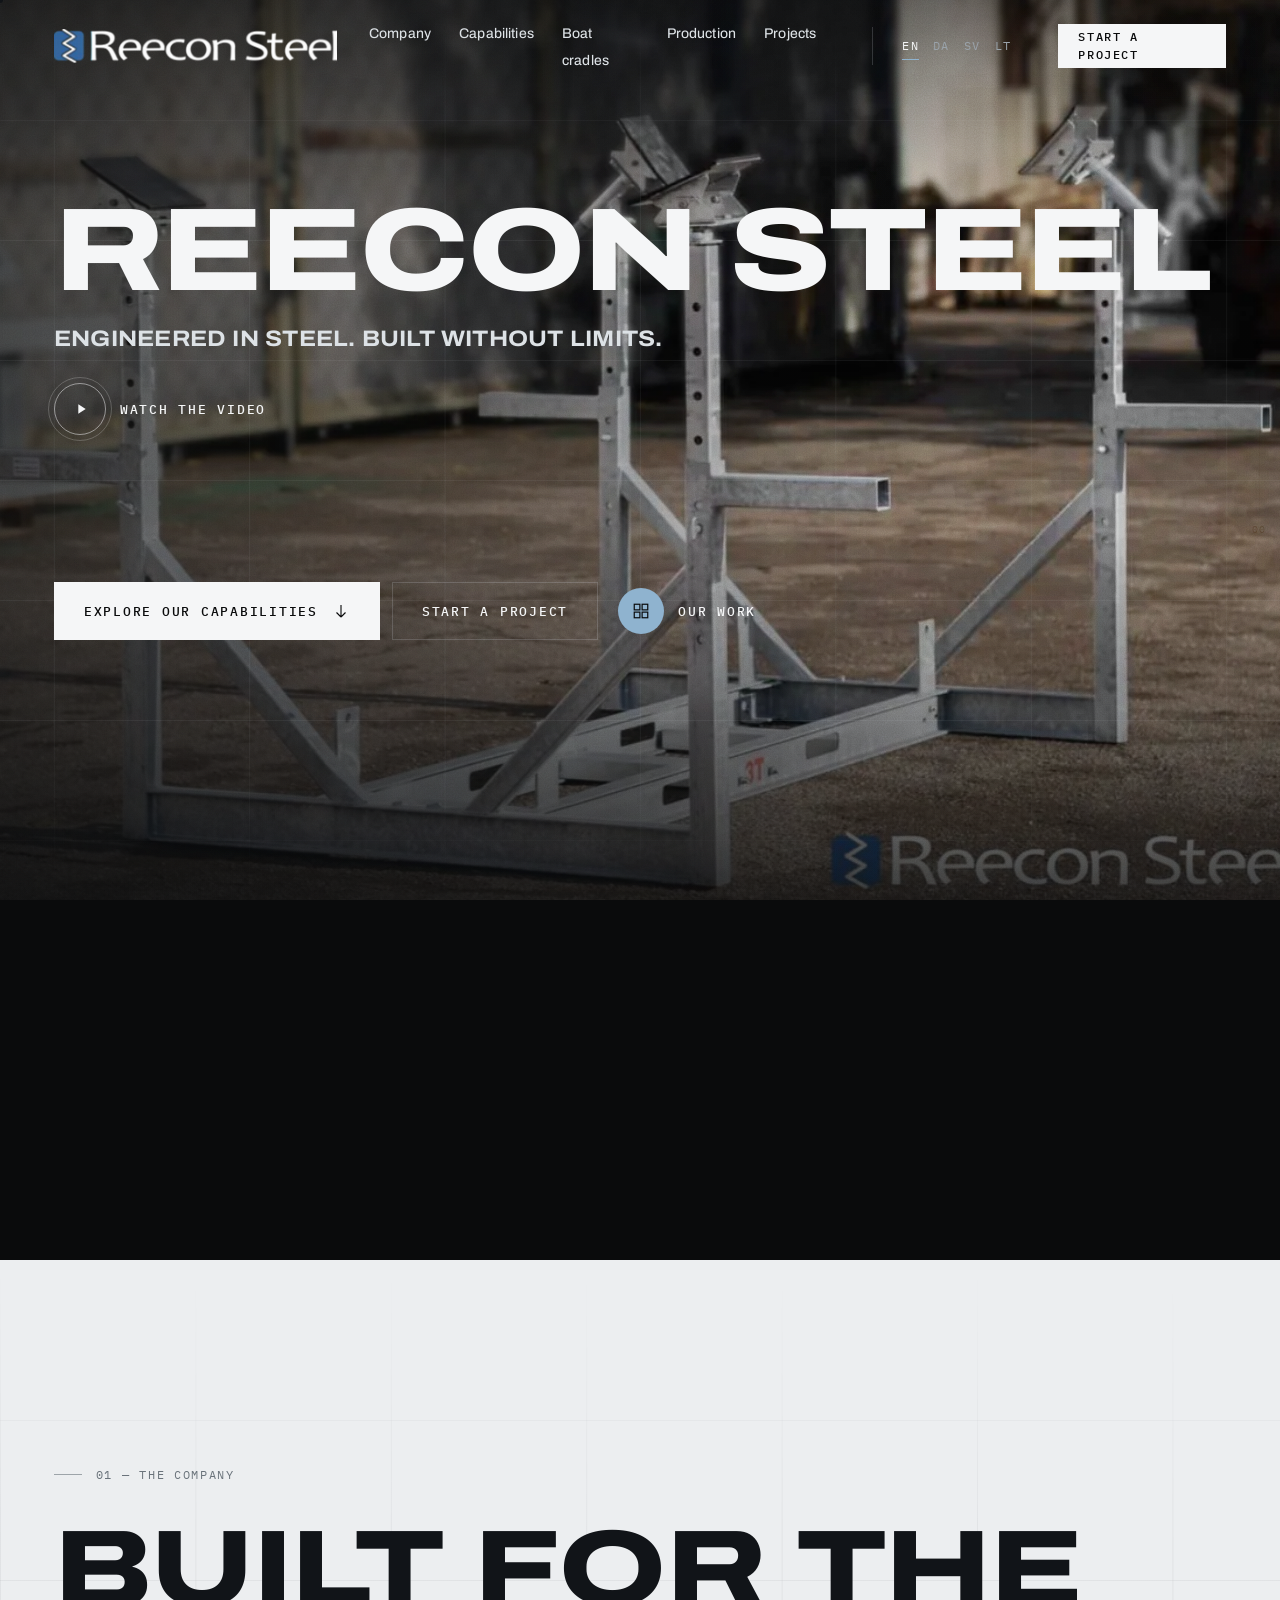
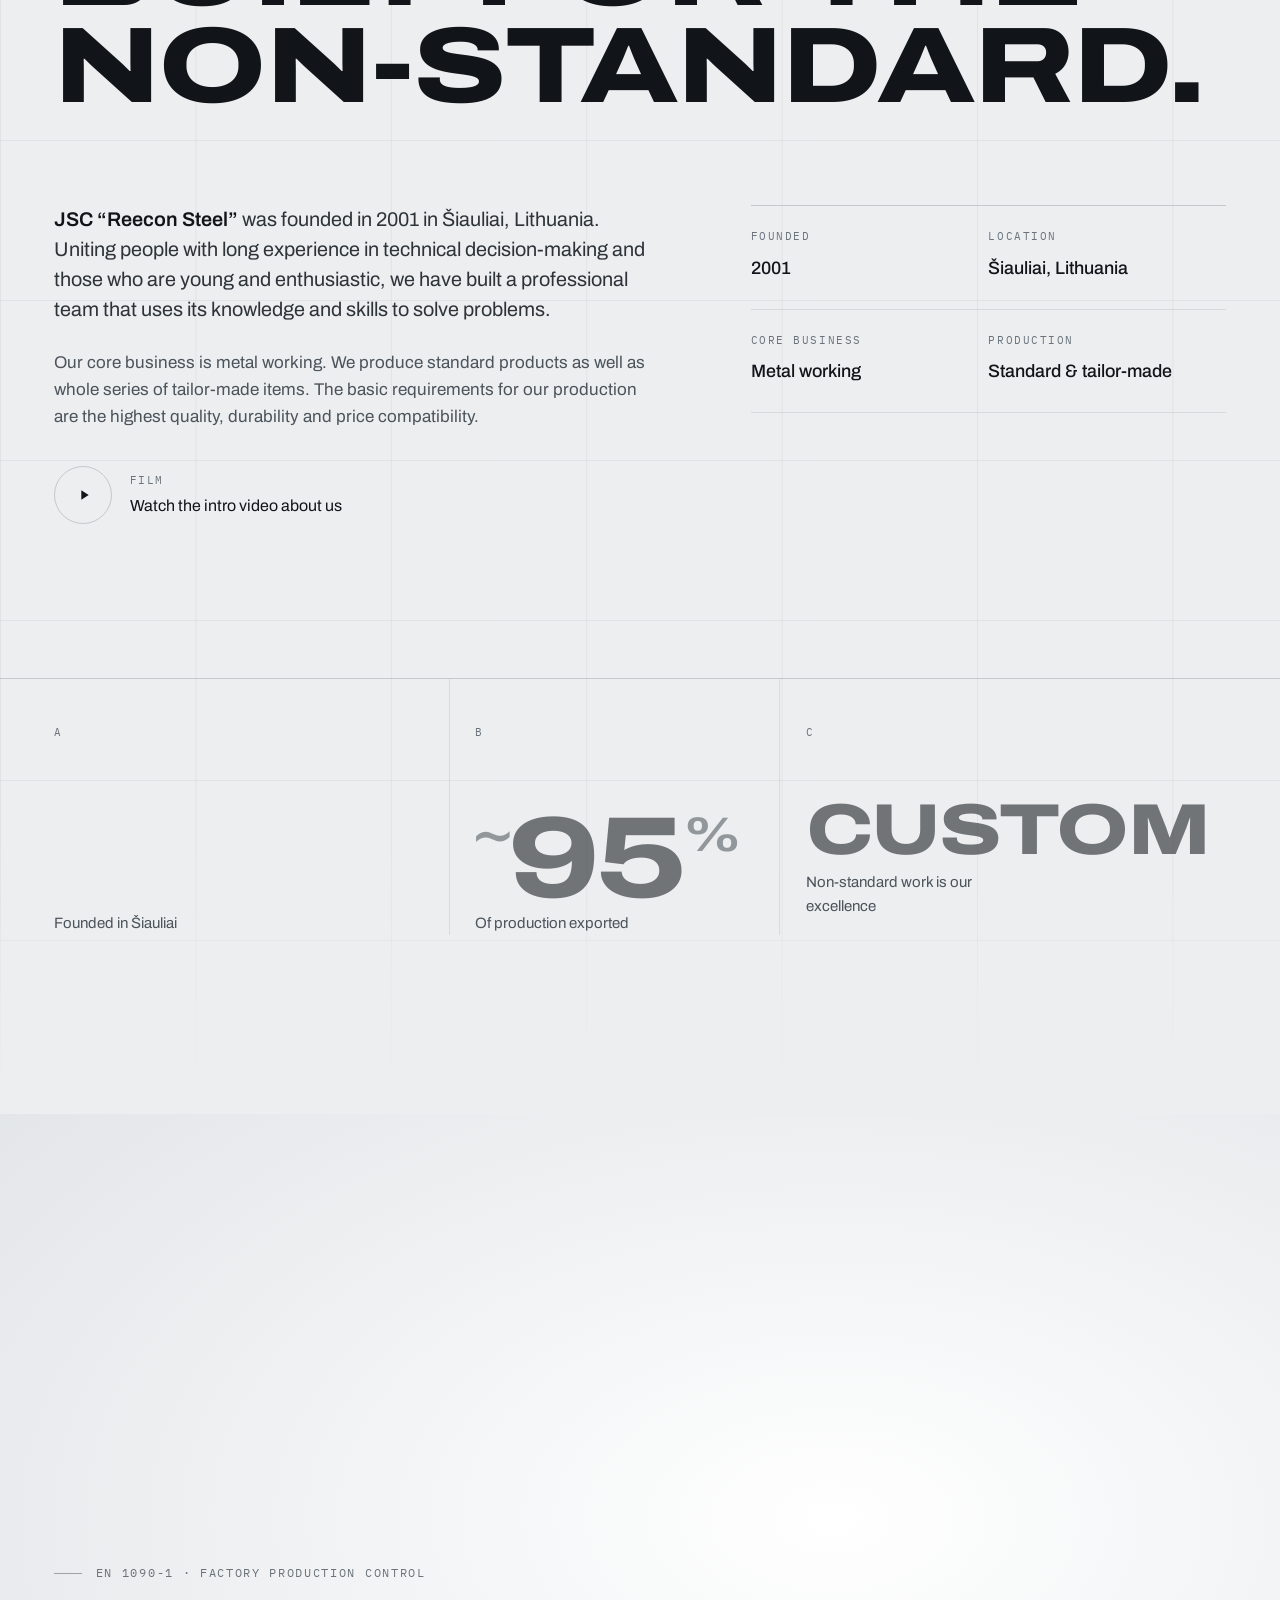
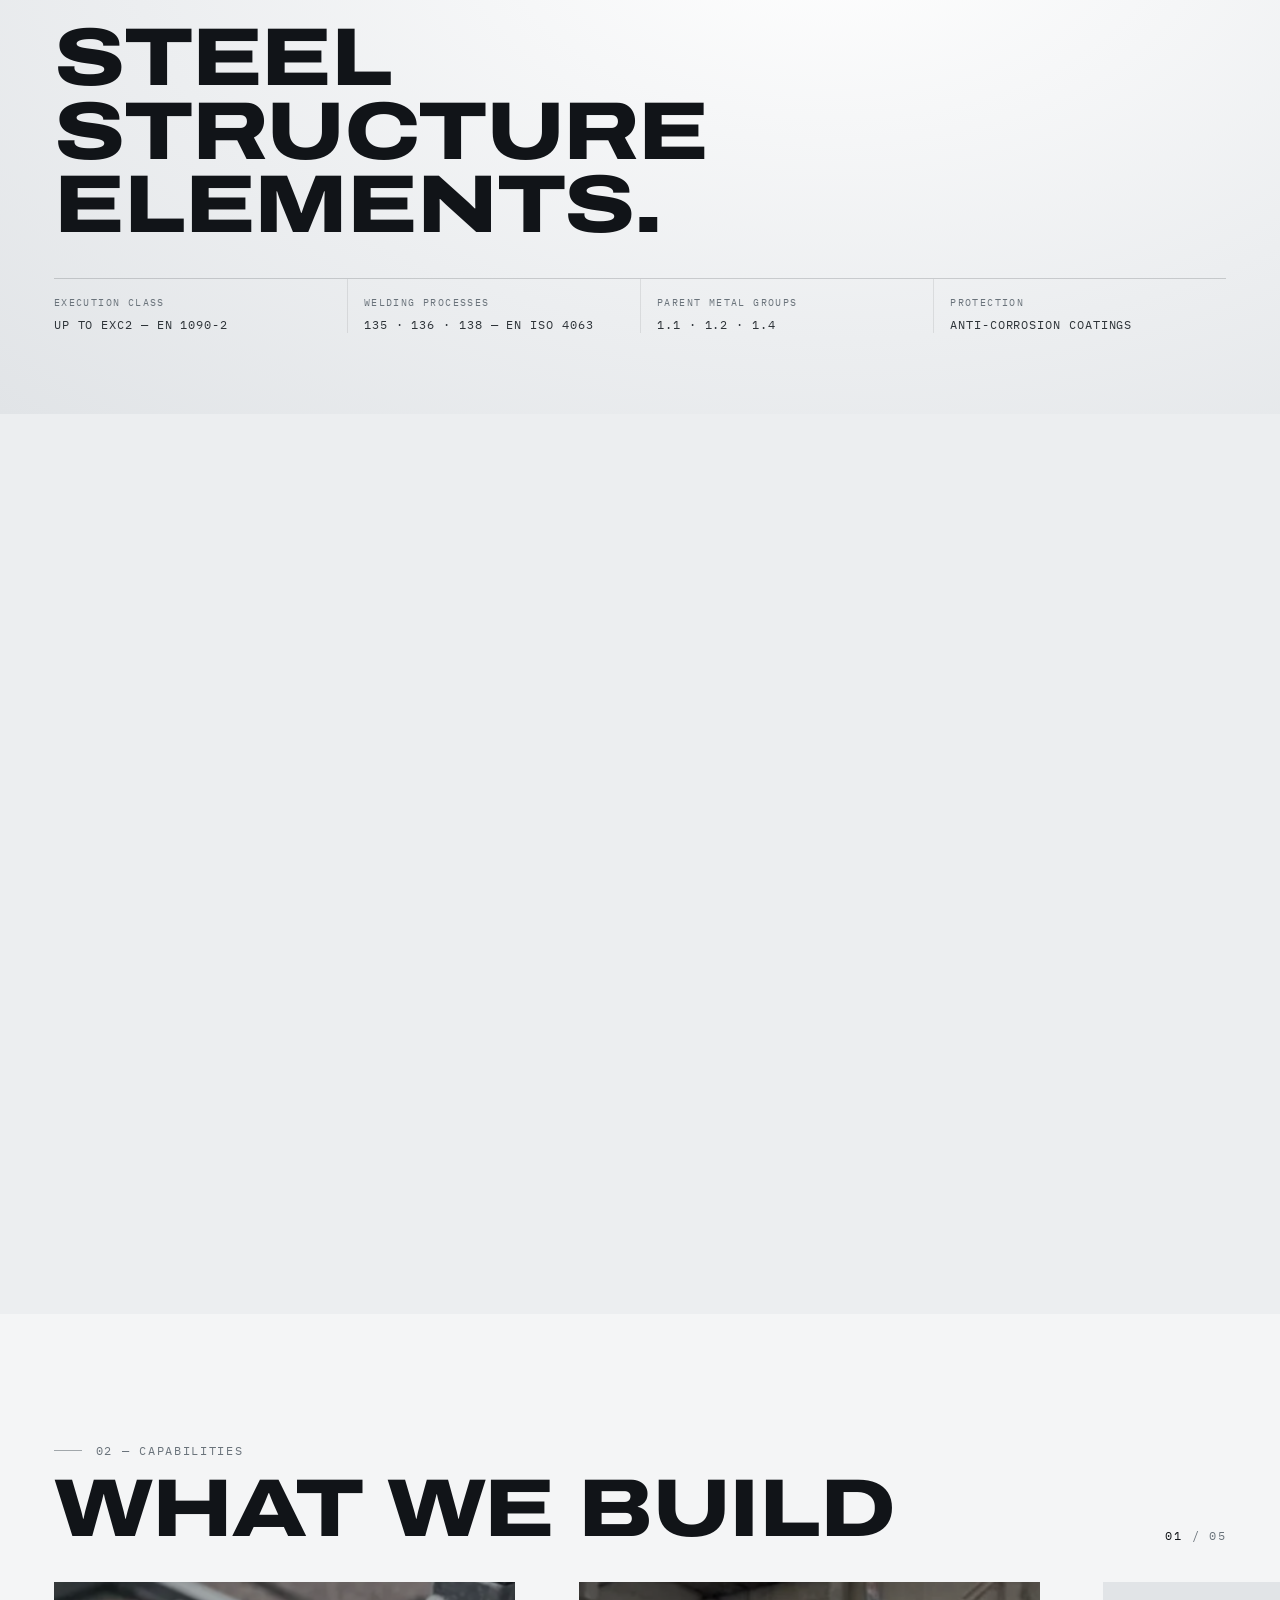
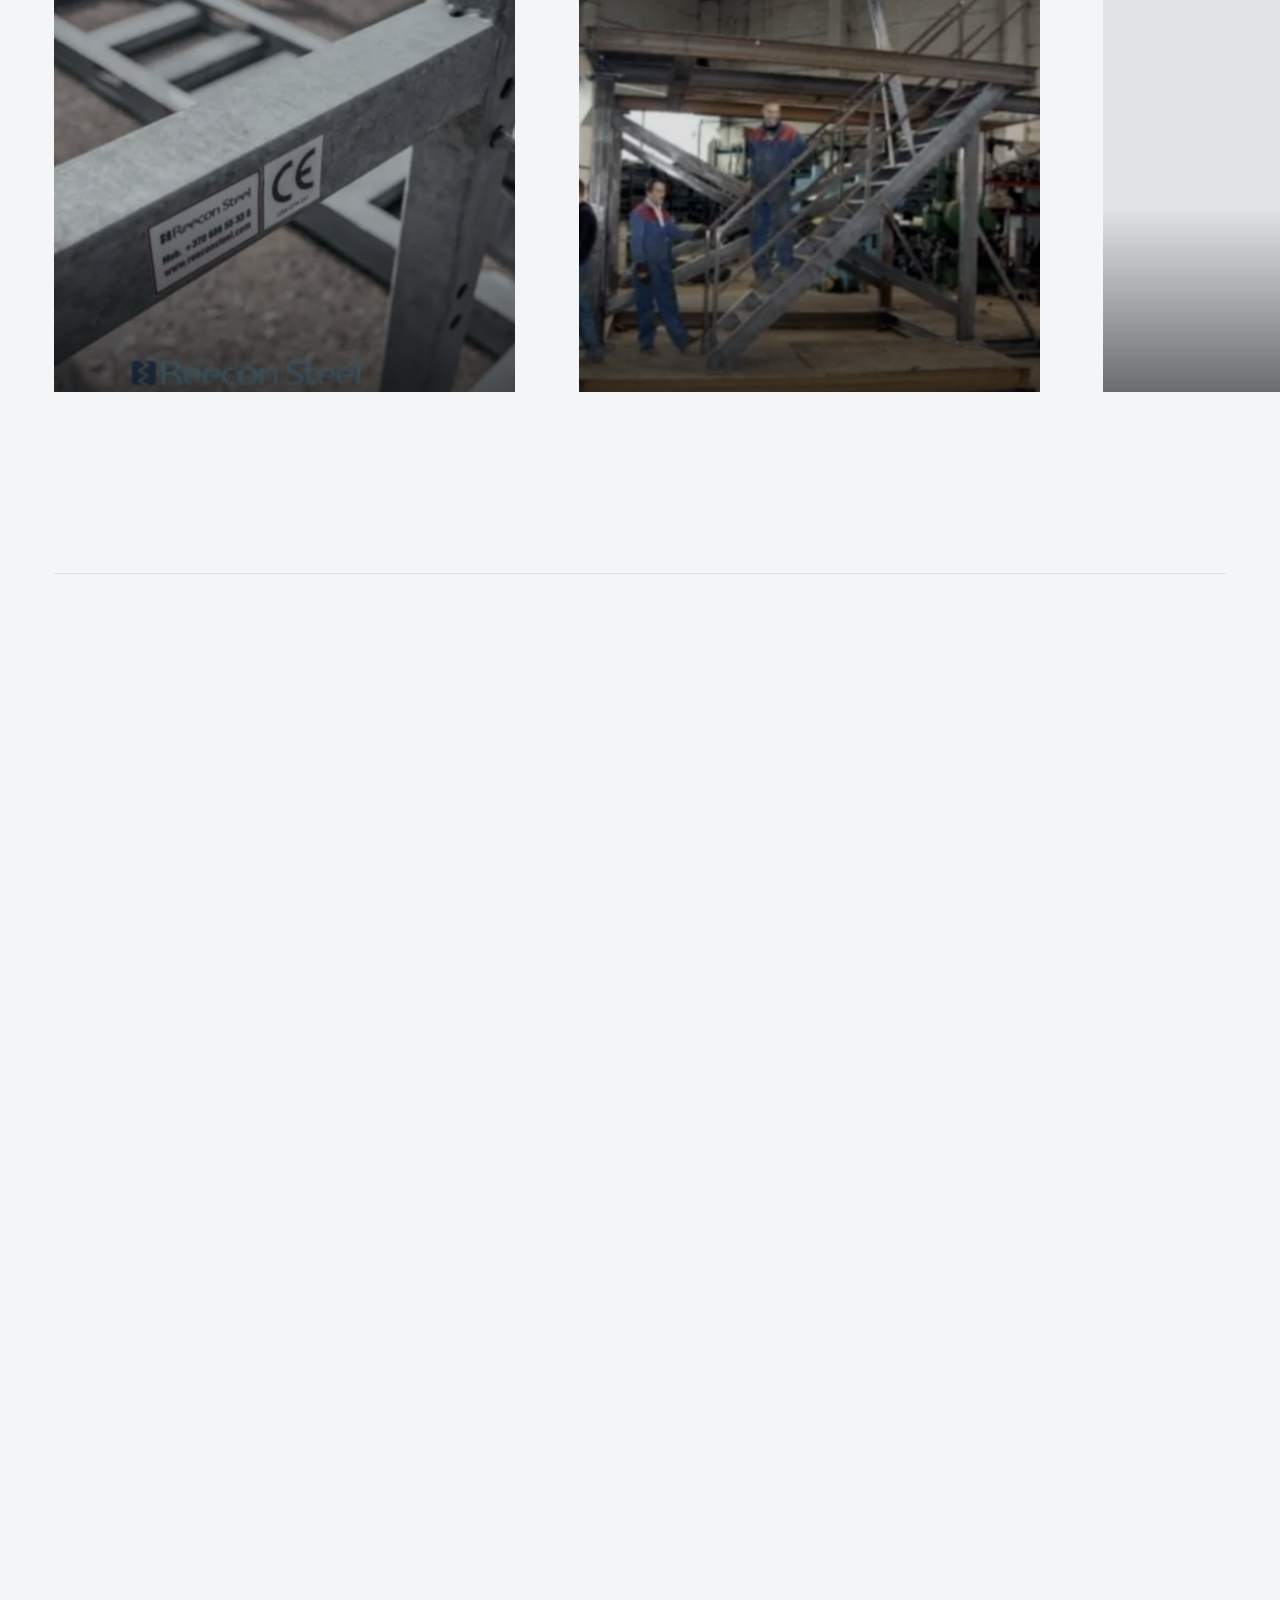
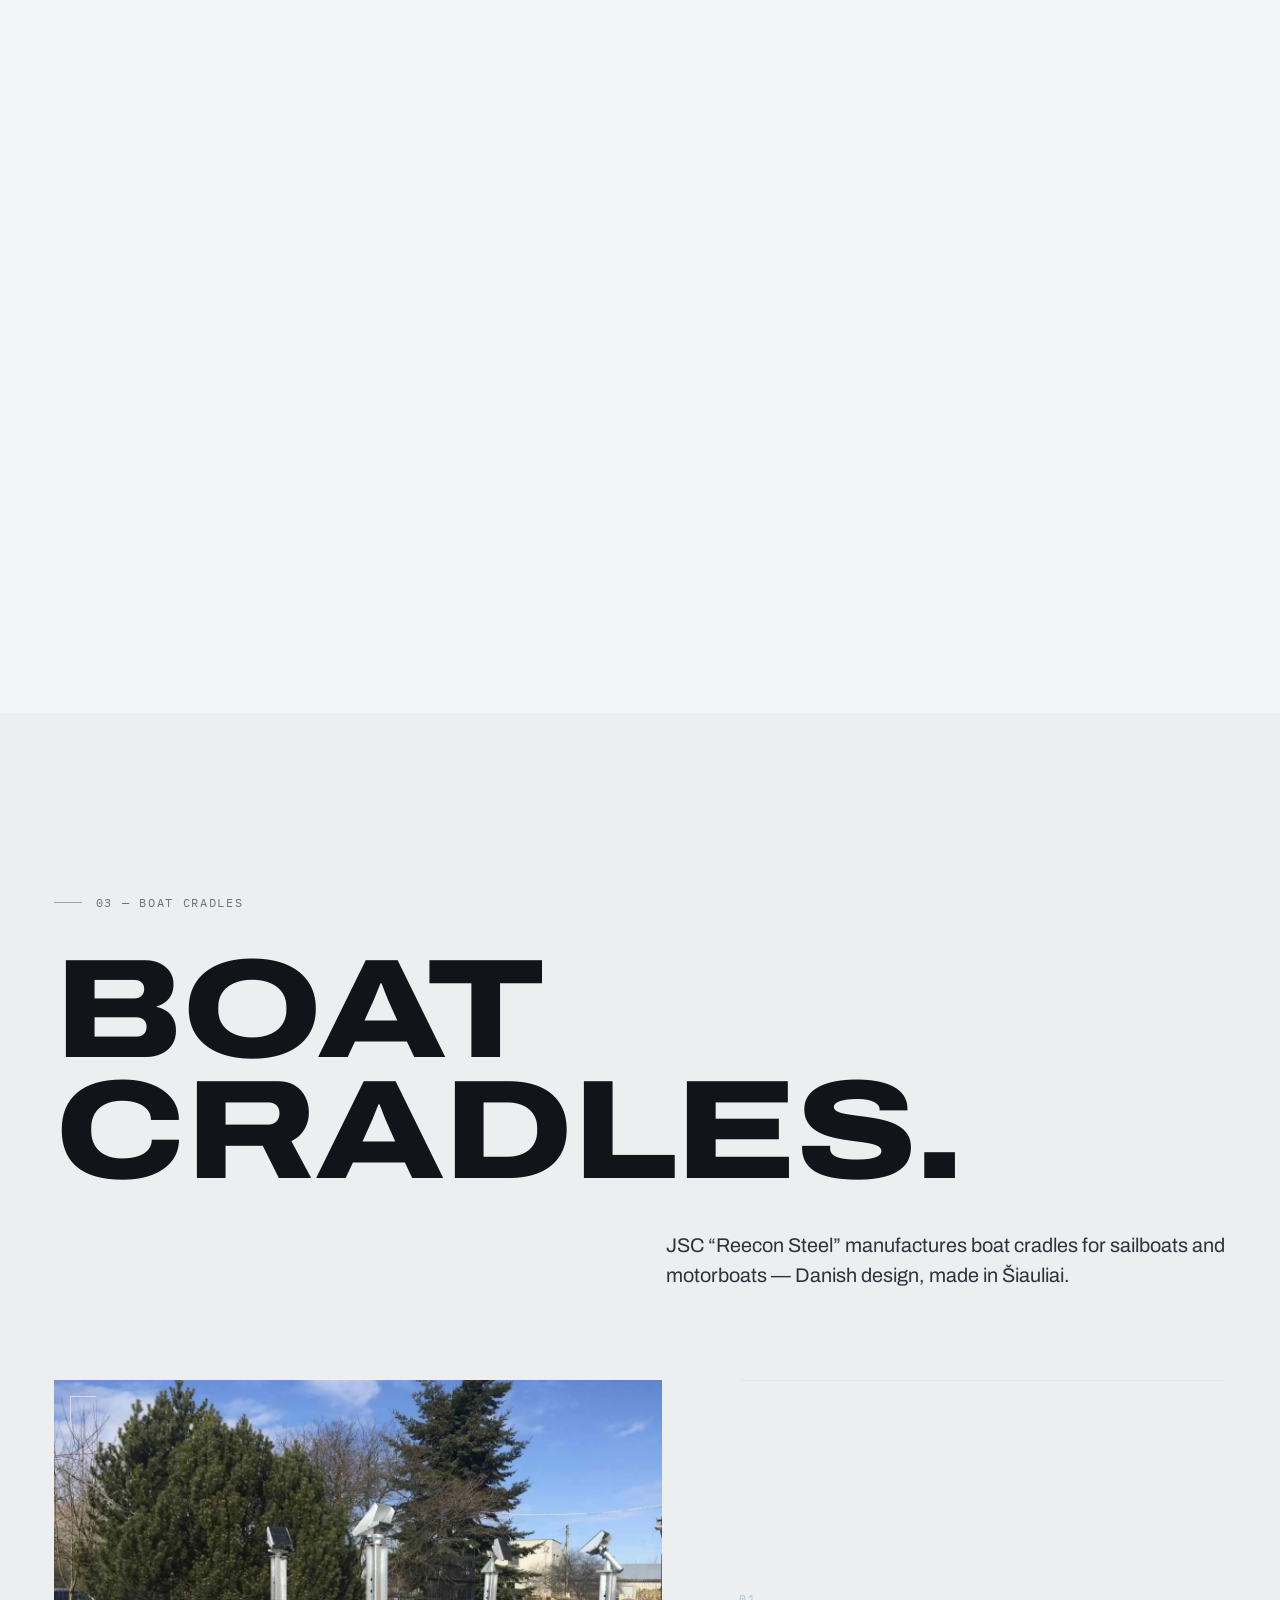
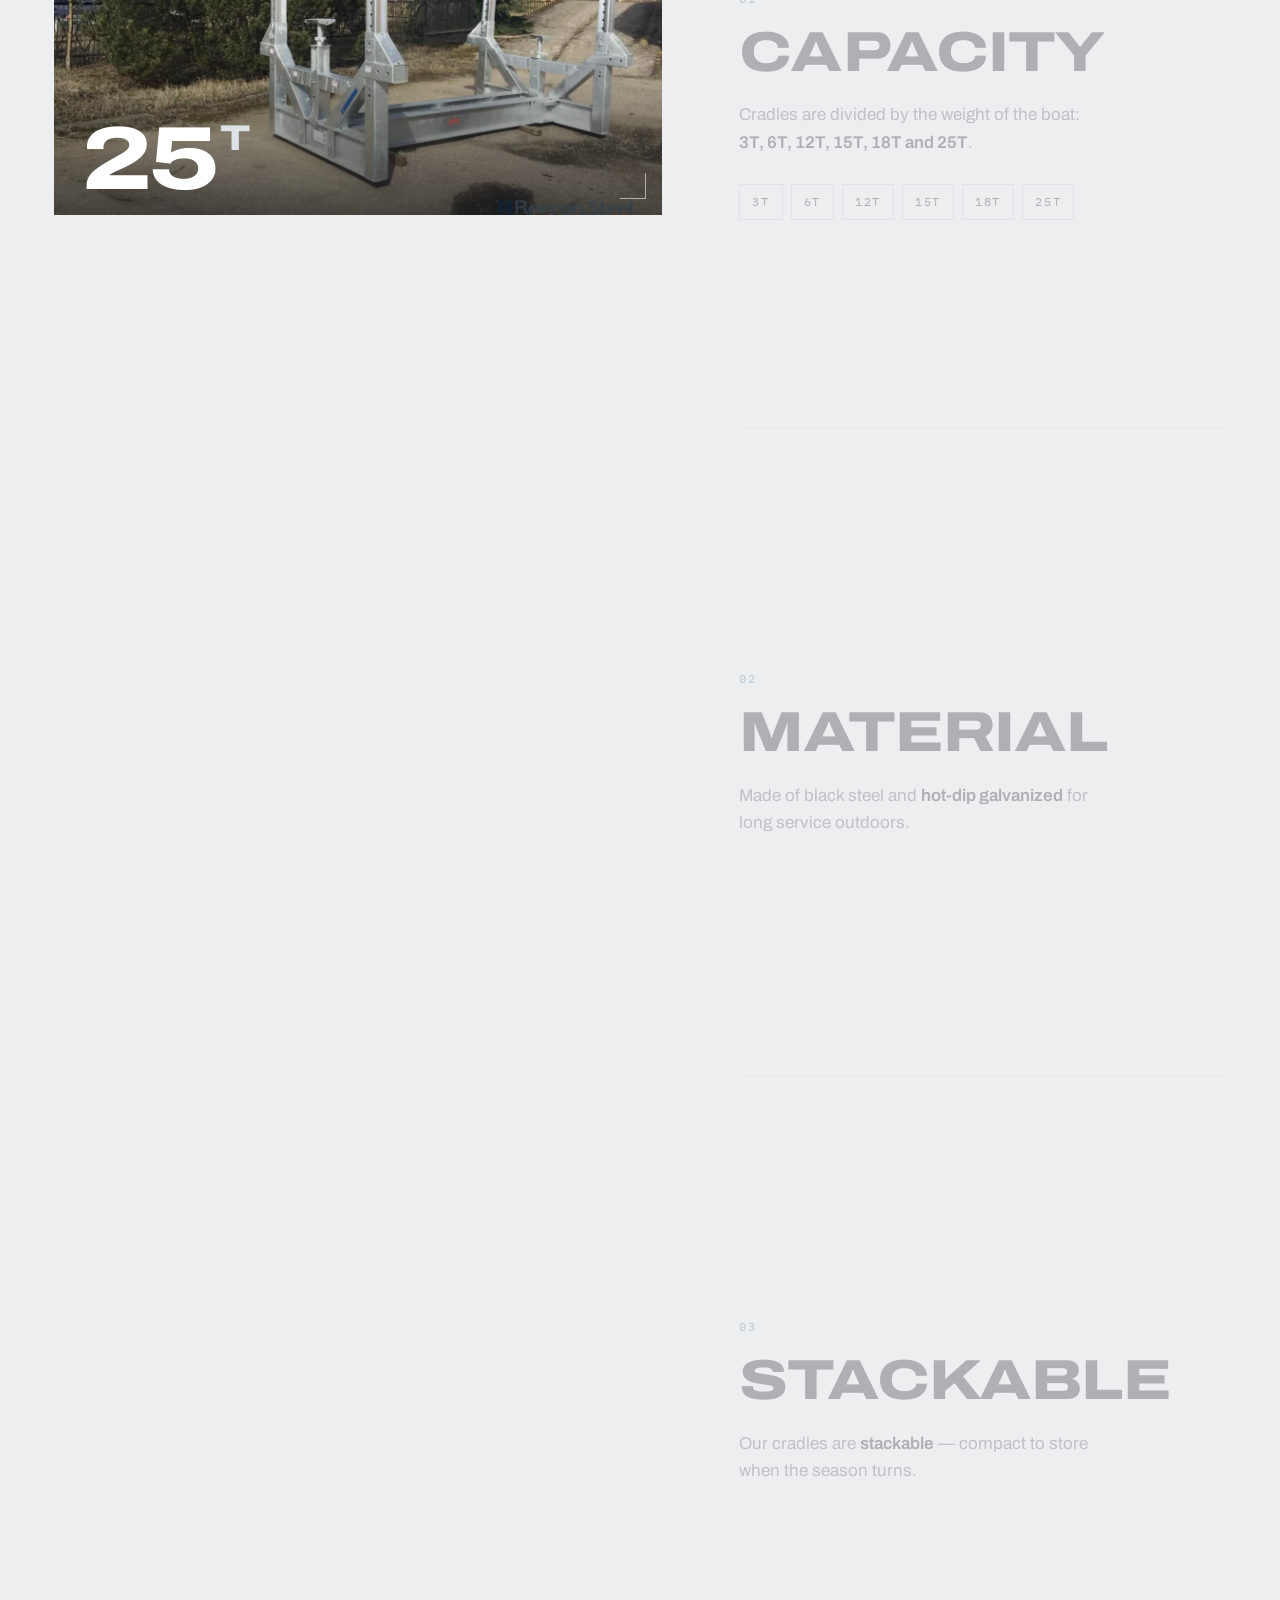
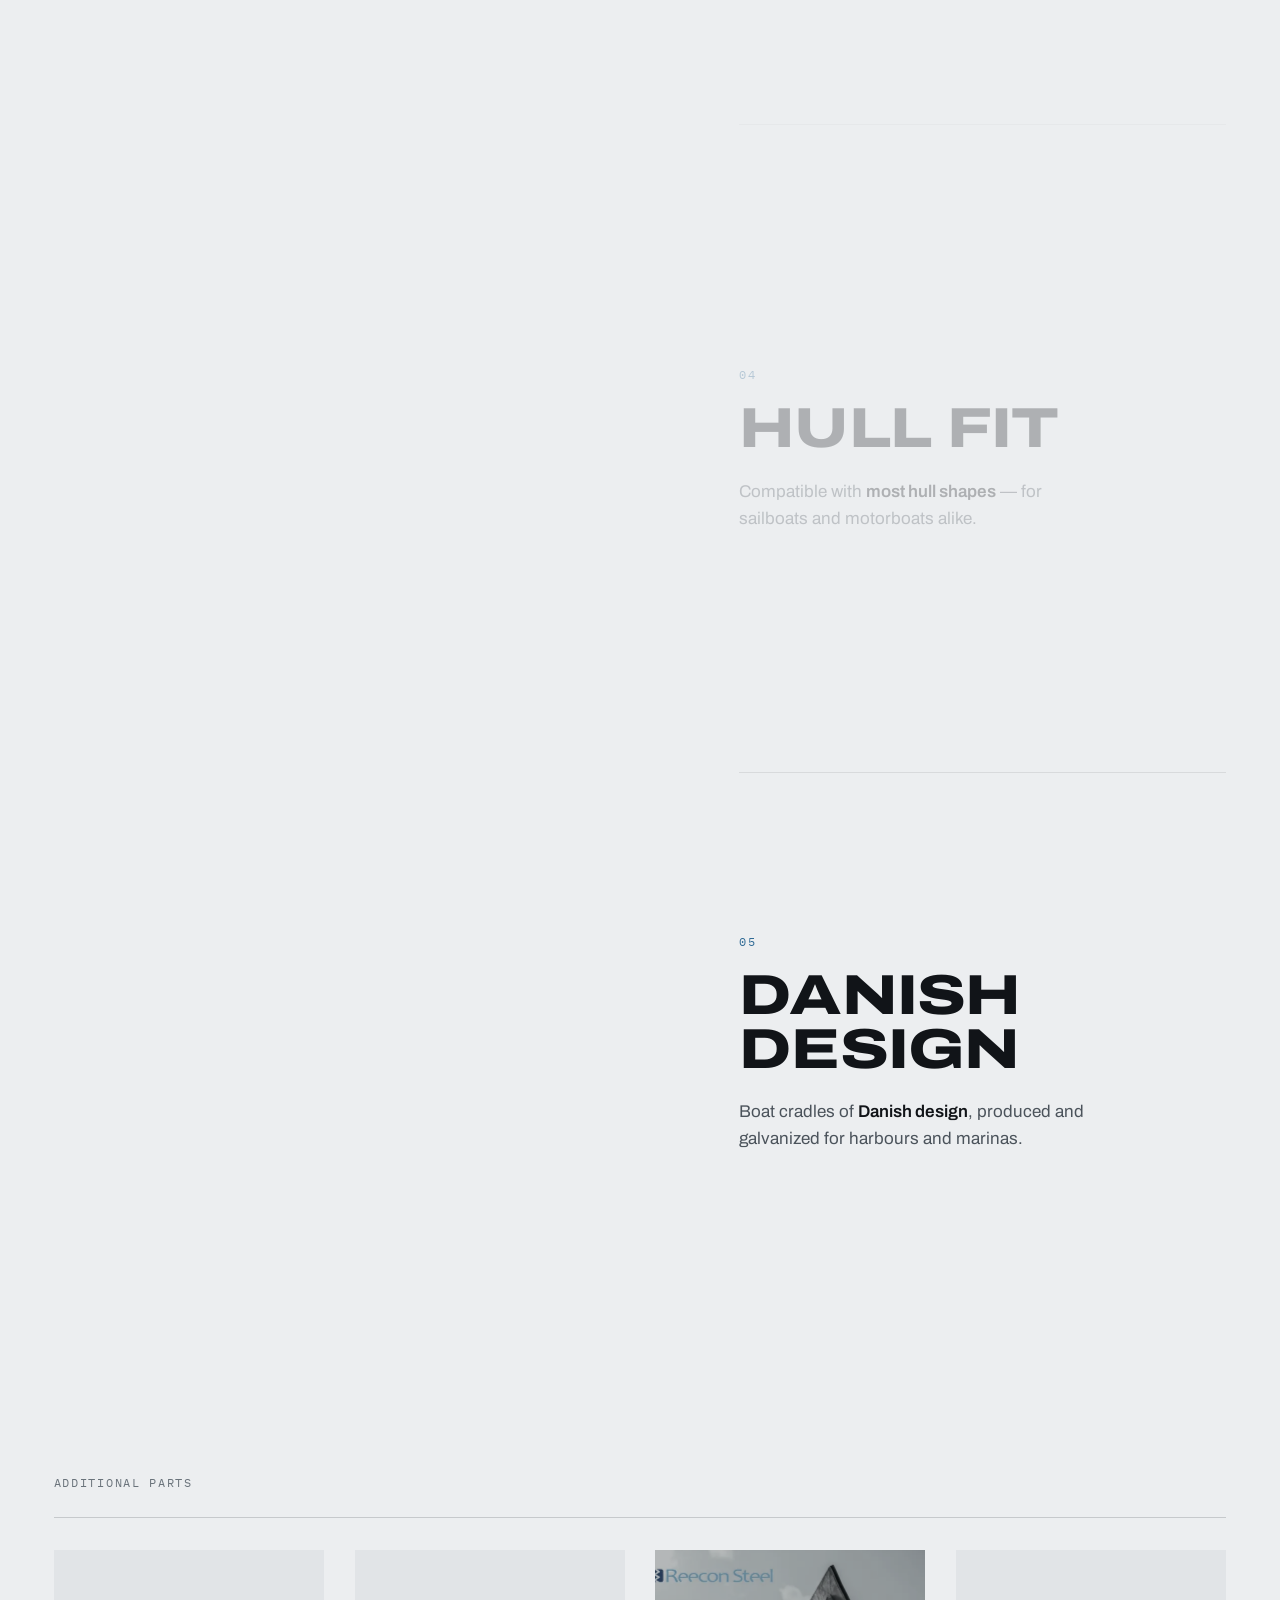
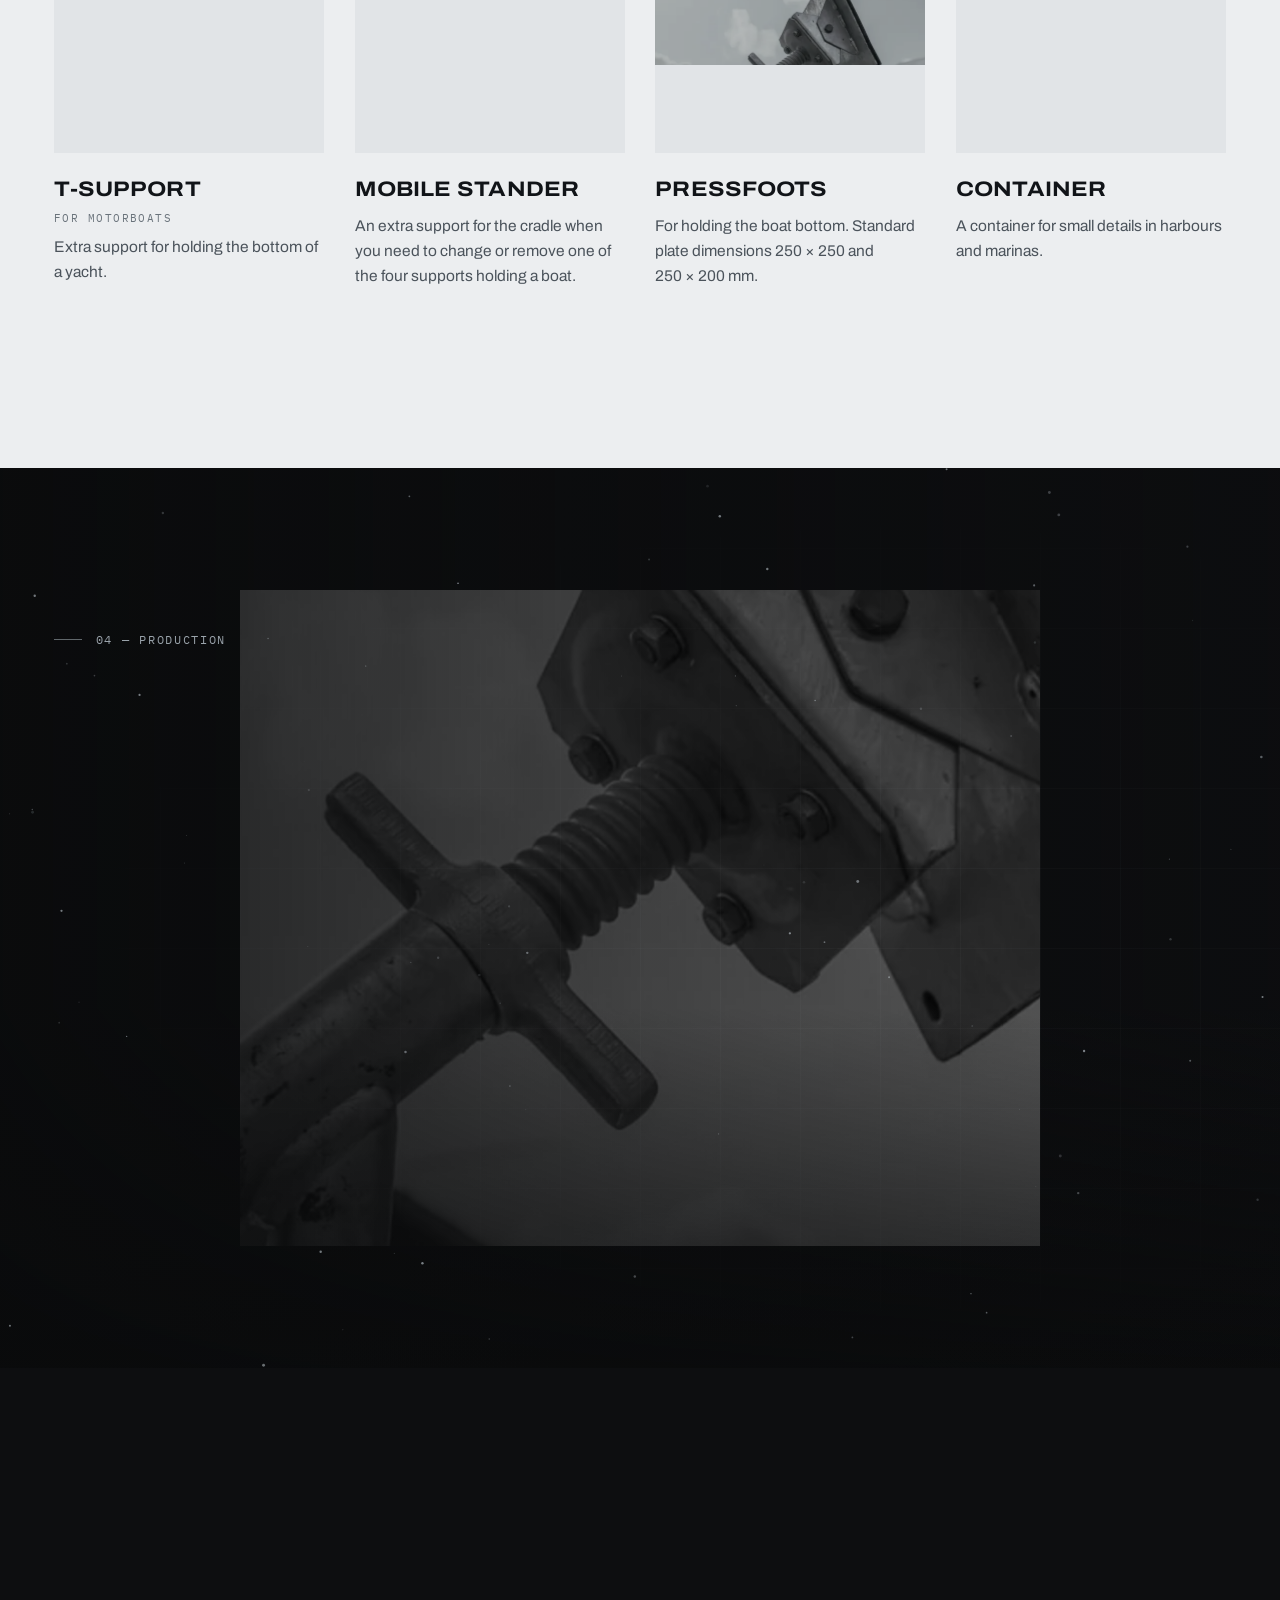
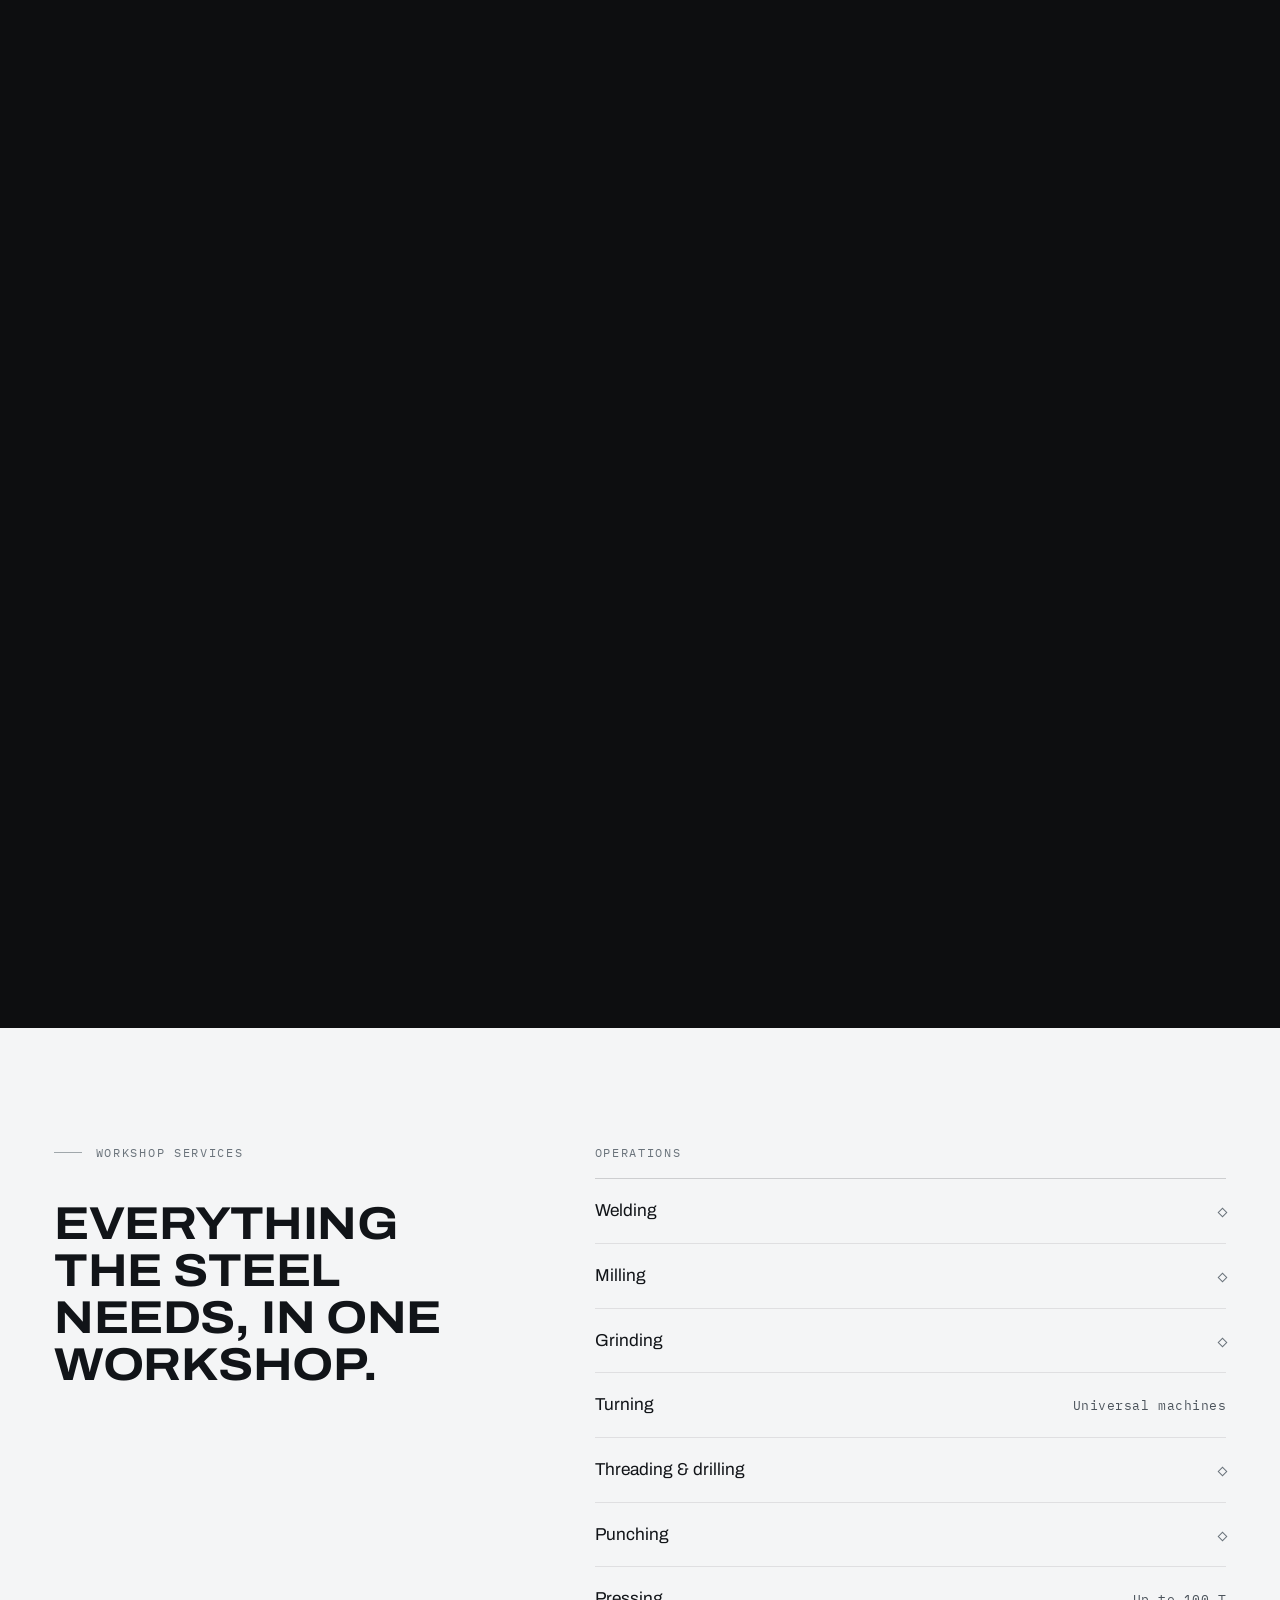
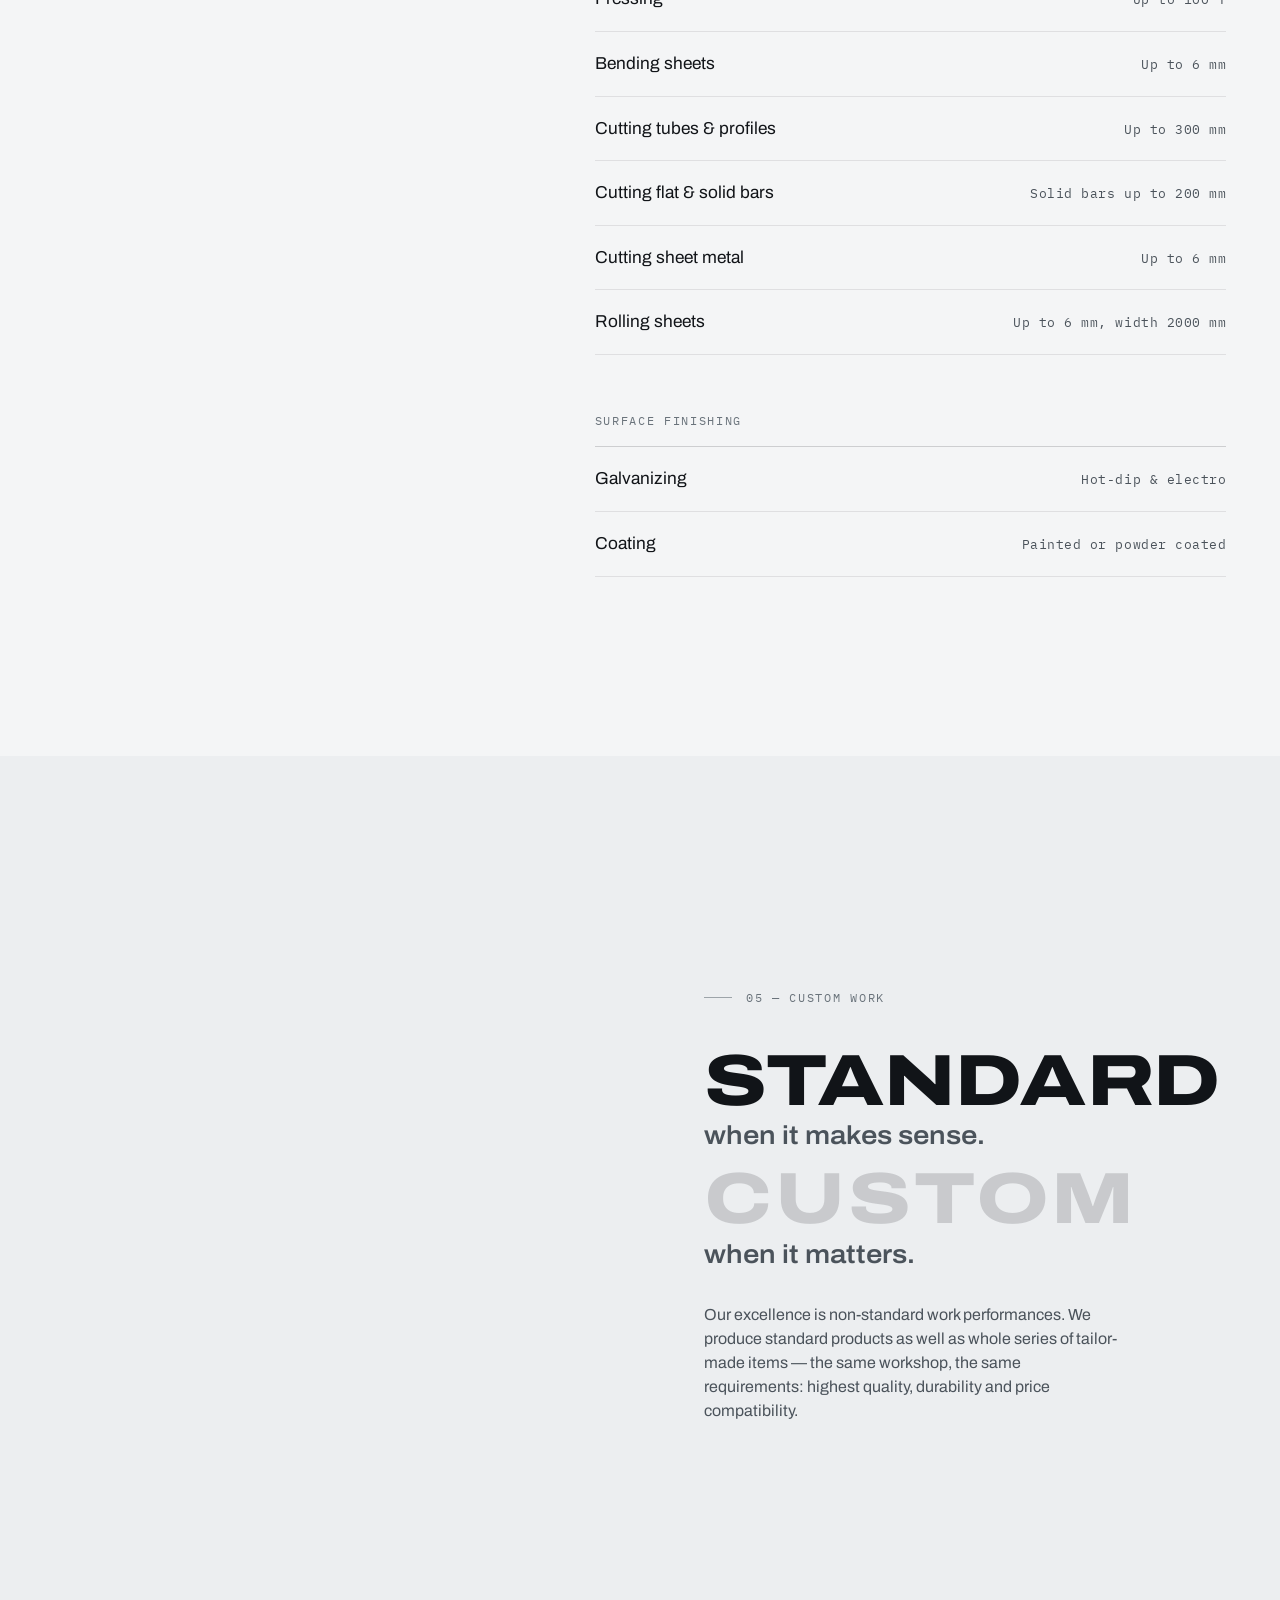
<file: index.html>
<!doctype html>
<html lang="en">
<head>
  <meta charset="utf-8">
  <meta name="viewport" content="width=device-width, initial-scale=1, viewport-fit=cover">
  <title>Reecon Steel — Custom Metal &amp; Steel Fabrication in Lithuania | Boat Cradles</title>
  <meta name="description" content="Reecon Steel is a metalworking company in Šiauliai, Lithuania, founded in 2001. Custom steel fabrication, steel constructions and hot-dip galvanized boat cradles from 3 to 25 tonnes. ~95% of production exported.">
  <link rel="canonical" href="https://reeconsteel.com/">
  <link rel="alternate" hreflang="en" href="https://reeconsteel.com/">
  <link rel="alternate" hreflang="da" href="https://reeconsteel.com/da.html">
  <link rel="alternate" hreflang="sv" href="https://reeconsteel.com/sv.html">
  <link rel="alternate" hreflang="lt" href="https://reeconsteel.com/lt.html">
  <link rel="alternate" hreflang="x-default" href="https://reeconsteel.com/">
  <meta name="theme-color" content="#f4f5f6">
  <meta name="color-scheme" content="light">
  <link rel="icon" type="image/png" href="favicon.png">
  <link rel="apple-touch-icon" href="apple-touch-icon.png">

  <meta property="og:type" content="website">
  <meta property="og:locale" content="en_GB">
  <meta property="og:site_name" content="Reecon Steel">
  <meta property="og:title" content="Reecon Steel — Engineered in steel. Built without limits.">
  <meta property="og:description" content="Custom metal manufacturing in Šiauliai, Lithuania since 2001. Steel constructions, metalworking and hot-dip galvanized boat cradles.">
  <meta property="og:url" content="https://reeconsteel.com/">
  <meta property="og:image" content="https://reeconsteel.com/og-image.jpg">
  <meta property="og:image:width" content="1200">
  <meta property="og:image:height" content="630">
  <meta name="twitter:card" content="summary_large_image">

  <link rel="preload" as="image" type="image/webp" imagesrcset="cradle-3t-640.webp 640w, cradle-3t-1280.webp 1280w, cradle-3t-1591.webp 1591w" imagesizes="100vw">

  <script type="application/ld+json">
  {
    "@context": "https://schema.org",
    "@type": "Organization",
    "name": "JSC Reecon Steel",
    "alternateName": "UAB Reecon Steel",
    "url": "https://reeconsteel.com/",
    "logo": "https://reeconsteel.com/logo@2x.png",
    "foundingDate": "2001",
    "email": "info@reeconsteel.com",
    "telephone": "+37068655338",
    "vatID": "LT117231219",
    "taxID": "111723128",
    "address": {
      "@type": "PostalAddress",
      "streetAddress": "V. Bielskio 32a",
      "postalCode": "LT-76135",
      "addressLocality": "Šiauliai",
      "addressCountry": "LT"
    },
    "sameAs": [
      "https://www.linkedin.com/company/reecon-steel",
      "https://www.facebook.com/uabreeconsteel"
    ],
    "knowsAbout": ["Metal fabrication", "Steel fabrication", "Metalworking", "Boat cradles", "Hot-dip galvanizing", "Steel constructions"]
  }
  </script>
  <script>document.documentElement.classList.add('js');</script>
  <script type="module" crossorigin src="./gsap-C8IefbVz.js"></script>
  <script type="module" crossorigin src="./main-CA2ZL8Ps.js"></script>
  <link rel="stylesheet" crossorigin href="./main-BP-TOZ50.css">
</head>
<body>
  <a class="skip" href="#main">Skip to content</a>

  <!-- Intro curtain -->
  <div class="curtain" aria-hidden="true"><span class="curtain__line"></span></div>

  <!-- Scroll progress -->
  <div class="progress" aria-hidden="true"><span class="progress__bar"></span><span class="progress__num mono">00</span></div>

  <!-- Cursor -->
  <div class="cursor" aria-hidden="true"><span class="cursor__dot"></span><span class="cursor__ring"><span class="cursor__label mono">View</span></span></div>

  <header class="header" data-header>
    <div class="header__inner">
      <a href="#top" class="header__logo" aria-label="Reecon Steel — back to top">
        <img class="logo--dark" src="logo-dark.png" srcset="logo-dark.png 1x, logo-dark@2x.png 2x" alt="Reecon Steel" width="300" height="36"><img class="logo--light" src="logo.png" srcset="logo.png 1x, logo@2x.png 2x" alt="Reecon Steel" width="300" height="36">
      </a>
      <nav class="nav" aria-label="Main">
        <ul>
          <li><a href="#company" class="link">Company</a></li>
          <li><a href="#build" class="link">Capabilities</a></li>
          <li><a href="#cradles" class="link">Boat cradles</a></li>
          <li><a href="#production" class="link">Production</a></li>
          <li><a href="#projects" class="link">Projects</a></li>
        </ul>
      </nav>
      <div class="lang" role="navigation" aria-label="Language">
        <a href="./" hreflang="en" lang="en" data-lang-link="en" aria-current="page" data-cursor="cta">EN</a>
        <a href="da.html" hreflang="da" lang="da" data-lang-link="da" data-cursor="cta">DA</a>
        <a href="sv.html" hreflang="sv" lang="sv" data-lang-link="sv" data-cursor="cta">SV</a>
        <a href="lt.html" hreflang="lt" lang="lt" data-lang-link="lt" data-cursor="cta">LT</a>
      </div>
      <a href="#contact" class="btn btn--small header__cta" data-magnetic data-cursor="cta"><span>Start a project</span></a>
      <button class="menu-toggle" aria-expanded="false" aria-controls="mobile-menu" data-menu-toggle>
        <span class="sr-only">Menu</span><span class="menu-toggle__bars" aria-hidden="true"><i></i><i></i></span>
      </button>
    </div>
  </header>

  <div class="mobile-menu theme-dark" id="mobile-menu" hidden data-mobile-menu>
    <nav aria-label="Mobile">
      <ol>
        <li><a href="#company"><span class="mono">01</span>Company</a></li>
        <li><a href="#build"><span class="mono">02</span>Capabilities</a></li>
        <li><a href="#cradles"><span class="mono">03</span>Boat cradles</a></li>
        <li><a href="#production"><span class="mono">04</span>Production</a></li>
        <li><a href="#projects"><span class="mono">05</span>Projects</a></li>
        <li><a href="#contact"><span class="mono">06</span>Contact</a></li>
      </ol>
    </nav>
    <div class="mobile-menu__foot">
      <div class="lang lang--menu" role="navigation" aria-label="Language">
        <a href="./" hreflang="en" lang="en" data-lang-link="en" aria-current="page">English</a>
        <a href="da.html" hreflang="da" lang="da" data-lang-link="da">Dansk</a>
        <a href="sv.html" hreflang="sv" lang="sv" data-lang-link="sv">Svenska</a>
        <a href="lt.html" hreflang="lt" lang="lt" data-lang-link="lt">Lietuvių</a>
      </div>
      <a href="tel:+37068655338">+370 686 55338</a>
      <a href="mailto:info@reeconsteel.com">info@reeconsteel.com</a>
    </div>
  </div>

  <main id="main">

    <!-- ============ HERO ============ -->
    <section class="hero theme-dark" id="top" data-hero aria-labelledby="hero-title">
      <div class="hero__sticky">
        <div class="hero__media" data-hero-media>
          <div class="hero__zoom" data-hero-zoom>
            <picture><source type="image/webp" srcset="cradle-3t-640.webp 640w, cradle-3t-1280.webp 1280w, cradle-3t-1591.webp 1591w" sizes="100vw"><img src="cradle-3t-1280.webp" alt="Hot-dip galvanized 3-tonne boat cradle manufactured by Reecon Steel" width="1280" height="862" class="hero__img" fetchpriority="high" decoding="async" data-full="cradle-3t-1591.webp"></picture>
            <div class="hero__video" data-hero-video="ibqzM9rJnuw" aria-hidden="true"></div>
          </div>
        </div>
        <div class="hero__shade"></div>
        <div class="texture" aria-hidden="true"></div>
        <div class="gridlines" aria-hidden="true"></div>

        <div class="hero__content wrap" data-hero-content>
          <p class="eyebrow mono" data-intro="eyebrow"><span class="eyebrow__dash"></span>Šiauliai, Lithuania — since 2001</p>
          <div class="hero__head" data-hero-title>
            <h1 class="hero__name" id="hero-title"><span class="line"><span class="line__in">Reecon Steel</span></span></h1>
            <p class="hero__tagline"><span class="line"><span class="line__in">Engineered in steel. Built without limits.</span></span></p>
            <button class="hero-film" type="button" data-film="ibqzM9rJnuw" data-intro="film" data-cursor="cta">
              <span class="hero-film__icon" aria-hidden="true"><svg viewBox="0 0 24 24"><path d="M8 5v14l11-7z"/></svg></span>
              <span class="hero-film__label">Watch the video</span>
            </button>
          </div>
          <div class="hero__foot">
            <p class="hero__lede" data-intro="lede">Custom metal manufacturing — from standard products to whole series of tailor-made steel items. Welded, galvanized and shipped from our workshop, with ~95% of production exported.</p>
            <div class="hero__ctas" data-intro="cta">
              <a href="#build" class="btn" data-magnetic data-cursor="cta"><span>Explore our capabilities</span><svg viewBox="0 0 24 24" aria-hidden="true"><path d="M12 4v16m0 0-6-6m6 6 6-6"/></svg></a>
              <a href="#contact" class="btn btn--ghost" data-magnetic data-cursor="cta"><span>Start a project</span></a>
              <button type="button" class="gal-btn" data-open-gallery data-magnetic data-cursor="cta" aria-label="Open the project gallery">
                <span class="gal-btn__icon" aria-hidden="true"><svg viewBox="0 0 24 24"><rect x="3" y="3" width="7.5" height="7.5"/><rect x="13.5" y="3" width="7.5" height="7.5"/><rect x="3" y="13.5" width="7.5" height="7.5"/><rect x="13.5" y="13.5" width="7.5" height="7.5"/></svg></span>
                <span class="gal-btn__label">Our work</span>
              </button>
            </div>
          </div>
        </div>

        <div class="hero__scroll mono" aria-hidden="true" data-intro="scroll"><span>Scroll</span><i></i></div>
      </div>
    </section>

    <!-- ============ COMPANY ============ -->
    <section class="company section" id="company" aria-labelledby="company-title">
      <div class="gridlines gridlines--drift" aria-hidden="true" data-drift></div>
      <div class="wrap">
        <p class="label mono" data-reveal>01 — The company</p>
        <h2 class="display company__title" id="company-title" data-split>Built for the non&#8209;standard.</h2>

        <div class="company__body">
          <div class="company__text" data-reveal>
            <p class="lead"><strong>JSC “Reecon Steel”</strong> was founded in 2001 in Šiauliai, Lithuania. Uniting people with long experience in technical decision-making and those who are young and enthusiastic, we have built a professional team that uses its knowledge and skills to solve problems.</p>
            <p>Our core business is metal working. We produce standard products as well as whole series of tailor-made items. The basic requirements for our production are the highest quality, durability and price compatibility.</p>
            <button class="film" type="button" data-film="ibqzM9rJnuw" data-cursor="cta">
              <span class="film__icon" aria-hidden="true"><svg viewBox="0 0 24 24"><path d="M8 5v14l11-7z"/></svg></span>
              <span><span class="mono">Film</span>Watch the intro video about us</span>
            </button>
          </div>
          <dl class="facts" data-reveal>
            <div><dt class="mono">Founded</dt><dd>2001</dd></div>
            <div><dt class="mono">Location</dt><dd>Šiauliai, Lithuania</dd></div>
            <div><dt class="mono">Core business</dt><dd>Metal working</dd></div>
            <div><dt class="mono">Production</dt><dd>Standard &amp; tailor-made</dd></div>
          </dl>
        </div>
      </div>

      <div class="stats wrap" data-stats>
        <div class="stat" data-stat>
          <span class="stat__index mono">A</span>
          <p class="stat__num"><span data-count="2001" data-from="1950">2001</span></p>
          <p class="stat__label">Founded in Šiauliai</p>
        </div>
        <div class="stat" data-stat>
          <span class="stat__index mono">B</span>
          <p class="stat__num"><span class="stat__tilde">~</span><span data-count="95">95</span><span class="stat__unit">%</span></p>
          <p class="stat__label">Of production exported</p>
        </div>
        <div class="stat" data-stat>
          <span class="stat__index mono">C</span>
          <p class="stat__num stat__num--word">Custom</p>
          <p class="stat__label">Non-standard work is our excellence</p>
        </div>
      </div>
    </section>

    <!-- ============ 3D STRUCTURE ============ -->
    <section class="structure" id="structure" aria-label="Steel structure elements" data-structure>
      <div class="structure__sticky">
        <canvas class="structure__canvas" data-grid-canvas aria-hidden="true"></canvas>
        <div class="structure__fallback" aria-hidden="true"></div>
        <div class="structure__overlay wrap">
          <p class="label mono">EN 1090-1 · Factory production control</p>
          <h2 class="display structure__title" data-split>Steel structure elements.</h2>
          <ul class="structure__specs mono">
            <li><span>Execution class</span>up to EXC2 — EN 1090-2</li>
            <li><span>Welding processes</span>135 · 136 · 138 — EN ISO 4063</li>
            <li><span>Parent metal groups</span>1.1 · 1.2 · 1.4</li>
            <li><span>Protection</span>Anti-corrosion coatings</li>
          </ul>
        </div>
      </div>
    </section>

    <!-- ============ WHAT WE BUILD ============ -->
    <section class="build" id="build" aria-labelledby="build-title" data-build>
      <div class="build__sticky">
        <div class="build__head wrap">
          <p class="label mono">02 — Capabilities</p>
          <h2 class="display build__title" id="build-title">What we build</h2>
          <p class="build__hint mono" aria-hidden="true"><span data-build-count>01</span> / 05</p>
        </div>
        <div class="build__track" data-build-track>
          <article class="panel" data-cursor="view">
            <div class="panel__media" data-tilt>
              <picture><source type="image/webp" srcset="ce-marking-640.webp 640w, ce-marking-800.webp 800w" sizes="(min-width: 1024px) 40vw, 100vw"><img src="ce-marking-800.webp" alt="Welded, hot-dip galvanized steel profile with CE marking label" width="800" height="533" class="panel__img" loading="lazy" decoding="async" data-full="ce-marking-800.webp"></picture>
            </div>
            <div class="panel__body">
              <span class="panel__num mono">01</span>
              <h3 class="panel__title">Metal working</h3>
              <p>Welding, milling, grinding, turning, threading and drilling, punching, pressing up to 100 T, bending, cutting and rolling — under one roof.</p>
            </div>
          </article>
          <article class="panel" data-cursor="view">
            <div class="panel__media" data-tilt>
              <picture><source type="image/webp" srcset="stairs-workshop-433.webp 433w" sizes="(min-width: 1024px) 40vw, 100vw"><img src="stairs-workshop-433.webp" alt="Steel staircase and platform structure in the Reecon Steel workshop" width="433" height="325" class="panel__img" loading="lazy" decoding="async" data-full="stairs-workshop-433.webp"></picture>
            </div>
            <div class="panel__body">
              <span class="panel__num mono">02</span>
              <h3 class="panel__title">Steel constructions</h3>
              <p>Platforms of various kinds, lift components, ladders of various sizes and other custom-made steel products.</p>
            </div>
          </article>
          <article class="panel" data-cursor="view">
            <div class="panel__media" data-tilt>
              <picture><source type="image/webp" srcset="cradle-12t-640.webp 640w, cradle-12t-1280.webp 1280w, cradle-12t-1574.webp 1574w" sizes="(min-width: 1024px) 40vw, 100vw"><img src="cradle-12t-1280.webp" alt="Galvanized 12-tonne boat cradle with adjustable supports" width="1280" height="872" class="panel__img" loading="lazy" decoding="async" data-full="cradle-12t-1574.webp"></picture>
            </div>
            <div class="panel__body">
              <span class="panel__num mono">03</span>
              <h3 class="panel__title">Boat cradles</h3>
              <p>Cradles for sailboats and motorboats from 3 to 25 tonnes — black steel, hot-dip galvanized and stackable.</p>
            </div>
          </article>
          <article class="panel" data-cursor="view">
            <div class="panel__media" data-tilt>
              <picture><source type="image/webp" srcset="bbq-grill-640.webp 640w, bbq-grill-800.webp 800w" sizes="(min-width: 1024px) 40vw, 100vw"><img src="bbq-grill-800.webp" alt="Black steel barbecue grill on curved steel legs" width="800" height="533" class="panel__img" loading="lazy" decoding="async" data-full="bbq-grill-800.webp"></picture>
            </div>
            <div class="panel__body">
              <span class="panel__num mono">04</span>
              <h3 class="panel__title">Barbecue places</h3>
              <p>Steel barbecues and grill places produced in our own workshop — from compact grills to models on wheels.</p>
            </div>
          </article>
          <article class="panel" data-cursor="view">
            <div class="panel__media" data-tilt>
              <picture><source type="image/webp" srcset="pressfoot-detail-640.webp 640w, pressfoot-detail-1280.webp 1280w, pressfoot-detail-1600.webp 1600w" sizes="(min-width: 1024px) 40vw, 100vw"><img src="pressfoot-detail-1280.webp" alt="Close-up of a galvanized pressfoot with adjustable head" width="1280" height="854" class="panel__img" loading="lazy" decoding="async" data-full="pressfoot-detail-1600.webp"></picture>
            </div>
            <div class="panel__body">
              <span class="panel__num mono">05</span>
              <h3 class="panel__title">Special orders</h3>
              <p>Other metal products made by special order — single pieces or whole series of tailor-made items.</p>
            </div>
          </article>
        </div>
        <div class="build__bar" aria-hidden="true"><span data-build-bar></span></div>
      </div>
    </section>

    <!-- ============ BOAT CRADLES ============ -->
    <section class="cradles section" id="cradles" aria-labelledby="cradles-title">
      <div class="wrap">
        <div class="cradles__intro">
          <p class="label mono" data-reveal>03 — Boat cradles</p>
          <h2 class="display cradles__title" id="cradles-title" data-split>Boat cradles.</h2>
          <p class="lead cradles__lede" data-reveal>JSC “Reecon Steel” manufactures boat cradles for sailboats and motorboats — Danish design, made in Šiauliai.</p>
        </div>

        <div class="cradles__grid">
          <div class="cradles__stage" data-cradle-stage>
            <div class="cradles__frame">
              <figure class="cradles__fig is-active" data-cradle-img="0"><picture><source type="image/webp" srcset="cradle-3t-640.webp 640w, cradle-3t-1280.webp 1280w, cradle-3t-1591.webp 1591w" sizes="(min-width: 1024px) 55vw, 100vw"><img src="cradle-3t-1280.webp" alt="3-tonne boat cradle" width="1280" height="862" class="" loading="lazy" decoding="async" data-full="cradle-3t-1591.webp"></picture></figure>
              <figure class="cradles__fig" data-cradle-img="1"><picture><source type="image/webp" srcset="cradle-6t-640.webp 640w, cradle-6t-1280.webp 1280w, cradle-6t-1600.webp 1600w" sizes="(min-width: 1024px) 55vw, 100vw"><img src="cradle-6t-1280.webp" alt="6-tonne boat cradle" width="1280" height="854" class="" loading="lazy" decoding="async" data-full="cradle-6t-1600.webp"></picture></figure>
              <figure class="cradles__fig" data-cradle-img="2"><picture><source type="image/webp" srcset="cradle-12t-640.webp 640w, cradle-12t-1280.webp 1280w, cradle-12t-1574.webp 1574w" sizes="(min-width: 1024px) 55vw, 100vw"><img src="cradle-12t-1280.webp" alt="12-tonne boat cradle" width="1280" height="872" class="" loading="lazy" decoding="async" data-full="cradle-12t-1574.webp"></picture></figure>
              <figure class="cradles__fig" data-cradle-img="3"><picture><source type="image/webp" srcset="cradle-18t-640.webp 640w, cradle-18t-1280.webp 1280w, cradle-18t-1429.webp 1429w" sizes="(min-width: 1024px) 55vw, 100vw"><img src="cradle-18t-1280.webp" alt="18-tonne boat cradle" width="1280" height="960" class="" loading="lazy" decoding="async" data-full="cradle-18t-1429.webp"></picture></figure>
              <figure class="cradles__fig" data-cradle-img="4"><picture><source type="image/webp" srcset="cradle-25t-640.webp 640w, cradle-25t-1280.webp 1280w, cradle-25t-1429.webp 1429w" sizes="(min-width: 1024px) 55vw, 100vw"><img src="cradle-25t-1280.webp" alt="25-tonne boat cradle" width="1280" height="960" class="" loading="lazy" decoding="async" data-full="cradle-25t-1429.webp"></picture></figure>
              <div class="cradles__ton" aria-hidden="true"><span data-ton>3</span><small>T</small></div>
              <span class="cradles__corner cradles__corner--tl" aria-hidden="true"></span>
              <span class="cradles__corner cradles__corner--br" aria-hidden="true"></span>
            </div>
          </div>

          <ol class="cradles__steps">
            <li class="step" data-cradle-step="0" data-ton-value="3">
              <span class="step__num mono">01</span>
              <h3 class="step__title">Capacity</h3>
              <p>Cradles are divided by the weight of the boat: <strong>3T, 6T, 12T, 15T, 18T and 25T</strong>.</p>
              <ul class="tons mono" aria-label="Available capacities"><li>3T</li><li>6T</li><li>12T</li><li>15T</li><li>18T</li><li>25T</li></ul>
            </li>
            <li class="step" data-cradle-step="1" data-ton-value="6">
              <span class="step__num mono">02</span>
              <h3 class="step__title">Material</h3>
              <p>Made of black steel and <strong>hot-dip galvanized</strong> for long service outdoors.</p>
            </li>
            <li class="step" data-cradle-step="2" data-ton-value="12">
              <span class="step__num mono">03</span>
              <h3 class="step__title">Stackable</h3>
              <p>Our cradles are <strong>stackable</strong> — compact to store when the season turns.</p>
            </li>
            <li class="step" data-cradle-step="3" data-ton-value="18">
              <span class="step__num mono">04</span>
              <h3 class="step__title">Hull fit</h3>
              <p>Compatible with <strong>most hull shapes</strong> — for sailboats and motorboats alike.</p>
            </li>
            <li class="step" data-cradle-step="4" data-ton-value="25">
              <span class="step__num mono">05</span>
              <h3 class="step__title">Danish design</h3>
              <p>Boat cradles of <strong>Danish design</strong>, produced and galvanized for harbours and marinas.</p>
            </li>
          </ol>
        </div>

        <div class="parts">
          <h3 class="parts__title"><span class="mono">Additional parts</span></h3>
          <div class="parts__grid">
            <article class="part" data-reveal>
              <div class="part__media img-reveal" data-img-reveal><picture><source type="image/webp" srcset="t-support-640.webp 640w, t-support-750.webp 750w" sizes="(min-width: 1024px) 25vw, (min-width: 640px) 50vw, 100vw"><img src="t-support-750.webp" alt="Galvanized T-support for motorboats" width="750" height="500" class="" loading="lazy" decoding="async" data-full="t-support-750.webp"></picture></div>
              <h4>T-support <span class="mono">for motorboats</span></h4>
              <p>Extra support for holding the bottom of a yacht.</p>
            </article>
            <article class="part" data-reveal>
              <div class="part__media img-reveal" data-img-reveal><picture><source type="image/webp" srcset="mobile-stander-640.webp 640w, mobile-stander-750.webp 750w" sizes="(min-width: 1024px) 25vw, (min-width: 640px) 50vw, 100vw"><img src="mobile-stander-750.webp" alt="Mobile stander with wheels attached to a boat cradle" width="750" height="500" class="" loading="lazy" decoding="async" data-full="mobile-stander-750.webp"></picture></div>
              <h4>Mobile stander</h4>
              <p>An extra support for the cradle when you need to change or remove one of the four supports holding a boat.</p>
            </article>
            <article class="part" data-reveal>
              <div class="part__media img-reveal" data-img-reveal><picture><source type="image/webp" srcset="pressfoot-sky-640.webp 640w, pressfoot-sky-1280.webp 1280w, pressfoot-sky-1920.webp 1920w, pressfoot-sky-2400.webp 2400w" sizes="(min-width: 1024px) 25vw, (min-width: 640px) 50vw, 100vw"><img src="pressfoot-sky-1280.webp" alt="Galvanized pressfoot with screw adjustment against the sky" width="1280" height="853" class="" loading="lazy" decoding="async" data-full="pressfoot-sky-2400.webp"></picture></div>
              <h4>Pressfoots</h4>
              <p>For holding the boat bottom. Standard plate dimensions <span class="nowrap">250 × 250</span> and <span class="nowrap">250 × 200 mm</span>.</p>
            </article>
            <article class="part" data-reveal>
              <div class="part__media img-reveal" data-img-reveal><picture><source type="image/webp" srcset="container-640.webp 640w, container-750.webp 750w" sizes="(min-width: 1024px) 25vw, (min-width: 640px) 50vw, 100vw"><img src="container-750.webp" alt="Galvanized steel mesh container" width="750" height="500" class="" loading="lazy" decoding="async" data-full="container-750.webp"></picture></div>
              <h4>Container</h4>
              <p>A container for small details in harbours and marinas.</p>
            </article>
          </div>
        </div>
      </div>
    </section>

    <!-- ============ PRODUCTION ============ -->
    <section class="production theme-dark" id="production" aria-labelledby="production-title" data-production>
      <div class="production__sticky">
        <div class="production__media" data-production-media>
          <picture><source type="image/webp" srcset="production-detail-640.webp 640w, production-detail-1280.webp 1280w, production-detail-1920.webp 1920w, production-detail-2400.webp 2400w" sizes="100vw"><img src="production-detail-1280.webp" alt="Detail of a galvanized, bolted pressfoot assembly" width="1280" height="677" class="production__img" loading="lazy" decoding="async" data-full="production-detail-2400.webp"></picture>
        </div>
        <div class="production__shade"></div>
        <div class="gridlines gridlines--fine" aria-hidden="true" data-production-grid></div>
        <canvas class="particles" data-particles aria-hidden="true"></canvas>

        <div class="production__content wrap">
          <p class="label mono">04 — Production</p>
          <h2 class="display production__title" id="production-title" data-production-title>
            <span class="line"><span class="line__in">From raw steel</span></span>
            <span class="line"><span class="line__in">to real-world solutions.</span></span>
          </h2>
        </div>

        <ul class="tags" aria-label="Production facts">
          <li class="tag tag--a" data-tag><span class="tag__pin"></span><span class="mono">Pressing</span>up to 100 T</li>
          <li class="tag tag--b" data-tag><span class="tag__pin"></span><span class="mono">Rolling</span>sheets up to 6 mm · 2000 mm wide</li>
          <li class="tag tag--c" data-tag><span class="tag__pin"></span><span class="mono">Finish</span>hot-dip galvanized</li>
          <li class="tag tag--d" data-tag><span class="tag__pin"></span><span class="mono">Cutting</span>tubes &amp; profiles up to 300 mm</li>
        </ul>
      </div>
    </section>

    <section class="spec section" aria-labelledby="spec-title">
      <div class="wrap spec__wrap">
        <div class="spec__head">
          <p class="label mono" data-reveal>Workshop services</p>
          <h2 class="h2" id="spec-title" data-split>Everything the steel needs, in one workshop.</h2>
        </div>
        <div class="spec__tables">
          <table class="table" data-reveal>
            <caption class="mono">Operations</caption>
            <tbody>
              <tr><th scope="row">Welding</th><td></td></tr>
              <tr><th scope="row">Milling</th><td></td></tr>
              <tr><th scope="row">Grinding</th><td></td></tr>
              <tr><th scope="row">Turning</th><td>Universal machines</td></tr>
              <tr><th scope="row">Threading &amp; drilling</th><td></td></tr>
              <tr><th scope="row">Punching</th><td></td></tr>
              <tr><th scope="row">Pressing</th><td>Up to 100 T</td></tr>
              <tr><th scope="row">Bending sheets</th><td>Up to 6 mm</td></tr>
              <tr><th scope="row">Cutting tubes &amp; profiles</th><td>Up to 300 mm</td></tr>
              <tr><th scope="row">Cutting flat &amp; solid bars</th><td>Solid bars up to 200 mm</td></tr>
              <tr><th scope="row">Cutting sheet metal</th><td>Up to 6 mm</td></tr>
              <tr><th scope="row">Rolling sheets</th><td>Up to 6 mm, width 2000 mm</td></tr>
            </tbody>
          </table>
          <table class="table" data-reveal>
            <caption class="mono">Surface finishing</caption>
            <tbody>
              <tr><th scope="row">Galvanizing</th><td>Hot-dip &amp; electro</td></tr>
              <tr><th scope="row">Coating</th><td>Painted or powder coated</td></tr>
            </tbody>
          </table>
        </div>
      </div>
    </section>

    <!-- ============ CUSTOM WORK ============ -->
    <section class="custom" id="custom" aria-labelledby="custom-title" data-custom>
      <div class="custom__sticky">
        <div class="custom__media img-reveal" data-custom-media>
          <picture><source type="image/webp" srcset="bbq-detail-640.webp 640w, bbq-detail-800.webp 800w" sizes="(min-width: 1024px) 50vw, 100vw"><img src="bbq-detail-800.webp" alt="Close-up of a black steel barbecue firebox with perforated grate" width="800" height="533" class="" loading="lazy" decoding="async" data-full="bbq-detail-800.webp"></picture>
        </div>
        <div class="custom__text wrap">
          <p class="label mono">05 — Custom work</p>
          <h2 class="custom__title" id="custom-title">
            <span class="custom__row"><span class="custom__word" data-custom-a>Standard</span><span class="custom__rest">when it makes sense.</span></span>
            <span class="custom__row"><span class="custom__word custom__word--hi" data-custom-b>Custom</span><span class="custom__rest">when it matters.</span></span>
          </h2>
          <p class="lead custom__lede">Our excellence is non-standard work performances. We produce standard products as well as whole series of tailor-made items — the same workshop, the same requirements: highest quality, durability and price compatibility.</p>
        </div>
      </div>
    </section>

    <!-- ============ BIG TYPE ============ -->
    <section class="bigtype" aria-label="Non-standard is our standard" data-bigtype>
      <div class="bigtype__bg" data-bigtype-bg aria-hidden="true"></div>
      <p class="bigtype__text" aria-hidden="true">
        <span class="bt bt--1" data-bt>Non&#8209;standard</span>
        <span class="bt bt--2" data-bt>is</span>
        <span class="bt bt--3" data-bt>our</span>
        <span class="bt bt--4" data-bt>standard.</span>
      </p>
      <p class="sr-only">Non-standard is our standard.</p>
    </section>

    <!-- ============ PROJECTS ============ -->
    <section class="projects section" id="projects" aria-labelledby="projects-title">
      <div class="wrap">
        <div class="projects__head">
          <p class="label mono" data-reveal>06 — Projects</p>
          <h2 class="display projects__title" id="projects-title" data-split>Work from the workshop.</h2>
          <p class="projects__note" data-reveal>Real products manufactured by Reecon Steel. Select any photo to view it full screen.</p>
        </div>

        <ul class="gallery" data-gallery>
          <li class="g g--xl"><button type="button" data-cursor="view" data-caption="Boat cradle · 25T"><picture><source type="image/webp" srcset="cradle-25t-640.webp 640w, cradle-25t-1280.webp 1280w, cradle-25t-1429.webp 1429w" sizes="(min-width: 1024px) 60vw, 100vw"><img src="cradle-25t-1280.webp" alt="25-tonne galvanized boat cradle" width="1280" height="960" class="" loading="lazy" decoding="async" data-full="cradle-25t-1429.webp"></picture><span class="g__cap"><span class="mono">01</span>Boat cradle · 25T</span></button></li>
          <li class="g g--tall"><button type="button" data-cursor="view" data-caption="Barbecue place"><picture><source type="image/webp" srcset="bbq-fire-400.webp 400w" sizes="(min-width: 1024px) 30vw, 100vw"><img src="bbq-fire-400.webp" alt="Steel barbecue in use outdoors" width="400" height="533" class="" loading="lazy" decoding="async" data-full="bbq-fire-400.webp"></picture><span class="g__cap"><span class="mono">02</span>Barbecue place</span></button></li>
          <li class="g"><button type="button" data-cursor="view" data-caption="Steel staircase &amp; platform"><picture><source type="image/webp" srcset="stairs-workshop-433.webp 433w" sizes="(min-width: 1024px) 30vw, 100vw"><img src="stairs-workshop-433.webp" alt="Steel staircase structure in the workshop" width="433" height="325" class="" loading="lazy" decoding="async" data-full="stairs-workshop-433.webp"></picture><span class="g__cap"><span class="mono">03</span>Steel staircase &amp; platform</span></button></li>
          <li class="g g--wide"><button type="button" data-cursor="view" data-caption="Boat cradle · 15T"><picture><source type="image/webp" srcset="cradle-15t-640.webp 640w, cradle-15t-1280.webp 1280w, cradle-15t-1429.webp 1429w" sizes="(min-width: 1024px) 60vw, 100vw"><img src="cradle-15t-1280.webp" alt="15-tonne boat cradles in the yard with a gantry crane behind" width="1280" height="960" class="" loading="lazy" decoding="async" data-full="cradle-15t-1429.webp"></picture><span class="g__cap"><span class="mono">04</span>Boat cradle · 15T</span></button></li>
          <li class="g"><button type="button" data-cursor="view" data-caption="Steel frame construction"><picture><source type="image/webp" srcset="hopper-frame-433.webp 433w" sizes="(min-width: 1024px) 30vw, 100vw"><img src="hopper-frame-433.webp" alt="Large steel frame with hopper being fabricated in the workshop" width="433" height="325" class="" loading="lazy" decoding="async" data-full="hopper-frame-433.webp"></picture><span class="g__cap"><span class="mono">05</span>Steel frame construction</span></button></li>
          <li class="g"><button type="button" data-cursor="view" data-caption="Pressfoot detail"><picture><source type="image/webp" srcset="pressfoot-detail-640.webp 640w, pressfoot-detail-1280.webp 1280w, pressfoot-detail-1600.webp 1600w" sizes="(min-width: 1024px) 30vw, 100vw"><img src="pressfoot-detail-1280.webp" alt="Pressfoot head with rubber pad" width="1280" height="854" class="" loading="lazy" decoding="async" data-full="pressfoot-detail-1600.webp"></picture><span class="g__cap"><span class="mono">06</span>Pressfoot detail</span></button></li>
          <li class="g g--tall"><button type="button" data-cursor="view" data-caption="Barbecue with lid"><picture><source type="image/webp" srcset="bbq-open-400.webp 400w" sizes="(min-width: 1024px) 30vw, 100vw"><img src="bbq-open-400.webp" alt="Steel barbecue with open lid and Reecon Steel logo" width="400" height="533" class="" loading="lazy" decoding="async" data-full="bbq-open-400.webp"></picture><span class="g__cap"><span class="mono">07</span>Barbecue with lid</span></button></li>
          <li class="g g--wide"><button type="button" data-cursor="view" data-caption="Boat cradle · 18T"><picture><source type="image/webp" srcset="cradle-18t-640.webp 640w, cradle-18t-1280.webp 1280w, cradle-18t-1429.webp 1429w" sizes="(min-width: 1024px) 60vw, 100vw"><img src="cradle-18t-1280.webp" alt="18-tonne boat cradle with adjustable supports" width="1280" height="960" class="" loading="lazy" decoding="async" data-full="cradle-18t-1429.webp"></picture><span class="g__cap"><span class="mono">08</span>Boat cradle · 18T</span></button></li>
          <li class="g"><button type="button" data-cursor="view" data-caption="Workshop platform"><picture><source type="image/webp" srcset="platform-433.webp 433w" sizes="(min-width: 1024px) 30vw, 100vw"><img src="platform-433.webp" alt="Steel platform with stairs in the workshop" width="433" height="325" class="" loading="lazy" decoding="async" data-full="platform-433.webp"></picture><span class="g__cap"><span class="mono">09</span>Workshop platform</span></button></li>
          <li class="g"><button type="button" data-cursor="view" data-caption="Galvanized steel frame"><picture><source type="image/webp" srcset="galvanized-frame-433.webp 433w" sizes="(min-width: 1024px) 30vw, 100vw"><img src="galvanized-frame-433.webp" alt="Galvanized steel frame lifted with a forklift strap" width="433" height="325" class="" loading="lazy" decoding="async" data-full="galvanized-frame-433.webp"></picture><span class="g__cap"><span class="mono">10</span>Galvanized steel frame</span></button></li>
          <li class="g"><button type="button" data-cursor="view" data-caption="Steel duct construction"><picture><source type="image/webp" srcset="duct-433.webp 433w" sizes="(min-width: 1024px) 30vw, 100vw"><img src="duct-433.webp" alt="Galvanized rectangular steel duct construction" width="433" height="325" class="" loading="lazy" decoding="async" data-full="duct-433.webp"></picture><span class="g__cap"><span class="mono">11</span>Steel duct construction</span></button></li>
          <li class="g g--wide"><button type="button" data-cursor="view" data-caption="Barbecue on wheels"><picture><source type="image/webp" srcset="bbq-trolley-640.webp 640w, bbq-trolley-800.webp 800w" sizes="(min-width: 1024px) 60vw, 100vw"><img src="bbq-trolley-800.webp" alt="Steel barbecue trolley with side shelves and wheels" width="800" height="533" class="" loading="lazy" decoding="async" data-full="bbq-trolley-800.webp"></picture><span class="g__cap"><span class="mono">12</span>Barbecue on wheels</span></button></li>
          <li class="g"><button type="button" data-cursor="view" data-caption="Boat cradle · 6T"><picture><source type="image/webp" srcset="cradle-6t-640.webp 640w, cradle-6t-1280.webp 1280w, cradle-6t-1600.webp 1600w" sizes="(min-width: 1024px) 30vw, 100vw"><img src="cradle-6t-1280.webp" alt="6-tonne boat cradle" width="1280" height="854" class="" loading="lazy" decoding="async" data-full="cradle-6t-1600.webp"></picture><span class="g__cap"><span class="mono">13</span>Boat cradle · 6T</span></button></li>
          <li class="g"><button type="button" data-cursor="view" data-caption="Steel stove with cauldron"><picture><source type="image/webp" srcset="bbq-rocket-stove-640.webp 640w, bbq-rocket-stove-800.webp 800w" sizes="(min-width: 1024px) 30vw, 100vw"><img src="bbq-rocket-stove-800.webp" alt="Black steel stove with cast iron cauldrons" width="800" height="533" class="" loading="lazy" decoding="async" data-full="bbq-rocket-stove-800.webp"></picture><span class="g__cap"><span class="mono">14</span>Steel stove with cauldron</span></button></li>
          <li class="g g--tall"><button type="button" data-cursor="view" data-caption="Smoker barbecue"><picture><source type="image/webp" srcset="bbq-smoker-400.webp 400w" sizes="(min-width: 1024px) 30vw, 100vw"><img src="bbq-smoker-400.webp" alt="Steel barbecue with smoking box" width="400" height="533" class="" loading="lazy" decoding="async" data-full="bbq-smoker-400.webp"></picture><span class="g__cap"><span class="mono">15</span>Smoker barbecue</span></button></li>
        </ul>
      </div>
    </section>

    <!-- ============ WHY ============ -->
    <section class="why section" id="why" aria-labelledby="why-title">
      <div class="wrap">
        <div class="why__head">
          <p class="label mono" data-reveal>07 — Why Reecon Steel</p>
          <h2 class="display why__title" id="why-title" data-split>Engineered around your requirements.</h2>
        </div>
        <div class="cards">
          <article class="card" data-tilt-card data-reveal>
            <div class="card__inner">
              <div class="card__media"><picture><source type="image/webp" srcset="ce-marking-640.webp 640w, ce-marking-800.webp 800w" sizes="(min-width: 1024px) 25vw, (min-width: 640px) 50vw, 100vw"><img src="ce-marking-800.webp" alt="CE marking label on a galvanized cradle profile" width="800" height="533" class="" loading="lazy" decoding="async" data-full="ce-marking-800.webp"></picture></div>
              <span class="card__num mono">01</span>
              <h3>Quality</h3>
              <p>Highest quality is a basic requirement for our production — backed by factory production control to EN 1090-1.</p>
            </div>
          </article>
          <article class="card" data-tilt-card data-reveal>
            <div class="card__inner">
              <div class="card__media"><picture><source type="image/webp" srcset="cradle-18t-640.webp 640w, cradle-18t-1280.webp 1280w, cradle-18t-1429.webp 1429w" sizes="(min-width: 1024px) 25vw, (min-width: 640px) 50vw, 100vw"><img src="cradle-18t-1280.webp" alt="Galvanized cradle frame" width="1280" height="960" class="" loading="lazy" decoding="async" data-full="cradle-18t-1429.webp"></picture></div>
              <span class="card__num mono">02</span>
              <h3>Durability</h3>
              <p>Built to last, with hot-dip or electro galvanizing, paint or powder coating to protect the steel.</p>
            </div>
          </article>
          <article class="card" data-tilt-card data-reveal>
            <div class="card__inner">
              <div class="card__media"><picture><source type="image/webp" srcset="platform-433.webp 433w" sizes="(min-width: 1024px) 25vw, (min-width: 640px) 50vw, 100vw"><img src="platform-433.webp" alt="Custom steel platform in the workshop" width="433" height="325" class="" loading="lazy" decoding="async" data-full="platform-433.webp"></picture></div>
              <span class="card__num mono">03</span>
              <h3>Tailor-made production</h3>
              <p>Standard products and whole series of tailor-made items. Non-standard work is where we excel.</p>
            </div>
          </article>
          <article class="card" data-tilt-card data-reveal>
            <div class="card__inner">
              <div class="card__media"><picture><source type="image/webp" srcset="cradle-3t-640.webp 640w, cradle-3t-1280.webp 1280w, cradle-3t-1591.webp 1591w" sizes="(min-width: 1024px) 25vw, (min-width: 640px) 50vw, 100vw"><img src="cradle-3t-1280.webp" alt="Boat cradle in the Reecon Steel yard" width="1280" height="862" class="" loading="lazy" decoding="async" data-full="cradle-3t-1591.webp"></picture></div>
              <span class="card__num mono">04</span>
              <h3>Long-term relationships</h3>
              <p>Our ambition: keep improving service quality and build successful, long-lasting relationships with customers and suppliers.</p>
            </div>
          </article>
        </div>

        <div class="cert" data-reveal>
          <button type="button" class="cert__doc" data-cert data-cursor="view" aria-label="Open the factory production control certificate">
            <picture><source type="image/webp" srcset="certificate-390.webp 390w" sizes="200px"><img src="certificate-390.webp" alt="Kiwa certificate of conformity of the factory production control 2268-CPR-253 issued to JSC Reecon Steel" width="390" height="533" class="" loading="lazy" decoding="async" data-full="certificate-390.webp"></picture>
          </button>
          <div class="cert__text">
            <p class="mono cert__k">Certificate 2268-CPR-253 · Kiwa · Notified body No. 2268</p>
            <p class="cert__t">Certificate of conformity of the factory production control for <strong>steel structure elements</strong> — EN 1090-1:2009+A1:2011, execution class up to EXC2 according to EN 1090-2:2018, CE marking.</p>
            <p class="cert__s">First issued 2019-05-09 for the manufacturing plant at V. Bielskio str. 32A, Šiauliai.</p>
          </div>
        </div>
      </div>
    </section>

    <!-- ============ CONTACT ============ -->
    <section class="contact section" id="contact" aria-labelledby="contact-title">
      <div class="gridlines gridlines--drift" aria-hidden="true" data-drift></div>
      <div class="wrap">
        <p class="label mono" data-reveal>08 — Contact</p>
        <h2 class="contact__title" id="contact-title">
          <span class="line"><span class="line__in" data-contact-line>Have a project in mind?</span></span>
          <span class="line"><span class="line__in contact__accent" data-contact-line>Let’s build it.</span></span>
        </h2>

        <div class="contact__grid">
          <form class="form" data-form novalidate aria-describedby="form-note">
            <p class="form__lead mono">Start a conversation</p>
            <div class="field">
              <input id="f-name" name="name" type="text" autocomplete="name" required placeholder=" ">
              <label for="f-name">Name *</label>
              <span class="field__err" aria-live="polite"></span>
            </div>
            <div class="field">
              <input id="f-company" name="company" type="text" autocomplete="organization" placeholder=" ">
              <label for="f-company">Company</label>
            </div>
            <div class="field field--half">
              <input id="f-email" name="email" type="email" autocomplete="email" required placeholder=" ">
              <label for="f-email">Email *</label>
              <span class="field__err" aria-live="polite"></span>
            </div>
            <div class="field field--half">
              <input id="f-phone" name="phone" type="tel" autocomplete="tel" placeholder=" ">
              <label for="f-phone">Phone</label>
            </div>
            <div class="field field--area">
              <textarea id="f-details" name="details" rows="5" required placeholder=" "></textarea>
              <label for="f-details">Project details *</label>
              <span class="field__err" aria-live="polite"></span>
            </div>
            <div class="form__foot">
              <p class="form__note" id="form-note">Sending opens your email app with the message ready to go to info@reeconsteel.com.</p>
              <button type="submit" class="btn btn--light" data-magnetic data-cursor="cta"><span>Start a conversation</span><svg viewBox="0 0 24 24" aria-hidden="true"><path d="M4 12h16m0 0-6-6m6 6-6 6"/></svg></button>
            </div>
            <p class="form__status" role="status" data-form-status></p>
          </form>

          <address class="info">
            <div class="info__block">
              <p class="mono info__k">Company</p>
              <p>JSC „Reecon Steel“</p>
              <p class="info__muted">Company ID 111723128<br>VAT LT 117231219</p>
            </div>
            <div class="info__block">
              <p class="mono info__k">Address</p>
              <p><a class="link" href="https://www.google.com/maps/search/?api=1&amp;query=V.+Bielskio+32a,+LT-76135+%C5%A0iauliai,+Lithuania" target="_blank" rel="noopener">V. Bielskio 32a<br>LT-76135 Šiauliai<br>Lithuania</a></p>
            </div>
            <div class="info__block">
              <p class="mono info__k">Phone</p>
              <p><a class="link info__big" href="tel:+37068655338">+370 686 55338</a></p>
            </div>
            <div class="info__block">
              <p class="mono info__k">Email</p>
              <p><a class="link info__big" href="mailto:info@reeconsteel.com">info@reeconsteel.com</a></p>
            </div>
          </address>
        </div>
      </div>
    </section>
  </main>

  <footer class="footer theme-dark">
    <div class="wrap footer__inner">
      <a href="#top" class="footer__logo" aria-label="Reecon Steel — back to top"><img class="logo--light" src="logo.png" srcset="logo.png 1x, logo@2x.png 2x" alt="Reecon Steel" width="300" height="36" loading="lazy"></a>
      <nav aria-label="Footer">
        <ul class="footer__nav">
          <li><a class="link" href="#company">Company</a></li>
          <li><a class="link" href="#build">Capabilities</a></li>
          <li><a class="link" href="#cradles">Boat cradles</a></li>
          <li><a class="link" href="#production">Production</a></li>
          <li><a class="link" href="#projects">Projects</a></li>
          <li><a class="link" href="#contact">Contact</a></li>
        </ul>
      </nav>
      <div class="footer__contact">
        <a class="link" href="tel:+37068655338">+370 686 55338</a>
        <a class="link" href="mailto:info@reeconsteel.com">info@reeconsteel.com</a>
      </div>
      <ul class="footer__social">
        <li><a class="link" href="https://www.linkedin.com/company/reecon-steel" target="_blank" rel="noopener">LinkedIn</a></li>
        <li><a class="link" href="https://www.facebook.com/uabreeconsteel" target="_blank" rel="noopener">Facebook</a></li>
      </ul>
      <p class="footer__copy mono">© 2026 Reecon Steel. V. Bielskio 32a, LT-76135 Šiauliai, Lithuania.</p>
    </div>
  </footer>

  <!-- Lightbox -->
  <div class="lightbox theme-dark" data-lightbox role="dialog" aria-modal="true" aria-label="Image viewer" hidden>
    <button class="lightbox__close" type="button" data-lb-close aria-label="Close"><span></span><span></span></button>
    <figure class="lightbox__fig"><img alt="" data-lb-img><figcaption class="mono" data-lb-cap></figcaption></figure>
    <button class="lightbox__nav lightbox__nav--prev" type="button" data-lb-prev aria-label="Previous image"><svg viewBox="0 0 24 24"><path d="M15 5l-7 7 7 7"/></svg></button>
    <button class="lightbox__nav lightbox__nav--next" type="button" data-lb-next aria-label="Next image"><svg viewBox="0 0 24 24"><path d="M9 5l7 7-7 7"/></svg></button>
    <p class="lightbox__count mono" data-lb-count></p>
  </div>

  <!-- Video modal -->
  <div class="lightbox lightbox--video theme-dark" data-video role="dialog" aria-modal="true" aria-label="Intro video" hidden>
    <button class="lightbox__close" type="button" data-video-close aria-label="Close video"><span></span><span></span></button>
    <div class="video__frame" data-video-frame></div>
  </div>
</body>
</html>
</file>
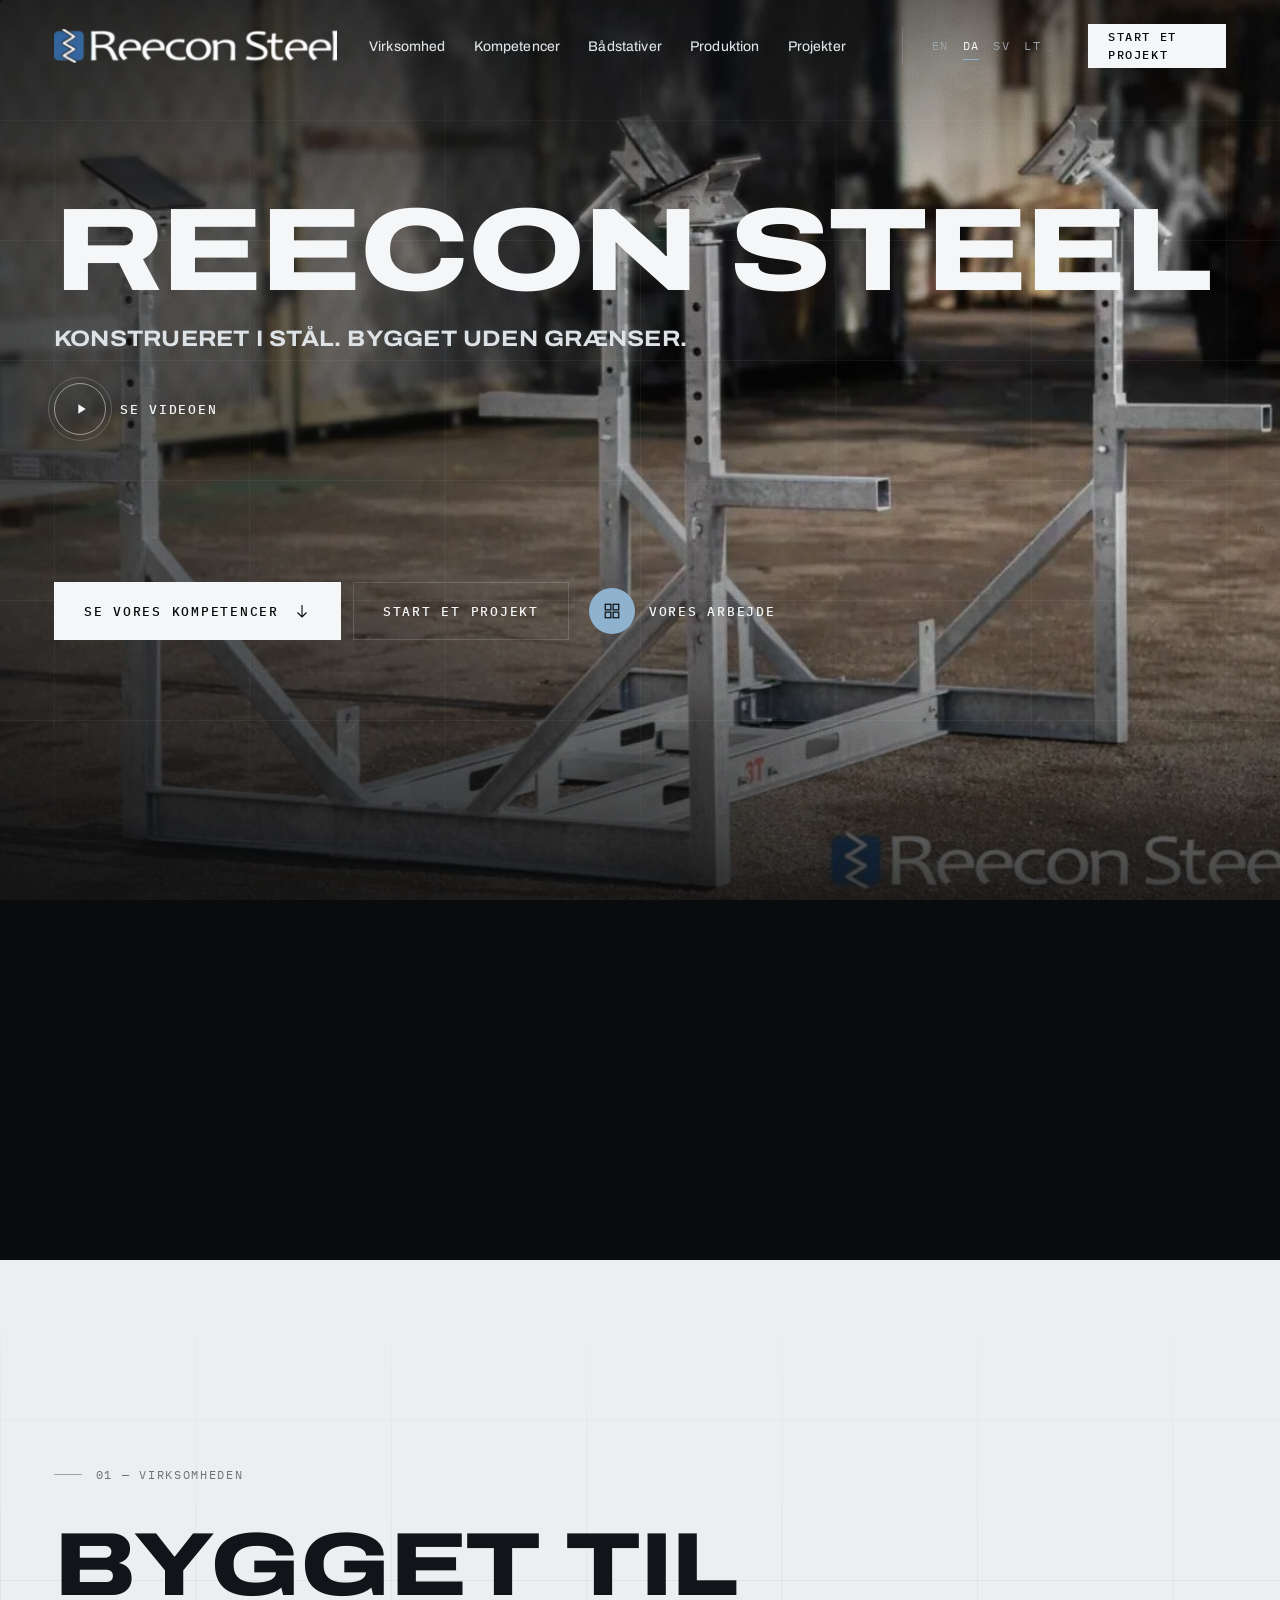
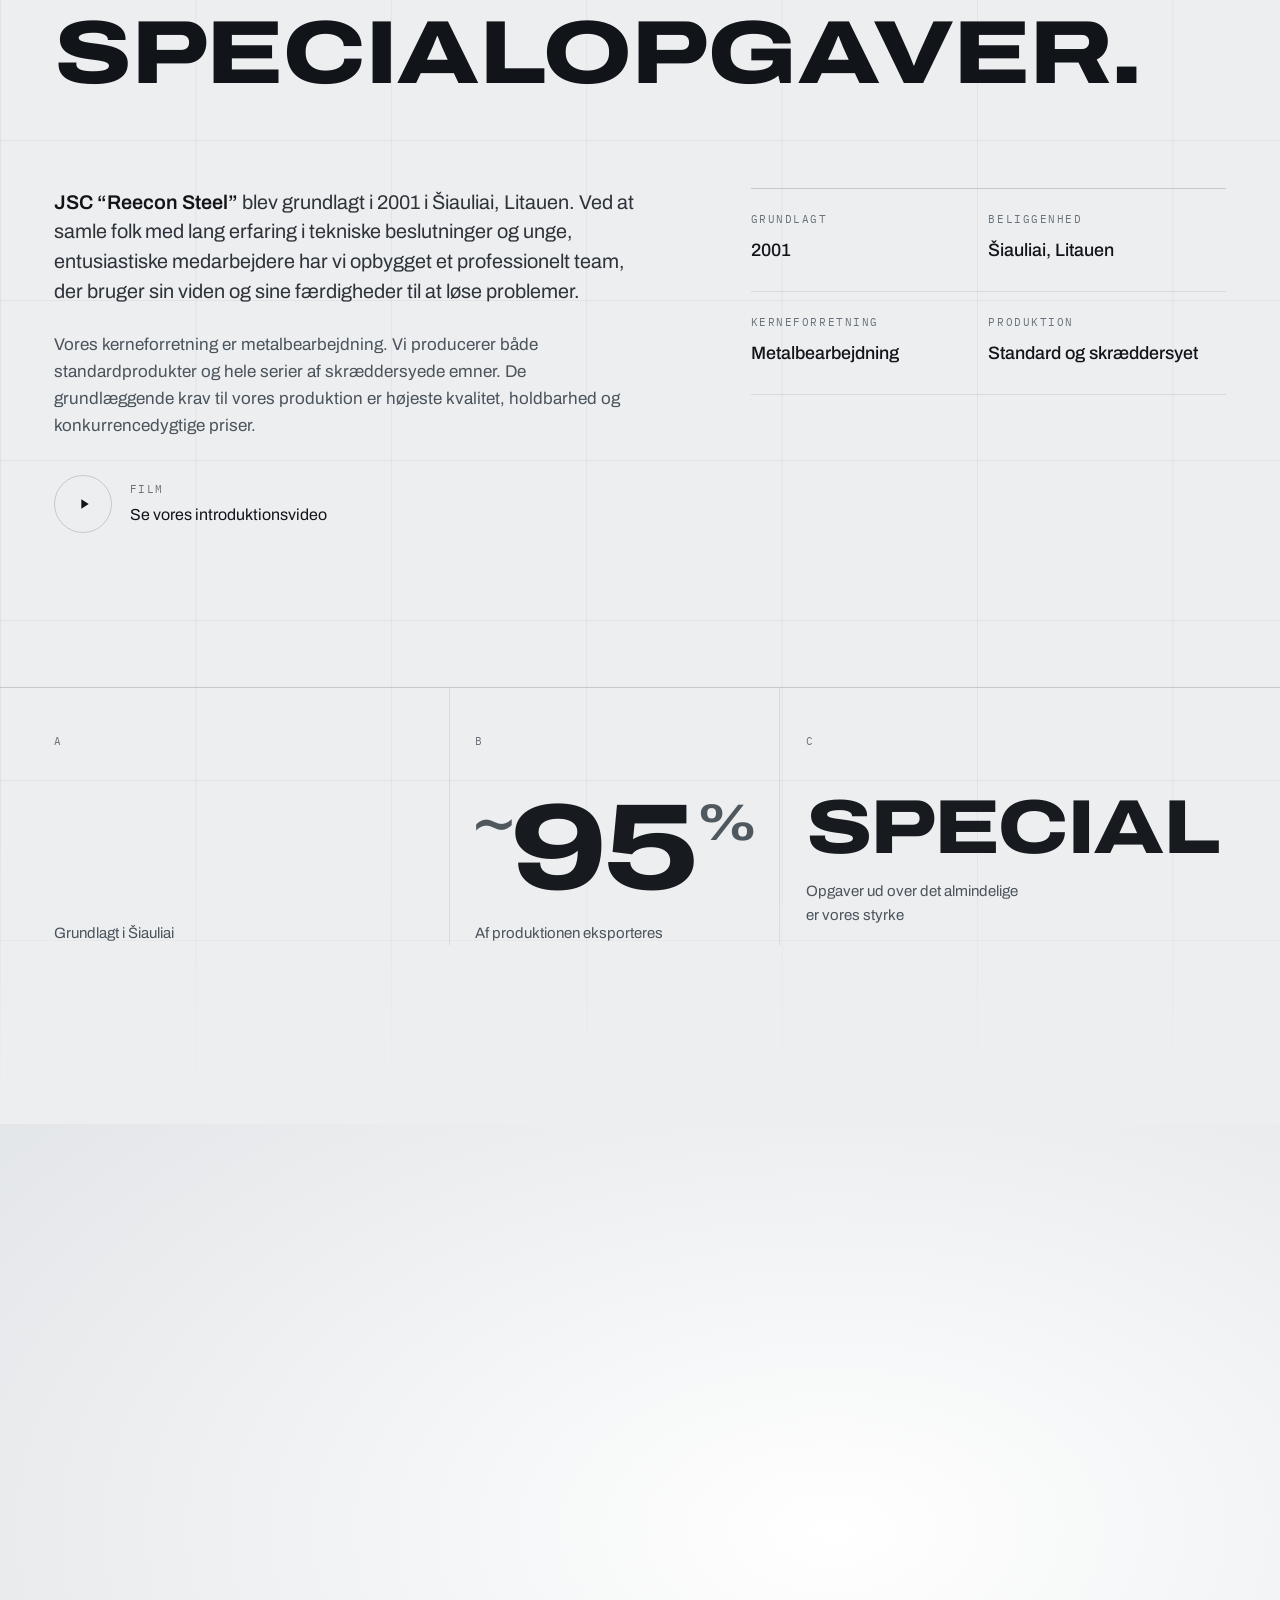
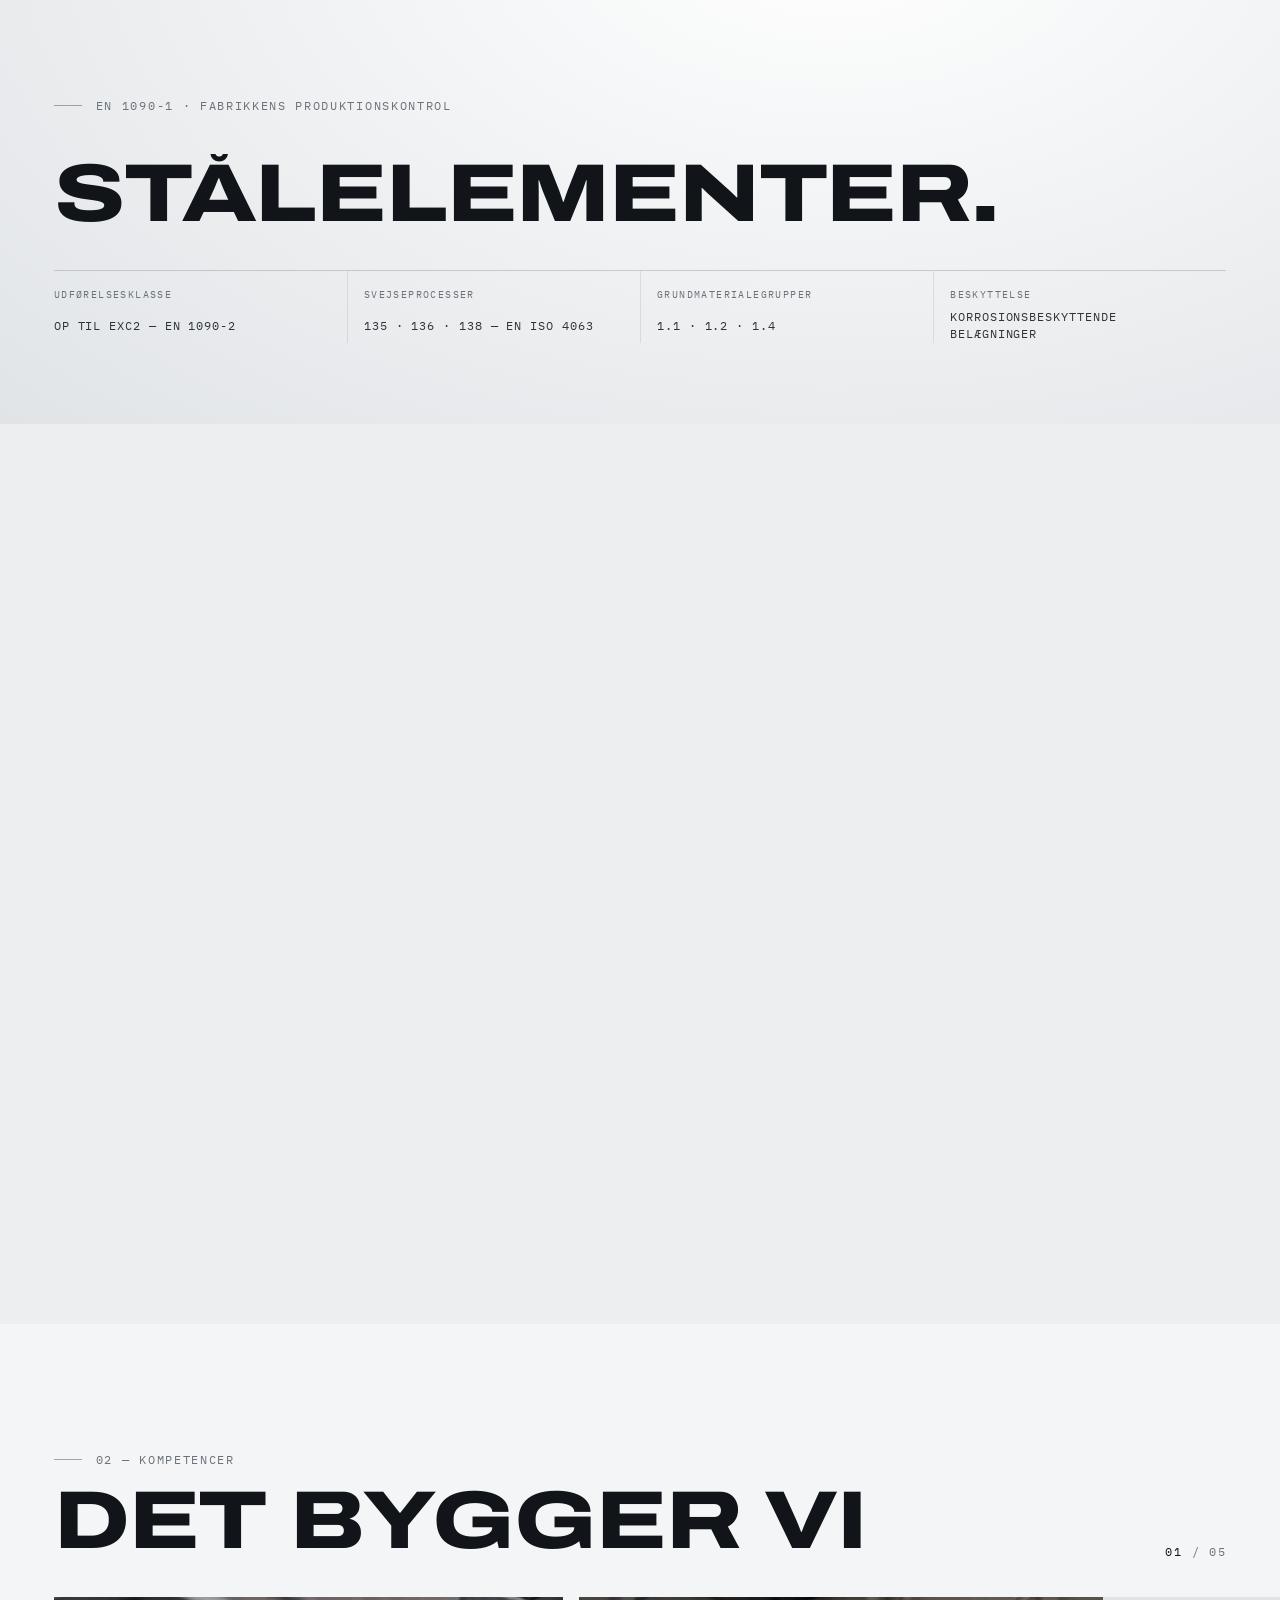
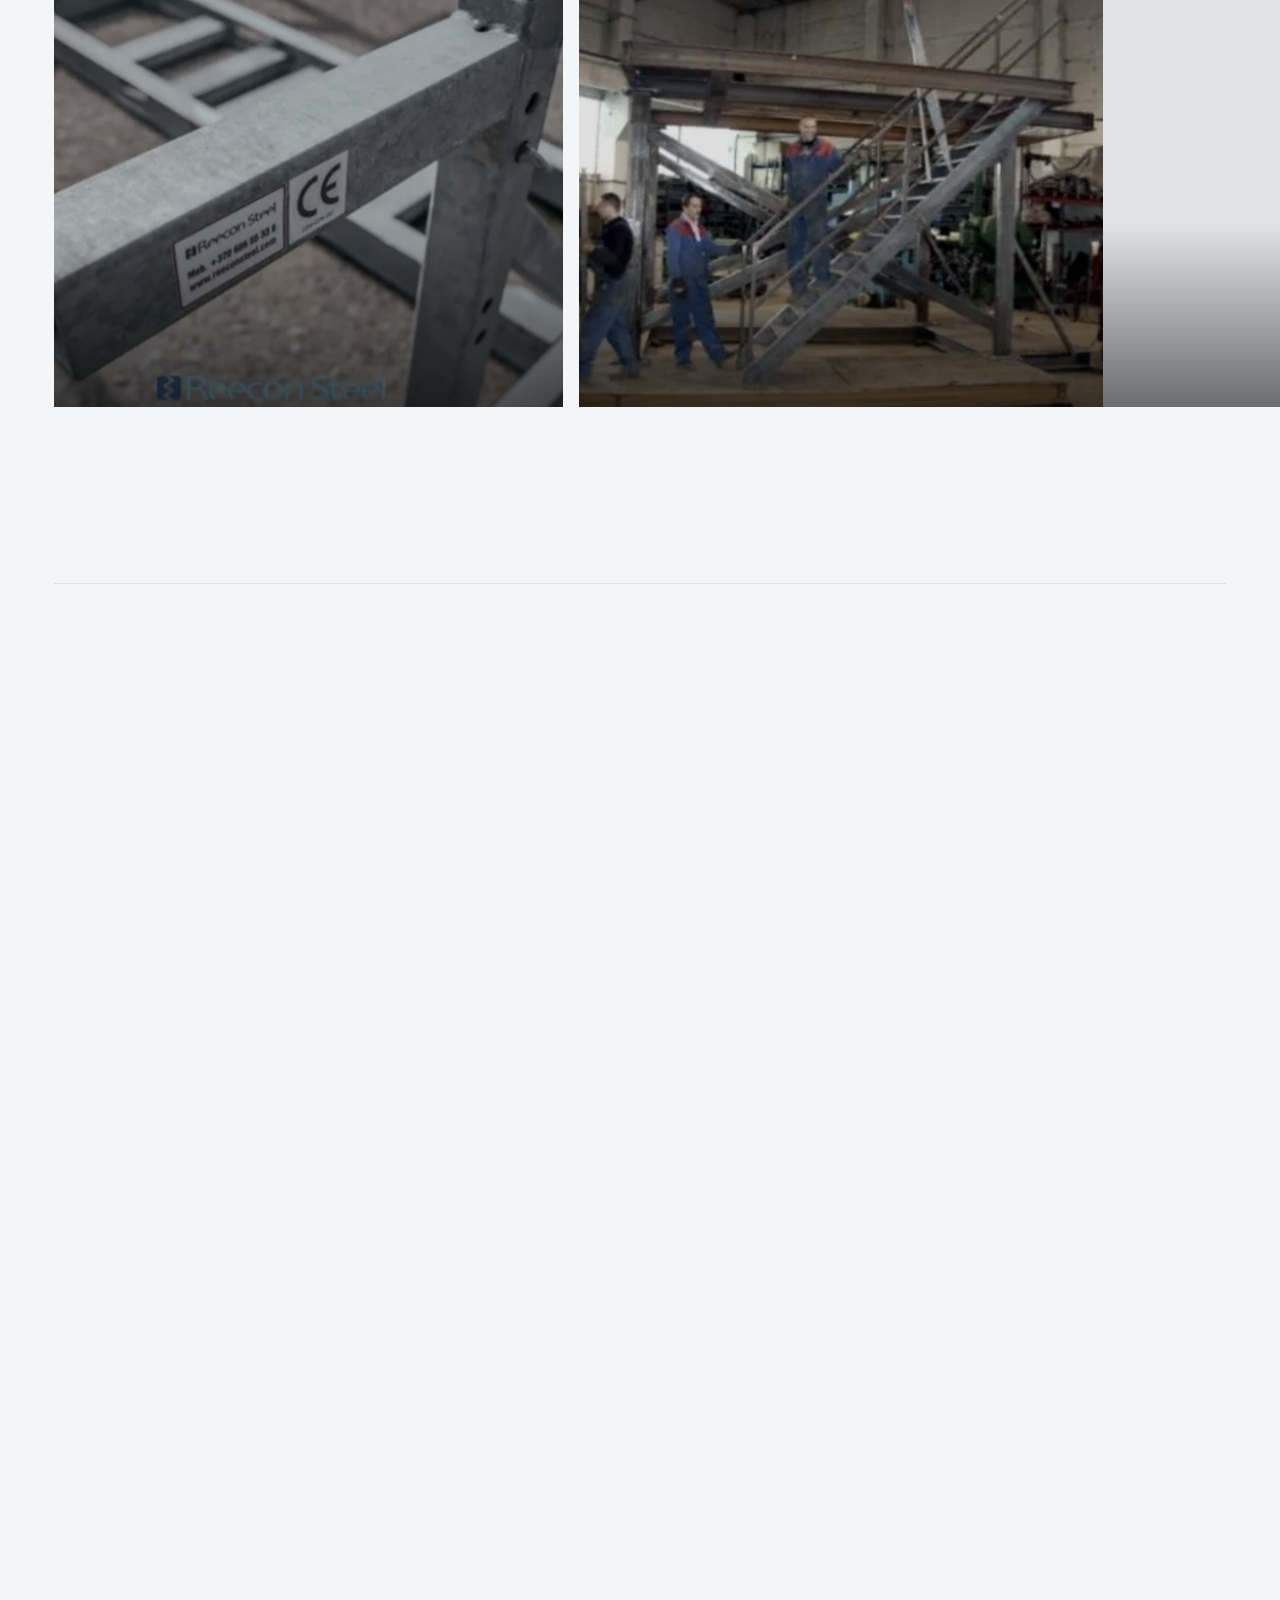
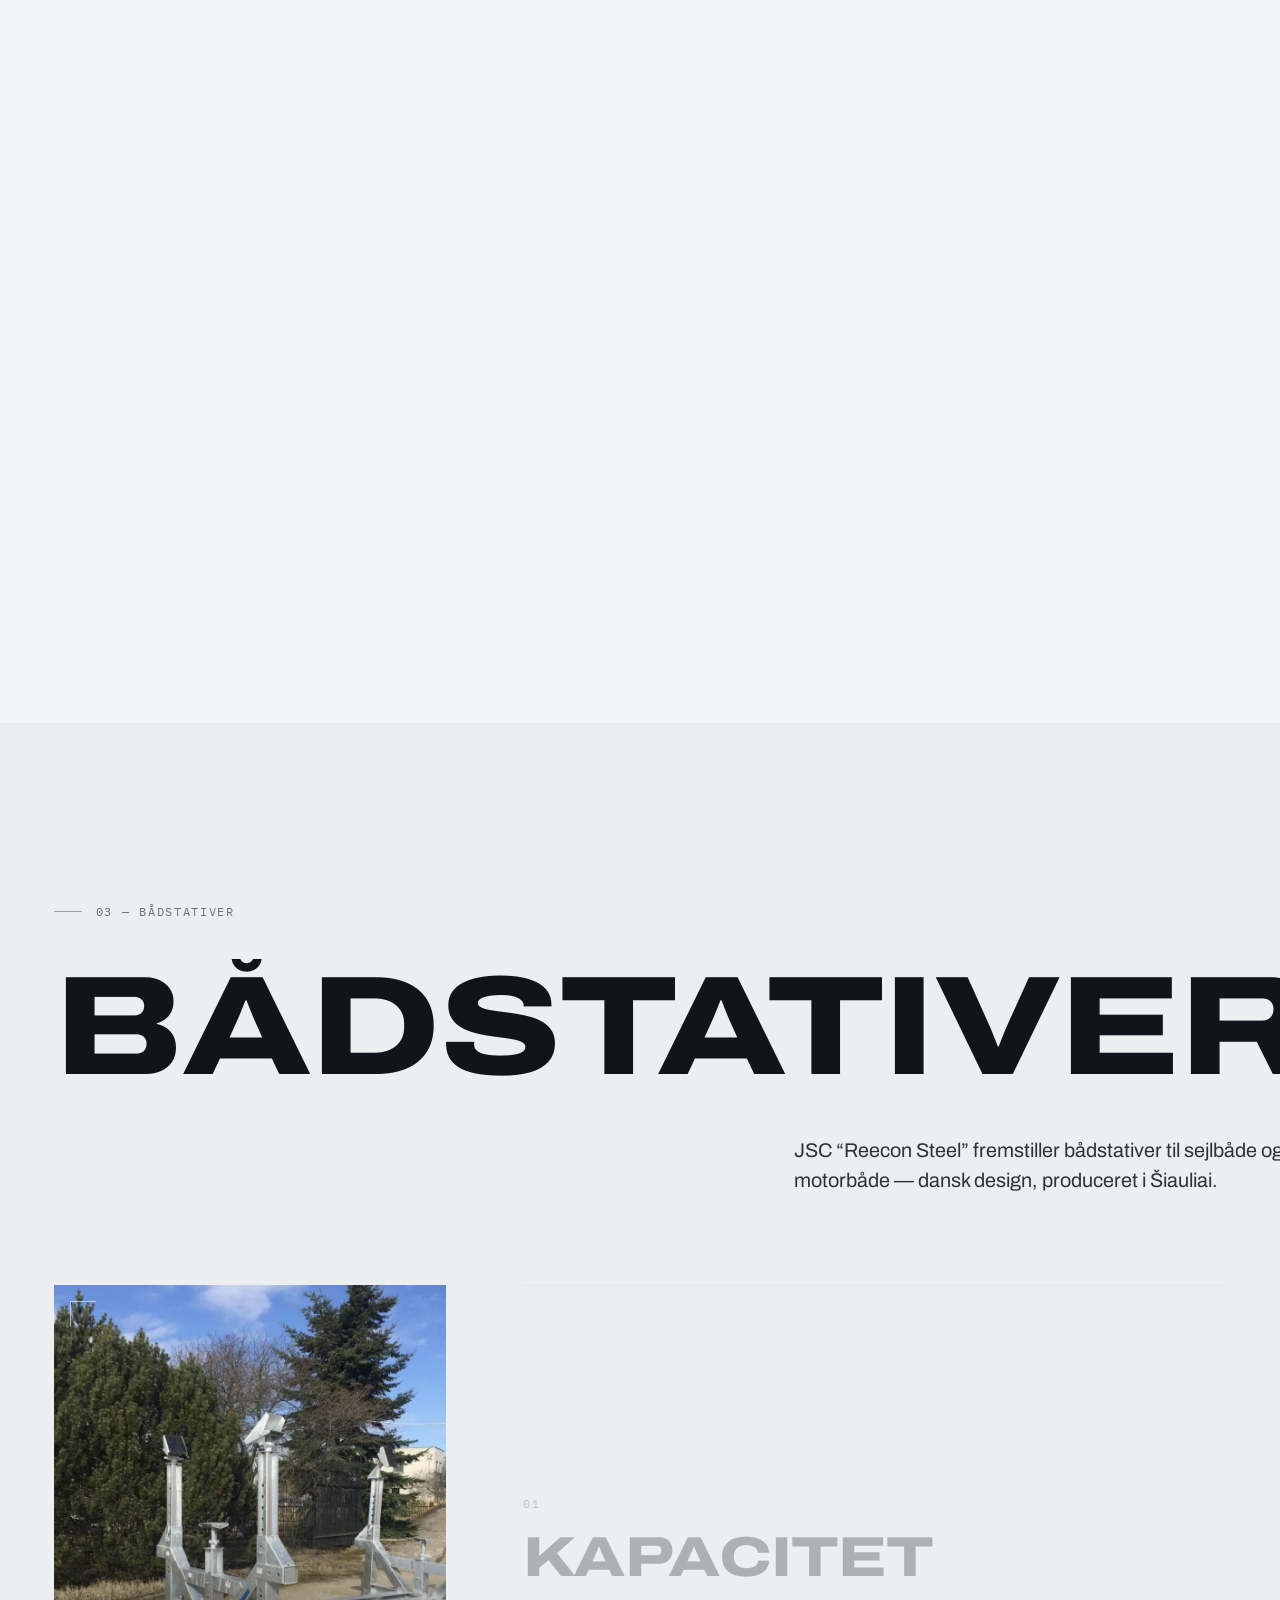
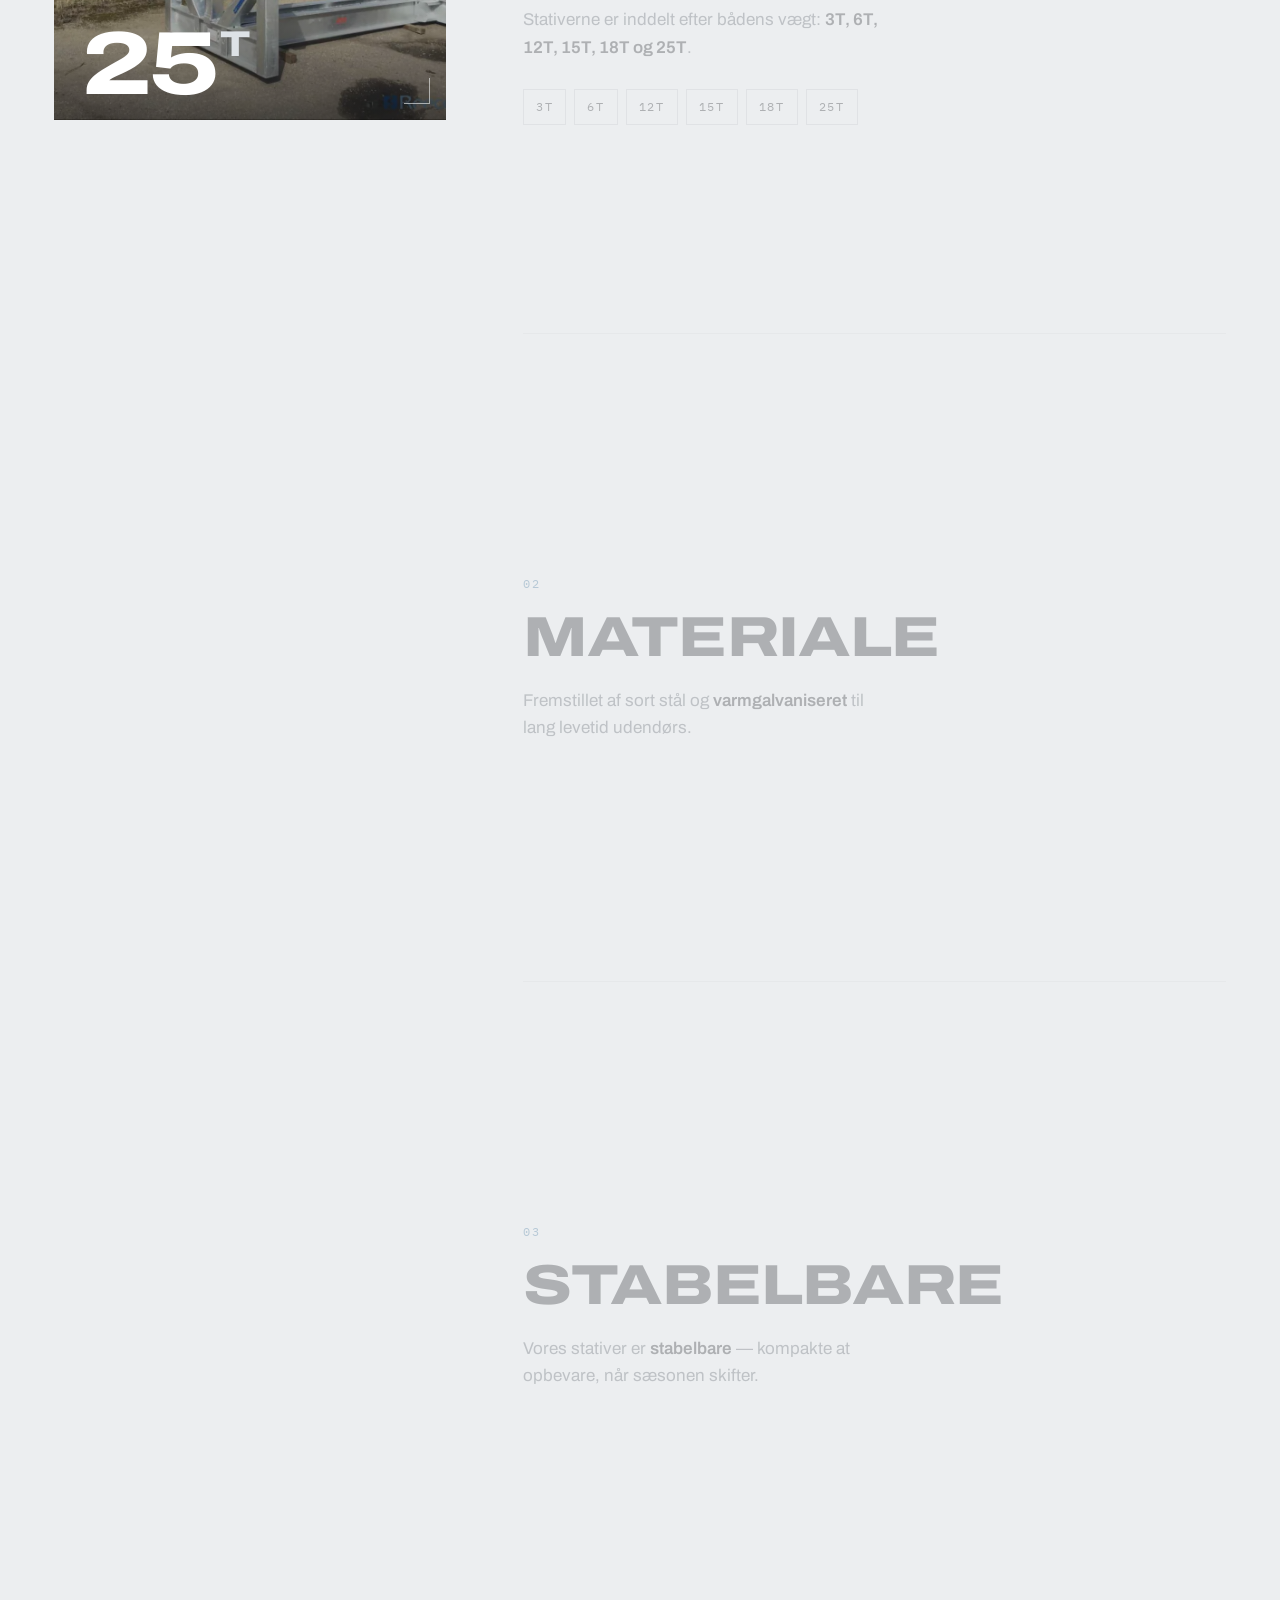
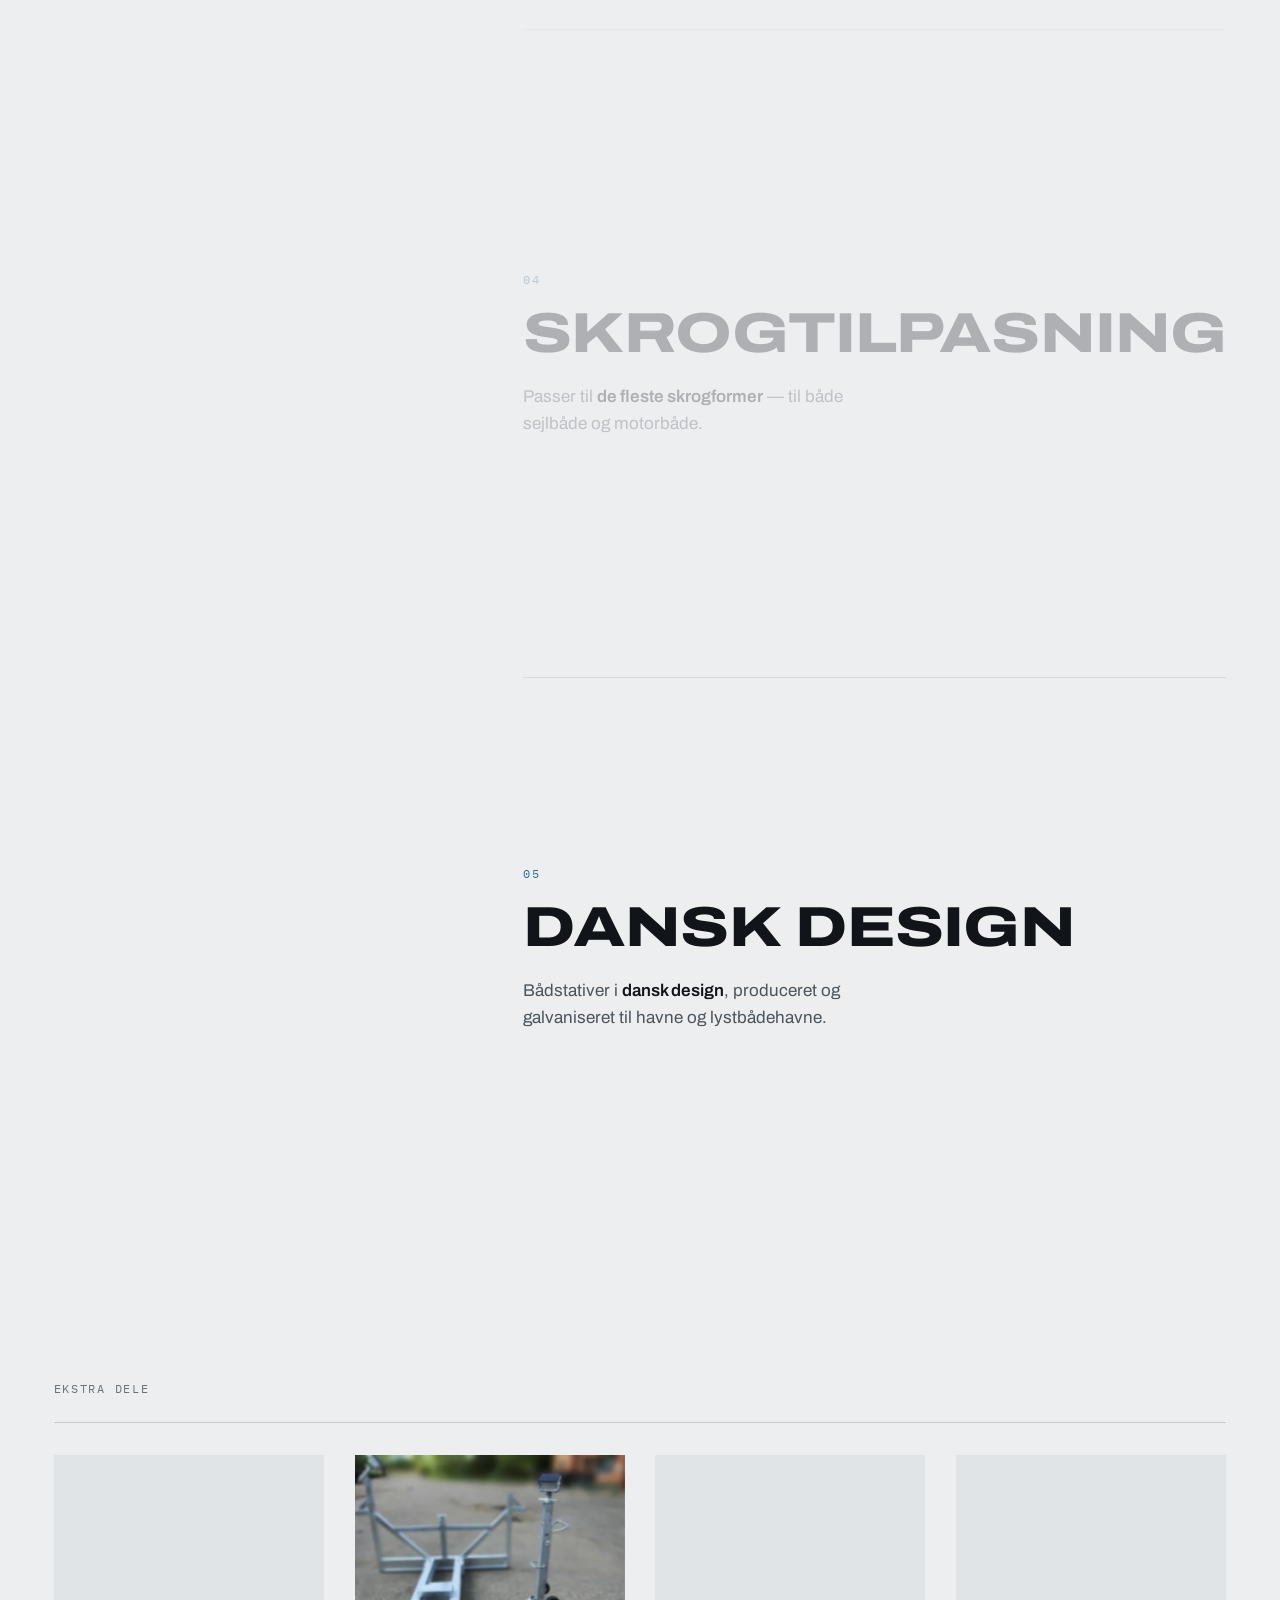
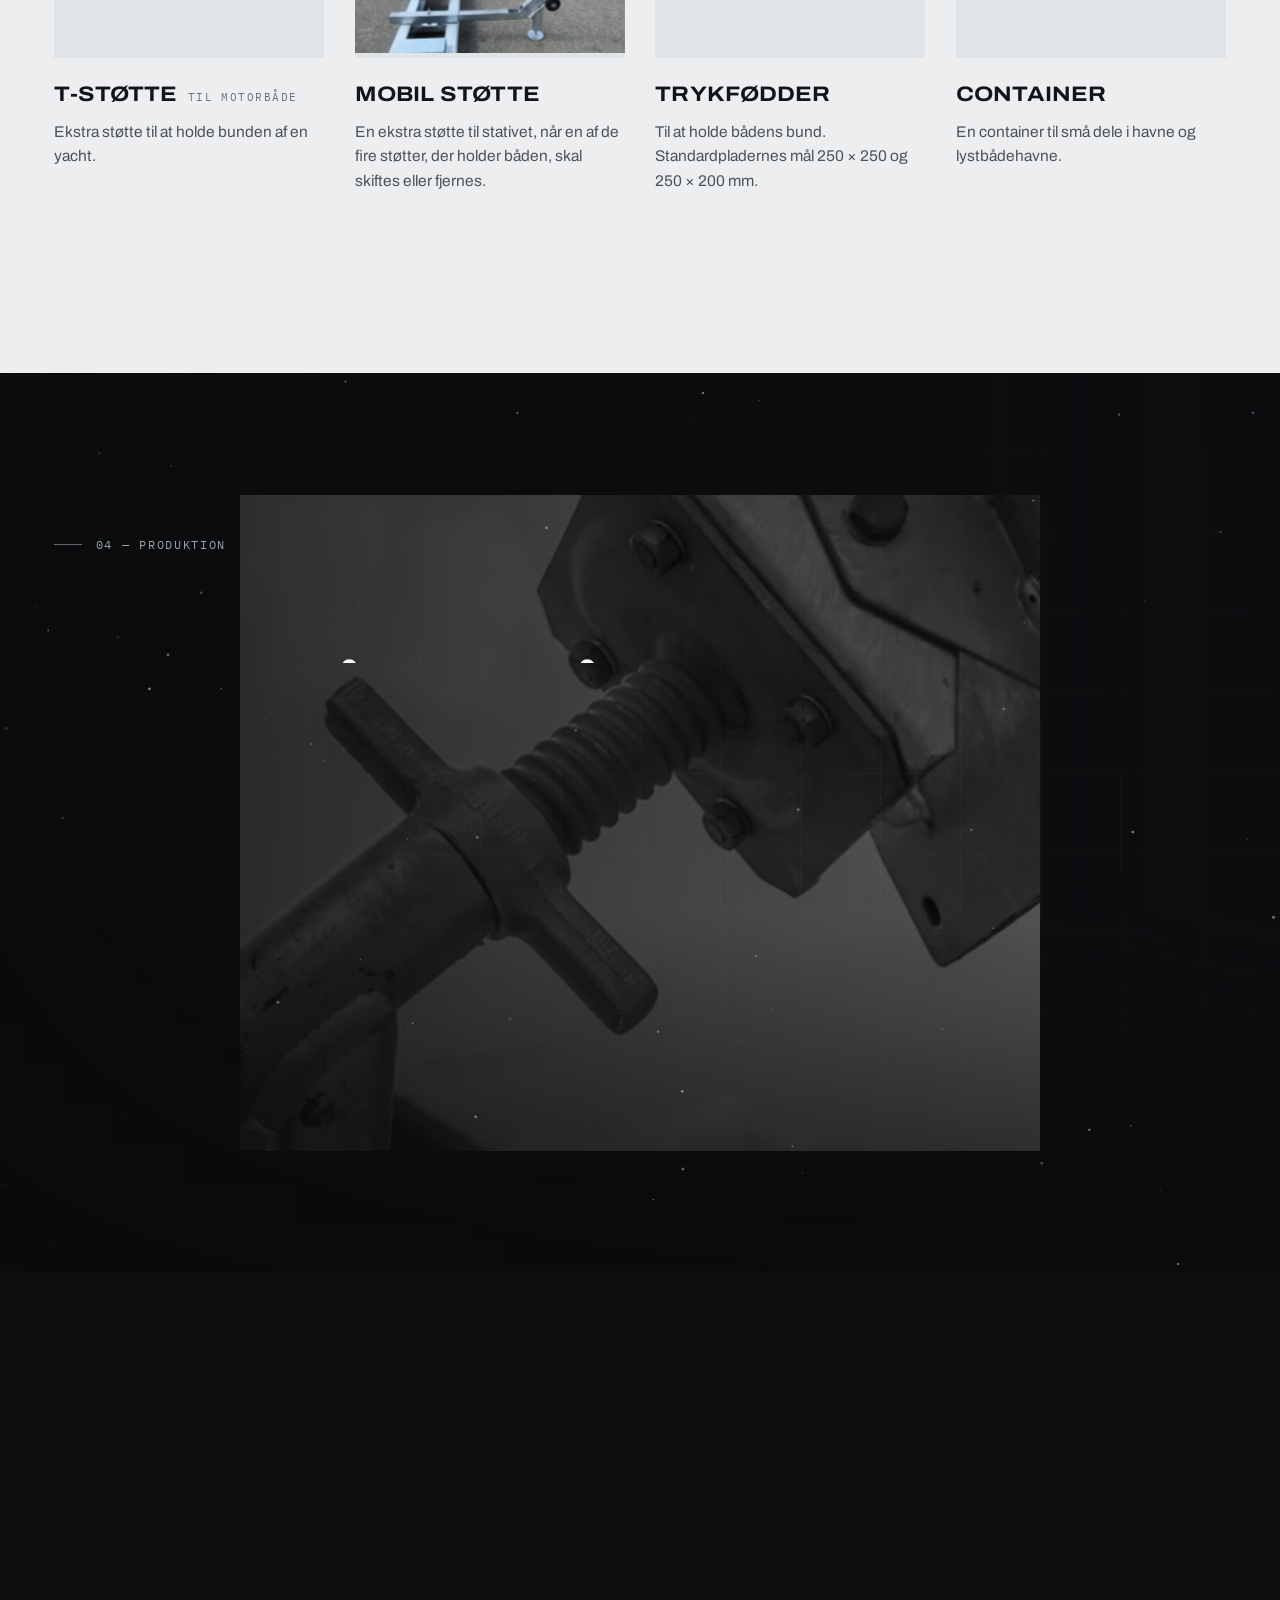
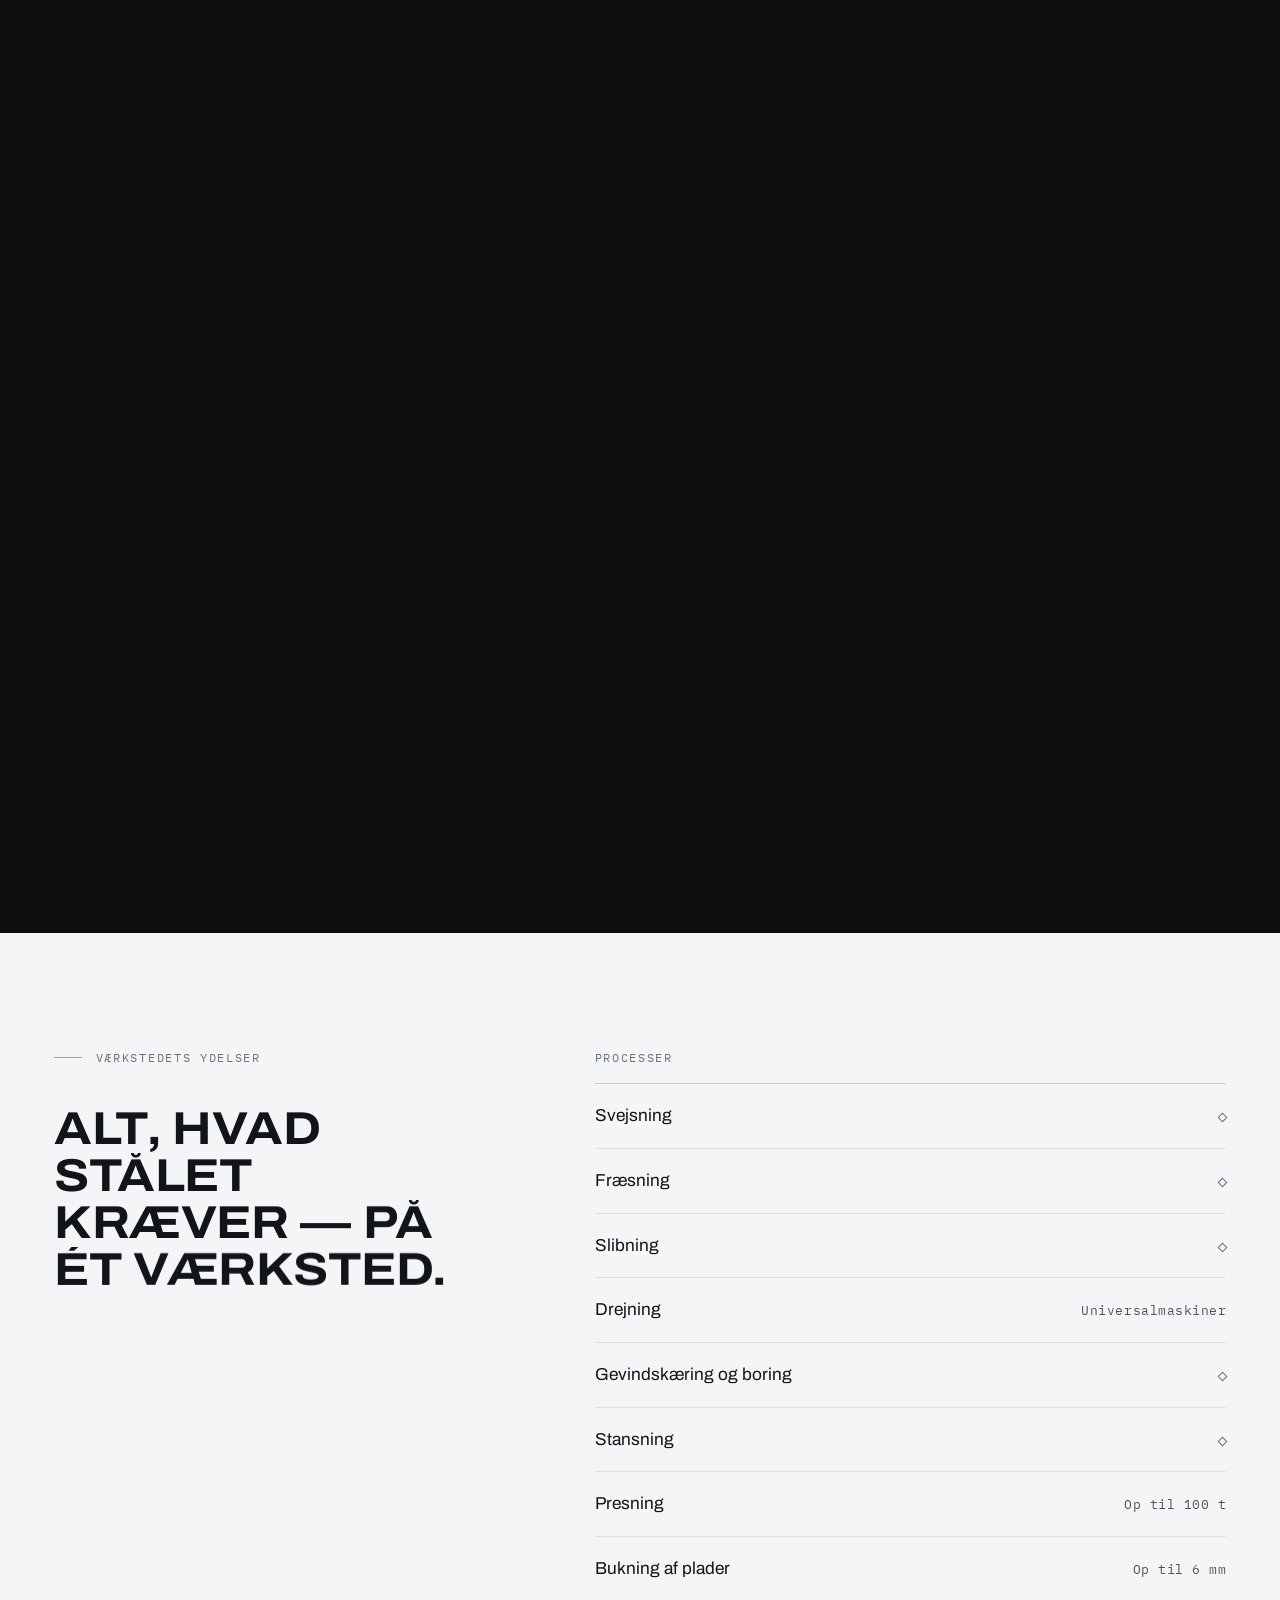
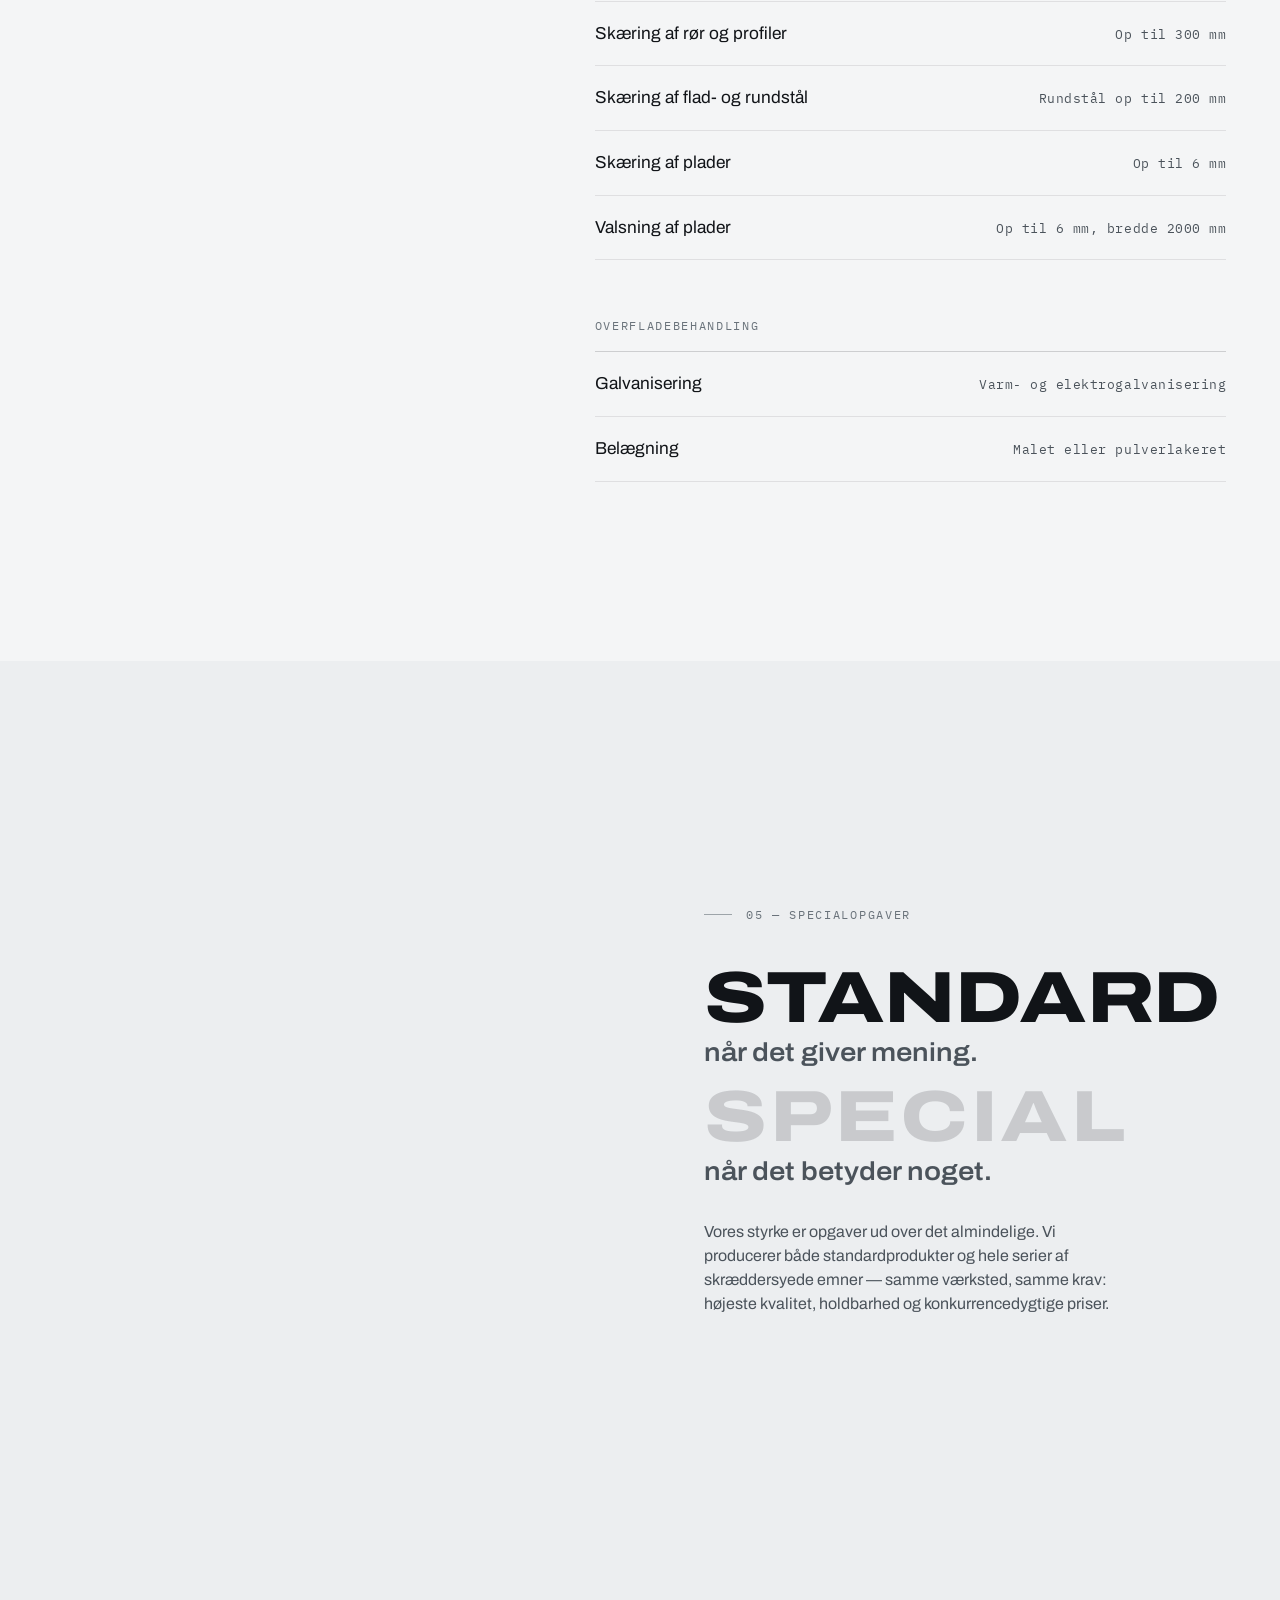
<file: da.html>
<!doctype html>
<html lang="da">
<head>
  <meta charset="utf-8">
  <meta name="viewport" content="width=device-width, initial-scale=1, viewport-fit=cover">
  <title>Reecon Steel — Specialfremstillet metal- og stålbearbejdning i Litauen | Bådstativer</title>
  <meta name="description" content="Reecon Steel er en metalforarbejdningsvirksomhed i Šiauliai, Litauen, grundlagt i 2001. Specialfremstillede stålprodukter, stålkonstruktioner og varmgalvaniserede bådstativer fra 3 til 25 tons. Ca. 95 % af produktionen eksporteres.">
  <link rel="canonical" href="https://reeconsteel.com/da.html">
  <link rel="alternate" hreflang="en" href="https://reeconsteel.com/">
  <link rel="alternate" hreflang="da" href="https://reeconsteel.com/da.html">
  <link rel="alternate" hreflang="sv" href="https://reeconsteel.com/sv.html">
  <link rel="alternate" hreflang="lt" href="https://reeconsteel.com/lt.html">
  <link rel="alternate" hreflang="x-default" href="https://reeconsteel.com/">
  <meta name="theme-color" content="#f4f5f6">
  <meta name="color-scheme" content="light">
  <link rel="icon" type="image/png" href="favicon.png">
  <link rel="apple-touch-icon" href="apple-touch-icon.png">

  <meta property="og:type" content="website">
  <meta property="og:locale" content="da_DK">
  <meta property="og:site_name" content="Reecon Steel">
  <meta property="og:title" content="Reecon Steel — Konstrueret i stål. Bygget uden grænser.">
  <meta property="og:description" content="Specialfremstillet metalproduktion i Šiauliai, Litauen siden 2001. Stålkonstruktioner, metalbearbejdning og varmgalvaniserede bådstativer.">
  <meta property="og:url" content="https://reeconsteel.com/da.html">
  <meta property="og:image" content="https://reeconsteel.com/og-image.jpg">
  <meta property="og:image:width" content="1200">
  <meta property="og:image:height" content="630">
  <meta name="twitter:card" content="summary_large_image">

  <link rel="preload" as="image" type="image/webp" imagesrcset="cradle-3t-640.webp 640w, cradle-3t-1280.webp 1280w, cradle-3t-1591.webp 1591w" imagesizes="100vw">

  <script type="application/ld+json">
  {
    "@context": "https://schema.org",
    "@type": "Organization",
    "name": "JSC Reecon Steel",
    "alternateName": "UAB Reecon Steel",
    "url": "https://reeconsteel.com/",
    "logo": "https://reeconsteel.com/logo@2x.png",
    "foundingDate": "2001",
    "email": "info@reeconsteel.com",
    "telephone": "+37068655338",
    "vatID": "LT117231219",
    "taxID": "111723128",
    "address": {
      "@type": "PostalAddress",
      "streetAddress": "V. Bielskio 32a",
      "postalCode": "LT-76135",
      "addressLocality": "Šiauliai",
      "addressCountry": "LT"
    },
    "sameAs": [
      "https://www.linkedin.com/company/reecon-steel",
      "https://www.facebook.com/uabreeconsteel"
    ],
    "knowsAbout": ["Metal fabrication", "Steel fabrication", "Metalworking", "Boat cradles", "Hot-dip galvanizing", "Steel constructions"]
  }
  </script>
  <script>document.documentElement.classList.add('js');</script>
  <script type="module" crossorigin src="./gsap-C8IefbVz.js"></script>
  <script type="module" crossorigin src="./main-CA2ZL8Ps.js"></script>
  <link rel="stylesheet" crossorigin href="./main-BP-TOZ50.css">
</head>
<body>
  <a class="skip" href="#main">Spring til indhold</a>

  <!-- Intro curtain -->
  <div class="curtain" aria-hidden="true"><span class="curtain__line"></span></div>

  <!-- Scroll progress -->
  <div class="progress" aria-hidden="true"><span class="progress__bar"></span><span class="progress__num mono">00</span></div>

  <!-- Cursor -->
  <div class="cursor" aria-hidden="true"><span class="cursor__dot"></span><span class="cursor__ring"><span class="cursor__label mono">Se</span></span></div>

  <header class="header" data-header>
    <div class="header__inner">
      <a href="#top" class="header__logo" aria-label="Reecon Steel — til toppen">
        <img class="logo--dark" src="logo-dark.png" srcset="logo-dark.png 1x, logo-dark@2x.png 2x" alt="Reecon Steel" width="300" height="36"><img class="logo--light" src="logo.png" srcset="logo.png 1x, logo@2x.png 2x" alt="Reecon Steel" width="300" height="36">
      </a>
      <nav class="nav" aria-label="Hovedmenu">
        <ul>
          <li><a href="#company" class="link">Virksomhed</a></li>
          <li><a href="#build" class="link">Kompetencer</a></li>
          <li><a href="#cradles" class="link">Bådstativer</a></li>
          <li><a href="#production" class="link">Produktion</a></li>
          <li><a href="#projects" class="link">Projekter</a></li>
        </ul>
      </nav>
      <div class="lang" role="navigation" aria-label="Sprog">
        <a href="./" hreflang="en" lang="en" data-lang-link="en" data-cursor="cta">EN</a>
        <a href="da.html" hreflang="da" lang="da" data-lang-link="da" aria-current="page" data-cursor="cta">DA</a>
        <a href="sv.html" hreflang="sv" lang="sv" data-lang-link="sv" data-cursor="cta">SV</a>
        <a href="lt.html" hreflang="lt" lang="lt" data-lang-link="lt" data-cursor="cta">LT</a>
      </div>
      <a href="#contact" class="btn btn--small header__cta" data-magnetic data-cursor="cta"><span>Start et projekt</span></a>
      <button class="menu-toggle" aria-expanded="false" aria-controls="mobile-menu" data-menu-toggle>
        <span class="sr-only">Menu</span><span class="menu-toggle__bars" aria-hidden="true"><i></i><i></i></span>
      </button>
    </div>
  </header>

  <div class="mobile-menu theme-dark" id="mobile-menu" hidden data-mobile-menu>
    <nav aria-label="Mobilmenu">
      <ol>
        <li><a href="#company"><span class="mono">01</span>Virksomhed</a></li>
        <li><a href="#build"><span class="mono">02</span>Kompetencer</a></li>
        <li><a href="#cradles"><span class="mono">03</span>Bådstativer</a></li>
        <li><a href="#production"><span class="mono">04</span>Produktion</a></li>
        <li><a href="#projects"><span class="mono">05</span>Projekter</a></li>
        <li><a href="#contact"><span class="mono">06</span>Kontakt</a></li>
      </ol>
    </nav>
    <div class="mobile-menu__foot">
      <div class="lang lang--menu" role="navigation" aria-label="Sprog">
        <a href="./" hreflang="en" lang="en" data-lang-link="en">English</a>
        <a href="da.html" hreflang="da" lang="da" data-lang-link="da" aria-current="page">Dansk</a>
        <a href="sv.html" hreflang="sv" lang="sv" data-lang-link="sv">Svenska</a>
        <a href="lt.html" hreflang="lt" lang="lt" data-lang-link="lt">Lietuvių</a>
      </div>
      <a href="tel:+37068655338">+370 686 55338</a>
      <a href="mailto:info@reeconsteel.com">info@reeconsteel.com</a>
    </div>
  </div>

  <main id="main">

    <!-- ============ HERO ============ -->
    <section class="hero theme-dark" id="top" data-hero aria-labelledby="hero-title">
      <div class="hero__sticky">
        <div class="hero__media" data-hero-media>
          <div class="hero__zoom" data-hero-zoom>
            <picture><source type="image/webp" srcset="cradle-3t-640.webp 640w, cradle-3t-1280.webp 1280w, cradle-3t-1591.webp 1591w" sizes="100vw"><img src="cradle-3t-1280.webp" alt="Varmgalvaniseret 3-tons bådstativ fremstillet af Reecon Steel" width="1280" height="862" class="hero__img" fetchpriority="high" decoding="async" data-full="cradle-3t-1591.webp"></picture>
            <div class="hero__video" data-hero-video="ibqzM9rJnuw" aria-hidden="true"></div>
          </div>
        </div>
        <div class="hero__shade"></div>
        <div class="texture" aria-hidden="true"></div>
        <div class="gridlines" aria-hidden="true"></div>

        <div class="hero__content wrap" data-hero-content>
          <p class="eyebrow mono" data-intro="eyebrow"><span class="eyebrow__dash"></span>Šiauliai, Litauen — siden 2001</p>
          <div class="hero__head" data-hero-title>
            <h1 class="hero__name" id="hero-title"><span class="line"><span class="line__in">Reecon Steel</span></span></h1>
            <p class="hero__tagline"><span class="line"><span class="line__in">Konstrueret i stål. Bygget uden grænser.</span></span></p>
            <button class="hero-film" type="button" data-film="ibqzM9rJnuw" data-intro="film" data-cursor="cta">
              <span class="hero-film__icon" aria-hidden="true"><svg viewBox="0 0 24 24"><path d="M8 5v14l11-7z"/></svg></span>
              <span class="hero-film__label">Se videoen</span>
            </button>
          </div>
          <div class="hero__foot">
            <p class="hero__lede" data-intro="lede">Specialfremstillet metalproduktion — fra standardprodukter til hele serier af skræddersyede stålemner. Svejset, galvaniseret og afsendt fra vores værksted — ca. 95 % af produktionen eksporteres.</p>
            <div class="hero__ctas" data-intro="cta">
              <a href="#build" class="btn" data-magnetic data-cursor="cta"><span>Se vores kompetencer</span><svg viewBox="0 0 24 24" aria-hidden="true"><path d="M12 4v16m0 0-6-6m6 6 6-6"/></svg></a>
              <a href="#contact" class="btn btn--ghost" data-magnetic data-cursor="cta"><span>Start et projekt</span></a>
              <button type="button" class="gal-btn" data-open-gallery data-magnetic data-cursor="cta" aria-label="Åbn projektgalleriet">
                <span class="gal-btn__icon" aria-hidden="true"><svg viewBox="0 0 24 24"><rect x="3" y="3" width="7.5" height="7.5"/><rect x="13.5" y="3" width="7.5" height="7.5"/><rect x="3" y="13.5" width="7.5" height="7.5"/><rect x="13.5" y="13.5" width="7.5" height="7.5"/></svg></span>
                <span class="gal-btn__label">Vores arbejde</span>
              </button>
            </div>
          </div>
        </div>

        <div class="hero__scroll mono" aria-hidden="true" data-intro="scroll"><span>Scroll</span><i></i></div>
      </div>
    </section>

    <!-- ============ COMPANY ============ -->
    <section class="company section" id="company" aria-labelledby="company-title">
      <div class="gridlines gridlines--drift" aria-hidden="true" data-drift></div>
      <div class="wrap">
        <p class="label mono" data-reveal>01 — Virksomheden</p>
        <h2 class="display company__title" id="company-title" data-split>Bygget til specialopgaver.</h2>

        <div class="company__body">
          <div class="company__text" data-reveal>
            <p class="lead"><strong>JSC “Reecon Steel”</strong> blev grundlagt i 2001 i Šiauliai, Litauen. Ved at samle folk med lang erfaring i tekniske beslutninger og unge, entusiastiske medarbejdere har vi opbygget et professionelt team, der bruger sin viden og sine færdigheder til at løse problemer.</p>
            <p>Vores kerneforretning er metalbearbejdning. Vi producerer både standardprodukter og hele serier af skræddersyede emner. De grundlæggende krav til vores produktion er højeste kvalitet, holdbarhed og konkurrencedygtige priser.</p>
            <button class="film" type="button" data-film="ibqzM9rJnuw" data-cursor="cta">
              <span class="film__icon" aria-hidden="true"><svg viewBox="0 0 24 24"><path d="M8 5v14l11-7z"/></svg></span>
              <span><span class="mono">Film</span>Se vores introduktionsvideo</span>
            </button>
          </div>
          <dl class="facts" data-reveal>
            <div><dt class="mono">Grundlagt</dt><dd>2001</dd></div>
            <div><dt class="mono">Beliggenhed</dt><dd>Šiauliai, Litauen</dd></div>
            <div><dt class="mono">Kerneforretning</dt><dd>Metalbearbejdning</dd></div>
            <div><dt class="mono">Produktion</dt><dd>Standard og skræddersyet</dd></div>
          </dl>
        </div>
      </div>

      <div class="stats wrap" data-stats>
        <div class="stat" data-stat>
          <span class="stat__index mono">A</span>
          <p class="stat__num"><span data-count="2001" data-from="1950">2001</span></p>
          <p class="stat__label">Grundlagt i Šiauliai</p>
        </div>
        <div class="stat" data-stat>
          <span class="stat__index mono">B</span>
          <p class="stat__num"><span class="stat__tilde">~</span><span data-count="95">95</span><span class="stat__unit">%</span></p>
          <p class="stat__label">Af produktionen eksporteres</p>
        </div>
        <div class="stat" data-stat>
          <span class="stat__index mono">C</span>
          <p class="stat__num stat__num--word">Special</p>
          <p class="stat__label">Opgaver ud over det almindelige er vores styrke</p>
        </div>
      </div>
    </section>

    <!-- ============ 3D STRUCTURE ============ -->
    <section class="structure" id="structure" aria-label="Stålelementer" data-structure>
      <div class="structure__sticky">
        <canvas class="structure__canvas" data-grid-canvas aria-hidden="true"></canvas>
        <div class="structure__fallback" aria-hidden="true"></div>
        <div class="structure__overlay wrap">
          <p class="label mono">EN 1090-1 · Fabrikkens produktionskontrol</p>
          <h2 class="display structure__title" data-split>Stålelementer.</h2>
          <ul class="structure__specs mono">
            <li><span>Udførelsesklasse</span>op til EXC2 — EN 1090-2</li>
            <li><span>Svejseprocesser</span>135 · 136 · 138 — EN ISO 4063</li>
            <li><span>Grundmaterialegrupper</span>1.1 · 1.2 · 1.4</li>
            <li><span>Beskyttelse</span>Korrosionsbeskyttende belægninger</li>
          </ul>
        </div>
      </div>
    </section>

    <!-- ============ WHAT WE BUILD ============ -->
    <section class="build" id="build" aria-labelledby="build-title" data-build>
      <div class="build__sticky">
        <div class="build__head wrap">
          <p class="label mono">02 — Kompetencer</p>
          <h2 class="display build__title" id="build-title">Det bygger vi</h2>
          <p class="build__hint mono" aria-hidden="true"><span data-build-count>01</span> / 05</p>
        </div>
        <div class="build__track" data-build-track>
          <article class="panel" data-cursor="view">
            <div class="panel__media" data-tilt>
              <picture><source type="image/webp" srcset="ce-marking-640.webp 640w, ce-marking-800.webp 800w" sizes="(min-width: 1024px) 40vw, 100vw"><img src="ce-marking-800.webp" alt="Svejset, varmgalvaniseret stålprofil med CE-mærkning" width="800" height="533" class="panel__img" loading="lazy" decoding="async" data-full="ce-marking-800.webp"></picture>
            </div>
            <div class="panel__body">
              <span class="panel__num mono">01</span>
              <h3 class="panel__title">Metalbearbejdning</h3>
              <p>Svejsning, fræsning, slibning, drejning, gevindskæring og boring, stansning, presning op til 100 t, bukning, skæring og valsning — under ét tag.</p>
            </div>
          </article>
          <article class="panel" data-cursor="view">
            <div class="panel__media" data-tilt>
              <picture><source type="image/webp" srcset="stairs-workshop-433.webp 433w" sizes="(min-width: 1024px) 40vw, 100vw"><img src="stairs-workshop-433.webp" alt="Ståltrappe og platformskonstruktion på Reecon Steels værksted" width="433" height="325" class="panel__img" loading="lazy" decoding="async" data-full="stairs-workshop-433.webp"></picture>
            </div>
            <div class="panel__body">
              <span class="panel__num mono">02</span>
              <h3 class="panel__title">Stålkonstruktioner</h3>
              <p>Platforme af forskellig art, liftkomponenter, stiger i forskellige størrelser og andre specialfremstillede stålprodukter.</p>
            </div>
          </article>
          <article class="panel" data-cursor="view">
            <div class="panel__media" data-tilt>
              <picture><source type="image/webp" srcset="cradle-12t-640.webp 640w, cradle-12t-1280.webp 1280w, cradle-12t-1574.webp 1574w" sizes="(min-width: 1024px) 40vw, 100vw"><img src="cradle-12t-1280.webp" alt="Galvaniseret 12-tons bådstativ med justerbare støtter" width="1280" height="872" class="panel__img" loading="lazy" decoding="async" data-full="cradle-12t-1574.webp"></picture>
            </div>
            <div class="panel__body">
              <span class="panel__num mono">03</span>
              <h3 class="panel__title">Bådstativer</h3>
              <p>Stativer til sejlbåde og motorbåde fra 3 til 25 tons — sort stål, varmgalvaniseret og stabelbare.</p>
            </div>
          </article>
          <article class="panel" data-cursor="view">
            <div class="panel__media" data-tilt>
              <picture><source type="image/webp" srcset="bbq-grill-640.webp 640w, bbq-grill-800.webp 800w" sizes="(min-width: 1024px) 40vw, 100vw"><img src="bbq-grill-800.webp" alt="Grill i sort stål på buede stålben" width="800" height="533" class="panel__img" loading="lazy" decoding="async" data-full="bbq-grill-800.webp"></picture>
            </div>
            <div class="panel__body">
              <span class="panel__num mono">04</span>
              <h3 class="panel__title">Grillpladser</h3>
              <p>Grill og grillpladser i stål fremstillet på vores eget værksted — fra kompakte grill til modeller på hjul.</p>
            </div>
          </article>
          <article class="panel" data-cursor="view">
            <div class="panel__media" data-tilt>
              <picture><source type="image/webp" srcset="pressfoot-detail-640.webp 640w, pressfoot-detail-1280.webp 1280w, pressfoot-detail-1600.webp 1600w" sizes="(min-width: 1024px) 40vw, 100vw"><img src="pressfoot-detail-1280.webp" alt="Nærbillede af en galvaniseret trykfod med justerbart hoved" width="1280" height="854" class="panel__img" loading="lazy" decoding="async" data-full="pressfoot-detail-1600.webp"></picture>
            </div>
            <div class="panel__body">
              <span class="panel__num mono">05</span>
              <h3 class="panel__title">Specialordrer</h3>
              <p>Andre metalprodukter efter særlig bestilling — enkeltstykker eller hele serier af skræddersyede emner.</p>
            </div>
          </article>
        </div>
        <div class="build__bar" aria-hidden="true"><span data-build-bar></span></div>
      </div>
    </section>

    <!-- ============ BOAT CRADLES ============ -->
    <section class="cradles section" id="cradles" aria-labelledby="cradles-title">
      <div class="wrap">
        <div class="cradles__intro">
          <p class="label mono" data-reveal>03 — Bådstativer</p>
          <h2 class="display cradles__title" id="cradles-title" data-split>Bådstativer.</h2>
          <p class="lead cradles__lede" data-reveal>JSC “Reecon Steel” fremstiller bådstativer til sejlbåde og motorbåde — dansk design, produceret i Šiauliai.</p>
        </div>

        <div class="cradles__grid">
          <div class="cradles__stage" data-cradle-stage>
            <div class="cradles__frame">
              <figure class="cradles__fig is-active" data-cradle-img="0"><picture><source type="image/webp" srcset="cradle-3t-640.webp 640w, cradle-3t-1280.webp 1280w, cradle-3t-1591.webp 1591w" sizes="(min-width: 1024px) 55vw, 100vw"><img src="cradle-3t-1280.webp" alt="3-tons bådstativ" width="1280" height="862" class="" loading="lazy" decoding="async" data-full="cradle-3t-1591.webp"></picture></figure>
              <figure class="cradles__fig" data-cradle-img="1"><picture><source type="image/webp" srcset="cradle-6t-640.webp 640w, cradle-6t-1280.webp 1280w, cradle-6t-1600.webp 1600w" sizes="(min-width: 1024px) 55vw, 100vw"><img src="cradle-6t-1280.webp" alt="6-tons bådstativ" width="1280" height="854" class="" loading="lazy" decoding="async" data-full="cradle-6t-1600.webp"></picture></figure>
              <figure class="cradles__fig" data-cradle-img="2"><picture><source type="image/webp" srcset="cradle-12t-640.webp 640w, cradle-12t-1280.webp 1280w, cradle-12t-1574.webp 1574w" sizes="(min-width: 1024px) 55vw, 100vw"><img src="cradle-12t-1280.webp" alt="12-tons bådstativ" width="1280" height="872" class="" loading="lazy" decoding="async" data-full="cradle-12t-1574.webp"></picture></figure>
              <figure class="cradles__fig" data-cradle-img="3"><picture><source type="image/webp" srcset="cradle-18t-640.webp 640w, cradle-18t-1280.webp 1280w, cradle-18t-1429.webp 1429w" sizes="(min-width: 1024px) 55vw, 100vw"><img src="cradle-18t-1280.webp" alt="18-tons bådstativ" width="1280" height="960" class="" loading="lazy" decoding="async" data-full="cradle-18t-1429.webp"></picture></figure>
              <figure class="cradles__fig" data-cradle-img="4"><picture><source type="image/webp" srcset="cradle-25t-640.webp 640w, cradle-25t-1280.webp 1280w, cradle-25t-1429.webp 1429w" sizes="(min-width: 1024px) 55vw, 100vw"><img src="cradle-25t-1280.webp" alt="25-tons bådstativ" width="1280" height="960" class="" loading="lazy" decoding="async" data-full="cradle-25t-1429.webp"></picture></figure>
              <div class="cradles__ton" aria-hidden="true"><span data-ton>3</span><small>T</small></div>
              <span class="cradles__corner cradles__corner--tl" aria-hidden="true"></span>
              <span class="cradles__corner cradles__corner--br" aria-hidden="true"></span>
            </div>
          </div>

          <ol class="cradles__steps">
            <li class="step" data-cradle-step="0" data-ton-value="3">
              <span class="step__num mono">01</span>
              <h3 class="step__title">Kapacitet</h3>
              <p>Stativerne er inddelt efter bådens vægt: <strong>3T, 6T, 12T, 15T, 18T og 25T</strong>.</p>
              <ul class="tons mono" aria-label="Tilgængelige kapaciteter"><li>3T</li><li>6T</li><li>12T</li><li>15T</li><li>18T</li><li>25T</li></ul>
            </li>
            <li class="step" data-cradle-step="1" data-ton-value="6">
              <span class="step__num mono">02</span>
              <h3 class="step__title">Materiale</h3>
              <p>Fremstillet af sort stål og <strong>varmgalvaniseret</strong> til lang levetid udendørs.</p>
            </li>
            <li class="step" data-cradle-step="2" data-ton-value="12">
              <span class="step__num mono">03</span>
              <h3 class="step__title">Stabelbare</h3>
              <p>Vores stativer er <strong>stabelbare</strong> — kompakte at opbevare, når sæsonen skifter.</p>
            </li>
            <li class="step" data-cradle-step="3" data-ton-value="18">
              <span class="step__num mono">04</span>
              <h3 class="step__title">Skrogtilpasning</h3>
              <p>Passer til <strong>de fleste skrogformer</strong> — til både sejlbåde og motorbåde.</p>
            </li>
            <li class="step" data-cradle-step="4" data-ton-value="25">
              <span class="step__num mono">05</span>
              <h3 class="step__title">Dansk design</h3>
              <p>Bådstativer i <strong>dansk design</strong>, produceret og galvaniseret til havne og lystbådehavne.</p>
            </li>
          </ol>
        </div>

        <div class="parts">
          <h3 class="parts__title"><span class="mono">Ekstra dele</span></h3>
          <div class="parts__grid">
            <article class="part" data-reveal>
              <div class="part__media img-reveal" data-img-reveal><picture><source type="image/webp" srcset="t-support-640.webp 640w, t-support-750.webp 750w" sizes="(min-width: 1024px) 25vw, (min-width: 640px) 50vw, 100vw"><img src="t-support-750.webp" alt="Galvaniseret T-støtte til motorbåde" width="750" height="500" class="" loading="lazy" decoding="async" data-full="t-support-750.webp"></picture></div>
              <h4>T-støtte <span class="mono">til motorbåde</span></h4>
              <p>Ekstra støtte til at holde bunden af en yacht.</p>
            </article>
            <article class="part" data-reveal>
              <div class="part__media img-reveal" data-img-reveal><picture><source type="image/webp" srcset="mobile-stander-640.webp 640w, mobile-stander-750.webp 750w" sizes="(min-width: 1024px) 25vw, (min-width: 640px) 50vw, 100vw"><img src="mobile-stander-750.webp" alt="Mobil støtte med hjul monteret på et bådstativ" width="750" height="500" class="" loading="lazy" decoding="async" data-full="mobile-stander-750.webp"></picture></div>
              <h4>Mobil støtte</h4>
              <p>En ekstra støtte til stativet, når en af de fire støtter, der holder båden, skal skiftes eller fjernes.</p>
            </article>
            <article class="part" data-reveal>
              <div class="part__media img-reveal" data-img-reveal><picture><source type="image/webp" srcset="pressfoot-sky-640.webp 640w, pressfoot-sky-1280.webp 1280w, pressfoot-sky-1920.webp 1920w, pressfoot-sky-2400.webp 2400w" sizes="(min-width: 1024px) 25vw, (min-width: 640px) 50vw, 100vw"><img src="pressfoot-sky-1280.webp" alt="Galvaniseret trykfod med skruejustering mod himlen" width="1280" height="853" class="" loading="lazy" decoding="async" data-full="pressfoot-sky-2400.webp"></picture></div>
              <h4>Trykfødder</h4>
              <p>Til at holde bådens bund. Standardpladernes mål <span class="nowrap">250 × 250</span> og <span class="nowrap">250 × 200 mm</span>.</p>
            </article>
            <article class="part" data-reveal>
              <div class="part__media img-reveal" data-img-reveal><picture><source type="image/webp" srcset="container-640.webp 640w, container-750.webp 750w" sizes="(min-width: 1024px) 25vw, (min-width: 640px) 50vw, 100vw"><img src="container-750.webp" alt="Galvaniseret container med stålnet" width="750" height="500" class="" loading="lazy" decoding="async" data-full="container-750.webp"></picture></div>
              <h4>Container</h4>
              <p>En container til små dele i havne og lystbådehavne.</p>
            </article>
          </div>
        </div>
      </div>
    </section>

    <!-- ============ PRODUCTION ============ -->
    <section class="production theme-dark" id="production" aria-labelledby="production-title" data-production>
      <div class="production__sticky">
        <div class="production__media" data-production-media>
          <picture><source type="image/webp" srcset="production-detail-640.webp 640w, production-detail-1280.webp 1280w, production-detail-1920.webp 1920w, production-detail-2400.webp 2400w" sizes="100vw"><img src="production-detail-1280.webp" alt="Detalje af en galvaniseret, boltet trykfod" width="1280" height="677" class="production__img" loading="lazy" decoding="async" data-full="production-detail-2400.webp"></picture>
        </div>
        <div class="production__shade"></div>
        <div class="gridlines gridlines--fine" aria-hidden="true" data-production-grid></div>
        <canvas class="particles" data-particles aria-hidden="true"></canvas>

        <div class="production__content wrap">
          <p class="label mono">04 — Produktion</p>
          <h2 class="display production__title" id="production-title" data-production-title>
            <span class="line"><span class="line__in">Fra råt stål</span></span>
            <span class="line"><span class="line__in">til virkelige løsninger.</span></span>
          </h2>
        </div>

        <ul class="tags" aria-label="Produktionsfakta">
          <li class="tag tag--a" data-tag><span class="tag__pin"></span><span class="mono">Presning</span>op til 100 t</li>
          <li class="tag tag--b" data-tag><span class="tag__pin"></span><span class="mono">Valsning</span>plader op til 6 mm · 2000 mm brede</li>
          <li class="tag tag--c" data-tag><span class="tag__pin"></span><span class="mono">Overflade</span>varmgalvaniseret</li>
          <li class="tag tag--d" data-tag><span class="tag__pin"></span><span class="mono">Skæring</span>rør og profiler op til 300 mm</li>
        </ul>
      </div>
    </section>

    <section class="spec section" aria-labelledby="spec-title">
      <div class="wrap spec__wrap">
        <div class="spec__head">
          <p class="label mono" data-reveal>Værkstedets ydelser</p>
          <h2 class="h2" id="spec-title" data-split>Alt, hvad stålet kræver — på ét værksted.</h2>
        </div>
        <div class="spec__tables">
          <table class="table" data-reveal>
            <caption class="mono">Processer</caption>
            <tbody>
              <tr><th scope="row">Svejsning</th><td></td></tr>
              <tr><th scope="row">Fræsning</th><td></td></tr>
              <tr><th scope="row">Slibning</th><td></td></tr>
              <tr><th scope="row">Drejning</th><td>Universalmaskiner</td></tr>
              <tr><th scope="row">Gevindskæring og boring</th><td></td></tr>
              <tr><th scope="row">Stansning</th><td></td></tr>
              <tr><th scope="row">Presning</th><td>Op til 100 t</td></tr>
              <tr><th scope="row">Bukning af plader</th><td>Op til 6 mm</td></tr>
              <tr><th scope="row">Skæring af rør og profiler</th><td>Op til 300 mm</td></tr>
              <tr><th scope="row">Skæring af flad- og rundstål</th><td>Rundstål op til 200 mm</td></tr>
              <tr><th scope="row">Skæring af plader</th><td>Op til 6 mm</td></tr>
              <tr><th scope="row">Valsning af plader</th><td>Op til 6 mm, bredde 2000 mm</td></tr>
            </tbody>
          </table>
          <table class="table" data-reveal>
            <caption class="mono">Overfladebehandling</caption>
            <tbody>
              <tr><th scope="row">Galvanisering</th><td>Varm- og elektrogalvanisering</td></tr>
              <tr><th scope="row">Belægning</th><td>Malet eller pulverlakeret</td></tr>
            </tbody>
          </table>
        </div>
      </div>
    </section>

    <!-- ============ CUSTOM WORK ============ -->
    <section class="custom" id="custom" aria-labelledby="custom-title" data-custom>
      <div class="custom__sticky">
        <div class="custom__media img-reveal" data-custom-media>
          <picture><source type="image/webp" srcset="bbq-detail-640.webp 640w, bbq-detail-800.webp 800w" sizes="(min-width: 1024px) 50vw, 100vw"><img src="bbq-detail-800.webp" alt="Nærbillede af et grillkammer i sort stål med perforeret rist" width="800" height="533" class="" loading="lazy" decoding="async" data-full="bbq-detail-800.webp"></picture>
        </div>
        <div class="custom__text wrap">
          <p class="label mono">05 — Specialopgaver</p>
          <h2 class="custom__title" id="custom-title">
            <span class="custom__row"><span class="custom__word" data-custom-a>Standard</span><span class="custom__rest">når det giver mening.</span></span>
            <span class="custom__row"><span class="custom__word custom__word--hi" data-custom-b>Special</span><span class="custom__rest">når det betyder noget.</span></span>
          </h2>
          <p class="lead custom__lede">Vores styrke er opgaver ud over det almindelige. Vi producerer både standardprodukter og hele serier af skræddersyede emner — samme værksted, samme krav: højeste kvalitet, holdbarhed og konkurrencedygtige priser.</p>
        </div>
      </div>
    </section>

    <!-- ============ BIG TYPE ============ -->
    <section class="bigtype" aria-label="Det usædvanlige er vores standard" data-bigtype>
      <div class="bigtype__bg" data-bigtype-bg aria-hidden="true"></div>
      <p class="bigtype__text" aria-hidden="true">
        <span class="bt bt--1" data-bt>Det&nbsp;usædvanlige</span>
        <span class="bt bt--2" data-bt>er</span>
        <span class="bt bt--3" data-bt>vores</span>
        <span class="bt bt--4" data-bt>standard.</span>
      </p>
      <p class="sr-only">Det usædvanlige er vores standard.</p>
    </section>

    <!-- ============ PROJECTS ============ -->
    <section class="projects section" id="projects" aria-labelledby="projects-title">
      <div class="wrap">
        <div class="projects__head">
          <p class="label mono" data-reveal>06 — Projekter</p>
          <h2 class="display projects__title" id="projects-title" data-split>Fra vores værksted.</h2>
          <p class="projects__note" data-reveal>Rigtige produkter fremstillet af Reecon Steel. Vælg et billede for at se det i fuld skærm.</p>
        </div>

        <ul class="gallery" data-gallery>
          <li class="g g--xl"><button type="button" data-cursor="view" data-caption="Bådstativ · 25T"><picture><source type="image/webp" srcset="cradle-25t-640.webp 640w, cradle-25t-1280.webp 1280w, cradle-25t-1429.webp 1429w" sizes="(min-width: 1024px) 60vw, 100vw"><img src="cradle-25t-1280.webp" alt="Galvaniseret 25-tons bådstativ" width="1280" height="960" class="" loading="lazy" decoding="async" data-full="cradle-25t-1429.webp"></picture><span class="g__cap"><span class="mono">01</span>Bådstativ · 25T</span></button></li>
          <li class="g g--tall"><button type="button" data-cursor="view" data-caption="Grillplads"><picture><source type="image/webp" srcset="bbq-fire-400.webp 400w" sizes="(min-width: 1024px) 30vw, 100vw"><img src="bbq-fire-400.webp" alt="Stålgrill i brug udendørs" width="400" height="533" class="" loading="lazy" decoding="async" data-full="bbq-fire-400.webp"></picture><span class="g__cap"><span class="mono">02</span>Grillplads</span></button></li>
          <li class="g"><button type="button" data-cursor="view" data-caption="Ståltrappe og platform"><picture><source type="image/webp" srcset="stairs-workshop-433.webp 433w" sizes="(min-width: 1024px) 30vw, 100vw"><img src="stairs-workshop-433.webp" alt="Ståltrappekonstruktion på værkstedet" width="433" height="325" class="" loading="lazy" decoding="async" data-full="stairs-workshop-433.webp"></picture><span class="g__cap"><span class="mono">03</span>Ståltrappe og platform</span></button></li>
          <li class="g g--wide"><button type="button" data-cursor="view" data-caption="Bådstativ · 15T"><picture><source type="image/webp" srcset="cradle-15t-640.webp 640w, cradle-15t-1280.webp 1280w, cradle-15t-1429.webp 1429w" sizes="(min-width: 1024px) 60vw, 100vw"><img src="cradle-15t-1280.webp" alt="15-tons bådstativer på pladsen med en portalkran bagved" width="1280" height="960" class="" loading="lazy" decoding="async" data-full="cradle-15t-1429.webp"></picture><span class="g__cap"><span class="mono">04</span>Bådstativ · 15T</span></button></li>
          <li class="g"><button type="button" data-cursor="view" data-caption="Stålrammekonstruktion"><picture><source type="image/webp" srcset="hopper-frame-433.webp 433w" sizes="(min-width: 1024px) 30vw, 100vw"><img src="hopper-frame-433.webp" alt="Stor stålramme med tragt under fremstilling på værkstedet" width="433" height="325" class="" loading="lazy" decoding="async" data-full="hopper-frame-433.webp"></picture><span class="g__cap"><span class="mono">05</span>Stålrammekonstruktion</span></button></li>
          <li class="g"><button type="button" data-cursor="view" data-caption="Trykfod — detalje"><picture><source type="image/webp" srcset="pressfoot-detail-640.webp 640w, pressfoot-detail-1280.webp 1280w, pressfoot-detail-1600.webp 1600w" sizes="(min-width: 1024px) 30vw, 100vw"><img src="pressfoot-detail-1280.webp" alt="Trykfodshoved med gummipude" width="1280" height="854" class="" loading="lazy" decoding="async" data-full="pressfoot-detail-1600.webp"></picture><span class="g__cap"><span class="mono">06</span>Trykfod — detalje</span></button></li>
          <li class="g g--tall"><button type="button" data-cursor="view" data-caption="Grill med låg"><picture><source type="image/webp" srcset="bbq-open-400.webp 400w" sizes="(min-width: 1024px) 30vw, 100vw"><img src="bbq-open-400.webp" alt="Stålgrill med åbent låg og Reecon Steel-logo" width="400" height="533" class="" loading="lazy" decoding="async" data-full="bbq-open-400.webp"></picture><span class="g__cap"><span class="mono">07</span>Grill med låg</span></button></li>
          <li class="g g--wide"><button type="button" data-cursor="view" data-caption="Bådstativ · 18T"><picture><source type="image/webp" srcset="cradle-18t-640.webp 640w, cradle-18t-1280.webp 1280w, cradle-18t-1429.webp 1429w" sizes="(min-width: 1024px) 60vw, 100vw"><img src="cradle-18t-1280.webp" alt="18-tons bådstativ med justerbare støtter" width="1280" height="960" class="" loading="lazy" decoding="async" data-full="cradle-18t-1429.webp"></picture><span class="g__cap"><span class="mono">08</span>Bådstativ · 18T</span></button></li>
          <li class="g"><button type="button" data-cursor="view" data-caption="Værkstedsplatform"><picture><source type="image/webp" srcset="platform-433.webp 433w" sizes="(min-width: 1024px) 30vw, 100vw"><img src="platform-433.webp" alt="Stålplatform med trappe på værkstedet" width="433" height="325" class="" loading="lazy" decoding="async" data-full="platform-433.webp"></picture><span class="g__cap"><span class="mono">09</span>Værkstedsplatform</span></button></li>
          <li class="g"><button type="button" data-cursor="view" data-caption="Galvaniseret stålramme"><picture><source type="image/webp" srcset="galvanized-frame-433.webp 433w" sizes="(min-width: 1024px) 30vw, 100vw"><img src="galvanized-frame-433.webp" alt="Galvaniseret stålramme løftet med gaffeltruck" width="433" height="325" class="" loading="lazy" decoding="async" data-full="galvanized-frame-433.webp"></picture><span class="g__cap"><span class="mono">10</span>Galvaniseret stålramme</span></button></li>
          <li class="g"><button type="button" data-cursor="view" data-caption="Kanalkonstruktion i stål"><picture><source type="image/webp" srcset="duct-433.webp 433w" sizes="(min-width: 1024px) 30vw, 100vw"><img src="duct-433.webp" alt="Galvaniseret rektangulær kanalkonstruktion i stål" width="433" height="325" class="" loading="lazy" decoding="async" data-full="duct-433.webp"></picture><span class="g__cap"><span class="mono">11</span>Kanalkonstruktion i stål</span></button></li>
          <li class="g g--wide"><button type="button" data-cursor="view" data-caption="Grill på hjul"><picture><source type="image/webp" srcset="bbq-trolley-640.webp 640w, bbq-trolley-800.webp 800w" sizes="(min-width: 1024px) 60vw, 100vw"><img src="bbq-trolley-800.webp" alt="Grillvogn i stål med sidehylder og hjul" width="800" height="533" class="" loading="lazy" decoding="async" data-full="bbq-trolley-800.webp"></picture><span class="g__cap"><span class="mono">12</span>Grill på hjul</span></button></li>
          <li class="g"><button type="button" data-cursor="view" data-caption="Bådstativ · 6T"><picture><source type="image/webp" srcset="cradle-6t-640.webp 640w, cradle-6t-1280.webp 1280w, cradle-6t-1600.webp 1600w" sizes="(min-width: 1024px) 30vw, 100vw"><img src="cradle-6t-1280.webp" alt="6-tons bådstativ" width="1280" height="854" class="" loading="lazy" decoding="async" data-full="cradle-6t-1600.webp"></picture><span class="g__cap"><span class="mono">13</span>Bådstativ · 6T</span></button></li>
          <li class="g"><button type="button" data-cursor="view" data-caption="Stålovn med gryde"><picture><source type="image/webp" srcset="bbq-rocket-stove-640.webp 640w, bbq-rocket-stove-800.webp 800w" sizes="(min-width: 1024px) 30vw, 100vw"><img src="bbq-rocket-stove-800.webp" alt="Ovn i sort stål med støbejernsgryder" width="800" height="533" class="" loading="lazy" decoding="async" data-full="bbq-rocket-stove-800.webp"></picture><span class="g__cap"><span class="mono">14</span>Stålovn med gryde</span></button></li>
          <li class="g g--tall"><button type="button" data-cursor="view" data-caption="Grill med røgkammer"><picture><source type="image/webp" srcset="bbq-smoker-400.webp 400w" sizes="(min-width: 1024px) 30vw, 100vw"><img src="bbq-smoker-400.webp" alt="Stålgrill med røgboks" width="400" height="533" class="" loading="lazy" decoding="async" data-full="bbq-smoker-400.webp"></picture><span class="g__cap"><span class="mono">15</span>Grill med røgkammer</span></button></li>
        </ul>
      </div>
    </section>

    <!-- ============ WHY ============ -->
    <section class="why section" id="why" aria-labelledby="why-title">
      <div class="wrap">
        <div class="why__head">
          <p class="label mono" data-reveal>07 — Hvorfor Reecon Steel</p>
          <h2 class="display why__title" id="why-title" data-split>Konstrueret efter dine krav.</h2>
        </div>
        <div class="cards">
          <article class="card" data-tilt-card data-reveal>
            <div class="card__inner">
              <div class="card__media"><picture><source type="image/webp" srcset="ce-marking-640.webp 640w, ce-marking-800.webp 800w" sizes="(min-width: 1024px) 25vw, (min-width: 640px) 50vw, 100vw"><img src="ce-marking-800.webp" alt="CE-mærkning på en galvaniseret stativprofil" width="800" height="533" class="" loading="lazy" decoding="async" data-full="ce-marking-800.webp"></picture></div>
              <span class="card__num mono">01</span>
              <h3>Kvalitet</h3>
              <p>Højeste kvalitet er et grundkrav i vores produktion — understøttet af fabrikkens produktionskontrol efter EN 1090-1.</p>
            </div>
          </article>
          <article class="card" data-tilt-card data-reveal>
            <div class="card__inner">
              <div class="card__media"><picture><source type="image/webp" srcset="cradle-18t-640.webp 640w, cradle-18t-1280.webp 1280w, cradle-18t-1429.webp 1429w" sizes="(min-width: 1024px) 25vw, (min-width: 640px) 50vw, 100vw"><img src="cradle-18t-1280.webp" alt="Galvaniseret stativramme" width="1280" height="960" class="" loading="lazy" decoding="async" data-full="cradle-18t-1429.webp"></picture></div>
              <span class="card__num mono">02</span>
              <h3>Holdbarhed</h3>
              <p>Bygget til at holde — med varm- eller elektrogalvanisering, maling eller pulverlakering, der beskytter stålet.</p>
            </div>
          </article>
          <article class="card" data-tilt-card data-reveal>
            <div class="card__inner">
              <div class="card__media"><picture><source type="image/webp" srcset="platform-433.webp 433w" sizes="(min-width: 1024px) 25vw, (min-width: 640px) 50vw, 100vw"><img src="platform-433.webp" alt="Specialfremstillet stålplatform på værkstedet" width="433" height="325" class="" loading="lazy" decoding="async" data-full="platform-433.webp"></picture></div>
              <span class="card__num mono">03</span>
              <h3>Skræddersyet produktion</h3>
              <p>Standardprodukter og hele serier af skræddersyede emner. Det er i de særlige opgaver, vi er stærkest.</p>
            </div>
          </article>
          <article class="card" data-tilt-card data-reveal>
            <div class="card__inner">
              <div class="card__media"><picture><source type="image/webp" srcset="cradle-3t-640.webp 640w, cradle-3t-1280.webp 1280w, cradle-3t-1591.webp 1591w" sizes="(min-width: 1024px) 25vw, (min-width: 640px) 50vw, 100vw"><img src="cradle-3t-1280.webp" alt="Bådstativ på Reecon Steels plads" width="1280" height="862" class="" loading="lazy" decoding="async" data-full="cradle-3t-1591.webp"></picture></div>
              <span class="card__num mono">04</span>
              <h3>Langvarige relationer</h3>
              <p>Vores ambition: løbende at forbedre servicekvaliteten og skabe succesfulde, langvarige relationer med kunder og leverandører.</p>
            </div>
          </article>
        </div>

        <div class="cert" data-reveal>
          <button type="button" class="cert__doc" data-cert data-cursor="view" aria-label="Åbn certifikatet for fabrikkens produktionskontrol">
            <picture><source type="image/webp" srcset="certificate-390.webp 390w" sizes="200px"><img src="certificate-390.webp" alt="Kiwa-overensstemmelsescertifikat for fabrikkens produktionskontrol 2268-CPR-253 udstedt til JSC Reecon Steel" width="390" height="533" class="" loading="lazy" decoding="async" data-full="certificate-390.webp"></picture>
          </button>
          <div class="cert__text">
            <p class="mono cert__k">Certifikat 2268-CPR-253 · Kiwa · Bemyndiget organ nr. 2268</p>
            <p class="cert__t">Overensstemmelsescertifikat for fabrikkens produktionskontrol for <strong>stålkonstruktionselementer</strong> — EN 1090-1:2009+A1:2011, udførelsesklasse op til EXC2 i henhold til EN 1090-2:2018, CE-mærkning.</p>
            <p class="cert__s">Første gang udstedt 2019-05-09 for produktionsanlægget på V. Bielskio str. 32A, Šiauliai.</p>
          </div>
        </div>
      </div>
    </section>

    <!-- ============ CONTACT ============ -->
    <section class="contact section" id="contact" aria-labelledby="contact-title">
      <div class="gridlines gridlines--drift" aria-hidden="true" data-drift></div>
      <div class="wrap">
        <p class="label mono" data-reveal>08 — Kontakt</p>
        <h2 class="contact__title" id="contact-title">
          <span class="line"><span class="line__in" data-contact-line>Har du et projekt i tankerne?</span></span>
          <span class="line"><span class="line__in contact__accent" data-contact-line>Lad os bygge det.</span></span>
        </h2>

        <div class="contact__grid">
          <form class="form" data-form novalidate aria-describedby="form-note">
            <p class="form__lead mono">Start en samtale</p>
            <div class="field">
              <input id="f-name" name="name" type="text" autocomplete="name" required placeholder=" ">
              <label for="f-name">Navn *</label>
              <span class="field__err" aria-live="polite"></span>
            </div>
            <div class="field">
              <input id="f-company" name="company" type="text" autocomplete="organization" placeholder=" ">
              <label for="f-company">Virksomhed</label>
            </div>
            <div class="field field--half">
              <input id="f-email" name="email" type="email" autocomplete="email" required placeholder=" ">
              <label for="f-email">E-mail *</label>
              <span class="field__err" aria-live="polite"></span>
            </div>
            <div class="field field--half">
              <input id="f-phone" name="phone" type="tel" autocomplete="tel" placeholder=" ">
              <label for="f-phone">Telefon</label>
            </div>
            <div class="field field--area">
              <textarea id="f-details" name="details" rows="5" required placeholder=" "></textarea>
              <label for="f-details">Projektbeskrivelse *</label>
              <span class="field__err" aria-live="polite"></span>
            </div>
            <div class="form__foot">
              <p class="form__note" id="form-note">Når du sender, åbnes dit e-mailprogram med beskeden klar til info@reeconsteel.com.</p>
              <button type="submit" class="btn btn--light" data-magnetic data-cursor="cta"><span>Start en samtale</span><svg viewBox="0 0 24 24" aria-hidden="true"><path d="M4 12h16m0 0-6-6m6 6-6 6"/></svg></button>
            </div>
            <p class="form__status" role="status" data-form-status></p>
          </form>

          <address class="info">
            <div class="info__block">
              <p class="mono info__k">Virksomhed</p>
              <p>JSC „Reecon Steel“</p>
              <p class="info__muted">Virksomheds-ID 111723128<br>Moms-nr. LT 117231219</p>
            </div>
            <div class="info__block">
              <p class="mono info__k">Adresse</p>
              <p><a class="link" href="https://www.google.com/maps/search/?api=1&amp;query=V.+Bielskio+32a,+LT-76135+%C5%A0iauliai,+Lithuania" target="_blank" rel="noopener">V. Bielskio 32a<br>LT-76135 Šiauliai<br>Litauen</a></p>
            </div>
            <div class="info__block">
              <p class="mono info__k">Telefon</p>
              <p><a class="link info__big" href="tel:+37068655338">+370 686 55338</a></p>
            </div>
            <div class="info__block">
              <p class="mono info__k">E-mail</p>
              <p><a class="link info__big" href="mailto:info@reeconsteel.com">info@reeconsteel.com</a></p>
            </div>
          </address>
        </div>
      </div>
    </section>
  </main>

  <footer class="footer theme-dark">
    <div class="wrap footer__inner">
      <a href="#top" class="footer__logo" aria-label="Reecon Steel — til toppen"><img class="logo--light" src="logo.png" srcset="logo.png 1x, logo@2x.png 2x" alt="Reecon Steel" width="300" height="36" loading="lazy"></a>
      <nav aria-label="Sidefod">
        <ul class="footer__nav">
          <li><a class="link" href="#company">Virksomhed</a></li>
          <li><a class="link" href="#build">Kompetencer</a></li>
          <li><a class="link" href="#cradles">Bådstativer</a></li>
          <li><a class="link" href="#production">Produktion</a></li>
          <li><a class="link" href="#projects">Projekter</a></li>
          <li><a class="link" href="#contact">Kontakt</a></li>
        </ul>
      </nav>
      <div class="footer__contact">
        <a class="link" href="tel:+37068655338">+370 686 55338</a>
        <a class="link" href="mailto:info@reeconsteel.com">info@reeconsteel.com</a>
      </div>
      <ul class="footer__social">
        <li><a class="link" href="https://www.linkedin.com/company/reecon-steel" target="_blank" rel="noopener">LinkedIn</a></li>
        <li><a class="link" href="https://www.facebook.com/uabreeconsteel" target="_blank" rel="noopener">Facebook</a></li>
      </ul>
      <p class="footer__copy mono">© 2026 Reecon Steel. V. Bielskio 32a, LT-76135 Šiauliai, Litauen.</p>
    </div>
  </footer>

  <!-- Lightbox -->
  <div class="lightbox theme-dark" data-lightbox role="dialog" aria-modal="true" aria-label="Billedfremviser" hidden>
    <button class="lightbox__close" type="button" data-lb-close aria-label="Luk"><span></span><span></span></button>
    <figure class="lightbox__fig"><img alt="" data-lb-img><figcaption class="mono" data-lb-cap></figcaption></figure>
    <button class="lightbox__nav lightbox__nav--prev" type="button" data-lb-prev aria-label="Forrige billede"><svg viewBox="0 0 24 24"><path d="M15 5l-7 7 7 7"/></svg></button>
    <button class="lightbox__nav lightbox__nav--next" type="button" data-lb-next aria-label="Næste billede"><svg viewBox="0 0 24 24"><path d="M9 5l7 7-7 7"/></svg></button>
    <p class="lightbox__count mono" data-lb-count></p>
  </div>

  <!-- Video modal -->
  <div class="lightbox lightbox--video theme-dark" data-video role="dialog" aria-modal="true" aria-label="Introduktionsvideo" hidden>
    <button class="lightbox__close" type="button" data-video-close aria-label="Luk video"><span></span><span></span></button>
    <div class="video__frame" data-video-frame></div>
  </div>
</body>
</html>
</file>
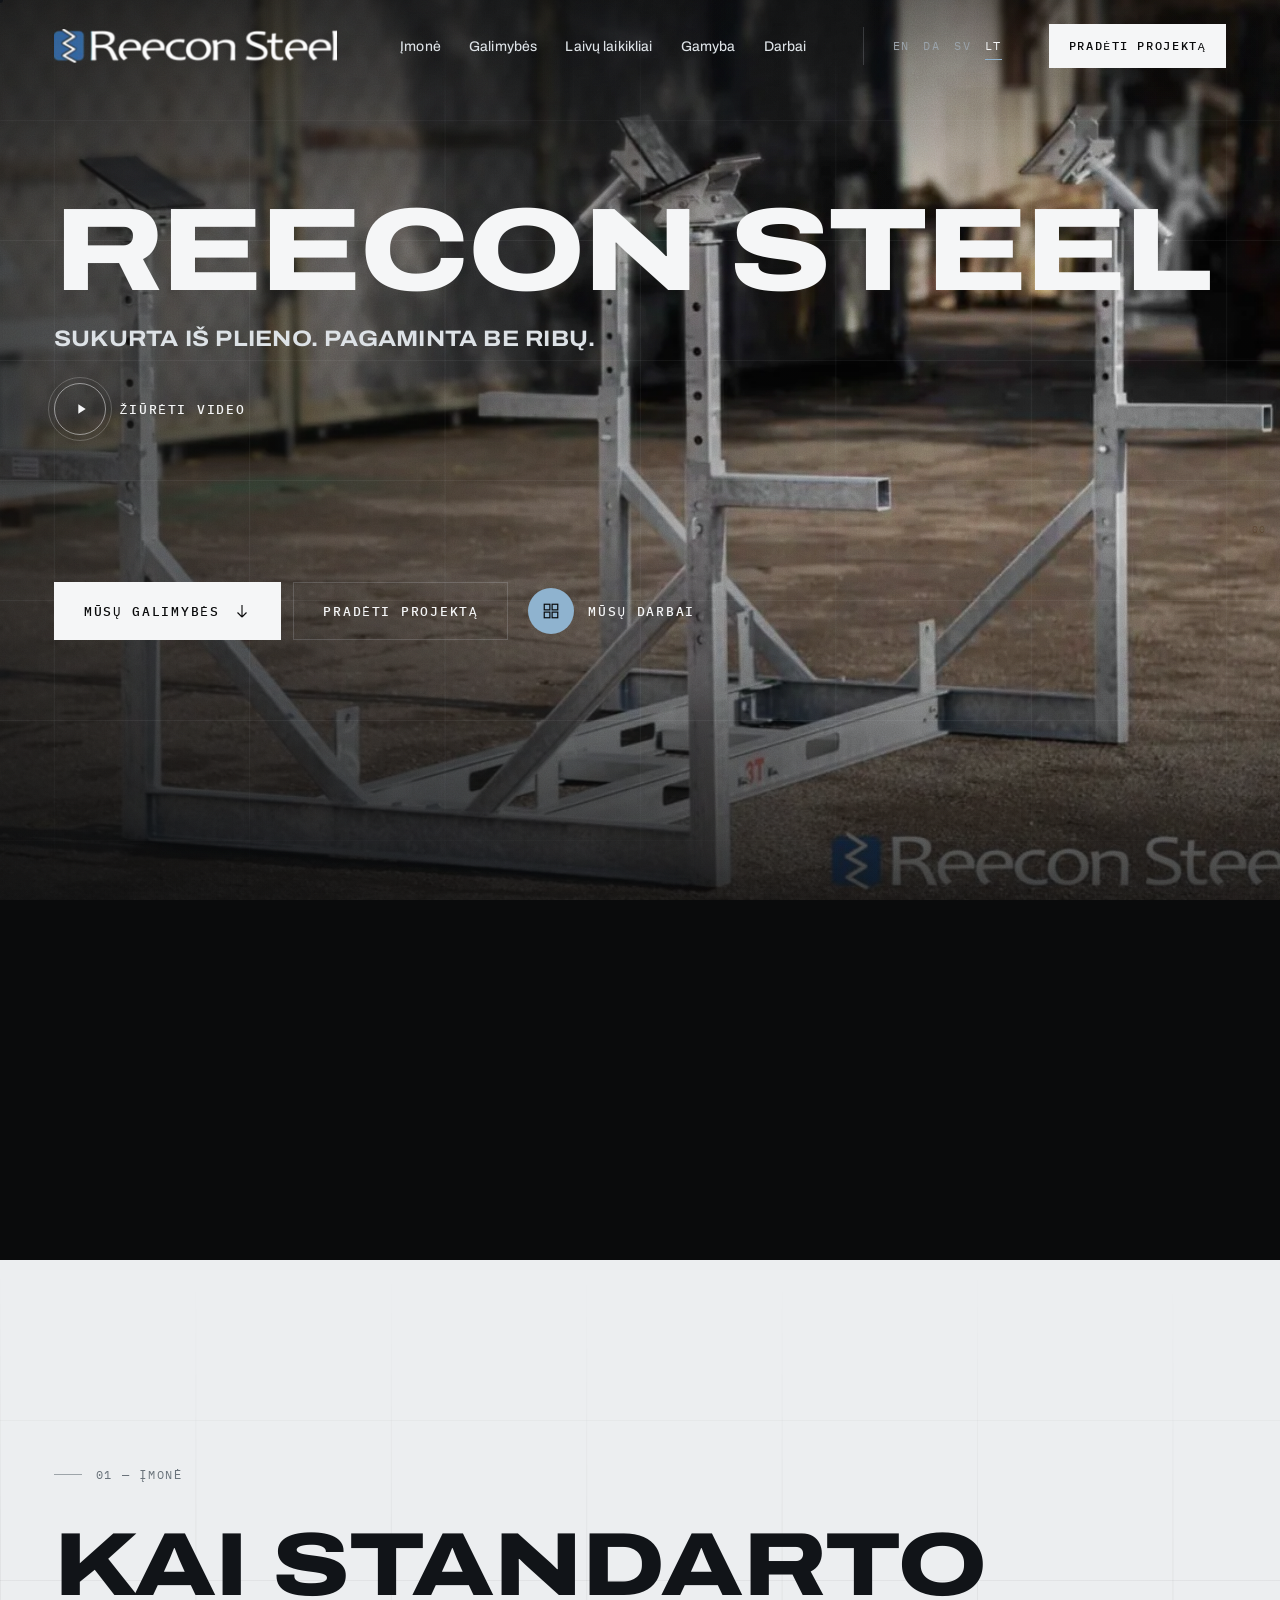
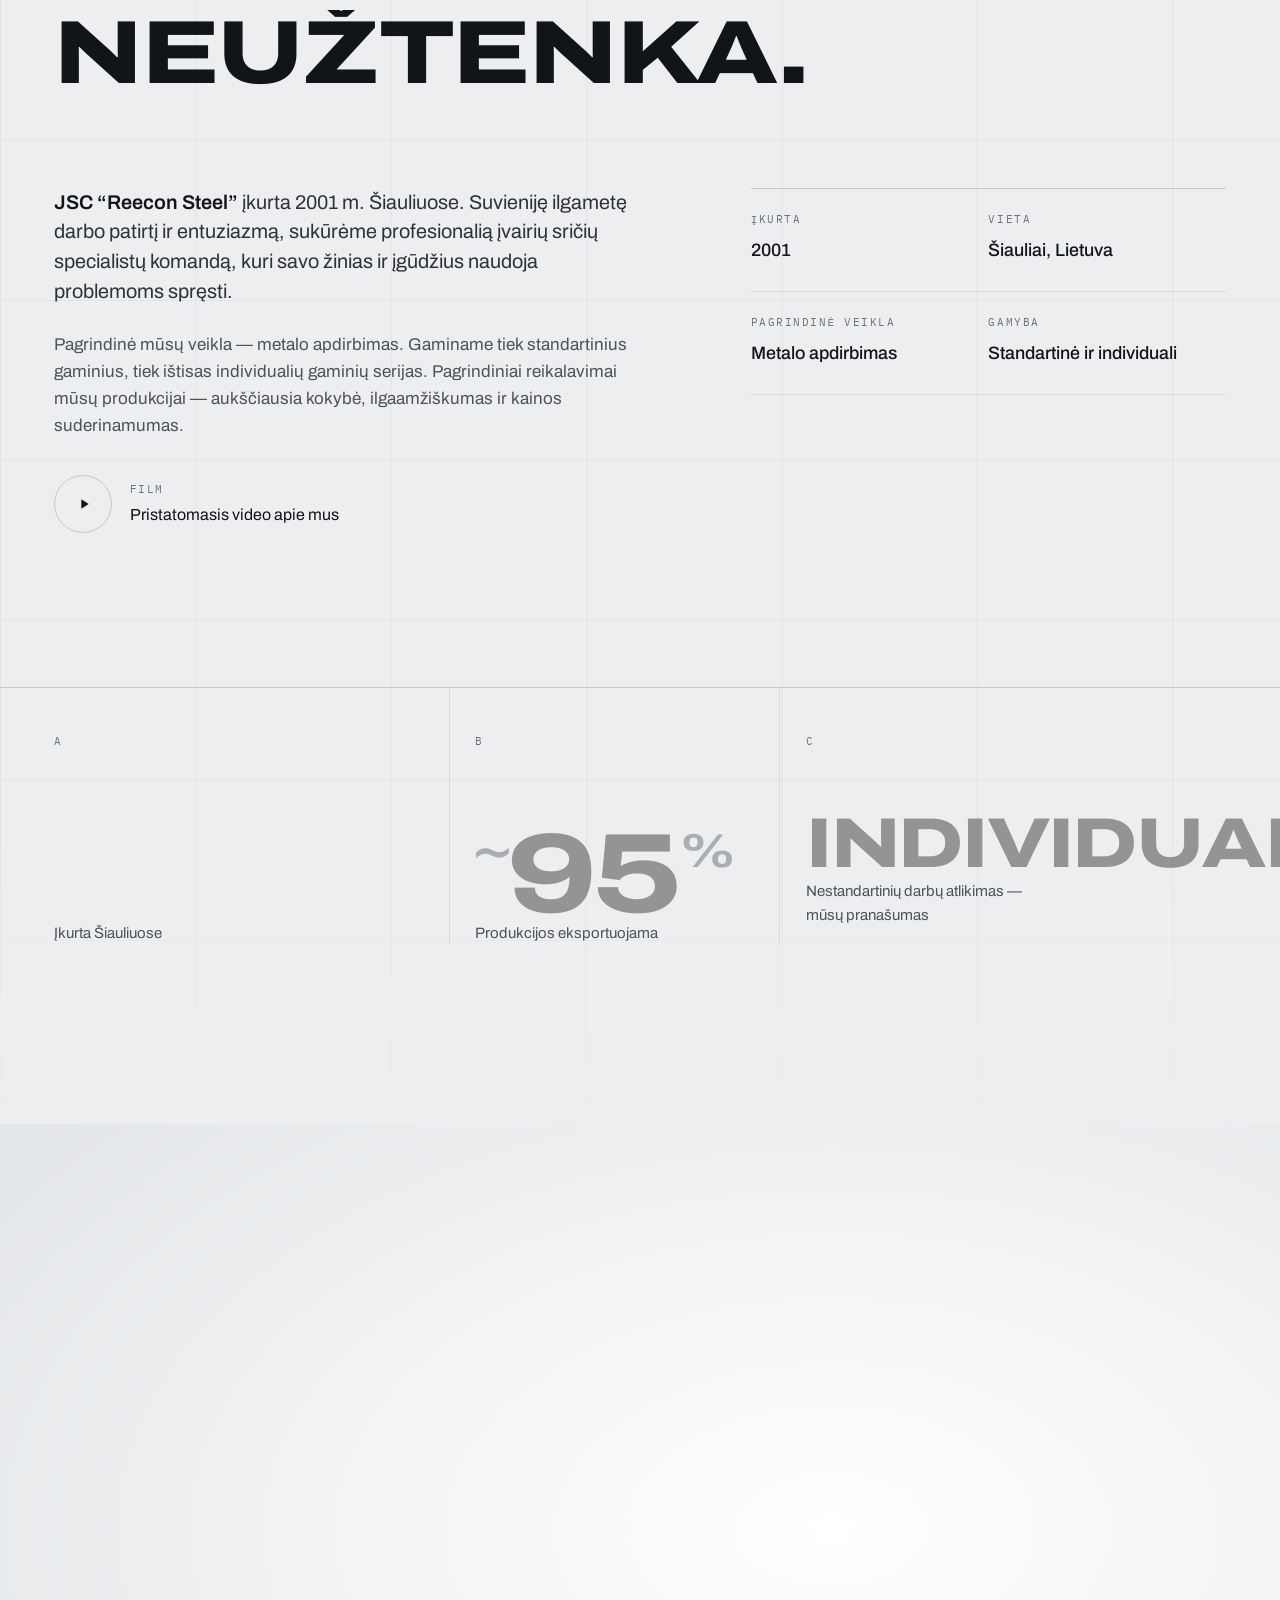
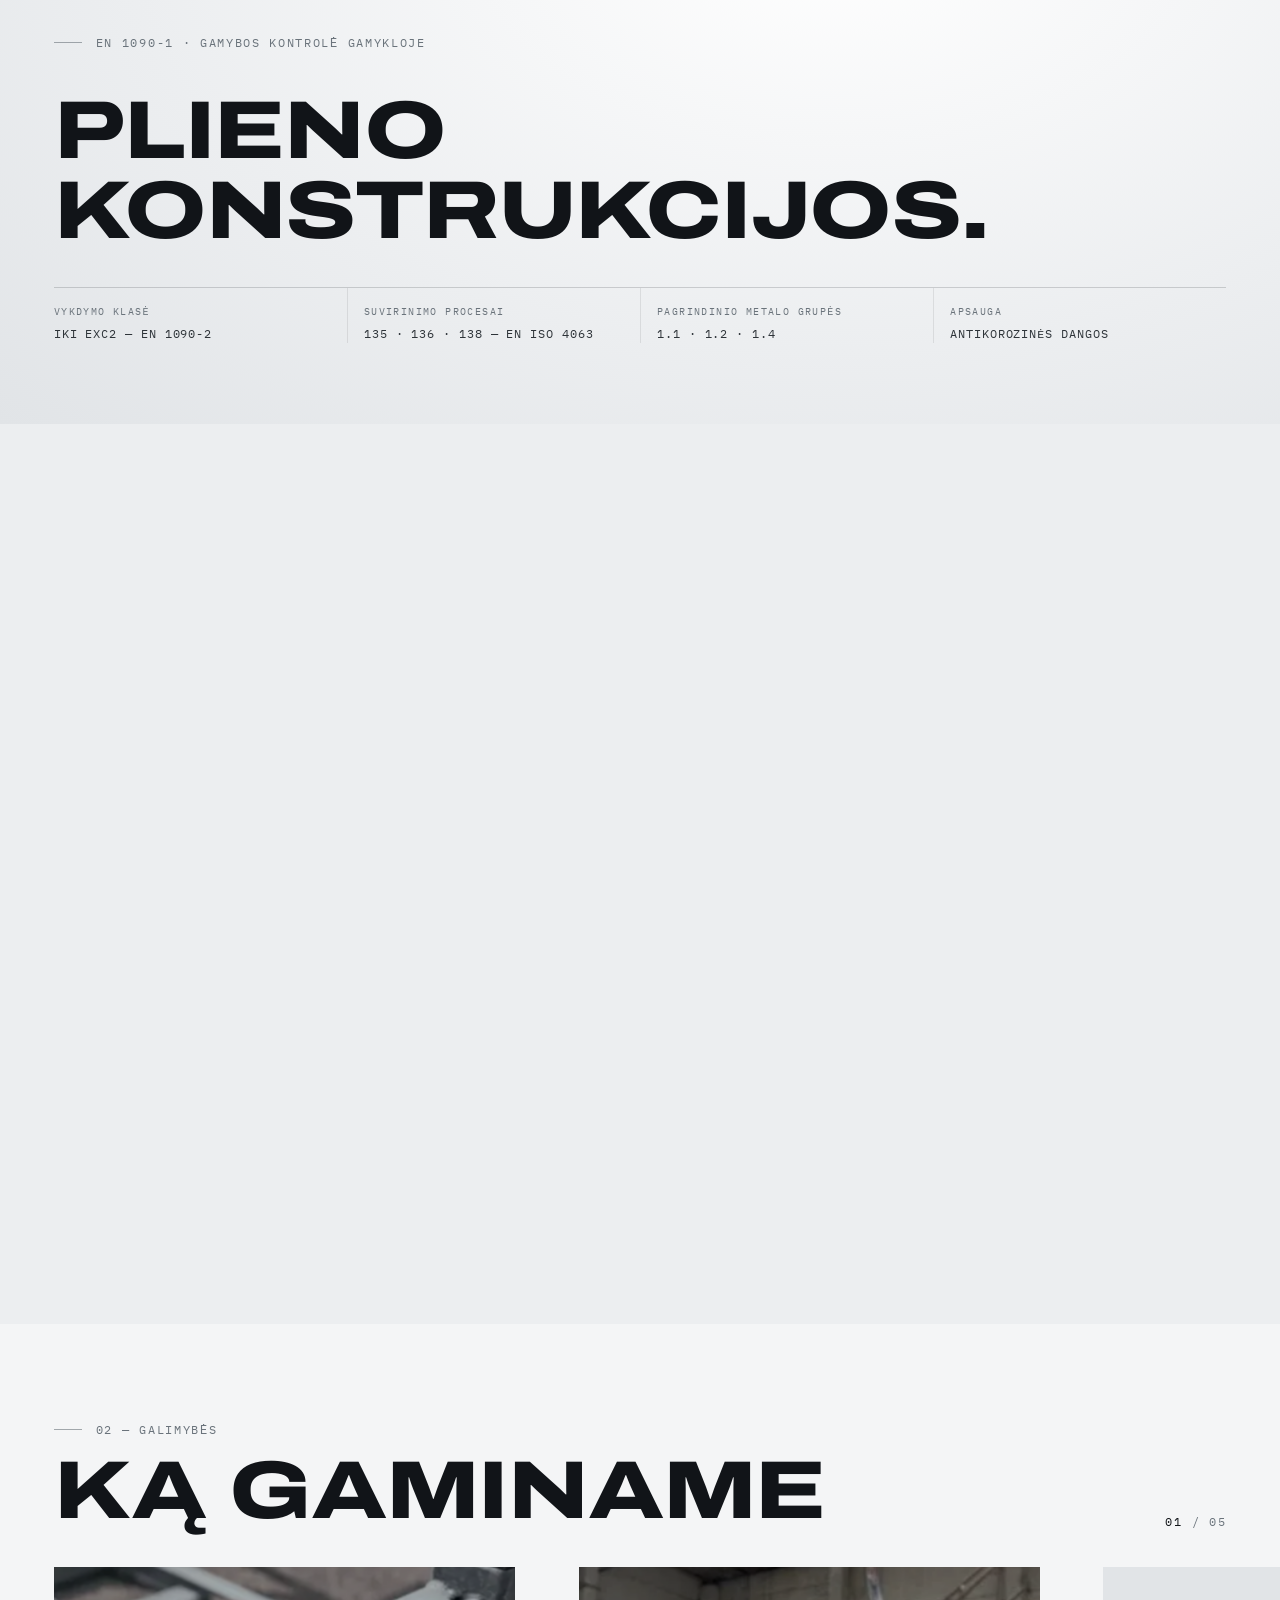
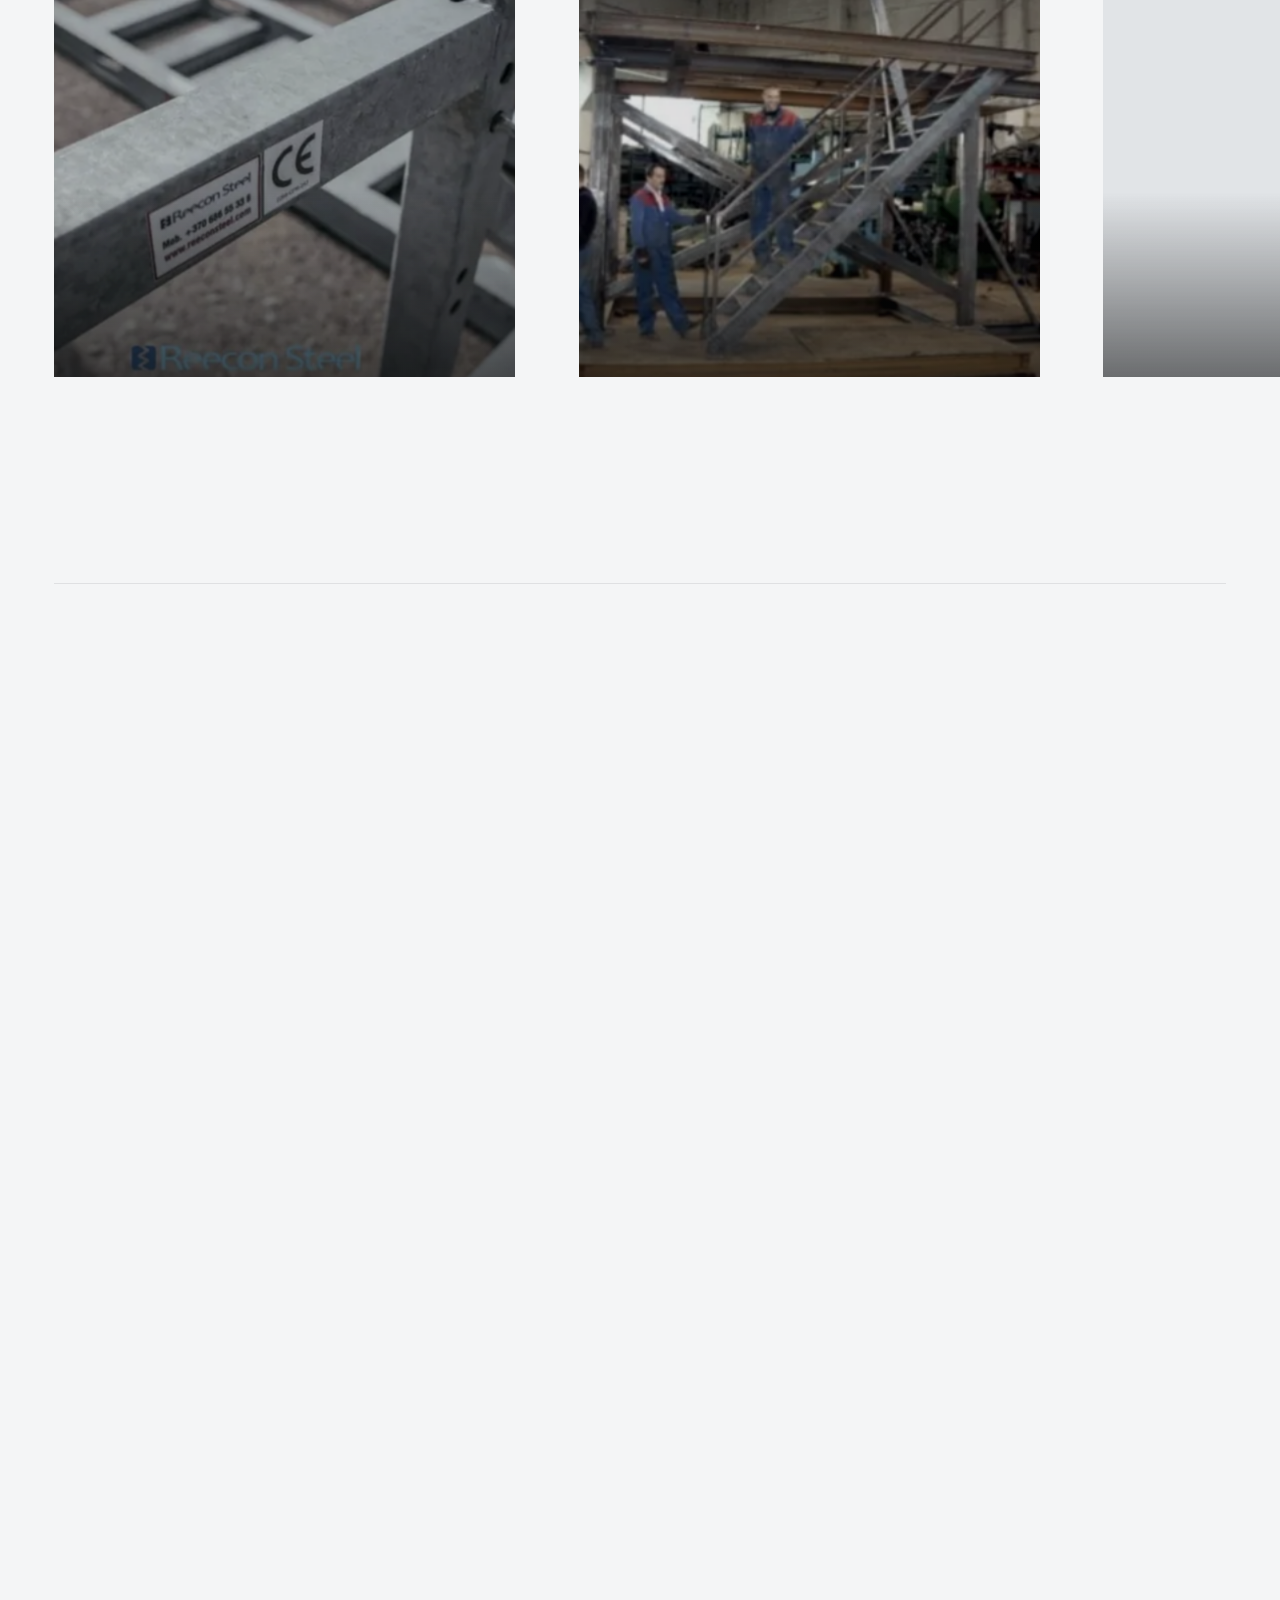
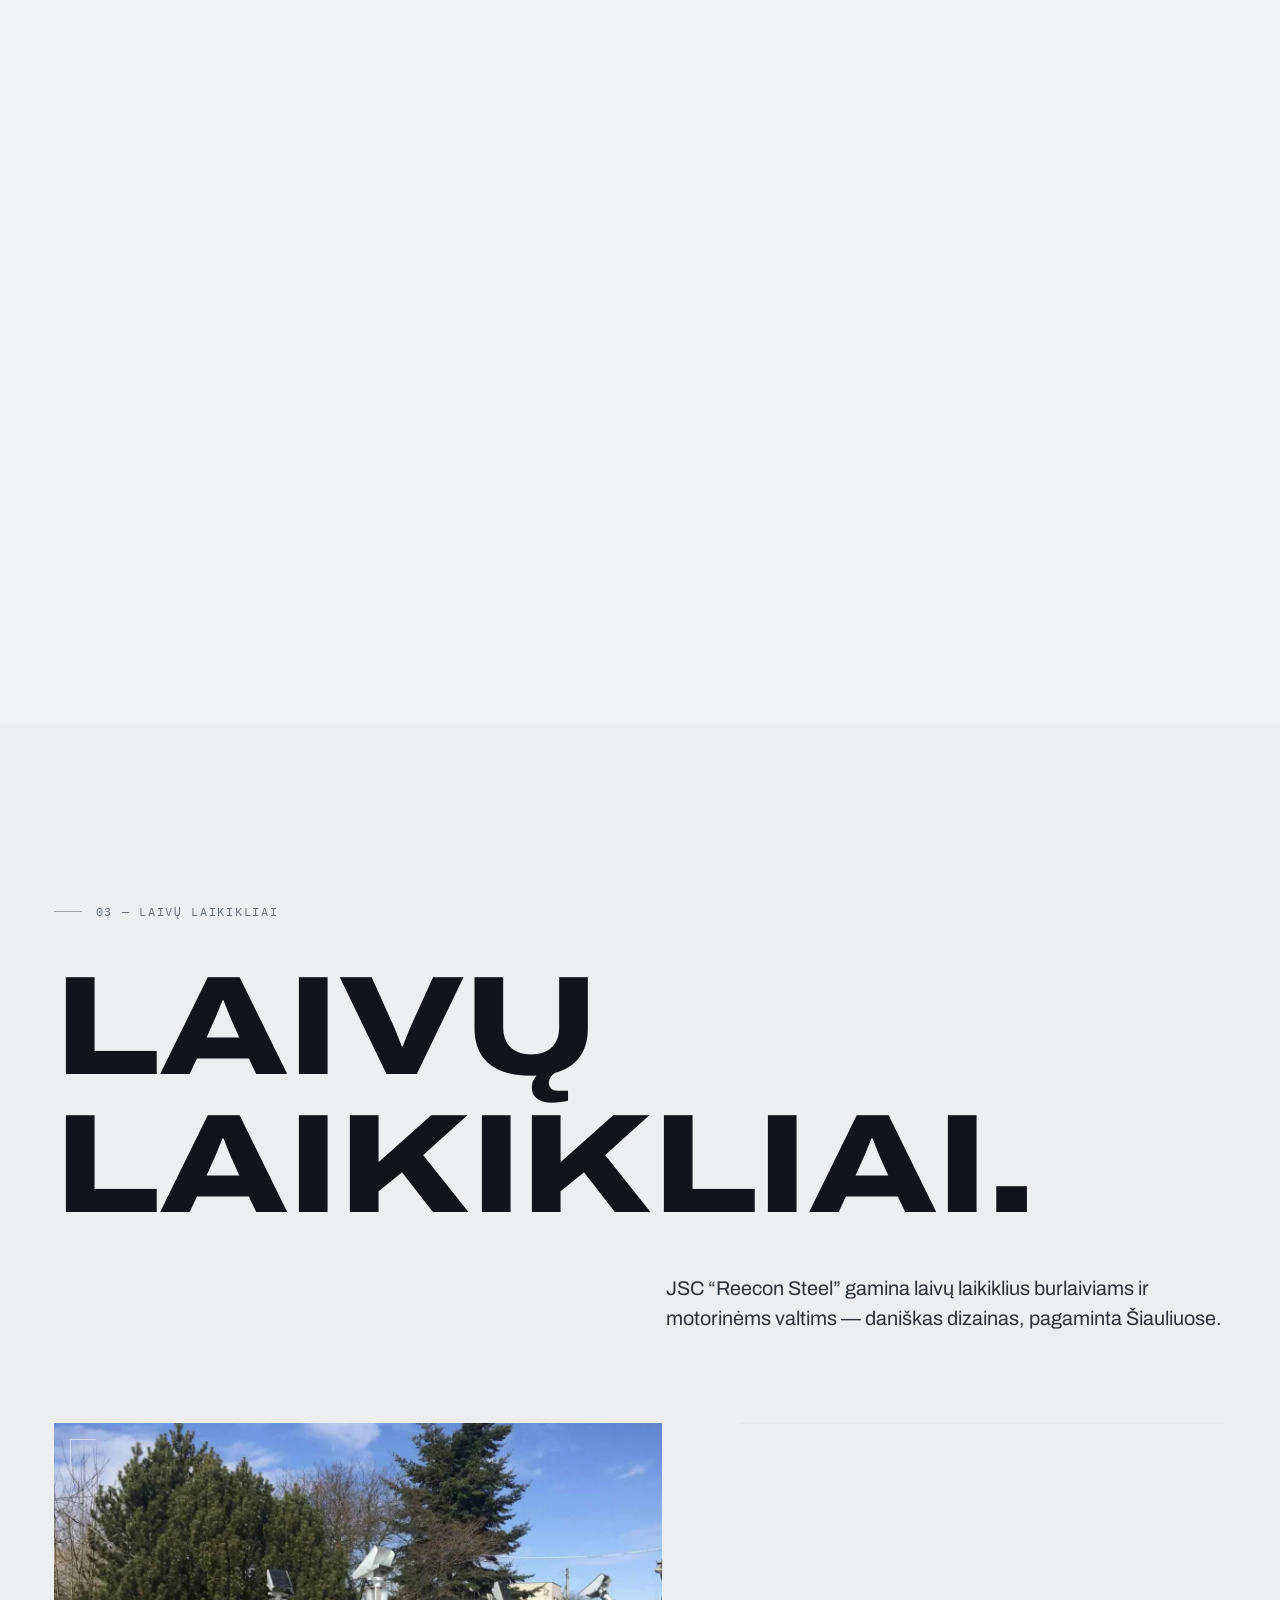
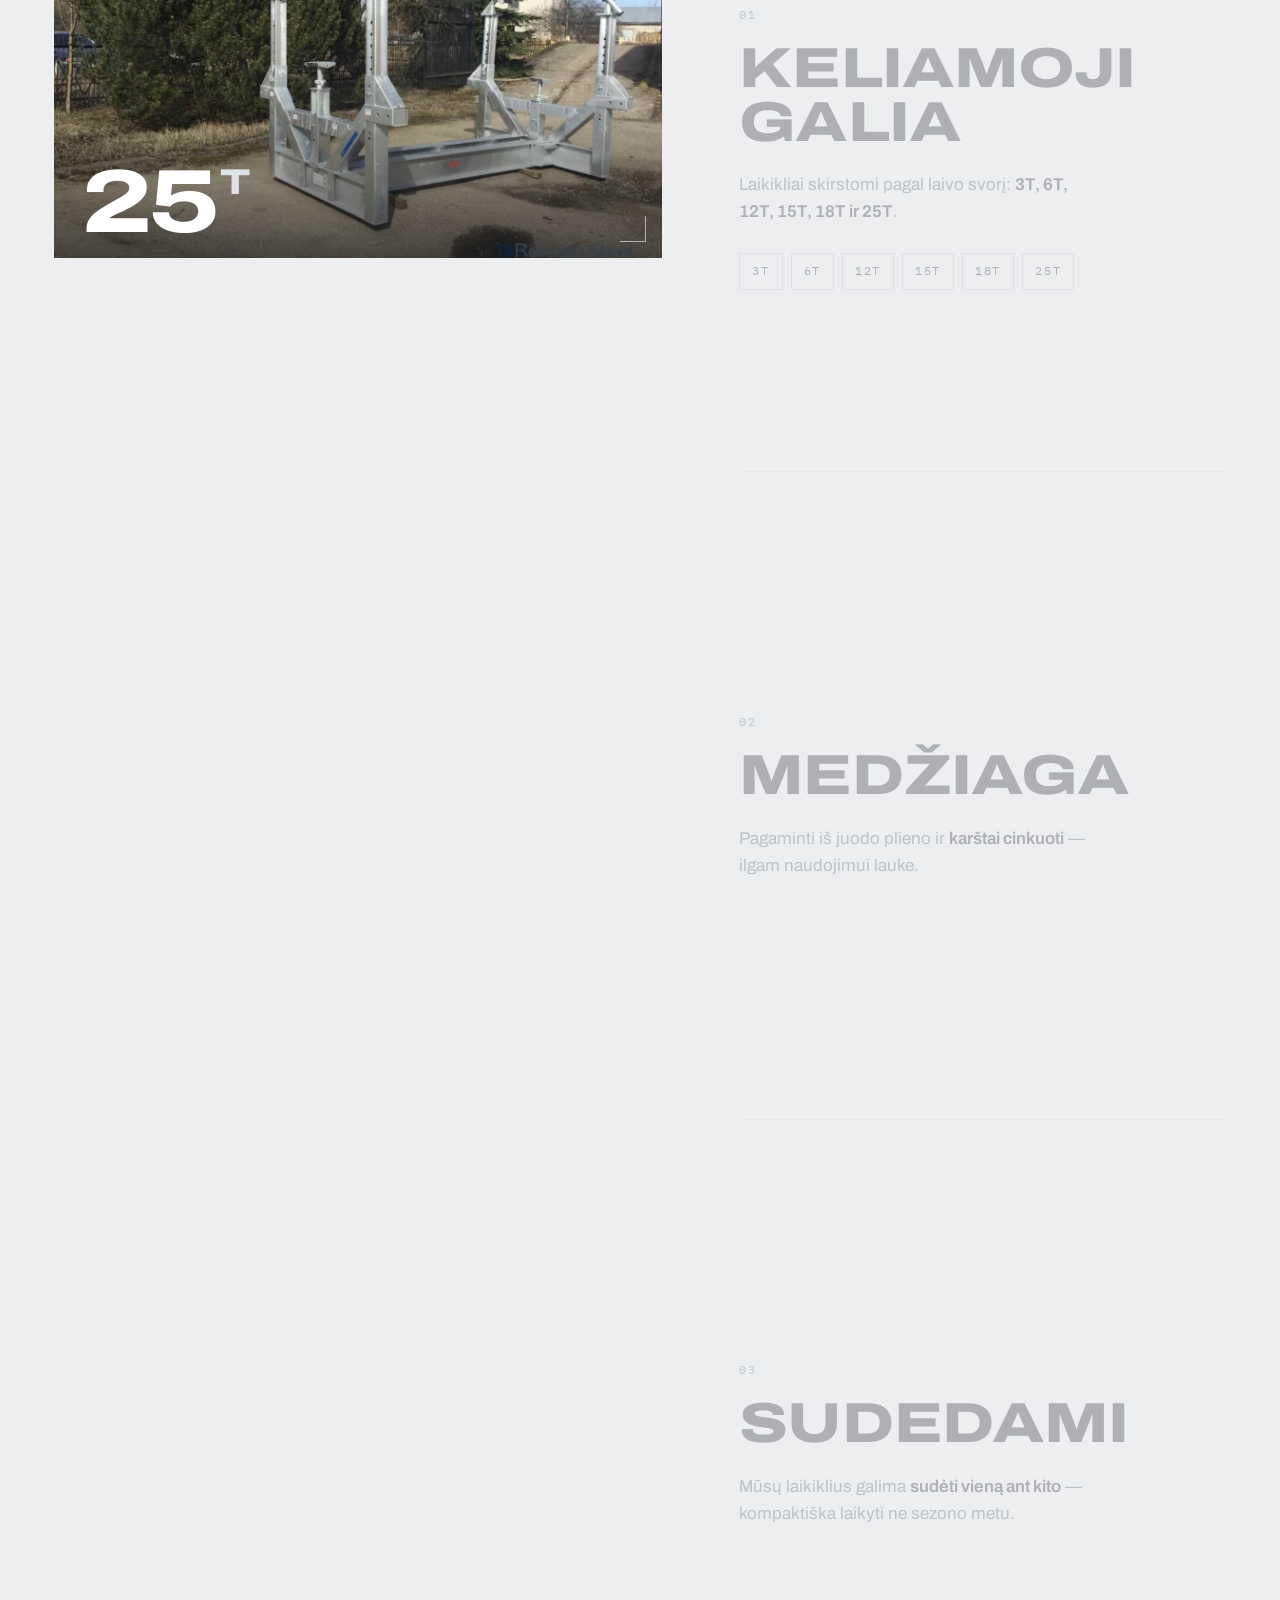
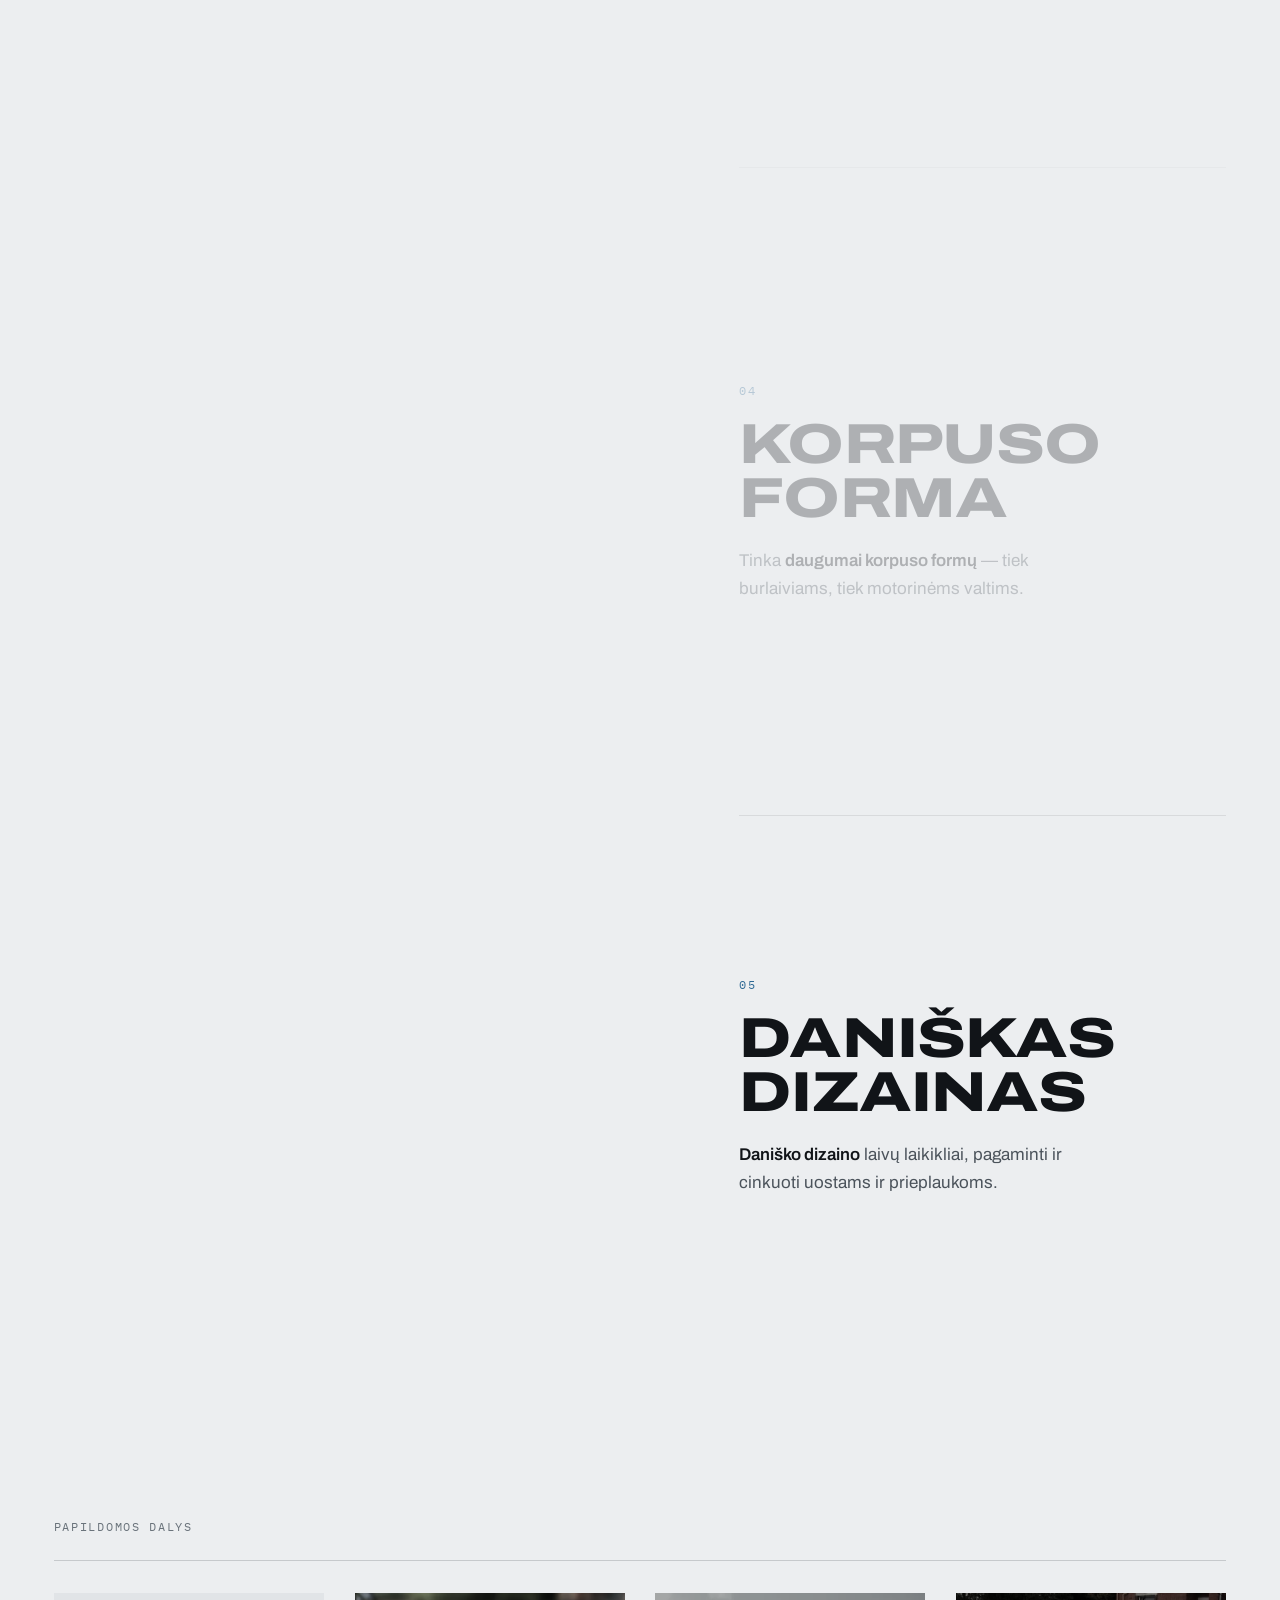
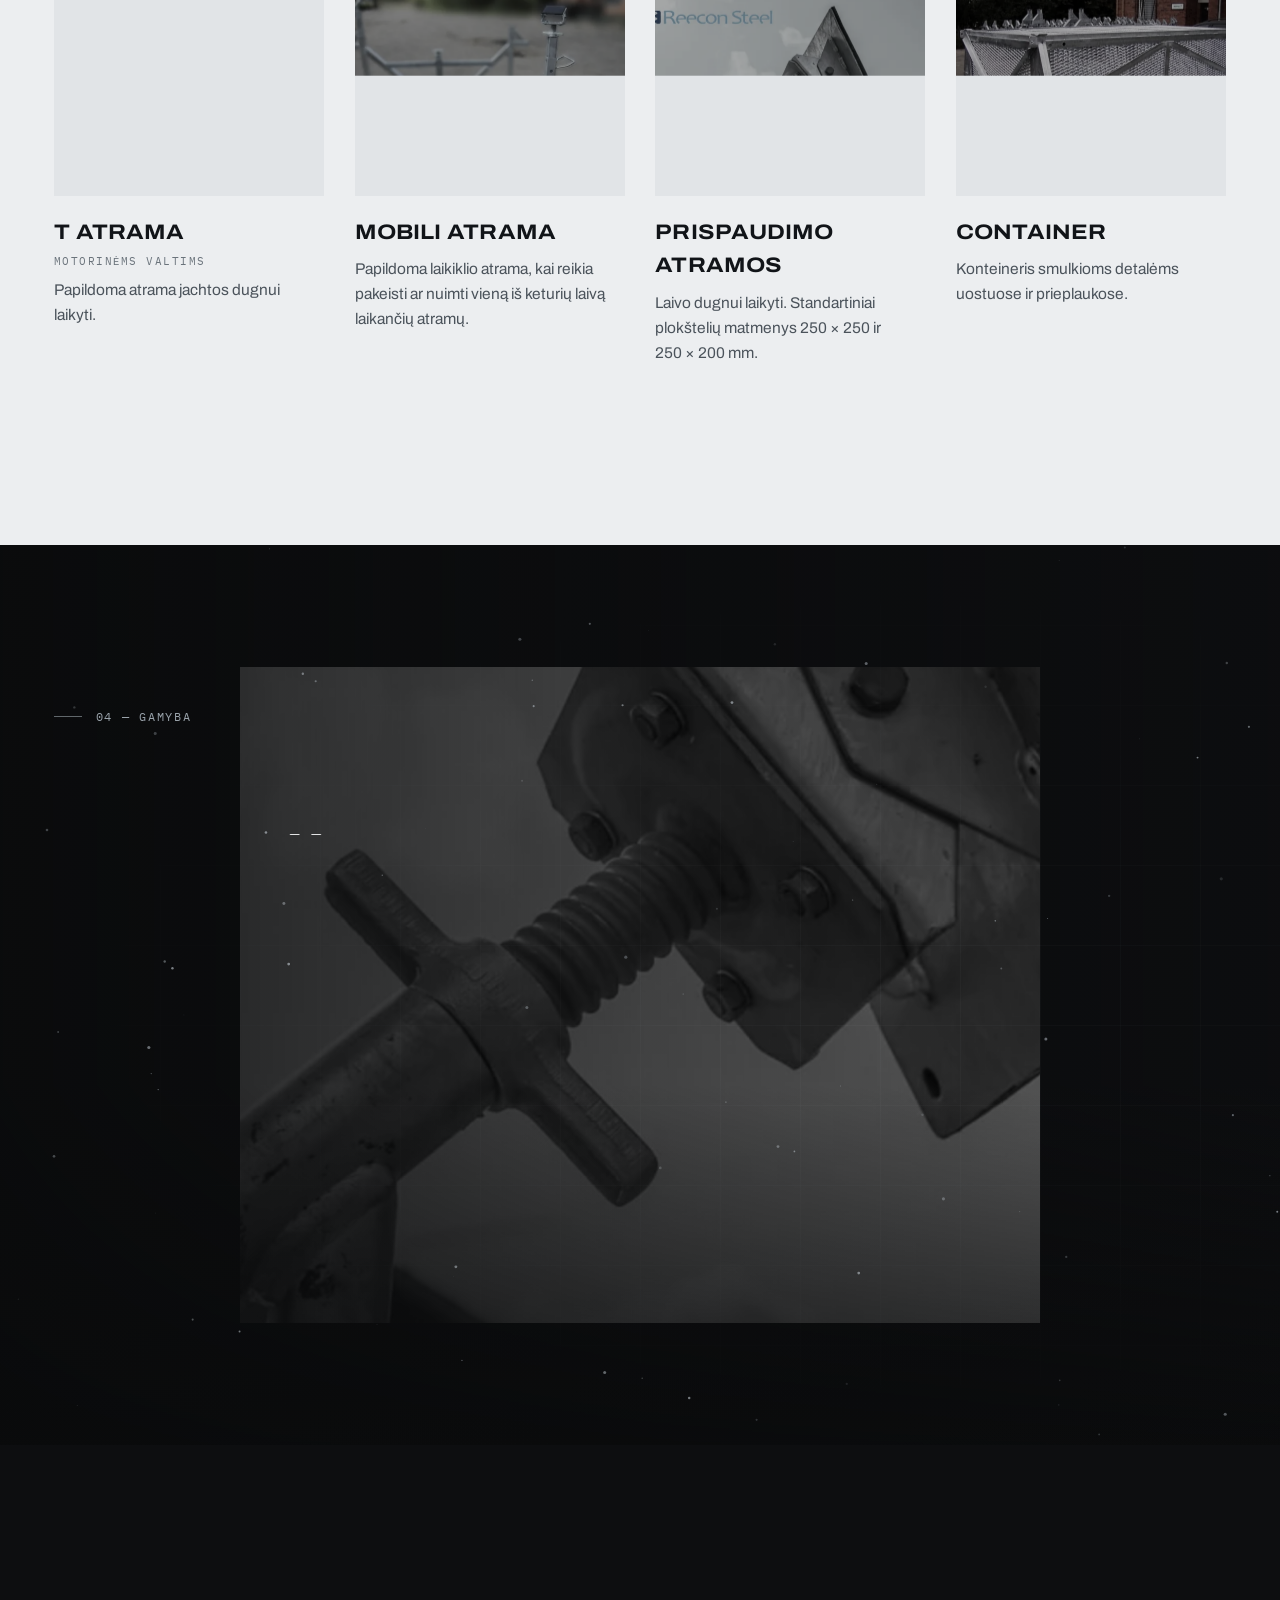
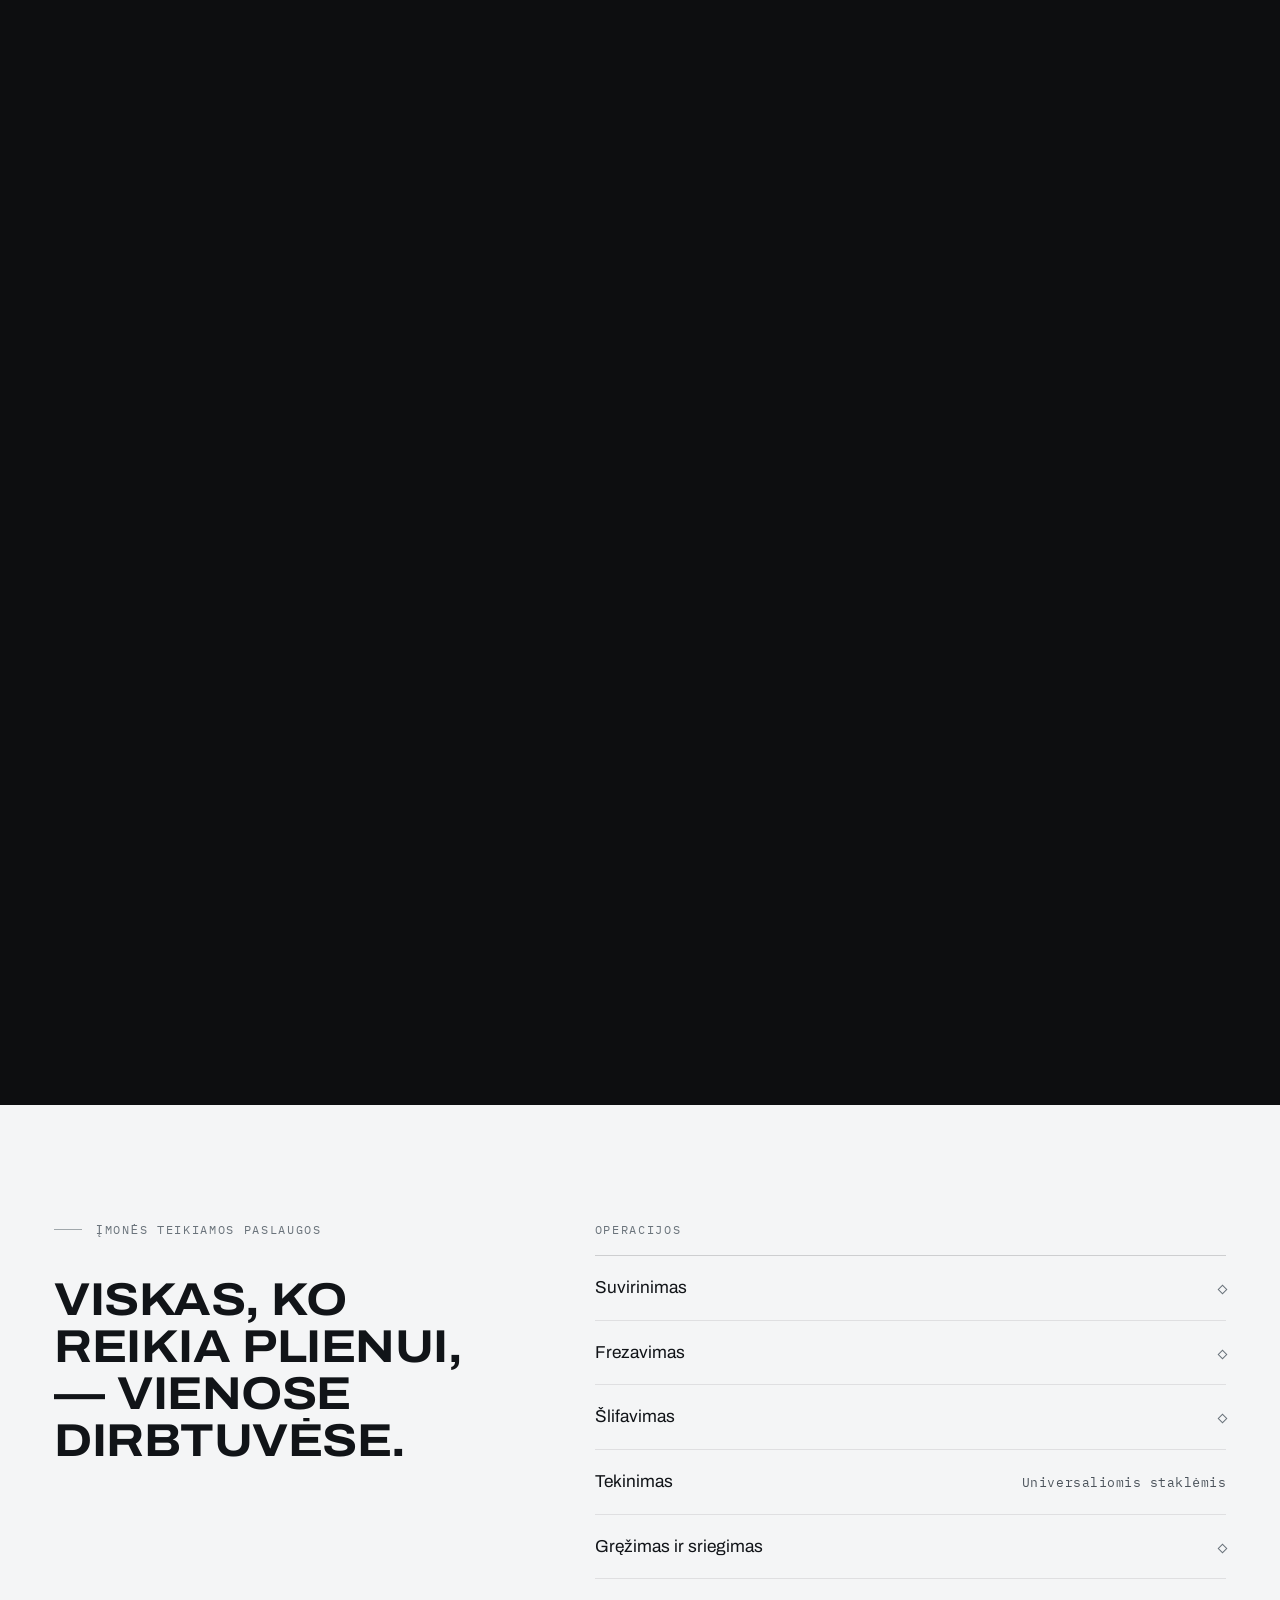
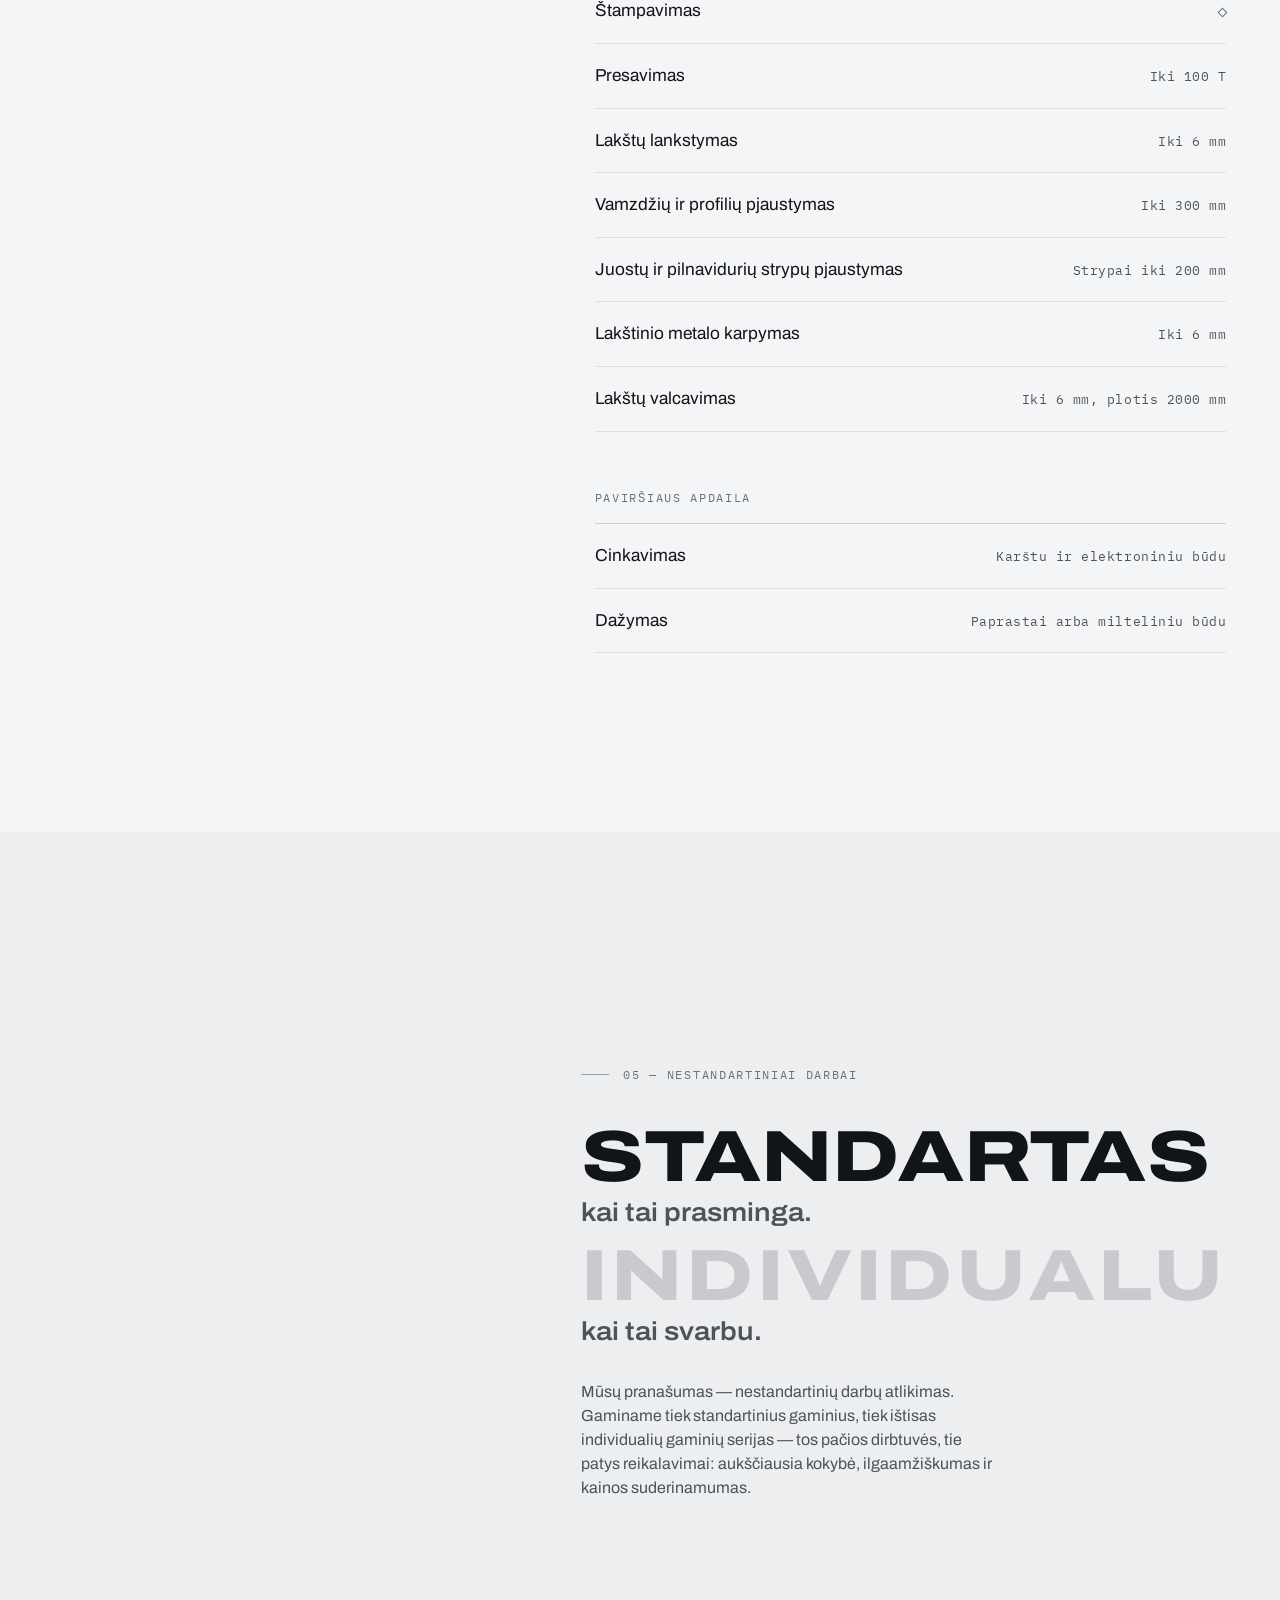
<file: lt.html>
<!doctype html>
<html lang="lt">
<head>
  <meta charset="utf-8">
  <meta name="viewport" content="width=device-width, initial-scale=1, viewport-fit=cover">
  <title>Reecon Steel — metalo apdirbimas ir nestandartiniai plieno gaminiai | Laivų laikikliai</title>
  <meta name="description" content="UAB „Reecon Steel“ – 2001 m. Šiauliuose įkurta metalo apdirbimo įmonė. Nestandartiniai plieno gaminiai, metalo konstrukcijos ir karštai cinkuoti laivų laikikliai nuo 3 iki 25 tonų. Apie 95 % produkcijos eksportuojame.">
  <link rel="canonical" href="https://reeconsteel.com/lt.html">
  <link rel="alternate" hreflang="en" href="https://reeconsteel.com/">
  <link rel="alternate" hreflang="da" href="https://reeconsteel.com/da.html">
  <link rel="alternate" hreflang="sv" href="https://reeconsteel.com/sv.html">
  <link rel="alternate" hreflang="lt" href="https://reeconsteel.com/lt.html">
  <link rel="alternate" hreflang="x-default" href="https://reeconsteel.com/">
  <meta name="theme-color" content="#f4f5f6">
  <meta name="color-scheme" content="light">
  <link rel="icon" type="image/png" href="favicon.png">
  <link rel="apple-touch-icon" href="apple-touch-icon.png">

  <meta property="og:type" content="website">
  <meta property="og:locale" content="lt_LT">
  <meta property="og:site_name" content="Reecon Steel">
  <meta property="og:title" content="Reecon Steel — Sukurta iš plieno. Be ribų.">
  <meta property="og:description" content="Nestandartinė metalo gamyba Šiauliuose nuo 2001 m. Metalo konstrukcijos, metalo apdirbimas ir karštai cinkuoti laivų laikikliai.">
  <meta property="og:url" content="https://reeconsteel.com/lt.html">
  <meta property="og:image" content="https://reeconsteel.com/og-image.jpg">
  <meta property="og:image:width" content="1200">
  <meta property="og:image:height" content="630">
  <meta name="twitter:card" content="summary_large_image">

  <link rel="preload" as="image" type="image/webp" imagesrcset="cradle-3t-640.webp 640w, cradle-3t-1280.webp 1280w, cradle-3t-1591.webp 1591w" imagesizes="100vw">

  <script type="application/ld+json">
  {
    "@context": "https://schema.org",
    "@type": "Organization",
    "name": "JSC Reecon Steel",
    "alternateName": "UAB Reecon Steel",
    "url": "https://reeconsteel.com/",
    "logo": "https://reeconsteel.com/logo@2x.png",
    "foundingDate": "2001",
    "email": "info@reeconsteel.com",
    "telephone": "+37068655338",
    "vatID": "LT117231219",
    "taxID": "111723128",
    "address": {
      "@type": "PostalAddress",
      "streetAddress": "V. Bielskio 32a",
      "postalCode": "LT-76135",
      "addressLocality": "Šiauliai",
      "addressCountry": "LT"
    },
    "sameAs": [
      "https://www.linkedin.com/company/reecon-steel",
      "https://www.facebook.com/uabreeconsteel"
    ],
    "knowsAbout": ["Metal fabrication", "Steel fabrication", "Metalworking", "Boat cradles", "Hot-dip galvanizing", "Steel constructions"]
  }
  </script>
  <script>document.documentElement.classList.add('js');</script>
  <script type="module" crossorigin src="./gsap-C8IefbVz.js"></script>
  <script type="module" crossorigin src="./main-CA2ZL8Ps.js"></script>
  <link rel="stylesheet" crossorigin href="./main-BP-TOZ50.css">
</head>
<body>
  <a class="skip" href="#main">Pereiti prie turinio</a>

  <!-- Intro curtain -->
  <div class="curtain" aria-hidden="true"><span class="curtain__line"></span></div>

  <!-- Scroll progress -->
  <div class="progress" aria-hidden="true"><span class="progress__bar"></span><span class="progress__num mono">00</span></div>

  <!-- Cursor -->
  <div class="cursor" aria-hidden="true"><span class="cursor__dot"></span><span class="cursor__ring"><span class="cursor__label mono">Žiūrėti</span></span></div>

  <header class="header" data-header>
    <div class="header__inner">
      <a href="#top" class="header__logo" aria-label="Reecon Steel — į puslapio viršų">
        <img class="logo--dark" src="logo-dark.png" srcset="logo-dark.png 1x, logo-dark@2x.png 2x" alt="Reecon Steel" width="300" height="36"><img class="logo--light" src="logo.png" srcset="logo.png 1x, logo@2x.png 2x" alt="Reecon Steel" width="300" height="36">
      </a>
      <nav class="nav" aria-label="Pagrindinis meniu">
        <ul>
          <li><a href="#company" class="link">Įmonė</a></li>
          <li><a href="#build" class="link">Galimybės</a></li>
          <li><a href="#cradles" class="link">Laivų laikikliai</a></li>
          <li><a href="#production" class="link">Gamyba</a></li>
          <li><a href="#projects" class="link">Darbai</a></li>
        </ul>
      </nav>
      <div class="lang" role="navigation" aria-label="Kalba">
        <a href="./" hreflang="en" lang="en" data-lang-link="en" data-cursor="cta">EN</a>
        <a href="da.html" hreflang="da" lang="da" data-lang-link="da" data-cursor="cta">DA</a>
        <a href="sv.html" hreflang="sv" lang="sv" data-lang-link="sv" data-cursor="cta">SV</a>
        <a href="lt.html" hreflang="lt" lang="lt" data-lang-link="lt" aria-current="page" data-cursor="cta">LT</a>
      </div>
      <a href="#contact" class="btn btn--small header__cta" data-magnetic data-cursor="cta"><span>Pradėti projektą</span></a>
      <button class="menu-toggle" aria-expanded="false" aria-controls="mobile-menu" data-menu-toggle>
        <span class="sr-only">Meniu</span><span class="menu-toggle__bars" aria-hidden="true"><i></i><i></i></span>
      </button>
    </div>
  </header>

  <div class="mobile-menu theme-dark" id="mobile-menu" hidden data-mobile-menu>
    <nav aria-label="Mobilusis meniu">
      <ol>
        <li><a href="#company"><span class="mono">01</span>Įmonė</a></li>
        <li><a href="#build"><span class="mono">02</span>Galimybės</a></li>
        <li><a href="#cradles"><span class="mono">03</span>Laivų laikikliai</a></li>
        <li><a href="#production"><span class="mono">04</span>Gamyba</a></li>
        <li><a href="#projects"><span class="mono">05</span>Darbai</a></li>
        <li><a href="#contact"><span class="mono">06</span>Kontaktai</a></li>
      </ol>
    </nav>
    <div class="mobile-menu__foot">
      <div class="lang lang--menu" role="navigation" aria-label="Kalba">
        <a href="./" hreflang="en" lang="en" data-lang-link="en">English</a>
        <a href="da.html" hreflang="da" lang="da" data-lang-link="da">Dansk</a>
        <a href="sv.html" hreflang="sv" lang="sv" data-lang-link="sv">Svenska</a>
        <a href="lt.html" hreflang="lt" lang="lt" data-lang-link="lt" aria-current="page">Lietuvių</a>
      </div>
      <a href="tel:+37068655338">+370 686 55338</a>
      <a href="mailto:info@reeconsteel.com">info@reeconsteel.com</a>
    </div>
  </div>

  <main id="main">

    <!-- ============ HERO ============ -->
    <section class="hero theme-dark" id="top" data-hero aria-labelledby="hero-title">
      <div class="hero__sticky">
        <div class="hero__media" data-hero-media>
          <div class="hero__zoom" data-hero-zoom>
            <picture><source type="image/webp" srcset="cradle-3t-640.webp 640w, cradle-3t-1280.webp 1280w, cradle-3t-1591.webp 1591w" sizes="100vw"><img src="cradle-3t-1280.webp" alt="Karštai cinkuotas 3 tonų laivo laikiklis, pagamintas „Reecon Steel“" width="1280" height="862" class="hero__img" fetchpriority="high" decoding="async" data-full="cradle-3t-1591.webp"></picture>
            <div class="hero__video" data-hero-video="ibqzM9rJnuw" aria-hidden="true"></div>
          </div>
        </div>
        <div class="hero__shade"></div>
        <div class="texture" aria-hidden="true"></div>
        <div class="gridlines" aria-hidden="true"></div>

        <div class="hero__content wrap" data-hero-content>
          <p class="eyebrow mono" data-intro="eyebrow"><span class="eyebrow__dash"></span>Šiauliai, Lietuva — nuo 2001 m.</p>
          <div class="hero__head" data-hero-title>
            <h1 class="hero__name" id="hero-title"><span class="line"><span class="line__in">Reecon Steel</span></span></h1>
            <p class="hero__tagline"><span class="line"><span class="line__in">Sukurta iš plieno. Pagaminta be ribų.</span></span></p>
            <button class="hero-film" type="button" data-film="ibqzM9rJnuw" data-intro="film" data-cursor="cta">
              <span class="hero-film__icon" aria-hidden="true"><svg viewBox="0 0 24 24"><path d="M8 5v14l11-7z"/></svg></span>
              <span class="hero-film__label">Žiūrėti video</span>
            </button>
          </div>
          <div class="hero__foot">
            <p class="hero__lede" data-intro="lede">Nestandartinė metalo gamyba — nuo standartinių gaminių iki ištisų individualių plieno gaminių serijų. Suvirinta, cinkuota ir išsiųsta iš mūsų dirbtuvių — apie 95 % produkcijos eksportuojame.</p>
            <div class="hero__ctas" data-intro="cta">
              <a href="#build" class="btn" data-magnetic data-cursor="cta"><span>Mūsų galimybės</span><svg viewBox="0 0 24 24" aria-hidden="true"><path d="M12 4v16m0 0-6-6m6 6 6-6"/></svg></a>
              <a href="#contact" class="btn btn--ghost" data-magnetic data-cursor="cta"><span>Pradėti projektą</span></a>
              <button type="button" class="gal-btn" data-open-gallery data-magnetic data-cursor="cta" aria-label="Atidaryti darbų galeriją">
                <span class="gal-btn__icon" aria-hidden="true"><svg viewBox="0 0 24 24"><rect x="3" y="3" width="7.5" height="7.5"/><rect x="13.5" y="3" width="7.5" height="7.5"/><rect x="3" y="13.5" width="7.5" height="7.5"/><rect x="13.5" y="13.5" width="7.5" height="7.5"/></svg></span>
                <span class="gal-btn__label">Mūsų darbai</span>
              </button>
            </div>
          </div>
        </div>

        <div class="hero__scroll mono" aria-hidden="true" data-intro="scroll"><span>Slinkite</span><i></i></div>
      </div>
    </section>

    <!-- ============ COMPANY ============ -->
    <section class="company section" id="company" aria-labelledby="company-title">
      <div class="gridlines gridlines--drift" aria-hidden="true" data-drift></div>
      <div class="wrap">
        <p class="label mono" data-reveal>01 — Įmonė</p>
        <h2 class="display company__title" id="company-title" data-split>Kai standarto neužtenka.</h2>

        <div class="company__body">
          <div class="company__text" data-reveal>
            <p class="lead"><strong>JSC “Reecon Steel”</strong> įkurta 2001 m. Šiauliuose. Suvieniję ilgametę darbo patirtį ir entuziazmą, sukūrėme profesionalią įvairių sričių specialistų komandą, kuri savo žinias ir įgūdžius naudoja problemoms spręsti.</p>
            <p>Pagrindinė mūsų veikla — metalo apdirbimas. Gaminame tiek standartinius gaminius, tiek ištisas individualių gaminių serijas. Pagrindiniai reikalavimai mūsų produkcijai — aukščiausia kokybė, ilgaamžiškumas ir kainos suderinamumas.</p>
            <button class="film" type="button" data-film="ibqzM9rJnuw" data-cursor="cta">
              <span class="film__icon" aria-hidden="true"><svg viewBox="0 0 24 24"><path d="M8 5v14l11-7z"/></svg></span>
              <span><span class="mono">Film</span>Pristatomasis video apie mus</span>
            </button>
          </div>
          <dl class="facts" data-reveal>
            <div><dt class="mono">Įkurta</dt><dd>2001</dd></div>
            <div><dt class="mono">Vieta</dt><dd>Šiauliai, Lietuva</dd></div>
            <div><dt class="mono">Pagrindinė veikla</dt><dd>Metalo apdirbimas</dd></div>
            <div><dt class="mono">Gamyba</dt><dd>Standartinė ir individuali</dd></div>
          </dl>
        </div>
      </div>

      <div class="stats wrap" data-stats>
        <div class="stat" data-stat>
          <span class="stat__index mono">A</span>
          <p class="stat__num"><span data-count="2001" data-from="1950">2001</span></p>
          <p class="stat__label">Įkurta Šiauliuose</p>
        </div>
        <div class="stat" data-stat>
          <span class="stat__index mono">B</span>
          <p class="stat__num"><span class="stat__tilde">~</span><span data-count="95">95</span><span class="stat__unit">%</span></p>
          <p class="stat__label">Produkcijos eksportuojama</p>
        </div>
        <div class="stat" data-stat>
          <span class="stat__index mono">C</span>
          <p class="stat__num stat__num--word">Individualu</p>
          <p class="stat__label">Nestandartinių darbų atlikimas — mūsų pranašumas</p>
        </div>
      </div>
    </section>

    <!-- ============ 3D STRUCTURE ============ -->
    <section class="structure" id="structure" aria-label="Plieninių konstrukcijų elementai" data-structure>
      <div class="structure__sticky">
        <canvas class="structure__canvas" data-grid-canvas aria-hidden="true"></canvas>
        <div class="structure__fallback" aria-hidden="true"></div>
        <div class="structure__overlay wrap">
          <p class="label mono">EN 1090-1 · Gamybos kontrolė gamykloje</p>
          <h2 class="display structure__title" data-split>Plieno konstrukcijos.</h2>
          <ul class="structure__specs mono">
            <li><span>Vykdymo klasė</span>iki EXC2 — EN 1090-2</li>
            <li><span>Suvirinimo procesai</span>135 · 136 · 138 — EN ISO 4063</li>
            <li><span>Pagrindinio metalo grupės</span>1.1 · 1.2 · 1.4</li>
            <li><span>Apsauga</span>Antikorozinės dangos</li>
          </ul>
        </div>
      </div>
    </section>

    <!-- ============ WHAT WE BUILD ============ -->
    <section class="build" id="build" aria-labelledby="build-title" data-build>
      <div class="build__sticky">
        <div class="build__head wrap">
          <p class="label mono">02 — Galimybės</p>
          <h2 class="display build__title" id="build-title">Ką gaminame</h2>
          <p class="build__hint mono" aria-hidden="true"><span data-build-count>01</span> / 05</p>
        </div>
        <div class="build__track" data-build-track>
          <article class="panel" data-cursor="view">
            <div class="panel__media" data-tilt>
              <picture><source type="image/webp" srcset="ce-marking-640.webp 640w, ce-marking-800.webp 800w" sizes="(min-width: 1024px) 40vw, 100vw"><img src="ce-marking-800.webp" alt="Suvirintas, karštai cinkuotas plieno profilis su CE ženklinimu" width="800" height="533" class="panel__img" loading="lazy" decoding="async" data-full="ce-marking-800.webp"></picture>
            </div>
            <div class="panel__body">
              <span class="panel__num mono">01</span>
              <h3 class="panel__title">Metalo apdirbimas</h3>
              <p>Suvirinimas, frezavimas, šlifavimas, tekinimas, gręžimas ir sriegimas, štampavimas, presavimas iki 100 T, lankstymas, pjaustymas ir valcavimas — vienoje vietoje.</p>
            </div>
          </article>
          <article class="panel" data-cursor="view">
            <div class="panel__media" data-tilt>
              <picture><source type="image/webp" srcset="stairs-workshop-433.webp 433w" sizes="(min-width: 1024px) 40vw, 100vw"><img src="stairs-workshop-433.webp" alt="Plieniniai laiptai ir aikštelės konstrukcija „Reecon Steel“ dirbtuvėse" width="433" height="325" class="panel__img" loading="lazy" decoding="async" data-full="stairs-workshop-433.webp"></picture>
            </div>
            <div class="panel__body">
              <span class="panel__num mono">02</span>
              <h3 class="panel__title">Metalo konstrukcijos</h3>
              <p>Įvairios aikštelės, keltuvų komponentai, įvairių dydžių kopėčios ir kiti nestandartiniai plieno gaminiai.</p>
            </div>
          </article>
          <article class="panel" data-cursor="view">
            <div class="panel__media" data-tilt>
              <picture><source type="image/webp" srcset="cradle-12t-640.webp 640w, cradle-12t-1280.webp 1280w, cradle-12t-1574.webp 1574w" sizes="(min-width: 1024px) 40vw, 100vw"><img src="cradle-12t-1280.webp" alt="Cinkuotas 12 tonų laivo laikiklis su reguliuojamomis atramomis" width="1280" height="872" class="panel__img" loading="lazy" decoding="async" data-full="cradle-12t-1574.webp"></picture>
            </div>
            <div class="panel__body">
              <span class="panel__num mono">03</span>
              <h3 class="panel__title">Laivų laikikliai</h3>
              <p>Laikikliai burlaiviams ir motorinėms valtims nuo 3 iki 25 tonų — juodas plienas, karštai cinkuoti, sudedami vienas ant kito.</p>
            </div>
          </article>
          <article class="panel" data-cursor="view">
            <div class="panel__media" data-tilt>
              <picture><source type="image/webp" srcset="bbq-grill-640.webp 640w, bbq-grill-800.webp 800w" sizes="(min-width: 1024px) 40vw, 100vw"><img src="bbq-grill-800.webp" alt="Juodo plieno kepsninė ant lenktų plieninių kojų" width="800" height="533" class="panel__img" loading="lazy" decoding="async" data-full="bbq-grill-800.webp"></picture>
            </div>
            <div class="panel__body">
              <span class="panel__num mono">04</span>
              <h3 class="panel__title">Šašlykinės</h3>
              <p>Plieninės kepsninės ir šašlykinės, pagamintos mūsų dirbtuvėse — nuo kompaktiškų iki modelių su ratukais.</p>
            </div>
          </article>
          <article class="panel" data-cursor="view">
            <div class="panel__media" data-tilt>
              <picture><source type="image/webp" srcset="pressfoot-detail-640.webp 640w, pressfoot-detail-1280.webp 1280w, pressfoot-detail-1600.webp 1600w" sizes="(min-width: 1024px) 40vw, 100vw"><img src="pressfoot-detail-1280.webp" alt="Cinkuota prispaudimo atrama su reguliuojama galva iš arti" width="1280" height="854" class="panel__img" loading="lazy" decoding="async" data-full="pressfoot-detail-1600.webp"></picture>
            </div>
            <div class="panel__body">
              <span class="panel__num mono">05</span>
              <h3 class="panel__title">Specialūs užsakymai</h3>
              <p>Kiti metalo gaminiai pagal specialų užsakymą — pavieniai gaminiai arba ištisos individualių gaminių serijos.</p>
            </div>
          </article>
        </div>
        <div class="build__bar" aria-hidden="true"><span data-build-bar></span></div>
      </div>
    </section>

    <!-- ============ BOAT CRADLES ============ -->
    <section class="cradles section" id="cradles" aria-labelledby="cradles-title">
      <div class="wrap">
        <div class="cradles__intro">
          <p class="label mono" data-reveal>03 — Laivų laikikliai</p>
          <h2 class="display cradles__title" id="cradles-title" data-split>Laivų laikikliai.</h2>
          <p class="lead cradles__lede" data-reveal>JSC “Reecon Steel” gamina laivų laikiklius burlaiviams ir motorinėms valtims — daniškas dizainas, pagaminta Šiauliuose.</p>
        </div>

        <div class="cradles__grid">
          <div class="cradles__stage" data-cradle-stage>
            <div class="cradles__frame">
              <figure class="cradles__fig is-active" data-cradle-img="0"><picture><source type="image/webp" srcset="cradle-3t-640.webp 640w, cradle-3t-1280.webp 1280w, cradle-3t-1591.webp 1591w" sizes="(min-width: 1024px) 55vw, 100vw"><img src="cradle-3t-1280.webp" alt="3 tonų laivo laikiklis" width="1280" height="862" class="" loading="lazy" decoding="async" data-full="cradle-3t-1591.webp"></picture></figure>
              <figure class="cradles__fig" data-cradle-img="1"><picture><source type="image/webp" srcset="cradle-6t-640.webp 640w, cradle-6t-1280.webp 1280w, cradle-6t-1600.webp 1600w" sizes="(min-width: 1024px) 55vw, 100vw"><img src="cradle-6t-1280.webp" alt="6 tonų laivo laikiklis" width="1280" height="854" class="" loading="lazy" decoding="async" data-full="cradle-6t-1600.webp"></picture></figure>
              <figure class="cradles__fig" data-cradle-img="2"><picture><source type="image/webp" srcset="cradle-12t-640.webp 640w, cradle-12t-1280.webp 1280w, cradle-12t-1574.webp 1574w" sizes="(min-width: 1024px) 55vw, 100vw"><img src="cradle-12t-1280.webp" alt="12 tonų laivo laikiklis" width="1280" height="872" class="" loading="lazy" decoding="async" data-full="cradle-12t-1574.webp"></picture></figure>
              <figure class="cradles__fig" data-cradle-img="3"><picture><source type="image/webp" srcset="cradle-18t-640.webp 640w, cradle-18t-1280.webp 1280w, cradle-18t-1429.webp 1429w" sizes="(min-width: 1024px) 55vw, 100vw"><img src="cradle-18t-1280.webp" alt="18 tonų laivo laikiklis" width="1280" height="960" class="" loading="lazy" decoding="async" data-full="cradle-18t-1429.webp"></picture></figure>
              <figure class="cradles__fig" data-cradle-img="4"><picture><source type="image/webp" srcset="cradle-25t-640.webp 640w, cradle-25t-1280.webp 1280w, cradle-25t-1429.webp 1429w" sizes="(min-width: 1024px) 55vw, 100vw"><img src="cradle-25t-1280.webp" alt="25 tonų laivo laikiklis" width="1280" height="960" class="" loading="lazy" decoding="async" data-full="cradle-25t-1429.webp"></picture></figure>
              <div class="cradles__ton" aria-hidden="true"><span data-ton>3</span><small>T</small></div>
              <span class="cradles__corner cradles__corner--tl" aria-hidden="true"></span>
              <span class="cradles__corner cradles__corner--br" aria-hidden="true"></span>
            </div>
          </div>

          <ol class="cradles__steps">
            <li class="step" data-cradle-step="0" data-ton-value="3">
              <span class="step__num mono">01</span>
              <h3 class="step__title">Keliamoji galia</h3>
              <p>Laikikliai skirstomi pagal laivo svorį: <strong>3T, 6T, 12T, 15T, 18T ir 25T</strong>.</p>
              <ul class="tons mono" aria-label="Galimi dydžiai"><li>3T</li><li>6T</li><li>12T</li><li>15T</li><li>18T</li><li>25T</li></ul>
            </li>
            <li class="step" data-cradle-step="1" data-ton-value="6">
              <span class="step__num mono">02</span>
              <h3 class="step__title">Medžiaga</h3>
              <p>Pagaminti iš juodo plieno ir <strong>karštai cinkuoti</strong> — ilgam naudojimui lauke.</p>
            </li>
            <li class="step" data-cradle-step="2" data-ton-value="12">
              <span class="step__num mono">03</span>
              <h3 class="step__title">Sudedami</h3>
              <p>Mūsų laikiklius galima <strong>sudėti vieną ant kito</strong> — kompaktiška laikyti ne sezono metu.</p>
            </li>
            <li class="step" data-cradle-step="3" data-ton-value="18">
              <span class="step__num mono">04</span>
              <h3 class="step__title">Korpuso forma</h3>
              <p>Tinka <strong>daugumai korpuso formų</strong> — tiek burlaiviams, tiek motorinėms valtims.</p>
            </li>
            <li class="step" data-cradle-step="4" data-ton-value="25">
              <span class="step__num mono">05</span>
              <h3 class="step__title">Daniškas dizainas</h3>
              <p><strong>Daniško dizaino</strong> laivų laikikliai, pagaminti ir cinkuoti uostams ir prieplaukoms.</p>
            </li>
          </ol>
        </div>

        <div class="parts">
          <h3 class="parts__title"><span class="mono">Papildomos dalys</span></h3>
          <div class="parts__grid">
            <article class="part" data-reveal>
              <div class="part__media img-reveal" data-img-reveal><picture><source type="image/webp" srcset="t-support-640.webp 640w, t-support-750.webp 750w" sizes="(min-width: 1024px) 25vw, (min-width: 640px) 50vw, 100vw"><img src="t-support-750.webp" alt="Cinkuota T atrama motorinėms valtims" width="750" height="500" class="" loading="lazy" decoding="async" data-full="t-support-750.webp"></picture></div>
              <h4>T atrama <span class="mono">motorinėms valtims</span></h4>
              <p>Papildoma atrama jachtos dugnui laikyti.</p>
            </article>
            <article class="part" data-reveal>
              <div class="part__media img-reveal" data-img-reveal><picture><source type="image/webp" srcset="mobile-stander-640.webp 640w, mobile-stander-750.webp 750w" sizes="(min-width: 1024px) 25vw, (min-width: 640px) 50vw, 100vw"><img src="mobile-stander-750.webp" alt="Mobili atrama su ratukais, pritvirtinta prie laivo laikiklio" width="750" height="500" class="" loading="lazy" decoding="async" data-full="mobile-stander-750.webp"></picture></div>
              <h4>Mobili atrama</h4>
              <p>Papildoma laikiklio atrama, kai reikia pakeisti ar nuimti vieną iš keturių laivą laikančių atramų.</p>
            </article>
            <article class="part" data-reveal>
              <div class="part__media img-reveal" data-img-reveal><picture><source type="image/webp" srcset="pressfoot-sky-640.webp 640w, pressfoot-sky-1280.webp 1280w, pressfoot-sky-1920.webp 1920w, pressfoot-sky-2400.webp 2400w" sizes="(min-width: 1024px) 25vw, (min-width: 640px) 50vw, 100vw"><img src="pressfoot-sky-1280.webp" alt="Cinkuota prispaudimo atrama su sraigtiniu reguliavimu dangaus fone" width="1280" height="853" class="" loading="lazy" decoding="async" data-full="pressfoot-sky-2400.webp"></picture></div>
              <h4>Prispaudimo atramos</h4>
              <p>Laivo dugnui laikyti. Standartiniai plokštelių matmenys <span class="nowrap">250 × 250</span> ir <span class="nowrap">250 × 200 mm</span>.</p>
            </article>
            <article class="part" data-reveal>
              <div class="part__media img-reveal" data-img-reveal><picture><source type="image/webp" srcset="container-640.webp 640w, container-750.webp 750w" sizes="(min-width: 1024px) 25vw, (min-width: 640px) 50vw, 100vw"><img src="container-750.webp" alt="Cinkuotas plieninio tinklo konteineris" width="750" height="500" class="" loading="lazy" decoding="async" data-full="container-750.webp"></picture></div>
              <h4>Container</h4>
              <p>Konteineris smulkioms detalėms uostuose ir prieplaukose.</p>
            </article>
          </div>
        </div>
      </div>
    </section>

    <!-- ============ PRODUCTION ============ -->
    <section class="production theme-dark" id="production" aria-labelledby="production-title" data-production>
      <div class="production__sticky">
        <div class="production__media" data-production-media>
          <picture><source type="image/webp" srcset="production-detail-640.webp 640w, production-detail-1280.webp 1280w, production-detail-1920.webp 1920w, production-detail-2400.webp 2400w" sizes="100vw"><img src="production-detail-1280.webp" alt="Cinkuotos, varžtais sutvirtintos prispaudimo atramos detalė" width="1280" height="677" class="production__img" loading="lazy" decoding="async" data-full="production-detail-2400.webp"></picture>
        </div>
        <div class="production__shade"></div>
        <div class="gridlines gridlines--fine" aria-hidden="true" data-production-grid></div>
        <canvas class="particles" data-particles aria-hidden="true"></canvas>

        <div class="production__content wrap">
          <p class="label mono">04 — Gamyba</p>
          <h2 class="display production__title" id="production-title" data-production-title>
            <span class="line"><span class="line__in">Nuo žaliavinio plieno</span></span>
            <span class="line"><span class="line__in">iki realių sprendimų.</span></span>
          </h2>
        </div>

        <ul class="tags" aria-label="Gamybos faktai">
          <li class="tag tag--a" data-tag><span class="tag__pin"></span><span class="mono">Presavimas</span>iki 100 T</li>
          <li class="tag tag--b" data-tag><span class="tag__pin"></span><span class="mono">Valcavimas</span>lakštai iki 6 mm · plotis 2000 mm</li>
          <li class="tag tag--c" data-tag><span class="tag__pin"></span><span class="mono">Danga</span>karštas cinkavimas</li>
          <li class="tag tag--d" data-tag><span class="tag__pin"></span><span class="mono">Pjaustymas</span>vamzdžiai ir profiliai iki 300 mm</li>
        </ul>
      </div>
    </section>

    <section class="spec section" aria-labelledby="spec-title">
      <div class="wrap spec__wrap">
        <div class="spec__head">
          <p class="label mono" data-reveal>Įmonės teikiamos paslaugos</p>
          <h2 class="h2" id="spec-title" data-split>Viskas, ko reikia plienui, — vienose dirbtuvėse.</h2>
        </div>
        <div class="spec__tables">
          <table class="table" data-reveal>
            <caption class="mono">Operacijos</caption>
            <tbody>
              <tr><th scope="row">Suvirinimas</th><td></td></tr>
              <tr><th scope="row">Frezavimas</th><td></td></tr>
              <tr><th scope="row">Šlifavimas</th><td></td></tr>
              <tr><th scope="row">Tekinimas</th><td>Universaliomis staklėmis</td></tr>
              <tr><th scope="row">Gręžimas ir sriegimas</th><td></td></tr>
              <tr><th scope="row">Štampavimas</th><td></td></tr>
              <tr><th scope="row">Presavimas</th><td>Iki 100 T</td></tr>
              <tr><th scope="row">Lakštų lankstymas</th><td>Iki 6 mm</td></tr>
              <tr><th scope="row">Vamzdžių ir profilių pjaustymas</th><td>Iki 300 mm</td></tr>
              <tr><th scope="row">Juostų ir pilnavidurių strypų pjaustymas</th><td>Strypai iki 200 mm</td></tr>
              <tr><th scope="row">Lakštinio metalo karpymas</th><td>Iki 6 mm</td></tr>
              <tr><th scope="row">Lakštų valcavimas</th><td>Iki 6 mm, plotis 2000 mm</td></tr>
            </tbody>
          </table>
          <table class="table" data-reveal>
            <caption class="mono">Paviršiaus apdaila</caption>
            <tbody>
              <tr><th scope="row">Cinkavimas</th><td>Karštu ir elektroniniu būdu</td></tr>
              <tr><th scope="row">Dažymas</th><td>Paprastai arba milteliniu būdu</td></tr>
            </tbody>
          </table>
        </div>
      </div>
    </section>

    <!-- ============ CUSTOM WORK ============ -->
    <section class="custom" id="custom" aria-labelledby="custom-title" data-custom>
      <div class="custom__sticky">
        <div class="custom__media img-reveal" data-custom-media>
          <picture><source type="image/webp" srcset="bbq-detail-640.webp 640w, bbq-detail-800.webp 800w" sizes="(min-width: 1024px) 50vw, 100vw"><img src="bbq-detail-800.webp" alt="Juodo plieno kepsninės pakuros su perforuotomis grotelėmis vaizdas iš arti" width="800" height="533" class="" loading="lazy" decoding="async" data-full="bbq-detail-800.webp"></picture>
        </div>
        <div class="custom__text wrap">
          <p class="label mono">05 — Nestandartiniai darbai</p>
          <h2 class="custom__title" id="custom-title">
            <span class="custom__row"><span class="custom__word" data-custom-a>Standartas</span><span class="custom__rest">kai tai prasminga.</span></span>
            <span class="custom__row"><span class="custom__word custom__word--hi" data-custom-b>Individualu</span><span class="custom__rest">kai tai svarbu.</span></span>
          </h2>
          <p class="lead custom__lede">Mūsų pranašumas — nestandartinių darbų atlikimas. Gaminame tiek standartinius gaminius, tiek ištisas individualių gaminių serijas — tos pačios dirbtuvės, tie patys reikalavimai: aukščiausia kokybė, ilgaamžiškumas ir kainos suderinamumas.</p>
        </div>
      </div>
    </section>

    <!-- ============ BIG TYPE ============ -->
    <section class="bigtype" aria-label="Nestandartiniai darbai — mūsų standartas" data-bigtype>
      <div class="bigtype__bg" data-bigtype-bg aria-hidden="true"></div>
      <p class="bigtype__text" aria-hidden="true">
        <span class="bt bt--1" data-bt>Nestandartiniai</span>
        <span class="bt bt--2" data-bt>darbai —</span>
        <span class="bt bt--3" data-bt>mūsų</span>
        <span class="bt bt--4" data-bt>standartas.</span>
      </p>
      <p class="sr-only">Nestandartiniai darbai — mūsų standartas.</p>
    </section>

    <!-- ============ PROJECTS ============ -->
    <section class="projects section" id="projects" aria-labelledby="projects-title">
      <div class="wrap">
        <div class="projects__head">
          <p class="label mono" data-reveal>06 — Darbai</p>
          <h2 class="display projects__title" id="projects-title" data-split>Darbai iš mūsų dirbtuvių.</h2>
          <p class="projects__note" data-reveal>Tikri „Reecon Steel“ pagaminti gaminiai. Paspauskite nuotrauką, kad pamatytumėte ją per visą ekraną.</p>
        </div>

        <ul class="gallery" data-gallery>
          <li class="g g--xl"><button type="button" data-cursor="view" data-caption="Laivo laikiklis · 25T"><picture><source type="image/webp" srcset="cradle-25t-640.webp 640w, cradle-25t-1280.webp 1280w, cradle-25t-1429.webp 1429w" sizes="(min-width: 1024px) 60vw, 100vw"><img src="cradle-25t-1280.webp" alt="Cinkuotas 25 tonų laivo laikiklis" width="1280" height="960" class="" loading="lazy" decoding="async" data-full="cradle-25t-1429.webp"></picture><span class="g__cap"><span class="mono">01</span>Laivo laikiklis · 25T</span></button></li>
          <li class="g g--tall"><button type="button" data-cursor="view" data-caption="Šašlykinė"><picture><source type="image/webp" srcset="bbq-fire-400.webp 400w" sizes="(min-width: 1024px) 30vw, 100vw"><img src="bbq-fire-400.webp" alt="Plieninė kepsninė naudojama lauke" width="400" height="533" class="" loading="lazy" decoding="async" data-full="bbq-fire-400.webp"></picture><span class="g__cap"><span class="mono">02</span>Šašlykinė</span></button></li>
          <li class="g"><button type="button" data-cursor="view" data-caption="Plieniniai laiptai ir aikštelė"><picture><source type="image/webp" srcset="stairs-workshop-433.webp 433w" sizes="(min-width: 1024px) 30vw, 100vw"><img src="stairs-workshop-433.webp" alt="Plieninių laiptų konstrukcija dirbtuvėse" width="433" height="325" class="" loading="lazy" decoding="async" data-full="stairs-workshop-433.webp"></picture><span class="g__cap"><span class="mono">03</span>Plieniniai laiptai ir aikštelė</span></button></li>
          <li class="g g--wide"><button type="button" data-cursor="view" data-caption="Laivo laikiklis · 15T"><picture><source type="image/webp" srcset="cradle-15t-640.webp 640w, cradle-15t-1280.webp 1280w, cradle-15t-1429.webp 1429w" sizes="(min-width: 1024px) 60vw, 100vw"><img src="cradle-15t-1280.webp" alt="15 tonų laivų laikikliai kieme, fone — portalinis kranas" width="1280" height="960" class="" loading="lazy" decoding="async" data-full="cradle-15t-1429.webp"></picture><span class="g__cap"><span class="mono">04</span>Laivo laikiklis · 15T</span></button></li>
          <li class="g"><button type="button" data-cursor="view" data-caption="Plieninio rėmo konstrukcija"><picture><source type="image/webp" srcset="hopper-frame-433.webp 433w" sizes="(min-width: 1024px) 30vw, 100vw"><img src="hopper-frame-433.webp" alt="Didelis plieninis rėmas su bunkeriu gaminamas dirbtuvėse" width="433" height="325" class="" loading="lazy" decoding="async" data-full="hopper-frame-433.webp"></picture><span class="g__cap"><span class="mono">05</span>Plieninio rėmo konstrukcija</span></button></li>
          <li class="g"><button type="button" data-cursor="view" data-caption="Prispaudimo atramos detalė"><picture><source type="image/webp" srcset="pressfoot-detail-640.webp 640w, pressfoot-detail-1280.webp 1280w, pressfoot-detail-1600.webp 1600w" sizes="(min-width: 1024px) 30vw, 100vw"><img src="pressfoot-detail-1280.webp" alt="Prispaudimo atramos galva su guminiu padu" width="1280" height="854" class="" loading="lazy" decoding="async" data-full="pressfoot-detail-1600.webp"></picture><span class="g__cap"><span class="mono">06</span>Prispaudimo atramos detalė</span></button></li>
          <li class="g g--tall"><button type="button" data-cursor="view" data-caption="Kepsninė su dangčiu"><picture><source type="image/webp" srcset="bbq-open-400.webp 400w" sizes="(min-width: 1024px) 30vw, 100vw"><img src="bbq-open-400.webp" alt="Plieninė kepsninė atidarytu dangčiu su „Reecon Steel“ logotipu" width="400" height="533" class="" loading="lazy" decoding="async" data-full="bbq-open-400.webp"></picture><span class="g__cap"><span class="mono">07</span>Kepsninė su dangčiu</span></button></li>
          <li class="g g--wide"><button type="button" data-cursor="view" data-caption="Laivo laikiklis · 18T"><picture><source type="image/webp" srcset="cradle-18t-640.webp 640w, cradle-18t-1280.webp 1280w, cradle-18t-1429.webp 1429w" sizes="(min-width: 1024px) 60vw, 100vw"><img src="cradle-18t-1280.webp" alt="18 tonų laivo laikiklis su reguliuojamomis atramomis" width="1280" height="960" class="" loading="lazy" decoding="async" data-full="cradle-18t-1429.webp"></picture><span class="g__cap"><span class="mono">08</span>Laivo laikiklis · 18T</span></button></li>
          <li class="g"><button type="button" data-cursor="view" data-caption="Aikštelė dirbtuvėse"><picture><source type="image/webp" srcset="platform-433.webp 433w" sizes="(min-width: 1024px) 30vw, 100vw"><img src="platform-433.webp" alt="Plieninė aikštelė su laiptais dirbtuvėse" width="433" height="325" class="" loading="lazy" decoding="async" data-full="platform-433.webp"></picture><span class="g__cap"><span class="mono">09</span>Aikštelė dirbtuvėse</span></button></li>
          <li class="g"><button type="button" data-cursor="view" data-caption="Cinkuotas plieninis rėmas"><picture><source type="image/webp" srcset="galvanized-frame-433.webp 433w" sizes="(min-width: 1024px) 30vw, 100vw"><img src="galvanized-frame-433.webp" alt="Cinkuotas plieninis rėmas, keliamas krautuvu" width="433" height="325" class="" loading="lazy" decoding="async" data-full="galvanized-frame-433.webp"></picture><span class="g__cap"><span class="mono">10</span>Cinkuotas plieninis rėmas</span></button></li>
          <li class="g"><button type="button" data-cursor="view" data-caption="Plieninio ortakio konstrukcija"><picture><source type="image/webp" srcset="duct-433.webp 433w" sizes="(min-width: 1024px) 30vw, 100vw"><img src="duct-433.webp" alt="Cinkuota stačiakampio plieninio ortakio konstrukcija" width="433" height="325" class="" loading="lazy" decoding="async" data-full="duct-433.webp"></picture><span class="g__cap"><span class="mono">11</span>Plieninio ortakio konstrukcija</span></button></li>
          <li class="g g--wide"><button type="button" data-cursor="view" data-caption="Kepsninė su ratukais"><picture><source type="image/webp" srcset="bbq-trolley-640.webp 640w, bbq-trolley-800.webp 800w" sizes="(min-width: 1024px) 60vw, 100vw"><img src="bbq-trolley-800.webp" alt="Plieninė kepsninė-vežimėlis su šoninėmis lentynėlėmis ir ratukais" width="800" height="533" class="" loading="lazy" decoding="async" data-full="bbq-trolley-800.webp"></picture><span class="g__cap"><span class="mono">12</span>Kepsninė su ratukais</span></button></li>
          <li class="g"><button type="button" data-cursor="view" data-caption="Laivo laikiklis · 6T"><picture><source type="image/webp" srcset="cradle-6t-640.webp 640w, cradle-6t-1280.webp 1280w, cradle-6t-1600.webp 1600w" sizes="(min-width: 1024px) 30vw, 100vw"><img src="cradle-6t-1280.webp" alt="6 tonų laivo laikiklis" width="1280" height="854" class="" loading="lazy" decoding="async" data-full="cradle-6t-1600.webp"></picture><span class="g__cap"><span class="mono">13</span>Laivo laikiklis · 6T</span></button></li>
          <li class="g"><button type="button" data-cursor="view" data-caption="Plieninė krosnelė su katilu"><picture><source type="image/webp" srcset="bbq-rocket-stove-640.webp 640w, bbq-rocket-stove-800.webp 800w" sizes="(min-width: 1024px) 30vw, 100vw"><img src="bbq-rocket-stove-800.webp" alt="Juodo plieno krosnelė su ketaus katilais" width="800" height="533" class="" loading="lazy" decoding="async" data-full="bbq-rocket-stove-800.webp"></picture><span class="g__cap"><span class="mono">14</span>Plieninė krosnelė su katilu</span></button></li>
          <li class="g g--tall"><button type="button" data-cursor="view" data-caption="Kepsninė su rūkykla"><picture><source type="image/webp" srcset="bbq-smoker-400.webp 400w" sizes="(min-width: 1024px) 30vw, 100vw"><img src="bbq-smoker-400.webp" alt="Plieninė kepsninė su rūkymo dėže" width="400" height="533" class="" loading="lazy" decoding="async" data-full="bbq-smoker-400.webp"></picture><span class="g__cap"><span class="mono">15</span>Kepsninė su rūkykla</span></button></li>
        </ul>
      </div>
    </section>

    <!-- ============ WHY ============ -->
    <section class="why section" id="why" aria-labelledby="why-title">
      <div class="wrap">
        <div class="why__head">
          <p class="label mono" data-reveal>07 — Kodėl „Reecon Steel“</p>
          <h2 class="display why__title" id="why-title" data-split>Sukurta pagal jūsų poreikius.</h2>
        </div>
        <div class="cards">
          <article class="card" data-tilt-card data-reveal>
            <div class="card__inner">
              <div class="card__media"><picture><source type="image/webp" srcset="ce-marking-640.webp 640w, ce-marking-800.webp 800w" sizes="(min-width: 1024px) 25vw, (min-width: 640px) 50vw, 100vw"><img src="ce-marking-800.webp" alt="CE ženklinimas ant cinkuoto laikiklio profilio" width="800" height="533" class="" loading="lazy" decoding="async" data-full="ce-marking-800.webp"></picture></div>
              <span class="card__num mono">01</span>
              <h3>Kokybė</h3>
              <p>Aukščiausia kokybė — pagrindinis reikalavimas mūsų produkcijai, patvirtintas gamybos kontrole pagal EN 1090-1.</p>
            </div>
          </article>
          <article class="card" data-tilt-card data-reveal>
            <div class="card__inner">
              <div class="card__media"><picture><source type="image/webp" srcset="cradle-18t-640.webp 640w, cradle-18t-1280.webp 1280w, cradle-18t-1429.webp 1429w" sizes="(min-width: 1024px) 25vw, (min-width: 640px) 50vw, 100vw"><img src="cradle-18t-1280.webp" alt="Cinkuotas laikiklio rėmas" width="1280" height="960" class="" loading="lazy" decoding="async" data-full="cradle-18t-1429.webp"></picture></div>
              <span class="card__num mono">02</span>
              <h3>Ilgaamžiškumas</h3>
              <p>Gaminama ilgam — plieną saugo karštas ar elektrolitinis cinkavimas, dažai arba miltelinė danga.</p>
            </div>
          </article>
          <article class="card" data-tilt-card data-reveal>
            <div class="card__inner">
              <div class="card__media"><picture><source type="image/webp" srcset="platform-433.webp 433w" sizes="(min-width: 1024px) 25vw, (min-width: 640px) 50vw, 100vw"><img src="platform-433.webp" alt="Nestandartinė plieninė aikštelė dirbtuvėse" width="433" height="325" class="" loading="lazy" decoding="async" data-full="platform-433.webp"></picture></div>
              <span class="card__num mono">03</span>
              <h3>Individuali gamyba</h3>
              <p>Standartiniai gaminiai ir ištisos individualių gaminių serijos. Nestandartiniai darbai — mūsų stiprybė.</p>
            </div>
          </article>
          <article class="card" data-tilt-card data-reveal>
            <div class="card__inner">
              <div class="card__media"><picture><source type="image/webp" srcset="cradle-3t-640.webp 640w, cradle-3t-1280.webp 1280w, cradle-3t-1591.webp 1591w" sizes="(min-width: 1024px) 25vw, (min-width: 640px) 50vw, 100vw"><img src="cradle-3t-1280.webp" alt="Laivo laikiklis „Reecon Steel“ kieme" width="1280" height="862" class="" loading="lazy" decoding="async" data-full="cradle-3t-1591.webp"></picture></div>
              <span class="card__num mono">04</span>
              <h3>Ilgalaikiai ryšiai</h3>
              <p>Mūsų siekis — nuolat gerinti paslaugų kokybę ir užtikrinti sėkmingus, abipusiai naudingus ir ilgalaikius ryšius su partneriais ir klientais.</p>
            </div>
          </article>
        </div>

        <div class="cert" data-reveal>
          <button type="button" class="cert__doc" data-cert data-cursor="view" aria-label="Atidaryti gamybos kontrolės sertifikatą">
            <picture><source type="image/webp" srcset="certificate-390.webp 390w" sizes="200px"><img src="certificate-390.webp" alt="„Kiwa“ gamybos kontrolės atitikties sertifikatas 2268-CPR-253, išduotas UAB „Reecon Steel“" width="390" height="533" class="" loading="lazy" decoding="async" data-full="certificate-390.webp"></picture>
          </button>
          <div class="cert__text">
            <p class="mono cert__k">Sertifikatas 2268-CPR-253 · Kiwa · Notifikuotoji įstaiga Nr. 2268</p>
            <p class="cert__t">Gamybos kontrolės gamykloje atitikties sertifikatas <strong>plieninių konstrukcijų elementams</strong> — EN 1090-1:2009+A1:2011, vykdymo klasė iki EXC2 pagal EN 1090-2:2018, CE ženklinimas.</p>
            <p class="cert__s">Pirmą kartą išduotas 2019-05-09 gamybos vietai V. Bielskio g. 32A, Šiauliuose.</p>
          </div>
        </div>
      </div>
    </section>

    <!-- ============ CONTACT ============ -->
    <section class="contact section" id="contact" aria-labelledby="contact-title">
      <div class="gridlines gridlines--drift" aria-hidden="true" data-drift></div>
      <div class="wrap">
        <p class="label mono" data-reveal>08 — Kontaktai</p>
        <h2 class="contact__title" id="contact-title">
          <span class="line"><span class="line__in" data-contact-line>Turite projekto idėją?</span></span>
          <span class="line"><span class="line__in contact__accent" data-contact-line>Pagaminkime.</span></span>
        </h2>

        <div class="contact__grid">
          <form class="form" data-form novalidate aria-describedby="form-note">
            <p class="form__lead mono">Susisiekti</p>
            <div class="field">
              <input id="f-name" name="name" type="text" autocomplete="name" required placeholder=" ">
              <label for="f-name">Vardas *</label>
              <span class="field__err" aria-live="polite"></span>
            </div>
            <div class="field">
              <input id="f-company" name="company" type="text" autocomplete="organization" placeholder=" ">
              <label for="f-company">Įmonė</label>
            </div>
            <div class="field field--half">
              <input id="f-email" name="email" type="email" autocomplete="email" required placeholder=" ">
              <label for="f-email">El. paštas *</label>
              <span class="field__err" aria-live="polite"></span>
            </div>
            <div class="field field--half">
              <input id="f-phone" name="phone" type="tel" autocomplete="tel" placeholder=" ">
              <label for="f-phone">Telefonas</label>
            </div>
            <div class="field field--area">
              <textarea id="f-details" name="details" rows="5" required placeholder=" "></textarea>
              <label for="f-details">Projekto aprašymas *</label>
              <span class="field__err" aria-live="polite"></span>
            </div>
            <div class="form__foot">
              <p class="form__note" id="form-note">Paspaudus atsidarys jūsų el. pašto programa su paruoštu laišku adresu info@reeconsteel.com.</p>
              <button type="submit" class="btn btn--light" data-magnetic data-cursor="cta"><span>Susisiekti</span><svg viewBox="0 0 24 24" aria-hidden="true"><path d="M4 12h16m0 0-6-6m6 6-6 6"/></svg></button>
            </div>
            <p class="form__status" role="status" data-form-status></p>
          </form>

          <address class="info">
            <div class="info__block">
              <p class="mono info__k">Įmonė</p>
              <p>JSC „Reecon Steel“</p>
              <p class="info__muted">Įmonės kodas 111723128<br>PVM kodas LT 117231219</p>
            </div>
            <div class="info__block">
              <p class="mono info__k">Adresas</p>
              <p><a class="link" href="https://www.google.com/maps/search/?api=1&amp;query=V.+Bielskio+32a,+LT-76135+%C5%A0iauliai,+Lithuania" target="_blank" rel="noopener">V. Bielskio 32a<br>LT-76135 Šiauliai<br>Lietuva</a></p>
            </div>
            <div class="info__block">
              <p class="mono info__k">Telefonas</p>
              <p><a class="link info__big" href="tel:+37068655338">+370 686 55338</a></p>
            </div>
            <div class="info__block">
              <p class="mono info__k">El. paštas</p>
              <p><a class="link info__big" href="mailto:info@reeconsteel.com">info@reeconsteel.com</a></p>
            </div>
          </address>
        </div>
      </div>
    </section>
  </main>

  <footer class="footer theme-dark">
    <div class="wrap footer__inner">
      <a href="#top" class="footer__logo" aria-label="Reecon Steel — į puslapio viršų"><img class="logo--light" src="logo.png" srcset="logo.png 1x, logo@2x.png 2x" alt="Reecon Steel" width="300" height="36" loading="lazy"></a>
      <nav aria-label="Poraštė">
        <ul class="footer__nav">
          <li><a class="link" href="#company">Įmonė</a></li>
          <li><a class="link" href="#build">Galimybės</a></li>
          <li><a class="link" href="#cradles">Laivų laikikliai</a></li>
          <li><a class="link" href="#production">Gamyba</a></li>
          <li><a class="link" href="#projects">Darbai</a></li>
          <li><a class="link" href="#contact">Kontaktai</a></li>
        </ul>
      </nav>
      <div class="footer__contact">
        <a class="link" href="tel:+37068655338">+370 686 55338</a>
        <a class="link" href="mailto:info@reeconsteel.com">info@reeconsteel.com</a>
      </div>
      <ul class="footer__social">
        <li><a class="link" href="https://www.linkedin.com/company/reecon-steel" target="_blank" rel="noopener">LinkedIn</a></li>
        <li><a class="link" href="https://www.facebook.com/uabreeconsteel" target="_blank" rel="noopener">Facebook</a></li>
      </ul>
      <p class="footer__copy mono">© 2026 Reecon Steel. V. Bielskio 32a, LT-76135 Šiauliai, Lietuva.</p>
    </div>
  </footer>

  <!-- Lightbox -->
  <div class="lightbox theme-dark" data-lightbox role="dialog" aria-modal="true" aria-label="Nuotraukų peržiūra" hidden>
    <button class="lightbox__close" type="button" data-lb-close aria-label="Uždaryti"><span></span><span></span></button>
    <figure class="lightbox__fig"><img alt="" data-lb-img><figcaption class="mono" data-lb-cap></figcaption></figure>
    <button class="lightbox__nav lightbox__nav--prev" type="button" data-lb-prev aria-label="Ankstesnė nuotrauka"><svg viewBox="0 0 24 24"><path d="M15 5l-7 7 7 7"/></svg></button>
    <button class="lightbox__nav lightbox__nav--next" type="button" data-lb-next aria-label="Kita nuotrauka"><svg viewBox="0 0 24 24"><path d="M9 5l7 7-7 7"/></svg></button>
    <p class="lightbox__count mono" data-lb-count></p>
  </div>

  <!-- Video modal -->
  <div class="lightbox lightbox--video theme-dark" data-video role="dialog" aria-modal="true" aria-label="Pristatomasis video" hidden>
    <button class="lightbox__close" type="button" data-video-close aria-label="Uždaryti video"><span></span><span></span></button>
    <div class="video__frame" data-video-frame></div>
  </div>
</body>
</html>
</file>
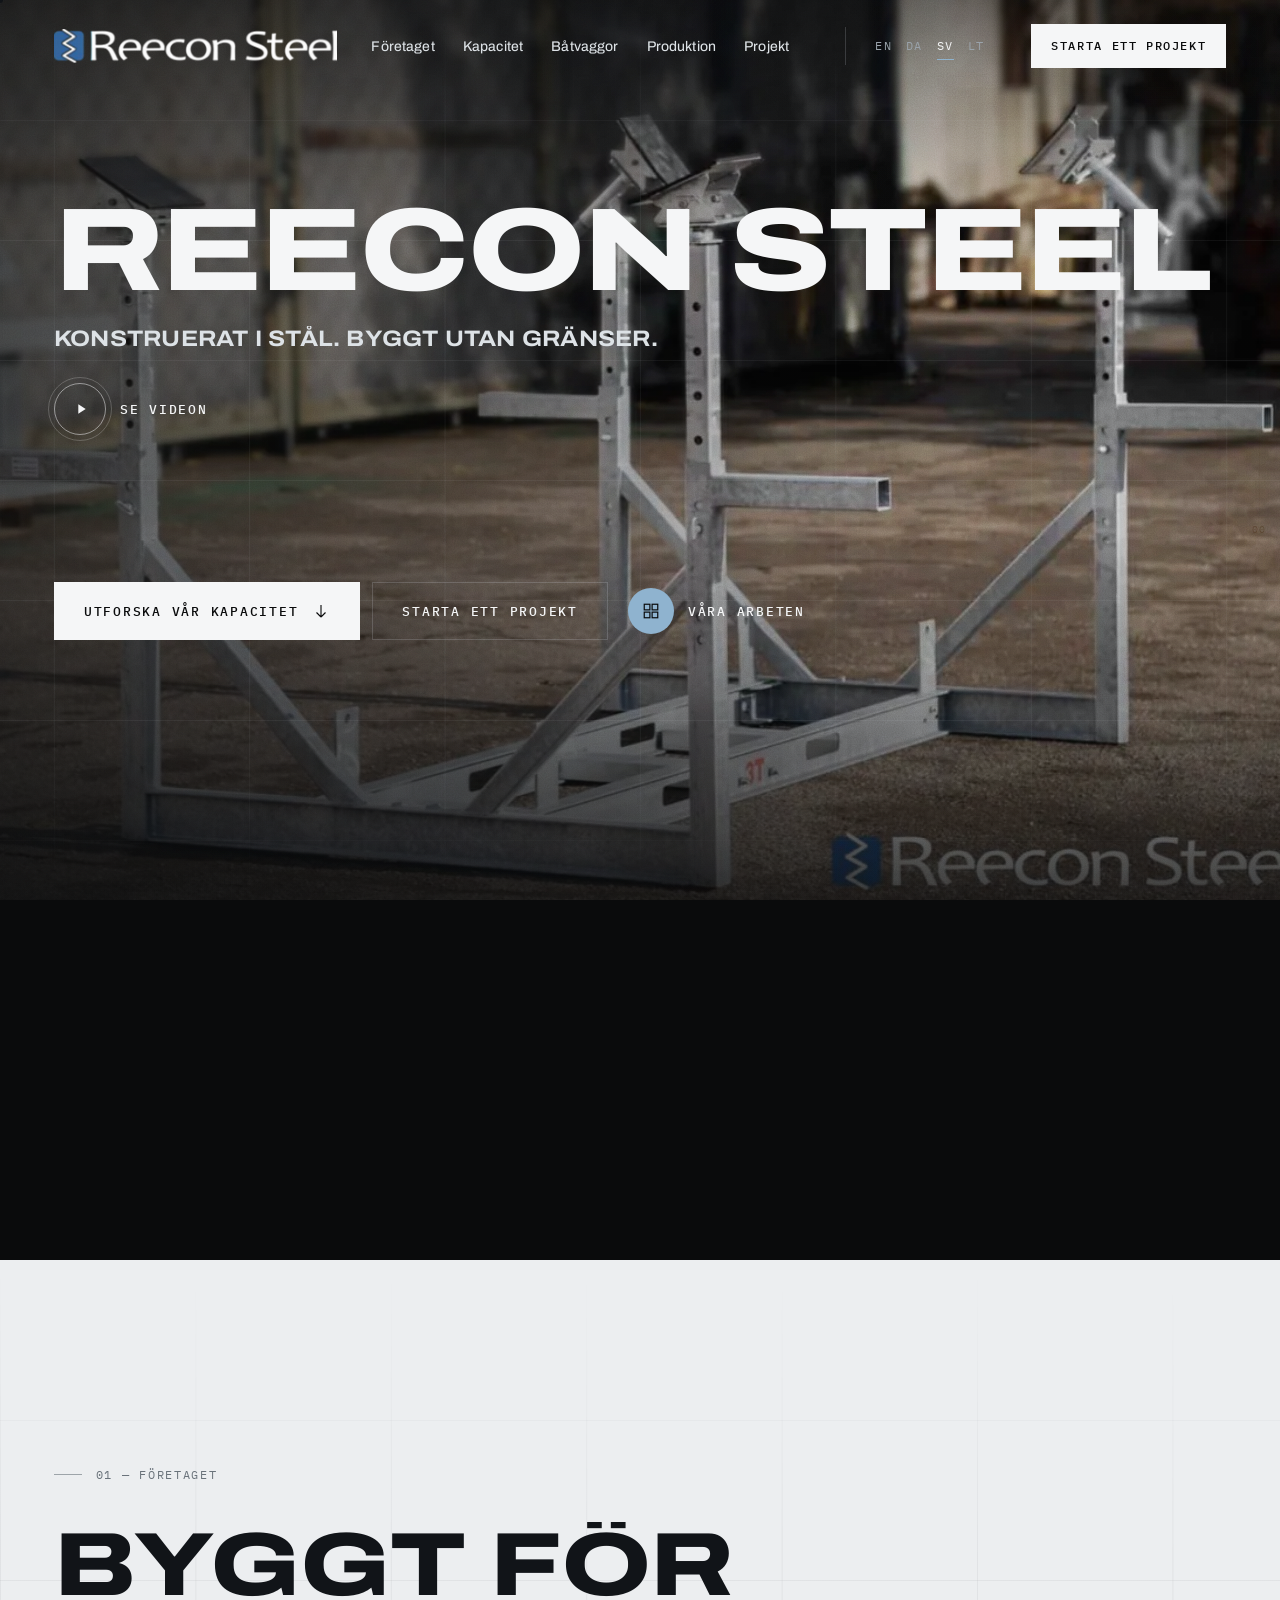
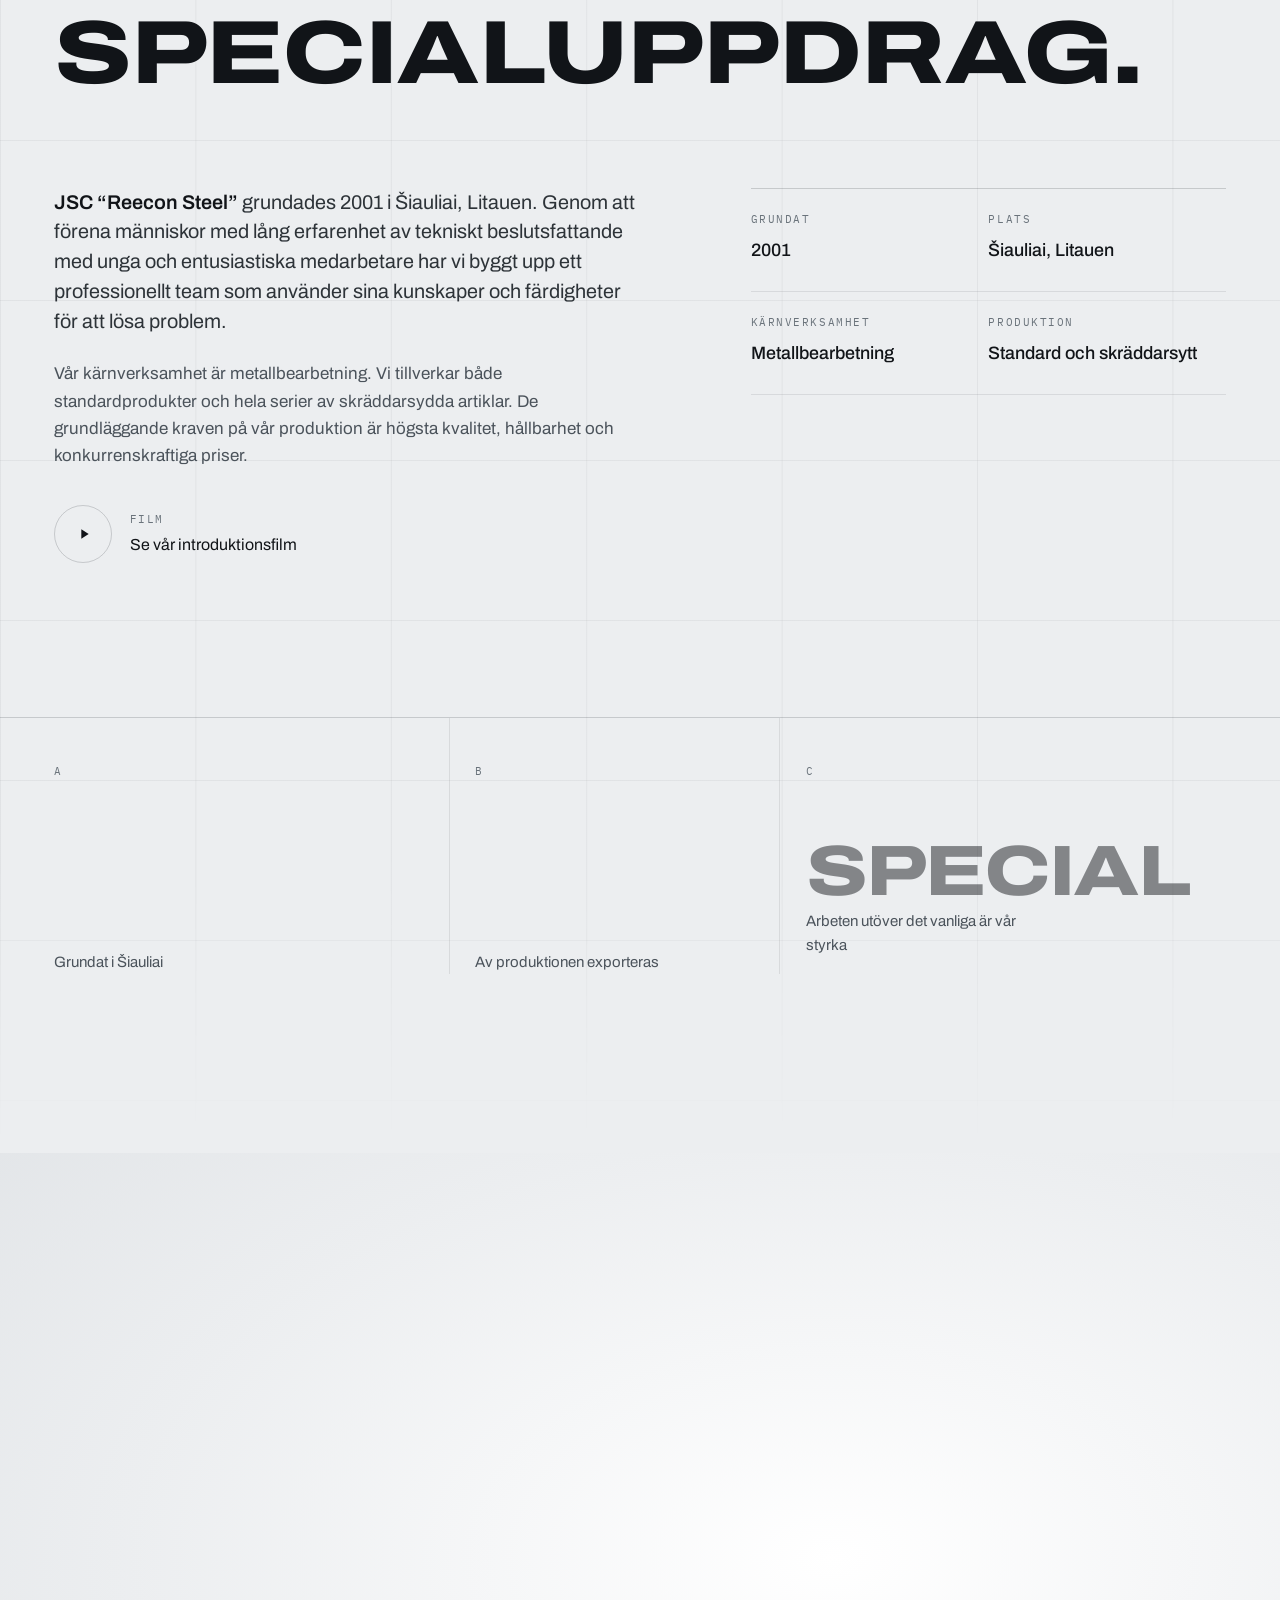
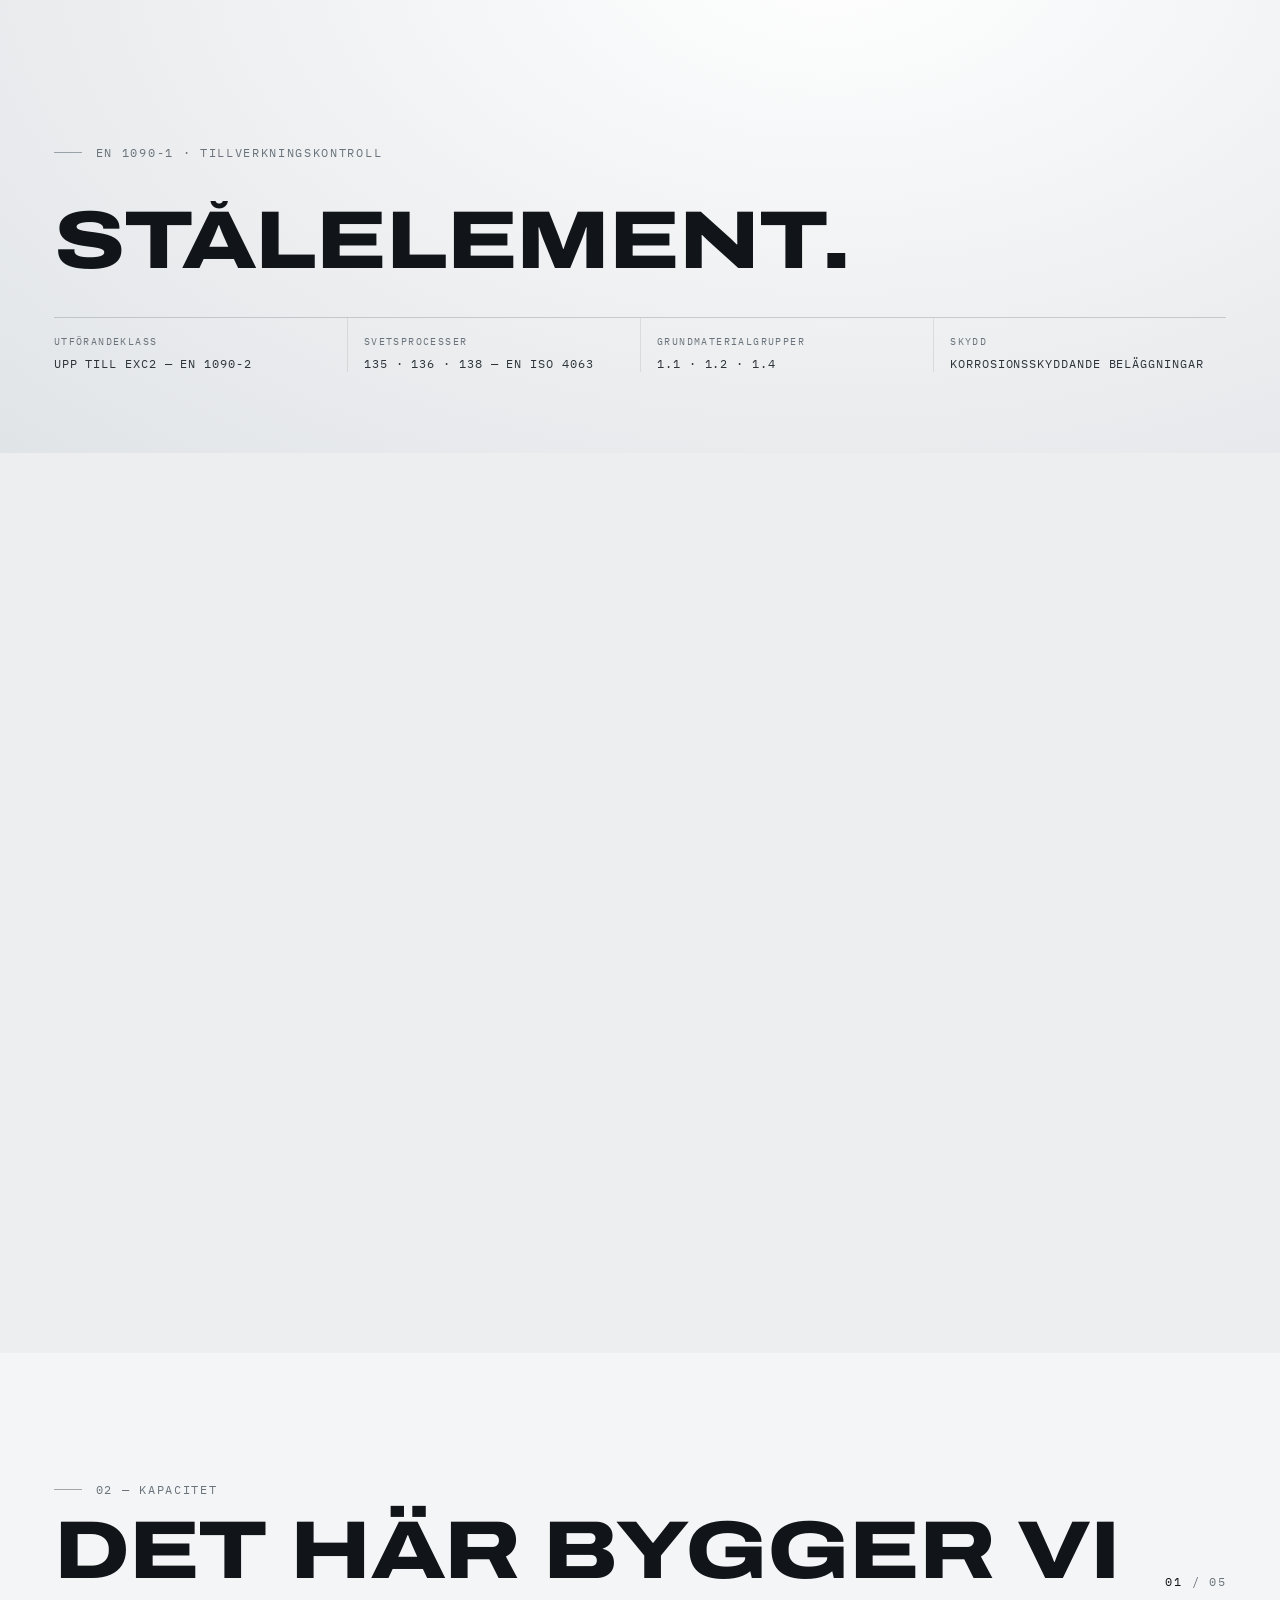
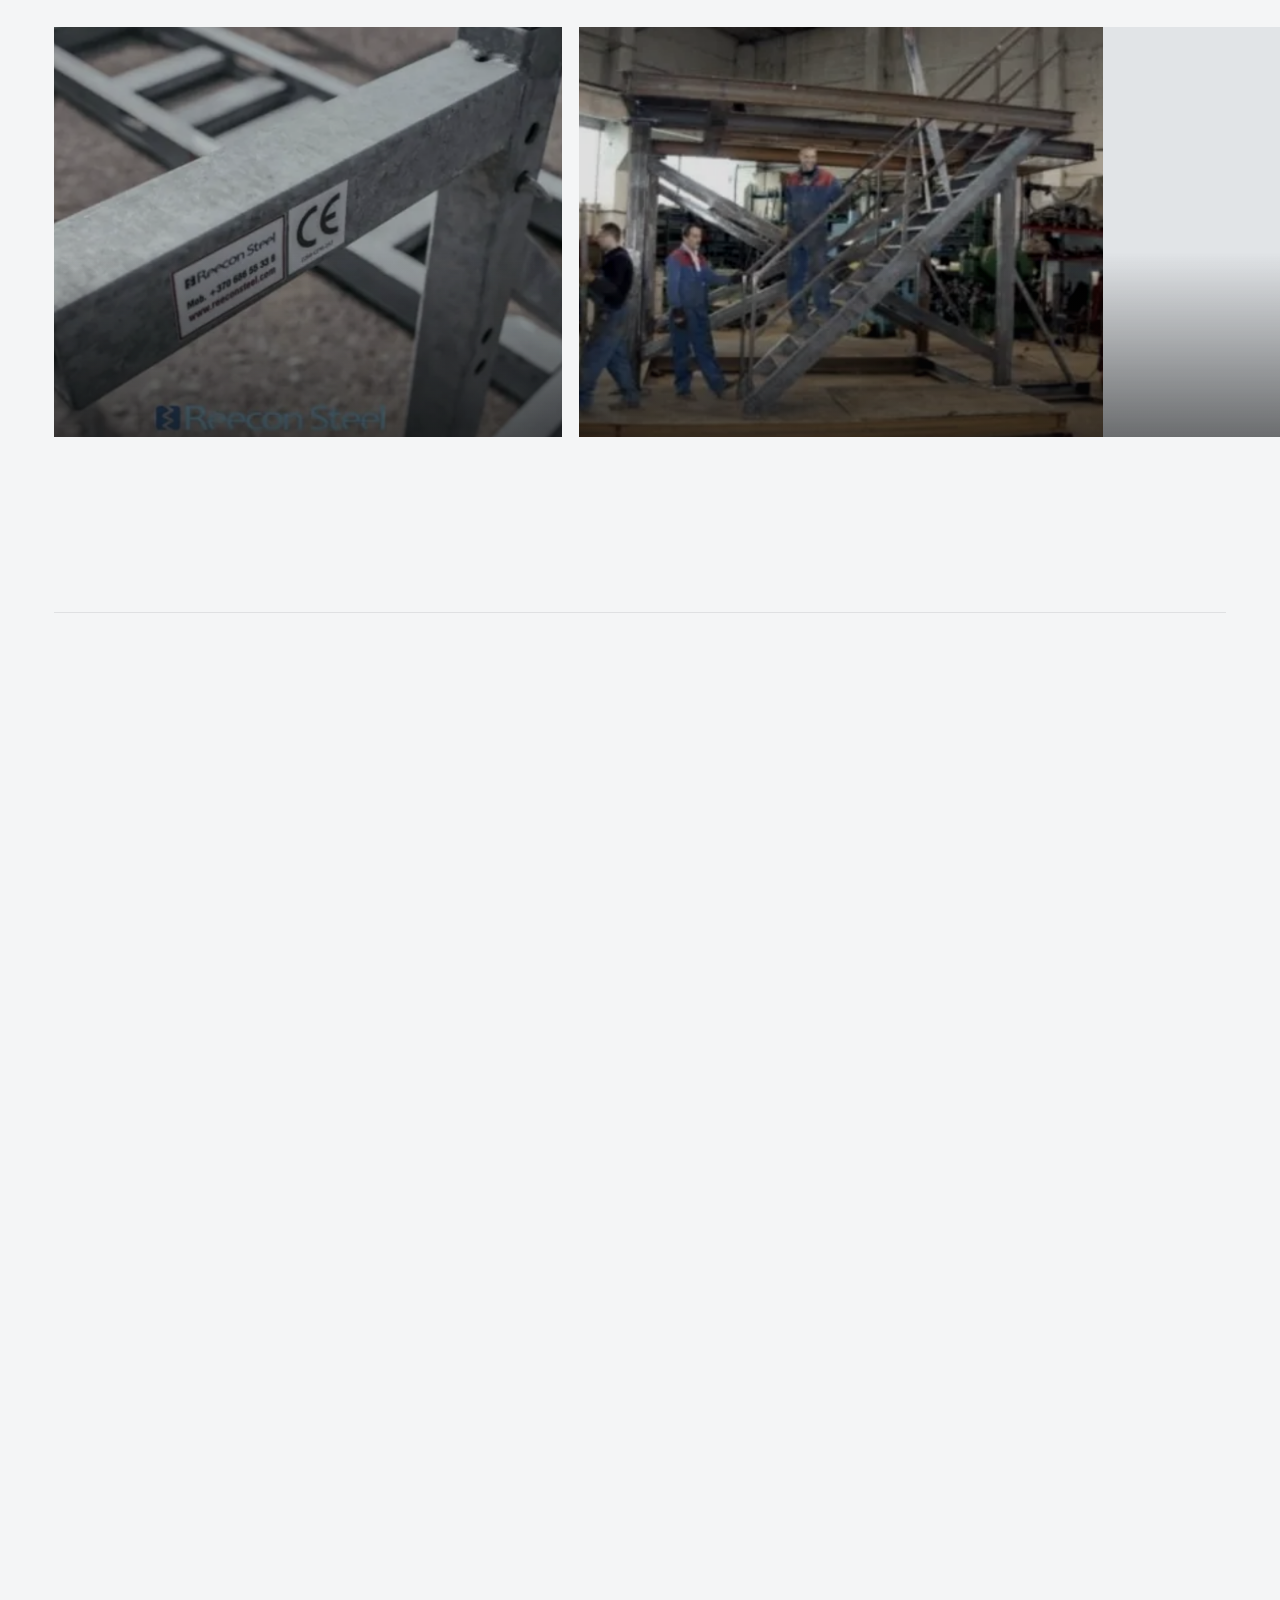
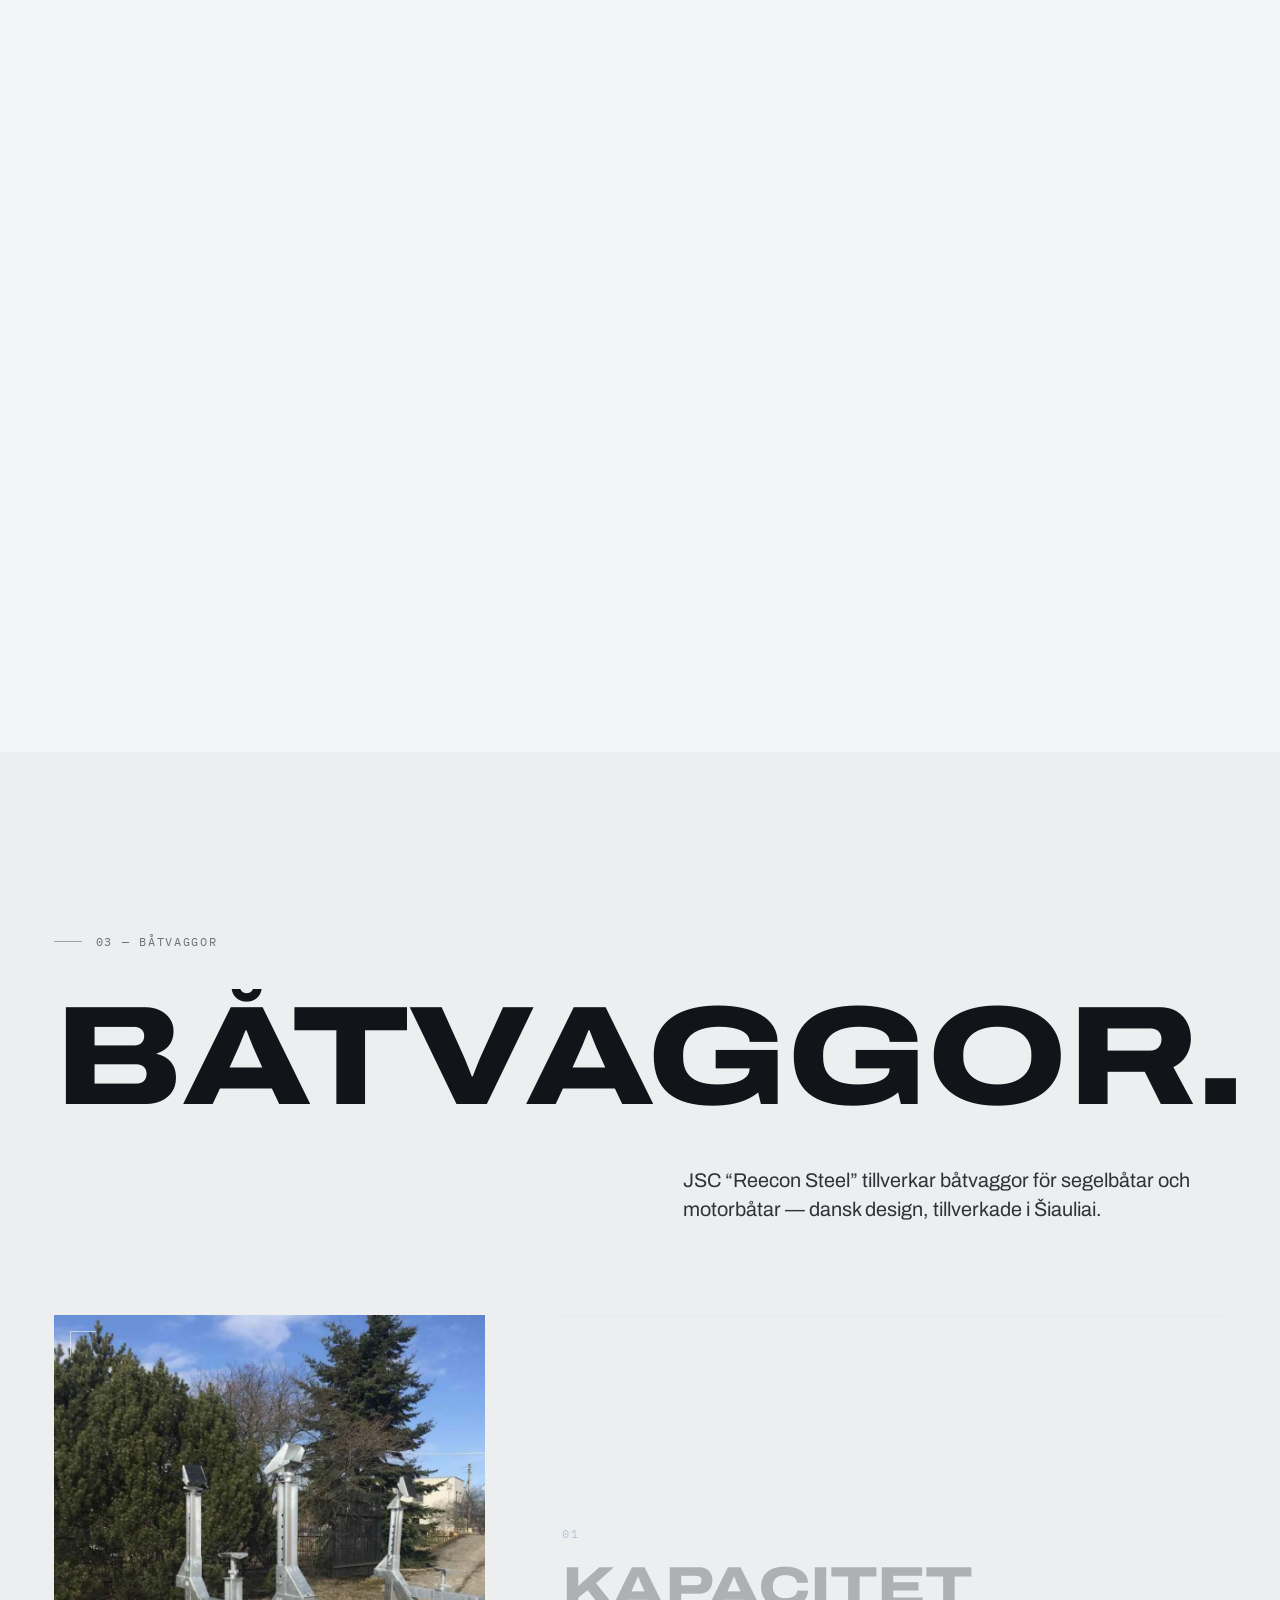
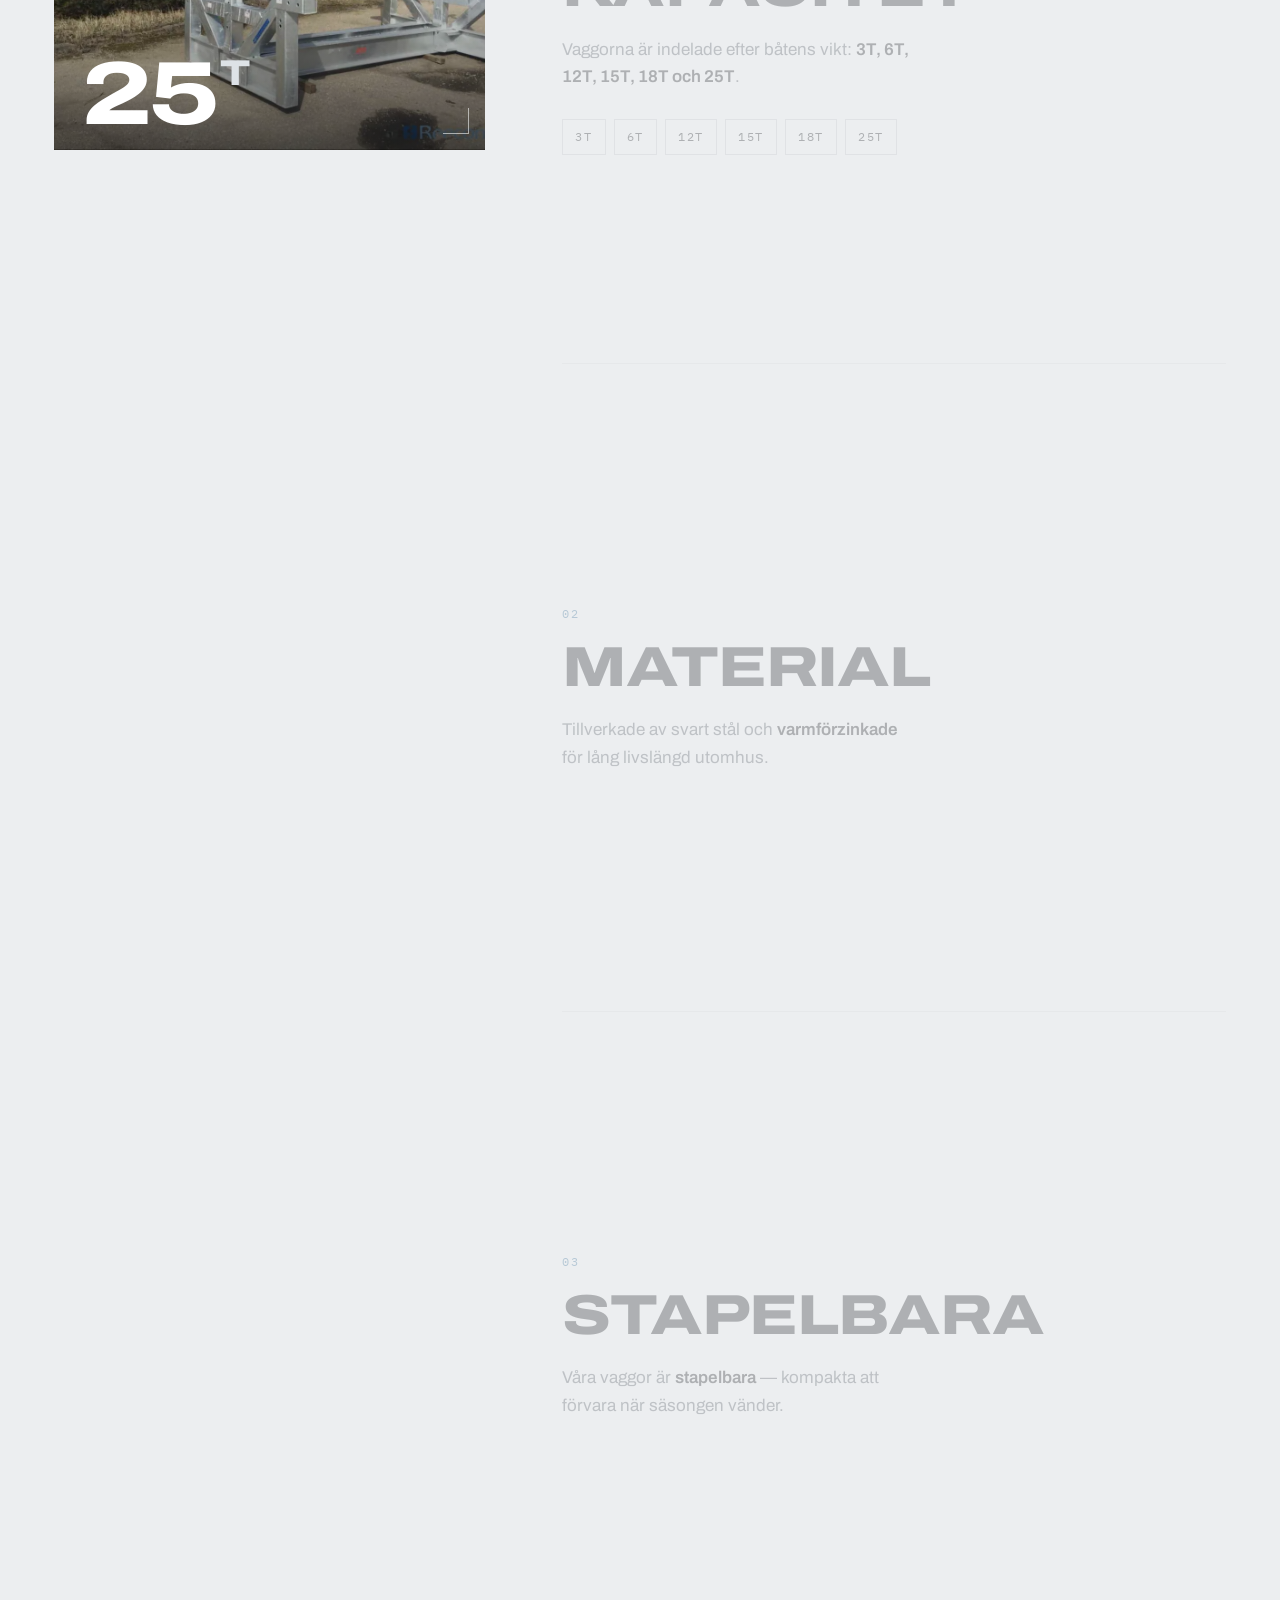
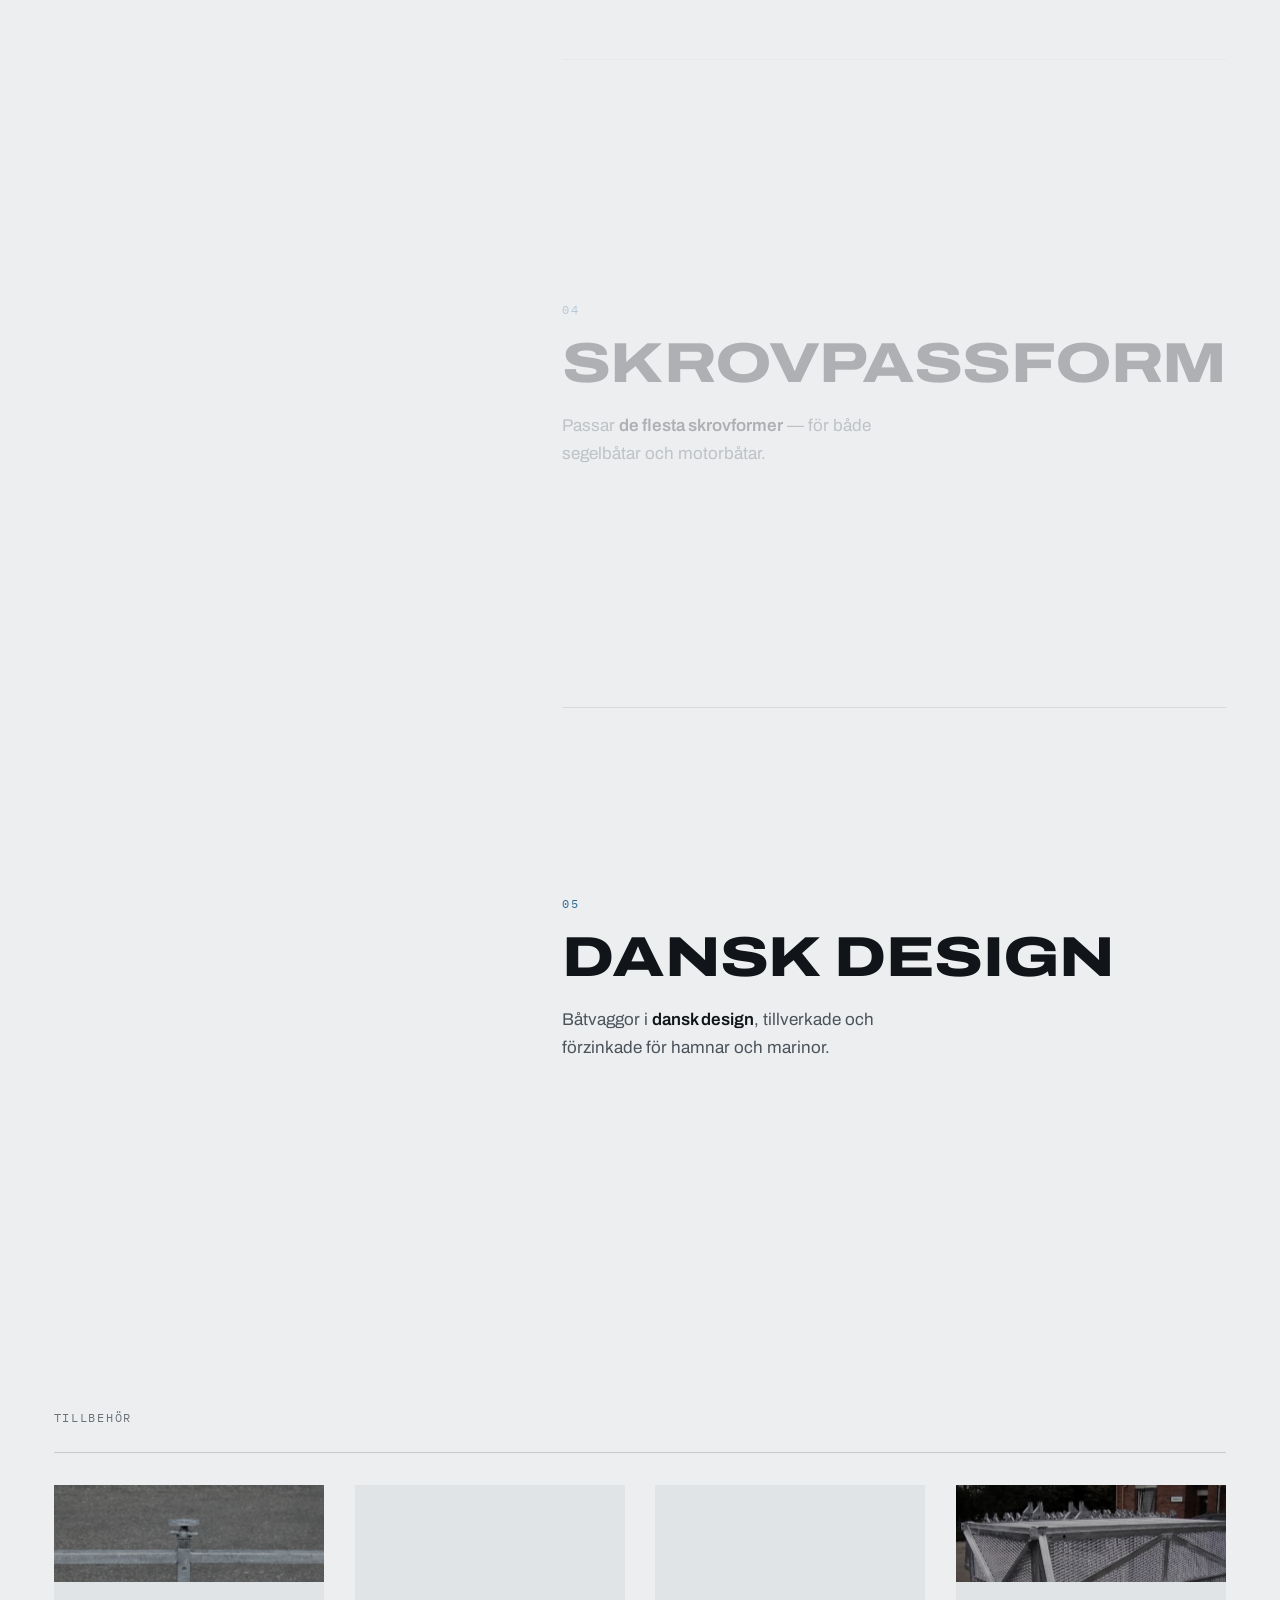
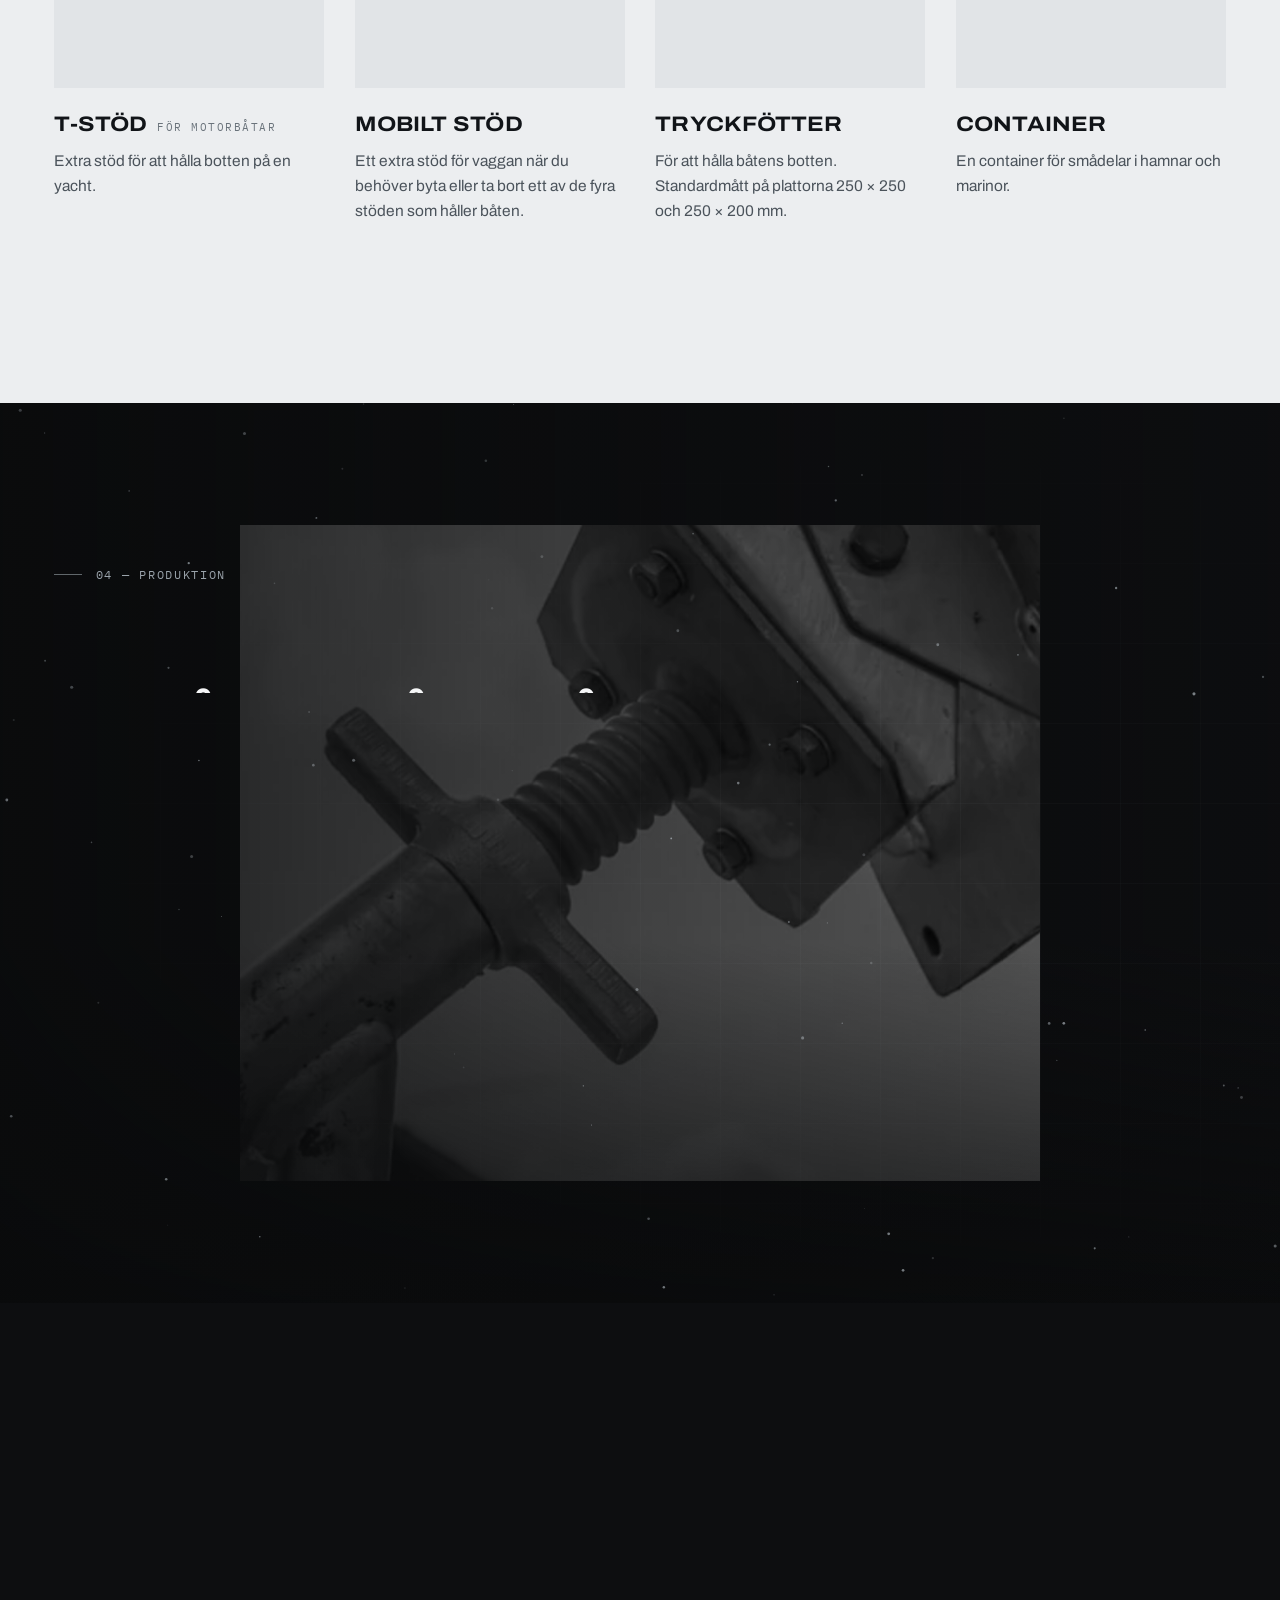
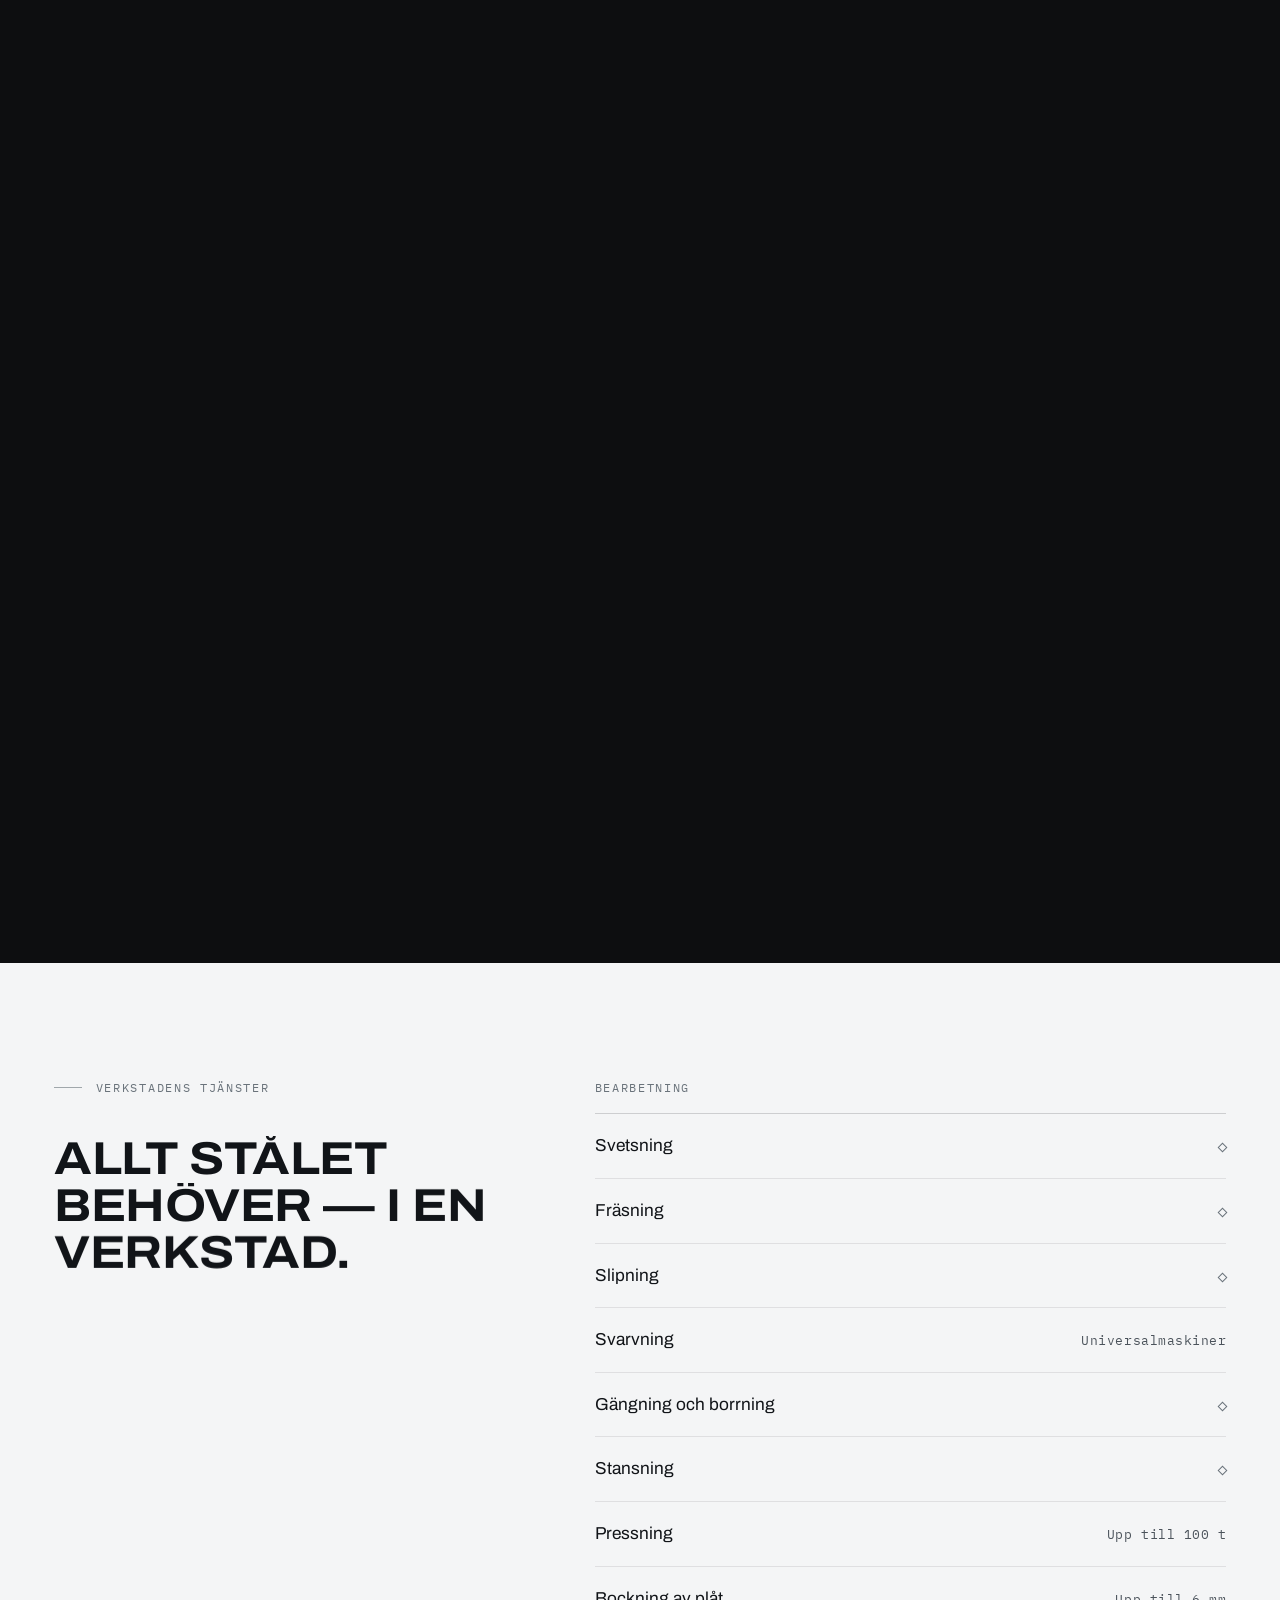
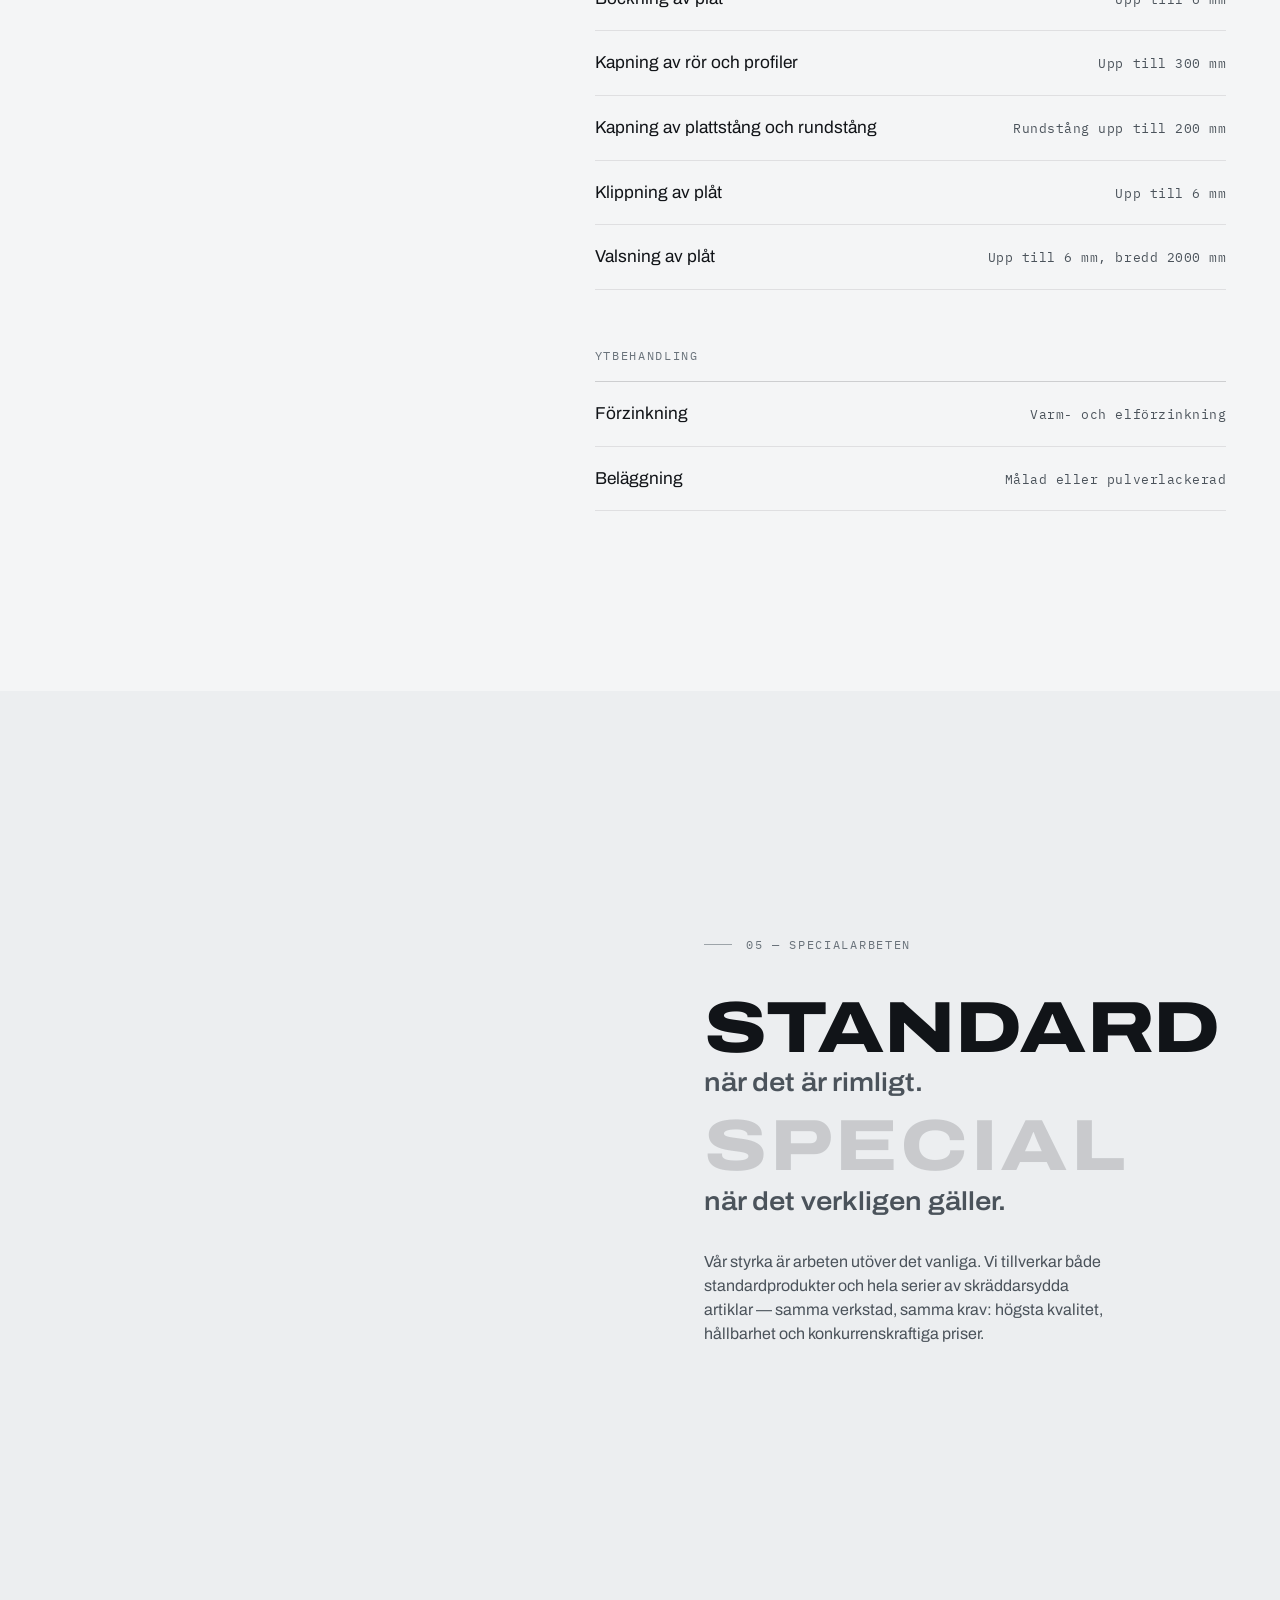
<file: sv.html>
<!doctype html>
<html lang="sv">
<head>
  <meta charset="utf-8">
  <meta name="viewport" content="width=device-width, initial-scale=1, viewport-fit=cover">
  <title>Reecon Steel — Kundanpassad metall- och stålbearbetning i Litauen | Båtvaggor</title>
  <meta name="description" content="Reecon Steel är ett metallbearbetningsföretag i Šiauliai, Litauen, grundat 2001. Kundanpassad stålbearbetning, stålkonstruktioner och varmförzinkade båtvaggor från 3 till 25 ton. Cirka 95 % av produktionen exporteras.">
  <link rel="canonical" href="https://reeconsteel.com/sv.html">
  <link rel="alternate" hreflang="en" href="https://reeconsteel.com/">
  <link rel="alternate" hreflang="da" href="https://reeconsteel.com/da.html">
  <link rel="alternate" hreflang="sv" href="https://reeconsteel.com/sv.html">
  <link rel="alternate" hreflang="lt" href="https://reeconsteel.com/lt.html">
  <link rel="alternate" hreflang="x-default" href="https://reeconsteel.com/">
  <meta name="theme-color" content="#f4f5f6">
  <meta name="color-scheme" content="light">
  <link rel="icon" type="image/png" href="favicon.png">
  <link rel="apple-touch-icon" href="apple-touch-icon.png">

  <meta property="og:type" content="website">
  <meta property="og:locale" content="sv_SE">
  <meta property="og:site_name" content="Reecon Steel">
  <meta property="og:title" content="Reecon Steel — Konstruerat i stål. Byggt utan gränser.">
  <meta property="og:description" content="Kundanpassad metalltillverkning i Šiauliai, Litauen sedan 2001. Stålkonstruktioner, metallbearbetning och varmförzinkade båtvaggor.">
  <meta property="og:url" content="https://reeconsteel.com/sv.html">
  <meta property="og:image" content="https://reeconsteel.com/og-image.jpg">
  <meta property="og:image:width" content="1200">
  <meta property="og:image:height" content="630">
  <meta name="twitter:card" content="summary_large_image">

  <link rel="preload" as="image" type="image/webp" imagesrcset="cradle-3t-640.webp 640w, cradle-3t-1280.webp 1280w, cradle-3t-1591.webp 1591w" imagesizes="100vw">

  <script type="application/ld+json">
  {
    "@context": "https://schema.org",
    "@type": "Organization",
    "name": "JSC Reecon Steel",
    "alternateName": "UAB Reecon Steel",
    "url": "https://reeconsteel.com/",
    "logo": "https://reeconsteel.com/logo@2x.png",
    "foundingDate": "2001",
    "email": "info@reeconsteel.com",
    "telephone": "+37068655338",
    "vatID": "LT117231219",
    "taxID": "111723128",
    "address": {
      "@type": "PostalAddress",
      "streetAddress": "V. Bielskio 32a",
      "postalCode": "LT-76135",
      "addressLocality": "Šiauliai",
      "addressCountry": "LT"
    },
    "sameAs": [
      "https://www.linkedin.com/company/reecon-steel",
      "https://www.facebook.com/uabreeconsteel"
    ],
    "knowsAbout": ["Metal fabrication", "Steel fabrication", "Metalworking", "Boat cradles", "Hot-dip galvanizing", "Steel constructions"]
  }
  </script>
  <script>document.documentElement.classList.add('js');</script>
  <script type="module" crossorigin src="./gsap-C8IefbVz.js"></script>
  <script type="module" crossorigin src="./main-CA2ZL8Ps.js"></script>
  <link rel="stylesheet" crossorigin href="./main-BP-TOZ50.css">
</head>
<body>
  <a class="skip" href="#main">Hoppa till innehållet</a>

  <!-- Intro curtain -->
  <div class="curtain" aria-hidden="true"><span class="curtain__line"></span></div>

  <!-- Scroll progress -->
  <div class="progress" aria-hidden="true"><span class="progress__bar"></span><span class="progress__num mono">00</span></div>

  <!-- Cursor -->
  <div class="cursor" aria-hidden="true"><span class="cursor__dot"></span><span class="cursor__ring"><span class="cursor__label mono">Visa</span></span></div>

  <header class="header" data-header>
    <div class="header__inner">
      <a href="#top" class="header__logo" aria-label="Reecon Steel — till toppen">
        <img class="logo--dark" src="logo-dark.png" srcset="logo-dark.png 1x, logo-dark@2x.png 2x" alt="Reecon Steel" width="300" height="36"><img class="logo--light" src="logo.png" srcset="logo.png 1x, logo@2x.png 2x" alt="Reecon Steel" width="300" height="36">
      </a>
      <nav class="nav" aria-label="Huvudmeny">
        <ul>
          <li><a href="#company" class="link">Företaget</a></li>
          <li><a href="#build" class="link">Kapacitet</a></li>
          <li><a href="#cradles" class="link">Båtvaggor</a></li>
          <li><a href="#production" class="link">Produktion</a></li>
          <li><a href="#projects" class="link">Projekt</a></li>
        </ul>
      </nav>
      <div class="lang" role="navigation" aria-label="Språk">
        <a href="./" hreflang="en" lang="en" data-lang-link="en" data-cursor="cta">EN</a>
        <a href="da.html" hreflang="da" lang="da" data-lang-link="da" data-cursor="cta">DA</a>
        <a href="sv.html" hreflang="sv" lang="sv" data-lang-link="sv" aria-current="page" data-cursor="cta">SV</a>
        <a href="lt.html" hreflang="lt" lang="lt" data-lang-link="lt" data-cursor="cta">LT</a>
      </div>
      <a href="#contact" class="btn btn--small header__cta" data-magnetic data-cursor="cta"><span>Starta ett projekt</span></a>
      <button class="menu-toggle" aria-expanded="false" aria-controls="mobile-menu" data-menu-toggle>
        <span class="sr-only">Meny</span><span class="menu-toggle__bars" aria-hidden="true"><i></i><i></i></span>
      </button>
    </div>
  </header>

  <div class="mobile-menu theme-dark" id="mobile-menu" hidden data-mobile-menu>
    <nav aria-label="Mobilmeny">
      <ol>
        <li><a href="#company"><span class="mono">01</span>Företaget</a></li>
        <li><a href="#build"><span class="mono">02</span>Kapacitet</a></li>
        <li><a href="#cradles"><span class="mono">03</span>Båtvaggor</a></li>
        <li><a href="#production"><span class="mono">04</span>Produktion</a></li>
        <li><a href="#projects"><span class="mono">05</span>Projekt</a></li>
        <li><a href="#contact"><span class="mono">06</span>Kontakt</a></li>
      </ol>
    </nav>
    <div class="mobile-menu__foot">
      <div class="lang lang--menu" role="navigation" aria-label="Språk">
        <a href="./" hreflang="en" lang="en" data-lang-link="en">English</a>
        <a href="da.html" hreflang="da" lang="da" data-lang-link="da">Dansk</a>
        <a href="sv.html" hreflang="sv" lang="sv" data-lang-link="sv" aria-current="page">Svenska</a>
        <a href="lt.html" hreflang="lt" lang="lt" data-lang-link="lt">Lietuvių</a>
      </div>
      <a href="tel:+37068655338">+370 686 55338</a>
      <a href="mailto:info@reeconsteel.com">info@reeconsteel.com</a>
    </div>
  </div>

  <main id="main">

    <!-- ============ HERO ============ -->
    <section class="hero theme-dark" id="top" data-hero aria-labelledby="hero-title">
      <div class="hero__sticky">
        <div class="hero__media" data-hero-media>
          <div class="hero__zoom" data-hero-zoom>
            <picture><source type="image/webp" srcset="cradle-3t-640.webp 640w, cradle-3t-1280.webp 1280w, cradle-3t-1591.webp 1591w" sizes="100vw"><img src="cradle-3t-1280.webp" alt="Varmförzinkad båtvagga för 3 ton tillverkad av Reecon Steel" width="1280" height="862" class="hero__img" fetchpriority="high" decoding="async" data-full="cradle-3t-1591.webp"></picture>
            <div class="hero__video" data-hero-video="ibqzM9rJnuw" aria-hidden="true"></div>
          </div>
        </div>
        <div class="hero__shade"></div>
        <div class="texture" aria-hidden="true"></div>
        <div class="gridlines" aria-hidden="true"></div>

        <div class="hero__content wrap" data-hero-content>
          <p class="eyebrow mono" data-intro="eyebrow"><span class="eyebrow__dash"></span>Šiauliai, Litauen — sedan 2001</p>
          <div class="hero__head" data-hero-title>
            <h1 class="hero__name" id="hero-title"><span class="line"><span class="line__in">Reecon Steel</span></span></h1>
            <p class="hero__tagline"><span class="line"><span class="line__in">Konstruerat i stål. Byggt utan gränser.</span></span></p>
            <button class="hero-film" type="button" data-film="ibqzM9rJnuw" data-intro="film" data-cursor="cta">
              <span class="hero-film__icon" aria-hidden="true"><svg viewBox="0 0 24 24"><path d="M8 5v14l11-7z"/></svg></span>
              <span class="hero-film__label">Se videon</span>
            </button>
          </div>
          <div class="hero__foot">
            <p class="hero__lede" data-intro="lede">Kundanpassad metalltillverkning — från standardprodukter till hela serier av skräddarsydda stålartiklar. Svetsat, förzinkat och levererat från vår verkstad — cirka 95 % av produktionen exporteras.</p>
            <div class="hero__ctas" data-intro="cta">
              <a href="#build" class="btn" data-magnetic data-cursor="cta"><span>Utforska vår kapacitet</span><svg viewBox="0 0 24 24" aria-hidden="true"><path d="M12 4v16m0 0-6-6m6 6 6-6"/></svg></a>
              <a href="#contact" class="btn btn--ghost" data-magnetic data-cursor="cta"><span>Starta ett projekt</span></a>
              <button type="button" class="gal-btn" data-open-gallery data-magnetic data-cursor="cta" aria-label="Öppna projektgalleriet">
                <span class="gal-btn__icon" aria-hidden="true"><svg viewBox="0 0 24 24"><rect x="3" y="3" width="7.5" height="7.5"/><rect x="13.5" y="3" width="7.5" height="7.5"/><rect x="3" y="13.5" width="7.5" height="7.5"/><rect x="13.5" y="13.5" width="7.5" height="7.5"/></svg></span>
                <span class="gal-btn__label">Våra arbeten</span>
              </button>
            </div>
          </div>
        </div>

        <div class="hero__scroll mono" aria-hidden="true" data-intro="scroll"><span>Skrolla</span><i></i></div>
      </div>
    </section>

    <!-- ============ COMPANY ============ -->
    <section class="company section" id="company" aria-labelledby="company-title">
      <div class="gridlines gridlines--drift" aria-hidden="true" data-drift></div>
      <div class="wrap">
        <p class="label mono" data-reveal>01 — Företaget</p>
        <h2 class="display company__title" id="company-title" data-split>Byggt för specialuppdrag.</h2>

        <div class="company__body">
          <div class="company__text" data-reveal>
            <p class="lead"><strong>JSC “Reecon Steel”</strong> grundades 2001 i Šiauliai, Litauen. Genom att förena människor med lång erfarenhet av tekniskt beslutsfattande med unga och entusiastiska medarbetare har vi byggt upp ett professionellt team som använder sina kunskaper och färdigheter för att lösa problem.</p>
            <p>Vår kärnverksamhet är metallbearbetning. Vi tillverkar både standardprodukter och hela serier av skräddarsydda artiklar. De grundläggande kraven på vår produktion är högsta kvalitet, hållbarhet och konkurrenskraftiga priser.</p>
            <button class="film" type="button" data-film="ibqzM9rJnuw" data-cursor="cta">
              <span class="film__icon" aria-hidden="true"><svg viewBox="0 0 24 24"><path d="M8 5v14l11-7z"/></svg></span>
              <span><span class="mono">Film</span>Se vår introduktionsfilm</span>
            </button>
          </div>
          <dl class="facts" data-reveal>
            <div><dt class="mono">Grundat</dt><dd>2001</dd></div>
            <div><dt class="mono">Plats</dt><dd>Šiauliai, Litauen</dd></div>
            <div><dt class="mono">Kärnverksamhet</dt><dd>Metallbearbetning</dd></div>
            <div><dt class="mono">Produktion</dt><dd>Standard och skräddarsytt</dd></div>
          </dl>
        </div>
      </div>

      <div class="stats wrap" data-stats>
        <div class="stat" data-stat>
          <span class="stat__index mono">A</span>
          <p class="stat__num"><span data-count="2001" data-from="1950">2001</span></p>
          <p class="stat__label">Grundat i Šiauliai</p>
        </div>
        <div class="stat" data-stat>
          <span class="stat__index mono">B</span>
          <p class="stat__num"><span class="stat__tilde">~</span><span data-count="95">95</span><span class="stat__unit">%</span></p>
          <p class="stat__label">Av produktionen exporteras</p>
        </div>
        <div class="stat" data-stat>
          <span class="stat__index mono">C</span>
          <p class="stat__num stat__num--word">Special</p>
          <p class="stat__label">Arbeten utöver det vanliga är vår styrka</p>
        </div>
      </div>
    </section>

    <!-- ============ 3D STRUCTURE ============ -->
    <section class="structure" id="structure" aria-label="Stålelement" data-structure>
      <div class="structure__sticky">
        <canvas class="structure__canvas" data-grid-canvas aria-hidden="true"></canvas>
        <div class="structure__fallback" aria-hidden="true"></div>
        <div class="structure__overlay wrap">
          <p class="label mono">EN 1090-1 · Tillverkningskontroll</p>
          <h2 class="display structure__title" data-split>Stålelement.</h2>
          <ul class="structure__specs mono">
            <li><span>Utförandeklass</span>upp till EXC2 — EN 1090-2</li>
            <li><span>Svetsprocesser</span>135 · 136 · 138 — EN ISO 4063</li>
            <li><span>Grundmaterialgrupper</span>1.1 · 1.2 · 1.4</li>
            <li><span>Skydd</span>Korrosionsskyddande beläggningar</li>
          </ul>
        </div>
      </div>
    </section>

    <!-- ============ WHAT WE BUILD ============ -->
    <section class="build" id="build" aria-labelledby="build-title" data-build>
      <div class="build__sticky">
        <div class="build__head wrap">
          <p class="label mono">02 — Kapacitet</p>
          <h2 class="display build__title" id="build-title">Det här bygger vi</h2>
          <p class="build__hint mono" aria-hidden="true"><span data-build-count>01</span> / 05</p>
        </div>
        <div class="build__track" data-build-track>
          <article class="panel" data-cursor="view">
            <div class="panel__media" data-tilt>
              <picture><source type="image/webp" srcset="ce-marking-640.webp 640w, ce-marking-800.webp 800w" sizes="(min-width: 1024px) 40vw, 100vw"><img src="ce-marking-800.webp" alt="Svetsad, varmförzinkad stålprofil med CE-märkning" width="800" height="533" class="panel__img" loading="lazy" decoding="async" data-full="ce-marking-800.webp"></picture>
            </div>
            <div class="panel__body">
              <span class="panel__num mono">01</span>
              <h3 class="panel__title">Metallbearbetning</h3>
              <p>Svetsning, fräsning, slipning, svarvning, gängning och borrning, stansning, pressning upp till 100 t, bockning, kapning och valsning — under ett tak.</p>
            </div>
          </article>
          <article class="panel" data-cursor="view">
            <div class="panel__media" data-tilt>
              <picture><source type="image/webp" srcset="stairs-workshop-433.webp 433w" sizes="(min-width: 1024px) 40vw, 100vw"><img src="stairs-workshop-433.webp" alt="Stålträppa och plattformskonstruktion i Reecon Steels verkstad" width="433" height="325" class="panel__img" loading="lazy" decoding="async" data-full="stairs-workshop-433.webp"></picture>
            </div>
            <div class="panel__body">
              <span class="panel__num mono">02</span>
              <h3 class="panel__title">Stålkonstruktioner</h3>
              <p>Plattformar av olika slag, liftkomponenter, stegar i olika storlekar och andra specialtillverkade stålprodukter.</p>
            </div>
          </article>
          <article class="panel" data-cursor="view">
            <div class="panel__media" data-tilt>
              <picture><source type="image/webp" srcset="cradle-12t-640.webp 640w, cradle-12t-1280.webp 1280w, cradle-12t-1574.webp 1574w" sizes="(min-width: 1024px) 40vw, 100vw"><img src="cradle-12t-1280.webp" alt="Förzinkad båtvagga för 12 ton med justerbara stöd" width="1280" height="872" class="panel__img" loading="lazy" decoding="async" data-full="cradle-12t-1574.webp"></picture>
            </div>
            <div class="panel__body">
              <span class="panel__num mono">03</span>
              <h3 class="panel__title">Båtvaggor</h3>
              <p>Vaggor för segelbåtar och motorbåtar från 3 till 25 ton — svart stål, varmförzinkade och stapelbara.</p>
            </div>
          </article>
          <article class="panel" data-cursor="view">
            <div class="panel__media" data-tilt>
              <picture><source type="image/webp" srcset="bbq-grill-640.webp 640w, bbq-grill-800.webp 800w" sizes="(min-width: 1024px) 40vw, 100vw"><img src="bbq-grill-800.webp" alt="Grill i svart stål på böjda stålben" width="800" height="533" class="panel__img" loading="lazy" decoding="async" data-full="bbq-grill-800.webp"></picture>
            </div>
            <div class="panel__body">
              <span class="panel__num mono">04</span>
              <h3 class="panel__title">Grillplatser</h3>
              <p>Grillar och grillplatser i stål tillverkade i vår egen verkstad — från kompakta grillar till modeller på hjul.</p>
            </div>
          </article>
          <article class="panel" data-cursor="view">
            <div class="panel__media" data-tilt>
              <picture><source type="image/webp" srcset="pressfoot-detail-640.webp 640w, pressfoot-detail-1280.webp 1280w, pressfoot-detail-1600.webp 1600w" sizes="(min-width: 1024px) 40vw, 100vw"><img src="pressfoot-detail-1280.webp" alt="Närbild av en förzinkad tryckfot med justerbart huvud" width="1280" height="854" class="panel__img" loading="lazy" decoding="async" data-full="pressfoot-detail-1600.webp"></picture>
            </div>
            <div class="panel__body">
              <span class="panel__num mono">05</span>
              <h3 class="panel__title">Specialbeställningar</h3>
              <p>Andra metallprodukter på specialbeställning — enstaka exemplar eller hela serier av skräddarsydda artiklar.</p>
            </div>
          </article>
        </div>
        <div class="build__bar" aria-hidden="true"><span data-build-bar></span></div>
      </div>
    </section>

    <!-- ============ BOAT CRADLES ============ -->
    <section class="cradles section" id="cradles" aria-labelledby="cradles-title">
      <div class="wrap">
        <div class="cradles__intro">
          <p class="label mono" data-reveal>03 — Båtvaggor</p>
          <h2 class="display cradles__title" id="cradles-title" data-split>Båtvaggor.</h2>
          <p class="lead cradles__lede" data-reveal>JSC “Reecon Steel” tillverkar båtvaggor för segelbåtar och motorbåtar — dansk design, tillverkade i Šiauliai.</p>
        </div>

        <div class="cradles__grid">
          <div class="cradles__stage" data-cradle-stage>
            <div class="cradles__frame">
              <figure class="cradles__fig is-active" data-cradle-img="0"><picture><source type="image/webp" srcset="cradle-3t-640.webp 640w, cradle-3t-1280.webp 1280w, cradle-3t-1591.webp 1591w" sizes="(min-width: 1024px) 55vw, 100vw"><img src="cradle-3t-1280.webp" alt="Båtvagga för 3 ton" width="1280" height="862" class="" loading="lazy" decoding="async" data-full="cradle-3t-1591.webp"></picture></figure>
              <figure class="cradles__fig" data-cradle-img="1"><picture><source type="image/webp" srcset="cradle-6t-640.webp 640w, cradle-6t-1280.webp 1280w, cradle-6t-1600.webp 1600w" sizes="(min-width: 1024px) 55vw, 100vw"><img src="cradle-6t-1280.webp" alt="Båtvagga för 6 ton" width="1280" height="854" class="" loading="lazy" decoding="async" data-full="cradle-6t-1600.webp"></picture></figure>
              <figure class="cradles__fig" data-cradle-img="2"><picture><source type="image/webp" srcset="cradle-12t-640.webp 640w, cradle-12t-1280.webp 1280w, cradle-12t-1574.webp 1574w" sizes="(min-width: 1024px) 55vw, 100vw"><img src="cradle-12t-1280.webp" alt="Båtvagga för 12 ton" width="1280" height="872" class="" loading="lazy" decoding="async" data-full="cradle-12t-1574.webp"></picture></figure>
              <figure class="cradles__fig" data-cradle-img="3"><picture><source type="image/webp" srcset="cradle-18t-640.webp 640w, cradle-18t-1280.webp 1280w, cradle-18t-1429.webp 1429w" sizes="(min-width: 1024px) 55vw, 100vw"><img src="cradle-18t-1280.webp" alt="Båtvagga för 18 ton" width="1280" height="960" class="" loading="lazy" decoding="async" data-full="cradle-18t-1429.webp"></picture></figure>
              <figure class="cradles__fig" data-cradle-img="4"><picture><source type="image/webp" srcset="cradle-25t-640.webp 640w, cradle-25t-1280.webp 1280w, cradle-25t-1429.webp 1429w" sizes="(min-width: 1024px) 55vw, 100vw"><img src="cradle-25t-1280.webp" alt="Båtvagga för 25 ton" width="1280" height="960" class="" loading="lazy" decoding="async" data-full="cradle-25t-1429.webp"></picture></figure>
              <div class="cradles__ton" aria-hidden="true"><span data-ton>3</span><small>T</small></div>
              <span class="cradles__corner cradles__corner--tl" aria-hidden="true"></span>
              <span class="cradles__corner cradles__corner--br" aria-hidden="true"></span>
            </div>
          </div>

          <ol class="cradles__steps">
            <li class="step" data-cradle-step="0" data-ton-value="3">
              <span class="step__num mono">01</span>
              <h3 class="step__title">Kapacitet</h3>
              <p>Vaggorna är indelade efter båtens vikt: <strong>3T, 6T, 12T, 15T, 18T och 25T</strong>.</p>
              <ul class="tons mono" aria-label="Tillgängliga kapaciteter"><li>3T</li><li>6T</li><li>12T</li><li>15T</li><li>18T</li><li>25T</li></ul>
            </li>
            <li class="step" data-cradle-step="1" data-ton-value="6">
              <span class="step__num mono">02</span>
              <h3 class="step__title">Material</h3>
              <p>Tillverkade av svart stål och <strong>varmförzinkade</strong> för lång livslängd utomhus.</p>
            </li>
            <li class="step" data-cradle-step="2" data-ton-value="12">
              <span class="step__num mono">03</span>
              <h3 class="step__title">Stapelbara</h3>
              <p>Våra vaggor är <strong>stapelbara</strong> — kompakta att förvara när säsongen vänder.</p>
            </li>
            <li class="step" data-cradle-step="3" data-ton-value="18">
              <span class="step__num mono">04</span>
              <h3 class="step__title">Skrovpassform</h3>
              <p>Passar <strong>de flesta skrovformer</strong> — för både segelbåtar och motorbåtar.</p>
            </li>
            <li class="step" data-cradle-step="4" data-ton-value="25">
              <span class="step__num mono">05</span>
              <h3 class="step__title">Dansk design</h3>
              <p>Båtvaggor i <strong>dansk design</strong>, tillverkade och förzinkade för hamnar och marinor.</p>
            </li>
          </ol>
        </div>

        <div class="parts">
          <h3 class="parts__title"><span class="mono">Tillbehör</span></h3>
          <div class="parts__grid">
            <article class="part" data-reveal>
              <div class="part__media img-reveal" data-img-reveal><picture><source type="image/webp" srcset="t-support-640.webp 640w, t-support-750.webp 750w" sizes="(min-width: 1024px) 25vw, (min-width: 640px) 50vw, 100vw"><img src="t-support-750.webp" alt="Förzinkat T-stöd för motorbåtar" width="750" height="500" class="" loading="lazy" decoding="async" data-full="t-support-750.webp"></picture></div>
              <h4>T-stöd <span class="mono">för motorbåtar</span></h4>
              <p>Extra stöd för att hålla botten på en yacht.</p>
            </article>
            <article class="part" data-reveal>
              <div class="part__media img-reveal" data-img-reveal><picture><source type="image/webp" srcset="mobile-stander-640.webp 640w, mobile-stander-750.webp 750w" sizes="(min-width: 1024px) 25vw, (min-width: 640px) 50vw, 100vw"><img src="mobile-stander-750.webp" alt="Mobilt stöd med hjul monterat på en båtvagga" width="750" height="500" class="" loading="lazy" decoding="async" data-full="mobile-stander-750.webp"></picture></div>
              <h4>Mobilt stöd</h4>
              <p>Ett extra stöd för vaggan när du behöver byta eller ta bort ett av de fyra stöden som håller båten.</p>
            </article>
            <article class="part" data-reveal>
              <div class="part__media img-reveal" data-img-reveal><picture><source type="image/webp" srcset="pressfoot-sky-640.webp 640w, pressfoot-sky-1280.webp 1280w, pressfoot-sky-1920.webp 1920w, pressfoot-sky-2400.webp 2400w" sizes="(min-width: 1024px) 25vw, (min-width: 640px) 50vw, 100vw"><img src="pressfoot-sky-1280.webp" alt="Förzinkad tryckfot med skruvjustering mot himlen" width="1280" height="853" class="" loading="lazy" decoding="async" data-full="pressfoot-sky-2400.webp"></picture></div>
              <h4>Tryckfötter</h4>
              <p>För att hålla båtens botten. Standardmått på plattorna <span class="nowrap">250 × 250</span> och <span class="nowrap">250 × 200 mm</span>.</p>
            </article>
            <article class="part" data-reveal>
              <div class="part__media img-reveal" data-img-reveal><picture><source type="image/webp" srcset="container-640.webp 640w, container-750.webp 750w" sizes="(min-width: 1024px) 25vw, (min-width: 640px) 50vw, 100vw"><img src="container-750.webp" alt="Förzinkad container av stålnät" width="750" height="500" class="" loading="lazy" decoding="async" data-full="container-750.webp"></picture></div>
              <h4>Container</h4>
              <p>En container för smådelar i hamnar och marinor.</p>
            </article>
          </div>
        </div>
      </div>
    </section>

    <!-- ============ PRODUCTION ============ -->
    <section class="production theme-dark" id="production" aria-labelledby="production-title" data-production>
      <div class="production__sticky">
        <div class="production__media" data-production-media>
          <picture><source type="image/webp" srcset="production-detail-640.webp 640w, production-detail-1280.webp 1280w, production-detail-1920.webp 1920w, production-detail-2400.webp 2400w" sizes="100vw"><img src="production-detail-1280.webp" alt="Detalj av en förzinkad, bultad tryckfot" width="1280" height="677" class="production__img" loading="lazy" decoding="async" data-full="production-detail-2400.webp"></picture>
        </div>
        <div class="production__shade"></div>
        <div class="gridlines gridlines--fine" aria-hidden="true" data-production-grid></div>
        <canvas class="particles" data-particles aria-hidden="true"></canvas>

        <div class="production__content wrap">
          <p class="label mono">04 — Produktion</p>
          <h2 class="display production__title" id="production-title" data-production-title>
            <span class="line"><span class="line__in">Från råstål</span></span>
            <span class="line"><span class="line__in">till verkliga lösningar.</span></span>
          </h2>
        </div>

        <ul class="tags" aria-label="Produktionsfakta">
          <li class="tag tag--a" data-tag><span class="tag__pin"></span><span class="mono">Pressning</span>upp till 100 t</li>
          <li class="tag tag--b" data-tag><span class="tag__pin"></span><span class="mono">Valsning</span>plåt upp till 6 mm · 2000 mm bred</li>
          <li class="tag tag--c" data-tag><span class="tag__pin"></span><span class="mono">Ytbehandling</span>varmförzinkad</li>
          <li class="tag tag--d" data-tag><span class="tag__pin"></span><span class="mono">Kapning</span>rör och profiler upp till 300 mm</li>
        </ul>
      </div>
    </section>

    <section class="spec section" aria-labelledby="spec-title">
      <div class="wrap spec__wrap">
        <div class="spec__head">
          <p class="label mono" data-reveal>Verkstadens tjänster</p>
          <h2 class="h2" id="spec-title" data-split>Allt stålet behöver — i en verkstad.</h2>
        </div>
        <div class="spec__tables">
          <table class="table" data-reveal>
            <caption class="mono">Bearbetning</caption>
            <tbody>
              <tr><th scope="row">Svetsning</th><td></td></tr>
              <tr><th scope="row">Fräsning</th><td></td></tr>
              <tr><th scope="row">Slipning</th><td></td></tr>
              <tr><th scope="row">Svarvning</th><td>Universalmaskiner</td></tr>
              <tr><th scope="row">Gängning och borrning</th><td></td></tr>
              <tr><th scope="row">Stansning</th><td></td></tr>
              <tr><th scope="row">Pressning</th><td>Upp till 100 t</td></tr>
              <tr><th scope="row">Bockning av plåt</th><td>Upp till 6 mm</td></tr>
              <tr><th scope="row">Kapning av rör och profiler</th><td>Upp till 300 mm</td></tr>
              <tr><th scope="row">Kapning av plattstång och rundstång</th><td>Rundstång upp till 200 mm</td></tr>
              <tr><th scope="row">Klippning av plåt</th><td>Upp till 6 mm</td></tr>
              <tr><th scope="row">Valsning av plåt</th><td>Upp till 6 mm, bredd 2000 mm</td></tr>
            </tbody>
          </table>
          <table class="table" data-reveal>
            <caption class="mono">Ytbehandling</caption>
            <tbody>
              <tr><th scope="row">Förzinkning</th><td>Varm- och elförzinkning</td></tr>
              <tr><th scope="row">Beläggning</th><td>Målad eller pulverlackerad</td></tr>
            </tbody>
          </table>
        </div>
      </div>
    </section>

    <!-- ============ CUSTOM WORK ============ -->
    <section class="custom" id="custom" aria-labelledby="custom-title" data-custom>
      <div class="custom__sticky">
        <div class="custom__media img-reveal" data-custom-media>
          <picture><source type="image/webp" srcset="bbq-detail-640.webp 640w, bbq-detail-800.webp 800w" sizes="(min-width: 1024px) 50vw, 100vw"><img src="bbq-detail-800.webp" alt="Närbild av en eldstad i svart stål med perforerat galler" width="800" height="533" class="" loading="lazy" decoding="async" data-full="bbq-detail-800.webp"></picture>
        </div>
        <div class="custom__text wrap">
          <p class="label mono">05 — Specialarbeten</p>
          <h2 class="custom__title" id="custom-title">
            <span class="custom__row"><span class="custom__word" data-custom-a>Standard</span><span class="custom__rest">när det är rimligt.</span></span>
            <span class="custom__row"><span class="custom__word custom__word--hi" data-custom-b>Special</span><span class="custom__rest">när det verkligen gäller.</span></span>
          </h2>
          <p class="lead custom__lede">Vår styrka är arbeten utöver det vanliga. Vi tillverkar både standardprodukter och hela serier av skräddarsydda artiklar — samma verkstad, samma krav: högsta kvalitet, hållbarhet och konkurrenskraftiga priser.</p>
        </div>
      </div>
    </section>

    <!-- ============ BIG TYPE ============ -->
    <section class="bigtype" aria-label="Det ovanliga är vår standard" data-bigtype>
      <div class="bigtype__bg" data-bigtype-bg aria-hidden="true"></div>
      <p class="bigtype__text" aria-hidden="true">
        <span class="bt bt--1" data-bt>Det&nbsp;ovanliga</span>
        <span class="bt bt--2" data-bt>är</span>
        <span class="bt bt--3" data-bt>vår</span>
        <span class="bt bt--4" data-bt>standard.</span>
      </p>
      <p class="sr-only">Det ovanliga är vår standard.</p>
    </section>

    <!-- ============ PROJECTS ============ -->
    <section class="projects section" id="projects" aria-labelledby="projects-title">
      <div class="wrap">
        <div class="projects__head">
          <p class="label mono" data-reveal>06 — Projekt</p>
          <h2 class="display projects__title" id="projects-title" data-split>Från vår verkstad.</h2>
          <p class="projects__note" data-reveal>Verkliga produkter tillverkade av Reecon Steel. Välj en bild för att se den i helskärm.</p>
        </div>

        <ul class="gallery" data-gallery>
          <li class="g g--xl"><button type="button" data-cursor="view" data-caption="Båtvagga · 25T"><picture><source type="image/webp" srcset="cradle-25t-640.webp 640w, cradle-25t-1280.webp 1280w, cradle-25t-1429.webp 1429w" sizes="(min-width: 1024px) 60vw, 100vw"><img src="cradle-25t-1280.webp" alt="Förzinkad båtvagga för 25 ton" width="1280" height="960" class="" loading="lazy" decoding="async" data-full="cradle-25t-1429.webp"></picture><span class="g__cap"><span class="mono">01</span>Båtvagga · 25T</span></button></li>
          <li class="g g--tall"><button type="button" data-cursor="view" data-caption="Grillplats"><picture><source type="image/webp" srcset="bbq-fire-400.webp 400w" sizes="(min-width: 1024px) 30vw, 100vw"><img src="bbq-fire-400.webp" alt="Stålgrill i användning utomhus" width="400" height="533" class="" loading="lazy" decoding="async" data-full="bbq-fire-400.webp"></picture><span class="g__cap"><span class="mono">02</span>Grillplats</span></button></li>
          <li class="g"><button type="button" data-cursor="view" data-caption="Stålträppa och plattform"><picture><source type="image/webp" srcset="stairs-workshop-433.webp 433w" sizes="(min-width: 1024px) 30vw, 100vw"><img src="stairs-workshop-433.webp" alt="Stålträppa i verkstaden" width="433" height="325" class="" loading="lazy" decoding="async" data-full="stairs-workshop-433.webp"></picture><span class="g__cap"><span class="mono">03</span>Stålträppa och plattform</span></button></li>
          <li class="g g--wide"><button type="button" data-cursor="view" data-caption="Båtvagga · 15T"><picture><source type="image/webp" srcset="cradle-15t-640.webp 640w, cradle-15t-1280.webp 1280w, cradle-15t-1429.webp 1429w" sizes="(min-width: 1024px) 60vw, 100vw"><img src="cradle-15t-1280.webp" alt="Båtvaggor för 15 ton på gården med en portalkran bakom" width="1280" height="960" class="" loading="lazy" decoding="async" data-full="cradle-15t-1429.webp"></picture><span class="g__cap"><span class="mono">04</span>Båtvagga · 15T</span></button></li>
          <li class="g"><button type="button" data-cursor="view" data-caption="Stålramskonstruktion"><picture><source type="image/webp" srcset="hopper-frame-433.webp 433w" sizes="(min-width: 1024px) 30vw, 100vw"><img src="hopper-frame-433.webp" alt="Stor stålram med tratt under tillverkning i verkstaden" width="433" height="325" class="" loading="lazy" decoding="async" data-full="hopper-frame-433.webp"></picture><span class="g__cap"><span class="mono">05</span>Stålramskonstruktion</span></button></li>
          <li class="g"><button type="button" data-cursor="view" data-caption="Tryckfot — detalj"><picture><source type="image/webp" srcset="pressfoot-detail-640.webp 640w, pressfoot-detail-1280.webp 1280w, pressfoot-detail-1600.webp 1600w" sizes="(min-width: 1024px) 30vw, 100vw"><img src="pressfoot-detail-1280.webp" alt="Tryckfotshuvud med gummidyna" width="1280" height="854" class="" loading="lazy" decoding="async" data-full="pressfoot-detail-1600.webp"></picture><span class="g__cap"><span class="mono">06</span>Tryckfot — detalj</span></button></li>
          <li class="g g--tall"><button type="button" data-cursor="view" data-caption="Grill med lock"><picture><source type="image/webp" srcset="bbq-open-400.webp 400w" sizes="(min-width: 1024px) 30vw, 100vw"><img src="bbq-open-400.webp" alt="Stålgrill med öppet lock och Reecon Steel-logotyp" width="400" height="533" class="" loading="lazy" decoding="async" data-full="bbq-open-400.webp"></picture><span class="g__cap"><span class="mono">07</span>Grill med lock</span></button></li>
          <li class="g g--wide"><button type="button" data-cursor="view" data-caption="Båtvagga · 18T"><picture><source type="image/webp" srcset="cradle-18t-640.webp 640w, cradle-18t-1280.webp 1280w, cradle-18t-1429.webp 1429w" sizes="(min-width: 1024px) 60vw, 100vw"><img src="cradle-18t-1280.webp" alt="Båtvagga för 18 ton med justerbara stöd" width="1280" height="960" class="" loading="lazy" decoding="async" data-full="cradle-18t-1429.webp"></picture><span class="g__cap"><span class="mono">08</span>Båtvagga · 18T</span></button></li>
          <li class="g"><button type="button" data-cursor="view" data-caption="Verkstadsplattform"><picture><source type="image/webp" srcset="platform-433.webp 433w" sizes="(min-width: 1024px) 30vw, 100vw"><img src="platform-433.webp" alt="Stålplattform med trappa i verkstaden" width="433" height="325" class="" loading="lazy" decoding="async" data-full="platform-433.webp"></picture><span class="g__cap"><span class="mono">09</span>Verkstadsplattform</span></button></li>
          <li class="g"><button type="button" data-cursor="view" data-caption="Förzinkad stålram"><picture><source type="image/webp" srcset="galvanized-frame-433.webp 433w" sizes="(min-width: 1024px) 30vw, 100vw"><img src="galvanized-frame-433.webp" alt="Förzinkad stålram som lyfts med truck" width="433" height="325" class="" loading="lazy" decoding="async" data-full="galvanized-frame-433.webp"></picture><span class="g__cap"><span class="mono">10</span>Förzinkad stålram</span></button></li>
          <li class="g"><button type="button" data-cursor="view" data-caption="Kanalkonstruktion i stål"><picture><source type="image/webp" srcset="duct-433.webp 433w" sizes="(min-width: 1024px) 30vw, 100vw"><img src="duct-433.webp" alt="Förzinkad rektangulär kanalkonstruktion i stål" width="433" height="325" class="" loading="lazy" decoding="async" data-full="duct-433.webp"></picture><span class="g__cap"><span class="mono">11</span>Kanalkonstruktion i stål</span></button></li>
          <li class="g g--wide"><button type="button" data-cursor="view" data-caption="Grill på hjul"><picture><source type="image/webp" srcset="bbq-trolley-640.webp 640w, bbq-trolley-800.webp 800w" sizes="(min-width: 1024px) 60vw, 100vw"><img src="bbq-trolley-800.webp" alt="Grillvagn i stål med sidohyllor och hjul" width="800" height="533" class="" loading="lazy" decoding="async" data-full="bbq-trolley-800.webp"></picture><span class="g__cap"><span class="mono">12</span>Grill på hjul</span></button></li>
          <li class="g"><button type="button" data-cursor="view" data-caption="Båtvagga · 6T"><picture><source type="image/webp" srcset="cradle-6t-640.webp 640w, cradle-6t-1280.webp 1280w, cradle-6t-1600.webp 1600w" sizes="(min-width: 1024px) 30vw, 100vw"><img src="cradle-6t-1280.webp" alt="Båtvagga för 6 ton" width="1280" height="854" class="" loading="lazy" decoding="async" data-full="cradle-6t-1600.webp"></picture><span class="g__cap"><span class="mono">13</span>Båtvagga · 6T</span></button></li>
          <li class="g"><button type="button" data-cursor="view" data-caption="Stålspis med gryta"><picture><source type="image/webp" srcset="bbq-rocket-stove-640.webp 640w, bbq-rocket-stove-800.webp 800w" sizes="(min-width: 1024px) 30vw, 100vw"><img src="bbq-rocket-stove-800.webp" alt="Spis i svart stål med gjutjärnsgrytor" width="800" height="533" class="" loading="lazy" decoding="async" data-full="bbq-rocket-stove-800.webp"></picture><span class="g__cap"><span class="mono">14</span>Stålspis med gryta</span></button></li>
          <li class="g g--tall"><button type="button" data-cursor="view" data-caption="Grill med rökkammare"><picture><source type="image/webp" srcset="bbq-smoker-400.webp 400w" sizes="(min-width: 1024px) 30vw, 100vw"><img src="bbq-smoker-400.webp" alt="Stålgrill med rökbox" width="400" height="533" class="" loading="lazy" decoding="async" data-full="bbq-smoker-400.webp"></picture><span class="g__cap"><span class="mono">15</span>Grill med rökkammare</span></button></li>
        </ul>
      </div>
    </section>

    <!-- ============ WHY ============ -->
    <section class="why section" id="why" aria-labelledby="why-title">
      <div class="wrap">
        <div class="why__head">
          <p class="label mono" data-reveal>07 — Varför Reecon Steel</p>
          <h2 class="display why__title" id="why-title" data-split>Konstruerat efter dina krav.</h2>
        </div>
        <div class="cards">
          <article class="card" data-tilt-card data-reveal>
            <div class="card__inner">
              <div class="card__media"><picture><source type="image/webp" srcset="ce-marking-640.webp 640w, ce-marking-800.webp 800w" sizes="(min-width: 1024px) 25vw, (min-width: 640px) 50vw, 100vw"><img src="ce-marking-800.webp" alt="CE-märkning på en förzinkad vaggprofil" width="800" height="533" class="" loading="lazy" decoding="async" data-full="ce-marking-800.webp"></picture></div>
              <span class="card__num mono">01</span>
              <h3>Kvalitet</h3>
              <p>Högsta kvalitet är ett grundkrav i vår produktion — med stöd av tillverkningskontroll enligt EN 1090-1.</p>
            </div>
          </article>
          <article class="card" data-tilt-card data-reveal>
            <div class="card__inner">
              <div class="card__media"><picture><source type="image/webp" srcset="cradle-18t-640.webp 640w, cradle-18t-1280.webp 1280w, cradle-18t-1429.webp 1429w" sizes="(min-width: 1024px) 25vw, (min-width: 640px) 50vw, 100vw"><img src="cradle-18t-1280.webp" alt="Förzinkad vaggram" width="1280" height="960" class="" loading="lazy" decoding="async" data-full="cradle-18t-1429.webp"></picture></div>
              <span class="card__num mono">02</span>
              <h3>Hållbarhet</h3>
              <p>Byggt för att hålla — med varm- eller elförzinkning, målning eller pulverlackering som skyddar stålet.</p>
            </div>
          </article>
          <article class="card" data-tilt-card data-reveal>
            <div class="card__inner">
              <div class="card__media"><picture><source type="image/webp" srcset="platform-433.webp 433w" sizes="(min-width: 1024px) 25vw, (min-width: 640px) 50vw, 100vw"><img src="platform-433.webp" alt="Specialtillverkad stålplattform i verkstaden" width="433" height="325" class="" loading="lazy" decoding="async" data-full="platform-433.webp"></picture></div>
              <span class="card__num mono">03</span>
              <h3>Skräddarsydd produktion</h3>
              <p>Standardprodukter och hela serier av skräddarsydda artiklar. Det är i specialuppdragen vi är som starkast.</p>
            </div>
          </article>
          <article class="card" data-tilt-card data-reveal>
            <div class="card__inner">
              <div class="card__media"><picture><source type="image/webp" srcset="cradle-3t-640.webp 640w, cradle-3t-1280.webp 1280w, cradle-3t-1591.webp 1591w" sizes="(min-width: 1024px) 25vw, (min-width: 640px) 50vw, 100vw"><img src="cradle-3t-1280.webp" alt="Båtvagga på Reecon Steels gård" width="1280" height="862" class="" loading="lazy" decoding="async" data-full="cradle-3t-1591.webp"></picture></div>
              <span class="card__num mono">04</span>
              <h3>Långsiktiga relationer</h3>
              <p>Vår ambition: att ständigt förbättra servicekvaliteten och bygga framgångsrika, långvariga relationer med kunder och leverantörer.</p>
            </div>
          </article>
        </div>

        <div class="cert" data-reveal>
          <button type="button" class="cert__doc" data-cert data-cursor="view" aria-label="Öppna certifikatet för tillverkningskontroll">
            <picture><source type="image/webp" srcset="certificate-390.webp 390w" sizes="200px"><img src="certificate-390.webp" alt="Kiwa-intyg om överensstämmelse för tillverkningskontroll 2268-CPR-253 utfärdat till JSC Reecon Steel" width="390" height="533" class="" loading="lazy" decoding="async" data-full="certificate-390.webp"></picture>
          </button>
          <div class="cert__text">
            <p class="mono cert__k">Certifikat 2268-CPR-253 · Kiwa · Anmält organ nr 2268</p>
            <p class="cert__t">Intyg om överensstämmelse för tillverkningskontroll för <strong>stålkonstruktionselement</strong> — EN 1090-1:2009+A1:2011, utförandeklass upp till EXC2 enligt EN 1090-2:2018, CE-märkning.</p>
            <p class="cert__s">Första gången utfärdat 2019-05-09 för tillverkningsanläggningen på V. Bielskio str. 32A, Šiauliai.</p>
          </div>
        </div>
      </div>
    </section>

    <!-- ============ CONTACT ============ -->
    <section class="contact section" id="contact" aria-labelledby="contact-title">
      <div class="gridlines gridlines--drift" aria-hidden="true" data-drift></div>
      <div class="wrap">
        <p class="label mono" data-reveal>08 — Kontakt</p>
        <h2 class="contact__title" id="contact-title">
          <span class="line"><span class="line__in" data-contact-line>Har du ett projekt i tankarna?</span></span>
          <span class="line"><span class="line__in contact__accent" data-contact-line>Vi bygger det.</span></span>
        </h2>

        <div class="contact__grid">
          <form class="form" data-form novalidate aria-describedby="form-note">
            <p class="form__lead mono">Starta ett samtal</p>
            <div class="field">
              <input id="f-name" name="name" type="text" autocomplete="name" required placeholder=" ">
              <label for="f-name">Namn *</label>
              <span class="field__err" aria-live="polite"></span>
            </div>
            <div class="field">
              <input id="f-company" name="company" type="text" autocomplete="organization" placeholder=" ">
              <label for="f-company">Företag</label>
            </div>
            <div class="field field--half">
              <input id="f-email" name="email" type="email" autocomplete="email" required placeholder=" ">
              <label for="f-email">E-post *</label>
              <span class="field__err" aria-live="polite"></span>
            </div>
            <div class="field field--half">
              <input id="f-phone" name="phone" type="tel" autocomplete="tel" placeholder=" ">
              <label for="f-phone">Telefon</label>
            </div>
            <div class="field field--area">
              <textarea id="f-details" name="details" rows="5" required placeholder=" "></textarea>
              <label for="f-details">Projektbeskrivning *</label>
              <span class="field__err" aria-live="polite"></span>
            </div>
            <div class="form__foot">
              <p class="form__note" id="form-note">När du skickar öppnas ditt e-postprogram med meddelandet klart för info@reeconsteel.com.</p>
              <button type="submit" class="btn btn--light" data-magnetic data-cursor="cta"><span>Starta ett samtal</span><svg viewBox="0 0 24 24" aria-hidden="true"><path d="M4 12h16m0 0-6-6m6 6-6 6"/></svg></button>
            </div>
            <p class="form__status" role="status" data-form-status></p>
          </form>

          <address class="info">
            <div class="info__block">
              <p class="mono info__k">Företag</p>
              <p>JSC „Reecon Steel“</p>
              <p class="info__muted">Organisationsnummer 111723128<br>Momsreg.nr LT 117231219</p>
            </div>
            <div class="info__block">
              <p class="mono info__k">Adress</p>
              <p><a class="link" href="https://www.google.com/maps/search/?api=1&amp;query=V.+Bielskio+32a,+LT-76135+%C5%A0iauliai,+Lithuania" target="_blank" rel="noopener">V. Bielskio 32a<br>LT-76135 Šiauliai<br>Litauen</a></p>
            </div>
            <div class="info__block">
              <p class="mono info__k">Telefon</p>
              <p><a class="link info__big" href="tel:+37068655338">+370 686 55338</a></p>
            </div>
            <div class="info__block">
              <p class="mono info__k">E-post</p>
              <p><a class="link info__big" href="mailto:info@reeconsteel.com">info@reeconsteel.com</a></p>
            </div>
          </address>
        </div>
      </div>
    </section>
  </main>

  <footer class="footer theme-dark">
    <div class="wrap footer__inner">
      <a href="#top" class="footer__logo" aria-label="Reecon Steel — till toppen"><img class="logo--light" src="logo.png" srcset="logo.png 1x, logo@2x.png 2x" alt="Reecon Steel" width="300" height="36" loading="lazy"></a>
      <nav aria-label="Sidfot">
        <ul class="footer__nav">
          <li><a class="link" href="#company">Företaget</a></li>
          <li><a class="link" href="#build">Kapacitet</a></li>
          <li><a class="link" href="#cradles">Båtvaggor</a></li>
          <li><a class="link" href="#production">Produktion</a></li>
          <li><a class="link" href="#projects">Projekt</a></li>
          <li><a class="link" href="#contact">Kontakt</a></li>
        </ul>
      </nav>
      <div class="footer__contact">
        <a class="link" href="tel:+37068655338">+370 686 55338</a>
        <a class="link" href="mailto:info@reeconsteel.com">info@reeconsteel.com</a>
      </div>
      <ul class="footer__social">
        <li><a class="link" href="https://www.linkedin.com/company/reecon-steel" target="_blank" rel="noopener">LinkedIn</a></li>
        <li><a class="link" href="https://www.facebook.com/uabreeconsteel" target="_blank" rel="noopener">Facebook</a></li>
      </ul>
      <p class="footer__copy mono">© 2026 Reecon Steel. V. Bielskio 32a, LT-76135 Šiauliai, Litauen.</p>
    </div>
  </footer>

  <!-- Lightbox -->
  <div class="lightbox theme-dark" data-lightbox role="dialog" aria-modal="true" aria-label="Bildvisare" hidden>
    <button class="lightbox__close" type="button" data-lb-close aria-label="Stäng"><span></span><span></span></button>
    <figure class="lightbox__fig"><img alt="" data-lb-img><figcaption class="mono" data-lb-cap></figcaption></figure>
    <button class="lightbox__nav lightbox__nav--prev" type="button" data-lb-prev aria-label="Föregående bild"><svg viewBox="0 0 24 24"><path d="M15 5l-7 7 7 7"/></svg></button>
    <button class="lightbox__nav lightbox__nav--next" type="button" data-lb-next aria-label="Nästa bild"><svg viewBox="0 0 24 24"><path d="M9 5l7 7-7 7"/></svg></button>
    <p class="lightbox__count mono" data-lb-count></p>
  </div>

  <!-- Video modal -->
  <div class="lightbox lightbox--video theme-dark" data-video role="dialog" aria-modal="true" aria-label="Introduktionsfilm" hidden>
    <button class="lightbox__close" type="button" data-video-close aria-label="Stäng video"><span></span><span></span></button>
    <div class="video__frame" data-video-frame></div>
  </div>
</body>
</html>
</file>
<file: main-BP-TOZ50.css>
@font-face{font-family:Archivo Variable;font-style:normal;font-display:swap;font-weight:100 900;font-stretch:62% 125%;src:url(./archivo-latin-ext-wdth-normal-7khWdh9v.woff2) format("woff2-variations");unicode-range:U+0100-02BA,U+02BD-02C5,U+02C7-02CC,U+02CE-02D7,U+02DD-02FF,U+0304,U+0308,U+0329,U+1D00-1DBF,U+1E00-1E9F,U+1EF2-1EFF,U+2020,U+20A0-20AB,U+20AD-20C0,U+2113,U+2C60-2C7F,U+A720-A7FF}@font-face{font-family:Archivo Variable;font-style:normal;font-display:swap;font-weight:100 900;font-stretch:62% 125%;src:url(./archivo-latin-wdth-normal-DY7AcnAa.woff2) format("woff2-variations");unicode-range:U+0000-00FF,U+0131,U+0152-0153,U+02BB-02BC,U+02C6,U+02DA,U+02DC,U+0304,U+0308,U+0329,U+2000-206F,U+20AC,U+2122,U+2191,U+2193,U+2212,U+2215,U+FEFF,U+FFFD}@font-face{font-family:IBM Plex Mono;font-style:normal;font-display:swap;font-weight:400;src:url(./ibm-plex-mono-latin-400-normal-DMJ8VG8y.woff2) format("woff2")}@font-face{font-family:IBM Plex Mono;font-style:normal;font-display:swap;font-weight:500;src:url(./ibm-plex-mono-latin-500-normal-DSY6xOcd.woff2) format("woff2")}:root{--ink: #f7f8f8;--black: #f4f5f6;--graphite: #eceef0;--graphite-2: #e1e4e7;--graphite-3: #d3d8dc;--line: rgba(17, 20, 24, .09);--line-2: rgba(17, 20, 24, .17);--steel: #6a737b;--steel-2: #4b535b;--steel-light: #2d3338;--white: #111418;--accent: #2f6a95;--accent-dim: rgba(47, 106, 149, .16);--stroke: rgba(17, 20, 24, .42);--font: "Archivo Variable", "Archivo", system-ui, -apple-system, "Segoe UI", sans-serif;--mono: "IBM Plex Mono", ui-monospace, "SFMono-Regular", Menlo, monospace;--pad: clamp(20px, 4.2vw, 72px);--max: 1680px;--ease: cubic-bezier(.22, 1, .36, 1);--ease-io: cubic-bezier(.65, 0, .35, 1);--header-h: 92px}.theme-dark,.header.on-dark,.menu-open .header{--ink: #0a0b0c;--black: #0d0e10;--graphite: #15171a;--graphite-2: #1c1f23;--graphite-3: #262a2f;--line: rgba(220, 228, 236, .09);--line-2: rgba(220, 228, 236, .18);--steel: #9aa3ab;--steel-2: #b7bfc6;--steel-light: #dde2e6;--white: #f5f6f7;--accent: #8fb3cf;--accent-dim: rgba(143, 179, 207, .16);--stroke: rgba(241, 243, 244, .5);color:var(--steel-light)}*,*:before,*:after{box-sizing:border-box}html{-webkit-text-size-adjust:100%;text-size-adjust:100%;scroll-padding-top:72px}html.lenis,html.lenis body{height:auto}.lenis.lenis-smooth{scroll-behavior:auto!important}.lenis.lenis-stopped{overflow:hidden}body{margin:0;color-scheme:light;background:var(--black);color:var(--steel-light);font-family:var(--font);font-size:17px;line-height:1.6;font-variation-settings:"wdth" 100;-webkit-font-smoothing:antialiased;-moz-osx-font-smoothing:grayscale;overflow-x:hidden}body.is-locked{overflow:hidden}img,svg,canvas{display:block;max-width:100%}picture{display:contents}a{color:inherit;text-decoration:none}button{font:inherit;color:inherit;background:none;border:0;padding:0;cursor:pointer}h1,h2,h3,h4,p,ul,ol,dl,dd,figure{margin:0}ul,ol{padding:0;list-style:none}address{font-style:normal}strong{color:var(--white);font-weight:600}::selection{background:var(--accent);color:var(--ink)}:focus{outline:none}:focus-visible{outline:2px solid var(--accent);outline-offset:4px;border-radius:2px}.sr-only{position:absolute!important;width:1px;height:1px;padding:0;margin:-1px;overflow:hidden;clip:rect(0 0 0 0);white-space:nowrap;border:0}.skip{position:fixed;left:16px;top:-60px;z-index:200;background:var(--white);color:var(--ink);padding:10px 16px;font-weight:600;transition:top .2s}.skip:focus{top:16px}.nowrap{white-space:nowrap}.wrap{width:100%;max-width:var(--max);margin-inline:auto;padding-inline:var(--pad)}.section{position:relative;padding-block:clamp(96px,14vw,220px)}.mono{font-family:var(--mono);font-size:12px;letter-spacing:.14em;text-transform:uppercase;font-weight:400}.label{color:var(--steel);display:flex;align-items:center;gap:14px;margin-bottom:clamp(24px,3vw,40px)}.label:before{content:"";width:28px;height:1px;background:var(--steel);opacity:.6}.display{font-family:var(--font);font-variation-settings:"wdth" 125;font-weight:800;text-transform:uppercase;color:var(--white);line-height:.9;letter-spacing:-.015em;font-size:clamp(44px,8.4vw,156px)}.h2{font-variation-settings:"wdth" 112;font-weight:700;color:var(--white);font-size:clamp(30px,3.6vw,60px);line-height:1.02;letter-spacing:-.01em;text-transform:uppercase}.lead{font-size:clamp(19px,1.55vw,24px);line-height:1.5;color:var(--steel-light)}.w{display:inline-block;overflow:hidden;vertical-align:top;padding-bottom:.06em;margin-bottom:-.06em}.w>span{display:inline-block;will-change:transform}.line{display:block;overflow:hidden;padding-bottom:.04em}.line__in{display:block;will-change:transform}.texture{position:absolute;inset:0;pointer-events:none;opacity:.5;mix-blend-mode:overlay;background-image:url("data:image/svg+xml,%3Csvg xmlns='http://www.w3.org/2000/svg' width='220' height='220'%3E%3Cfilter id='n'%3E%3CfeTurbulence type='fractalNoise' baseFrequency='.9' numOctaves='2' stitchTiles='stitch'/%3E%3CfeColorMatrix values='0 0 0 0 .6 0 0 0 0 .64 0 0 0 0 .68 0 0 0 .55 0'/%3E%3C/filter%3E%3Crect width='100%25' height='100%25' filter='url(%23n)'/%3E%3C/svg%3E"),repeating-linear-gradient(90deg,rgba(255,255,255,.025) 0 1px,transparent 1px 3px)}.gridlines{position:absolute;inset:0;pointer-events:none;background-image:linear-gradient(to right,var(--line) 1px,transparent 1px),linear-gradient(to bottom,var(--line) 1px,transparent 1px);background-size:calc((100vw - 2 * var(--pad)) / 6) 120px;background-position:var(--pad) 0;mask-image:linear-gradient(to bottom,transparent,#000 20%,#000 80%,transparent);-webkit-mask-image:linear-gradient(to bottom,transparent,#000 20%,#000 80%,transparent);opacity:.7}.gridlines--drift{background-size:calc((100vw - 2 * var(--pad)) / 6) 160px;opacity:.55}.gridlines--fine{background-size:80px 80px;opacity:.35;mask-image:radial-gradient(ellipse at 70% 50%,#000 0%,transparent 70%);-webkit-mask-image:radial-gradient(ellipse at 70% 50%,#000 0%,transparent 70%)}.curtain{position:fixed;inset:0;z-index:120;background:#0a0b0c;pointer-events:none;display:grid;place-items:center;animation:curtain-failsafe .6s 4s forwards}@keyframes curtain-failsafe{to{opacity:0;visibility:hidden}}.curtain__line{width:min(280px,50vw);height:1px;background:var(--steel);transform-origin:left;transform:scaleX(0)}html:not(.js) .curtain{display:none}.progress{position:fixed;right:clamp(14px,1.6vw,28px);top:50%;z-index:60;height:120px;width:1px;transform:translateY(-50%);background:var(--line-2);pointer-events:none;mix-blend-mode:difference}.progress__bar{position:absolute;left:0;top:0;width:1px;height:100%;background:var(--white);transform-origin:top;transform:scaleY(0)}.progress__num{position:absolute;top:calc(100% + 12px);left:50%;transform:translate(-50%);color:var(--white);font-size:10px;letter-spacing:.1em}.cursor{position:fixed;left:0;top:0;z-index:150;pointer-events:none;display:none}.cursor__dot{position:absolute;width:6px;height:6px;margin:-3px 0 0 -3px;border-radius:50%;background:var(--white);mix-blend-mode:difference}.cursor__ring{position:absolute;width:36px;height:36px;margin:-18px 0 0 -18px;border-radius:50%;border:1px solid transparent;display:grid;place-items:center;transform:scale(.3);transition:transform .45s var(--ease),background-color .45s var(--ease),border-color .45s}.cursor__label{opacity:0;color:#f5f6f7;font-size:10px;letter-spacing:.12em;transition:opacity .3s}.cursor.is-cta .cursor__ring{transform:scale(1.6);border-color:#2f6a958c}.cursor.is-view .cursor__ring{transform:scale(2.4);background:#111418}.cursor.is-view .cursor__label{opacity:1;transform:scale(.42)}.cursor.is-view .cursor__dot{opacity:0}@media(hover:hover)and (pointer:fine){.has-cursor .cursor{display:block}}.btn{--h: 58px;position:relative;display:inline-flex;align-items:center;justify-content:center;gap:14px;min-height:var(--h);padding:0 30px;font-family:var(--mono);font-size:12.5px;letter-spacing:.14em;text-transform:uppercase;font-weight:500;color:var(--ink);background:var(--white);overflow:hidden;isolation:isolate;transition:color .5s var(--ease)}.btn:before{content:"";position:absolute;inset:0;background:var(--accent);transform:translateY(101%);transition:transform .55s var(--ease);z-index:-1}.btn:hover:before,.btn:focus-visible:before{transform:translateY(0)}.btn svg{width:18px;height:18px;fill:none;stroke:currentColor;stroke-width:1.5;flex:none;transition:transform .5s var(--ease)}.btn:hover svg{transform:translateY(3px)}.btn--ghost{background:transparent;color:var(--white);box-shadow:inset 0 0 0 1px var(--line-2)}.btn--ghost:before{background:var(--white)}.btn--ghost:hover,.btn--ghost:focus-visible{color:var(--ink)}.btn--small{--h: 44px;padding:0 20px;font-size:11.5px}.btn--light:hover svg{transform:translate(4px)}.btn>span,.btn>svg{position:relative}.link{position:relative;background-image:linear-gradient(currentColor,currentColor);background-size:0% 1px;background-repeat:no-repeat;background-position:100% 100%;transition:background-size .5s var(--ease),color .3s}.link:hover,.link:focus-visible{background-size:100% 1px;background-position:0 100%;color:var(--white)}.header{position:fixed;inset:0 0 auto;z-index:80;transition:transform .6s var(--ease)}.header__inner{display:flex;align-items:center;gap:32px;max-width:var(--max);margin:0 auto;padding:0 var(--pad);height:var(--header-h);transition:height .5s var(--ease)}.header:before{content:"";position:absolute;inset:0;z-index:-1;background:color-mix(in srgb,var(--black) 82%,transparent);backdrop-filter:blur(18px) saturate(1.2);-webkit-backdrop-filter:blur(18px) saturate(1.2);border-bottom:1px solid var(--line);opacity:0;transition:opacity .5s var(--ease)}.header.is-scrolled:before{opacity:1}.header.is-scrolled .header__inner{height:70px}.header.is-hidden{transform:translateY(-100%)}.header__logo{flex:none}.header__logo img{width:auto;height:34px;transition:height .5s var(--ease)}.logo--light{display:none!important}.on-dark .logo--light,.menu-open .header .logo--light,.theme-dark .logo--light{display:block!important}.on-dark .logo--dark,.menu-open .header .logo--dark,.theme-dark .logo--dark{display:none!important}.header.is-scrolled .header__logo img{height:28px}.nav{margin-left:auto}.nav ul{display:flex;gap:clamp(18px,2.2vw,38px)}.nav a{font-size:14px;color:var(--steel-light);font-weight:450;letter-spacing:.01em;padding:6px 0}.header__cta{margin-left:8px}.menu-toggle{display:none;width:48px;height:48px;margin-left:auto;margin-right:-12px;place-items:center}.menu-toggle__bars{position:relative;width:26px;height:10px}.menu-toggle__bars i{position:absolute;left:0;right:0;height:1.5px;background:var(--white);transition:transform .5s var(--ease),top .5s var(--ease)}.menu-toggle__bars i:first-child{top:0}.menu-toggle__bars i:last-child{top:8.5px}.menu-open .menu-toggle__bars i:first-child{top:4.25px;transform:rotate(45deg)}.menu-open .menu-toggle__bars i:last-child{top:4.25px;transform:rotate(-45deg)}.mobile-menu{position:fixed;inset:0;z-index:70;background:var(--ink);padding:calc(var(--header-h) + 24px) var(--pad) 32px;display:flex;flex-direction:column;justify-content:space-between;clip-path:inset(0 0 100% 0);transition:clip-path .7s var(--ease-io)}.mobile-menu.is-open{clip-path:inset(0 0 0 0)}.mobile-menu ol{display:grid;gap:4px}.mobile-menu li{overflow:hidden;border-bottom:1px solid var(--line)}.mobile-menu li a{display:flex;align-items:baseline;gap:18px;padding:14px 0;font-variation-settings:"wdth" 120;font-weight:750;text-transform:uppercase;font-size:clamp(30px,9vw,54px);line-height:1.05;color:var(--white);transform:translateY(105%);transition:transform .7s var(--ease)}.mobile-menu li a .mono{color:var(--steel);font-size:11px;transform:translateY(-.6em)}.mobile-menu.is-open li a{transform:none}.mobile-menu.is-open li:nth-child(1) a{transition-delay:.18s}.mobile-menu.is-open li:nth-child(2) a{transition-delay:.23s}.mobile-menu.is-open li:nth-child(3) a{transition-delay:.28s}.mobile-menu.is-open li:nth-child(4) a{transition-delay:.33s}.mobile-menu.is-open li:nth-child(5) a{transition-delay:.38s}.mobile-menu.is-open li:nth-child(6) a{transition-delay:.43s}.mobile-menu__foot{display:grid;gap:8px;font-size:18px;color:var(--steel-light);opacity:0;transition:opacity .6s .5s}.mobile-menu.is-open .mobile-menu__foot{opacity:1}.mobile-menu__foot a{padding:6px 0}.hero{position:relative;height:220vh;background:var(--ink)}.hero__sticky{position:sticky;top:0;height:100vh;height:100svh;overflow:hidden}.hero__media{position:absolute;inset:0;will-change:transform}.hero__media img,.hero__img{position:absolute;inset:0;width:100%;height:100%;object-fit:cover;object-position:60% 50%}.hero__shade{position:absolute;inset:0;pointer-events:none;background:linear-gradient(90deg,#0a0b0cb8,#0a0b0c66 42%,#0a0b0c1a 75%),linear-gradient(0deg,#0a0b0ccc,#0a0b0c00 40%),linear-gradient(180deg,#0a0b0c99,#0a0b0c00 25%)}.hero__content{position:relative;z-index:2;height:100%;display:flex;flex-direction:column;justify-content:center;padding-top:var(--header-h);padding-bottom:clamp(140px,22vh,230px)}.eyebrow{display:flex;align-items:center;gap:14px;color:var(--steel-2);margin-bottom:clamp(20px,3vh,36px)}.eyebrow__dash{width:36px;height:1px;background:var(--steel-2)}.hero__title{font-variation-settings:"wdth" 125;font-weight:800;text-transform:uppercase;color:var(--white);font-size:clamp(34px,5.2vw,96px);line-height:.92;letter-spacing:-.015em;transform-origin:0 50%}.hero__foot{display:flex;flex-wrap:wrap;align-items:flex-end;justify-content:space-between;gap:32px;margin-top:clamp(28px,4.5vh,56px)}.hero__lede{max-width:520px;color:var(--steel-light);font-size:clamp(16px,1.25vw,19px);line-height:1.55}.hero__ctas{display:flex;flex-wrap:wrap;gap:12px}.hero__word{position:absolute;left:0;right:0;bottom:-.12em;z-index:1;display:flex;justify-content:space-between;padding-inline:calc(var(--pad) * .6);font-variation-settings:"wdth" 125;font-weight:800;text-transform:uppercase;font-size:15.2vw;line-height:.8;letter-spacing:-.03em;color:transparent;background:linear-gradient(100deg,#c8d0d81a,#e6ecf14d 30%,#a0aab414 52%,#e6ecf142 72%,#c8d0d814);background-size:200% 100%;-webkit-background-clip:text;background-clip:text;pointer-events:none;user-select:none;-webkit-text-stroke:1px rgba(220,228,236,.14)}.hero__scroll{position:absolute;z-index:2;left:var(--pad);bottom:clamp(18px,3vh,32px);display:flex;align-items:center;gap:12px;color:var(--steel);font-size:10.5px}.hero__scroll i{position:relative;width:48px;height:1px;background:var(--line-2);overflow:hidden}.hero__scroll i:after{content:"";position:absolute;inset:0;background:var(--steel-light);transform:translate(-100%);animation:scrollcue 2.4s var(--ease-io) infinite}@keyframes scrollcue{0%{transform:translate(-100%)}60%,to{transform:translate(100%)}}.company{background:var(--graphite);margin-top:-80vh;z-index:2;padding-top:clamp(120px,16vw,240px)}.company__title{max-width:14ch}.company__body{display:grid;grid-template-columns:1.25fr 1fr;gap:clamp(40px,8vw,160px);margin-top:clamp(48px,7vw,110px);align-items:start}.company__text{display:grid;gap:24px;max-width:680px}.company__text p:not(.lead){color:var(--steel-2)}.facts{display:grid;grid-template-columns:1fr 1fr;border-top:1px solid var(--line-2)}.facts>div{padding:22px 0 26px;border-bottom:1px solid var(--line)}.facts>div:nth-child(odd){padding-right:20px}.facts dt{color:var(--steel);font-size:11px;margin-bottom:8px}.facts dd{color:var(--white);font-size:clamp(17px,1.4vw,21px);font-weight:500}.film{display:inline-flex;align-items:center;gap:18px;margin-top:12px;text-align:left;color:var(--white);width:fit-content}.film>span:last-child{display:grid;gap:4px;font-size:16px}.film .mono{color:var(--steel);font-size:10.5px}.film__icon{width:58px;height:58px;border-radius:50%;border:1px solid var(--line-2);display:grid;place-items:center;transition:background .4s var(--ease),border-color .4s}.film__icon svg{width:16px;height:16px;fill:var(--white);transform:translate(1px);transition:fill .4s}.film:hover .film__icon{background:var(--white);border-color:var(--white)}.film:hover .film__icon svg{fill:var(--ink)}.stats{display:grid;grid-template-columns:repeat(3,1fr);margin-top:clamp(96px,12vw,200px);border-top:1px solid var(--line-2)}.stat{position:relative;padding:clamp(28px,3vw,44px) clamp(16px,2vw,32px) 0 0}.stat+.stat{padding-left:clamp(16px,2vw,32px);border-left:1px solid var(--line)}.stat__index{color:var(--steel);font-size:10.5px}.stat__num{display:flex;align-items:flex-start;font-variation-settings:"wdth" 125;font-weight:800;color:var(--white);font-size:clamp(64px,9.6vw,184px);line-height:.9;letter-spacing:-.03em;margin:clamp(24px,3vw,48px) 0 18px;font-feature-settings:"tnum" 1;transform-origin:0 100%}.stat__num--word{font-size:clamp(44px,6vw,116px);text-transform:uppercase}.stat__unit{font-size:.42em;margin-top:.14em;margin-left:.06em;color:var(--steel-2)}.stat__tilde{font-size:.42em;margin-top:.14em;color:var(--steel-2);margin-right:.04em}.stat__label{color:var(--steel-2);font-size:15px;max-width:24ch}.structure{position:relative;height:200vh;background:var(--graphite)}.structure__sticky{position:sticky;top:0;height:100vh;height:100svh;overflow:hidden;background:radial-gradient(ellipse at 65% 45%,#ffffff 0%,var(--graphite) 60%,var(--graphite-2) 100%)}.structure__canvas{position:absolute;inset:0;width:100%;height:100%}.structure__fallback{position:absolute;inset:0;opacity:0;transition:opacity .6s;background:linear-gradient(to right,var(--line-2) 1px,transparent 1px) 0 0 / 64px 64px,linear-gradient(to bottom,var(--line-2) 1px,transparent 1px) 0 0 / 64px 64px;mask-image:radial-gradient(ellipse at 65% 50%,#000,transparent 70%);-webkit-mask-image:radial-gradient(ellipse at 65% 50%,#000,transparent 70%)}.structure.no-webgl .structure__fallback{opacity:1}.structure__overlay{position:relative;z-index:2;height:100%;display:flex;flex-direction:column;justify-content:flex-end;padding-bottom:clamp(48px,9vh,110px);pointer-events:none}.structure__title{font-size:clamp(40px,6.4vw,118px);max-width:12ch}.structure__specs{display:grid;grid-template-columns:repeat(4,minmax(0,1fr));gap:0;margin-top:clamp(28px,4vh,48px);border-top:1px solid var(--line-2);color:var(--steel-light);font-size:11.5px;letter-spacing:.08em}.structure__specs li{padding:16px 16px 0 0;display:grid;gap:6px;line-height:1.5}.structure__specs li+li{padding-left:16px;border-left:1px solid var(--line)}.structure__specs span{color:var(--steel);font-size:10px;letter-spacing:.14em}.build{position:relative;background:var(--black)}.build__sticky{position:relative;padding:clamp(96px,12vw,180px) 0}.build__head{display:flex;flex-wrap:wrap;align-items:flex-end;justify-content:space-between;gap:12px 32px;margin-bottom:clamp(40px,5vw,72px)}.build__head .label{width:100%;margin-bottom:0}.build__title{font-size:clamp(44px,8.4vw,156px)}.build__hint{color:var(--steel);display:none}.build__hint span{color:var(--white)}.build__track{display:grid;gap:clamp(64px,10vw,120px);padding-inline:var(--pad);max-width:var(--max);margin:0 auto}.build__bar{display:none}.panel{display:grid;gap:28px}.panel__media{position:relative;overflow:hidden;aspect-ratio:4 / 3;background:var(--graphite-2);transform-style:preserve-3d}.panel__media img{width:100%;height:100%;object-fit:cover;transform:scale(1.06);transition:transform 1.2s var(--ease),filter 1.2s var(--ease);filter:grayscale(.35) brightness(.86) contrast(1.04)}.panel:hover .panel__media img{transform:scale(1.1);filter:grayscale(0) brightness(.95) contrast(1.04)}.panel__media:after{content:"";position:absolute;inset:0;background:linear-gradient(180deg,transparent 55%,rgba(10,11,12,.55));pointer-events:none}.panel__body{display:grid;grid-template-columns:auto 1fr;column-gap:24px;row-gap:12px;align-items:baseline}.panel__num{color:var(--steel);grid-row:span 2;font-size:12px}.panel__title{font-variation-settings:"wdth" 120;font-weight:750;text-transform:uppercase;color:var(--white);font-size:clamp(26px,2.6vw,44px);line-height:1;letter-spacing:-.01em}.panel__body p{color:var(--steel-2);max-width:42ch}@media(min-width:1024px){.build.is-horizontal{height:var(--build-h, 400vh)}.build.is-horizontal .build__sticky{position:sticky;top:0;height:100vh;overflow:hidden;padding:0;display:flex;flex-direction:column;justify-content:center}.build.is-horizontal .build__head{margin-bottom:clamp(28px,4vh,56px);padding-top:64px}.build.is-horizontal .build__title{font-size:clamp(56px,6.4vw,124px)}.build.is-horizontal .build__hint{display:block}.build.is-horizontal .build__track{display:flex;gap:clamp(48px,5vw,96px);width:max-content;max-width:none;margin:0;padding-inline:var(--pad) 18vw;will-change:transform}.build.is-horizontal .panel{width:clamp(420px,36vw,660px);flex:none}.build.is-horizontal .panel__media{aspect-ratio:auto;height:min(52vh,32vw)}.build.is-horizontal .build__bar{display:block;position:absolute;left:var(--pad);right:var(--pad);bottom:40px;height:1px;background:var(--line)}.build.is-horizontal .build__bar span{position:absolute;inset:0;background:var(--steel-light);transform-origin:left;transform:scaleX(0)}}.cradles{background:var(--graphite)}.cradles__intro{display:grid;grid-template-columns:1fr;margin-bottom:clamp(48px,7vw,120px)}.cradles__title{font-size:clamp(52px,11vw,210px);line-height:.86}.cradles__lede{max-width:560px;margin-top:clamp(24px,3vw,40px);justify-self:end}.cradles__grid{display:grid;grid-template-columns:1.25fr 1fr;gap:clamp(40px,6vw,120px)}.cradles__stage{position:relative}.cradles__frame{position:sticky;top:calc(50vh - (min(34vw,66vh)/2));height:min(34vw,66vh);overflow:hidden;background:var(--graphite-2)}.cradles__fig{position:absolute;inset:0;opacity:0;transform:scale(1.06);transition:opacity 1s var(--ease),transform 1.6s var(--ease)}.cradles__fig.is-active{opacity:1;transform:scale(1)}.cradles__fig img{width:100%;height:100%;object-fit:cover}.cradles__frame:after{content:"";position:absolute;inset:0;background:linear-gradient(0deg,rgba(10,11,12,.7),transparent 45%);pointer-events:none}.cradles__ton{position:absolute;z-index:2;left:28px;bottom:18px;display:flex;align-items:flex-start;gap:4px;color:#fff;font-variation-settings:"wdth" 125;font-weight:800;line-height:.85;font-size:clamp(64px,7vw,132px);letter-spacing:-.03em;font-feature-settings:"tnum" 1}.cradles__ton small{font-size:.4em;margin-top:.1em;color:#dde2e6}.cradles__corner{position:absolute;z-index:2;width:26px;height:26px;border-color:#f1f3f499;border-style:solid}.cradles__corner--tl{top:16px;left:16px;border-width:1px 0 0 1px}.cradles__corner--br{right:16px;bottom:16px;border-width:0 1px 1px 0}.cradles__steps{display:grid}.step{min-height:72vh;display:flex;flex-direction:column;justify-content:center;padding:40px 0;border-top:1px solid var(--line);opacity:.28;transition:opacity .7s var(--ease)}.step:last-child{min-height:60vh}.step.is-active{opacity:1}.step__num{color:var(--accent);margin-bottom:18px}.step__title{font-variation-settings:"wdth" 125;font-weight:800;color:var(--white);text-transform:uppercase;font-size:clamp(36px,4.4vw,84px);line-height:.95;letter-spacing:-.015em;margin-bottom:22px}.step p{font-size:clamp(17px,1.3vw,20px);color:var(--steel-2);max-width:36ch}.tons{display:flex;flex-wrap:wrap;gap:8px;margin-top:28px}.tons li{padding:8px 12px;border:1px solid var(--line-2);color:var(--white);font-size:11.5px}.parts{margin-top:clamp(96px,12vw,180px)}.parts__title{color:var(--steel);margin-bottom:32px;padding-bottom:20px;border-bottom:1px solid var(--line-2)}.parts__grid{display:grid;grid-template-columns:repeat(4,1fr);gap:clamp(20px,2.4vw,40px)}.part__media{aspect-ratio:4 / 3;overflow:hidden;background:var(--graphite-2);margin-bottom:20px}.part__media img{width:100%;height:100%;object-fit:cover}.part h4{color:var(--white);font-variation-settings:"wdth" 115;font-weight:700;font-size:21px;text-transform:uppercase;letter-spacing:.005em;margin-bottom:8px;display:flex;flex-wrap:wrap;align-items:baseline;gap:4px 10px}.part h4 .mono{color:var(--steel);font-size:10.5px}.part p{color:var(--steel-2);font-size:15.5px}.img-reveal img{filter:grayscale(1) brightness(.5);transform:scale(1.12);clip-path:inset(0 0 100% 0)}html:not(.js) .img-reveal img{filter:none;transform:none;clip-path:none}.production{position:relative;height:240vh;background:var(--black)}.production__sticky{position:sticky;top:0;height:100vh;height:100svh;overflow:hidden}.production__media{position:absolute;inset:0;will-change:transform,clip-path}.production__media img,.production__img{width:100%;height:100%;object-fit:cover;object-position:55% 45%}.production__shade{position:absolute;inset:0;pointer-events:none;background:linear-gradient(90deg,#0a0b0cd9,#0a0b0c73,#0a0b0c26),linear-gradient(0deg,rgba(10,11,12,.8),transparent 40%)}.particles{position:absolute;inset:0;width:100%;height:100%;pointer-events:none}.production__content{position:relative;z-index:2;height:100%;display:flex;flex-direction:column;justify-content:flex-start;padding-top:max(18vh,120px)}.production__title{font-size:clamp(40px,5.4vw,104px);max-width:17ch}.tags{position:absolute;inset:0;z-index:3;pointer-events:none}.tag{position:absolute;display:grid;gap:4px;padding:12px 16px 12px 30px;background:#0d0e109e;backdrop-filter:blur(10px);-webkit-backdrop-filter:blur(10px);border:1px solid var(--line-2);color:var(--white);font-size:14px;white-space:nowrap}.tag .mono{color:var(--steel);font-size:10px}.tag__pin{position:absolute;left:12px;top:50%;width:7px;height:7px;margin-top:-3.5px;border-radius:50%;background:var(--accent);box-shadow:0 0 0 4px var(--accent-dim)}.tag--a{right:30%;top:54%}.tag--b{right:6%;top:63%}.tag--c{right:34%;top:76%}.tag--d{right:9%;top:84%}.spec{background:var(--black);padding-top:clamp(72px,9vw,140px)}.spec__wrap{display:grid;grid-template-columns:1fr 1.4fr;gap:clamp(40px,7vw,140px)}.spec__head .h2{max-width:14ch;position:sticky;top:120px}.spec__tables{display:grid;gap:56px}.table{width:100%;border-collapse:collapse}.table caption{text-align:left;color:var(--steel);padding-bottom:16px;border-bottom:1px solid var(--line-2)}.table th,.table td{padding:18px 0;border-bottom:1px solid var(--line);text-align:left;font-weight:400;vertical-align:baseline}.table th{color:var(--white);font-size:clamp(17px,1.35vw,21px);padding-right:24px}.table td{color:var(--steel-2);text-align:right;font-family:var(--mono);font-size:13px;letter-spacing:.04em}.table td:empty:before{content:"";display:inline-block;width:7px;height:7px;border:1px solid var(--steel);transform:rotate(45deg)}.table tr{transition:background .3s}.table tr:hover{background:linear-gradient(90deg,transparent,rgba(143,179,207,.05),transparent)}.custom{position:relative;height:220vh;background:var(--graphite)}.custom__sticky{position:sticky;top:0;height:100vh;height:100svh;overflow:hidden;display:grid;grid-template-columns:1fr 1fr;align-items:center}.custom__media{position:relative;height:100%;overflow:hidden}.custom__media img{width:100%;height:100%;object-fit:cover}.custom__text{padding-left:clamp(32px,5vw,96px);padding-right:var(--pad);max-width:none}.custom__title{font-variation-settings:"wdth" 125;font-weight:800;text-transform:uppercase;color:var(--white);font-size:clamp(30px,3.9vw,76px);line-height:.98;letter-spacing:-.015em;display:grid;gap:.32em}.custom__row{display:block}.custom__word{display:inline-block;transition:color .5s}.custom__rest{display:block;color:var(--steel-2);font-variation-settings:"wdth" 110;font-weight:600;font-size:.52em;letter-spacing:0;margin-top:.25em;text-transform:none}.custom__word{font-size:1.45em}.custom__word--hi{color:var(--white)}.custom__lede{margin-top:clamp(28px,4vh,48px);max-width:46ch;font-size:clamp(16px,1.25vw,19px);color:var(--steel-2)}.bigtype{position:relative;overflow:hidden;background:var(--ink);padding:clamp(120px,18vw,300px) 0}.bigtype__bg{position:absolute;inset:-20% 0;background:radial-gradient(ellipse 60% 40% at 30% 40%,rgba(143,179,207,.07),transparent 70%),linear-gradient(to right,var(--line) 1px,transparent 1px) 0 0 / 12.5vw 100%;will-change:transform}.bigtype__text{position:relative;display:flex;flex-wrap:wrap;align-items:baseline;gap:0 .22em;padding-inline:var(--pad);font-variation-settings:"wdth" 125;font-weight:800;text-transform:uppercase;color:var(--white);font-size:clamp(56px,8.8vw,200px);line-height:.86;letter-spacing:-.035em}.bt{display:inline-block;will-change:transform,opacity}.bt--1{width:100%}.bt--2,.bt--3{color:transparent;-webkit-text-stroke:1.5px var(--stroke)}.bt--4{width:100%;text-align:right}.projects{background:var(--black)}.projects__head{display:grid;grid-template-columns:1fr auto;align-items:end;gap:24px 48px;margin-bottom:clamp(48px,6vw,96px)}.projects__head .label{grid-column:1 / -1;margin-bottom:0}.projects__title{font-size:clamp(44px,7vw,132px);max-width:12ch}.projects__note{color:var(--steel-2);max-width:30ch;font-size:15px}.gallery{display:grid;grid-template-columns:repeat(6,1fr);grid-auto-rows:clamp(140px,13vw,240px);grid-auto-flow:dense;gap:clamp(10px,1.2vw,20px)}.g{grid-column:span 2;grid-row:span 2}.g--xl{grid-column:span 4;grid-row:span 3}.g--wide{grid-column:span 4;grid-row:span 2}.g--tall{grid-column:span 2;grid-row:span 3}.g button{position:relative;display:block;width:100%;height:100%;overflow:hidden;background:var(--graphite-2);text-align:left}.g img{width:100%;height:100%;object-fit:cover;transition:transform 1.1s var(--ease),filter .8s var(--ease);filter:brightness(.9)}.g button:after{content:"";position:absolute;inset:0;background:linear-gradient(0deg,rgba(10,11,12,.75),rgba(10,11,12,.1) 50%,transparent);opacity:0;transition:opacity .6s var(--ease)}.g button:hover img,.g button:focus-visible img{transform:scale(1.06);filter:brightness(.75)}.g button:hover:after,.g button:focus-visible:after{opacity:1}.g__cap{position:absolute;z-index:1;left:18px;bottom:16px;right:18px;display:flex;gap:12px;align-items:baseline;color:#f5f6f7;font-size:15px;font-weight:500;opacity:0;transform:translateY(10px);transition:opacity .5s var(--ease),transform .6s var(--ease)}.g__cap .mono{color:#dde2e6;font-size:10px}.g button:hover .g__cap,.g button:focus-visible .g__cap{opacity:1;transform:none}.g button:focus-visible{outline-offset:2px}.lightbox{position:fixed;inset:0;z-index:140;background:#08090af5;display:grid;place-items:center;padding:64px clamp(16px,6vw,120px);opacity:0;transition:opacity .45s var(--ease)}.lightbox.is-open{opacity:1}.lightbox[hidden]{display:none}.lightbox__fig{display:grid;gap:16px;justify-items:center;max-width:100%;max-height:100%}.lightbox__fig img{max-width:100%;max-height:calc(100vh - 160px);max-height:calc(100svh - 160px);width:auto;height:auto;object-fit:contain;transform:scale(.97);transition:transform .6s var(--ease),opacity .3s}.lightbox.is-open .lightbox__fig img{transform:none}.lightbox__fig figcaption{color:var(--steel-light)}.lightbox__close{position:absolute;top:18px;right:18px;width:52px;height:52px;border:1px solid var(--line-2);border-radius:50%}.lightbox__close span{position:absolute;left:15px;right:15px;top:50%;height:1.5px;background:var(--white)}.lightbox__close span:first-child{transform:rotate(45deg)}.lightbox__close span:last-child{transform:rotate(-45deg)}.lightbox__nav{position:absolute;top:50%;width:56px;height:56px;margin-top:-28px;border:1px solid var(--line-2);border-radius:50%;display:grid;place-items:center;transition:background .3s}.lightbox__nav:hover{background:#ffffff14}.lightbox__nav svg{width:20px;height:20px;fill:none;stroke:var(--white);stroke-width:1.5}.lightbox__nav--prev{left:18px}.lightbox__nav--next{right:18px}.lightbox__count{position:absolute;top:34px;left:24px;color:var(--steel)}.lightbox--video{padding:72px clamp(16px,6vw,120px)}.video__frame{width:min(1280px,100%);aspect-ratio:16 / 9;background:#000}.video__frame iframe{width:100%;height:100%;border:0;display:block}.why{background:var(--graphite)}.why__head{margin-bottom:clamp(48px,6vw,96px)}.why__title{font-size:clamp(40px,6.6vw,124px);max-width:15ch}.cards{display:grid;grid-template-columns:repeat(4,1fr);gap:clamp(14px,1.4vw,24px);perspective:1200px}.card{transform-style:preserve-3d}.card__inner{position:relative;height:100%;padding:14px 14px 28px;background:linear-gradient(180deg,var(--graphite-2),var(--graphite));border:1px solid var(--line);transition:border-color .5s,transform .6s var(--ease);transform-style:preserve-3d;will-change:transform}.card__inner:before{content:"";position:absolute;inset:0;background:radial-gradient(400px circle at var(--mx, 50%) var(--my, 0%),rgba(143,179,207,.1),transparent 60%);opacity:0;transition:opacity .5s;pointer-events:none}.card:hover .card__inner{border-color:var(--line-2)}.card:hover .card__inner:before{opacity:1}.card__media{aspect-ratio:5 / 4;overflow:hidden;margin-bottom:28px;background:var(--black)}.card__media img{width:100%;height:100%;object-fit:cover;filter:grayscale(.6) brightness(.8);transition:filter .8s var(--ease),transform 1.2s var(--ease)}.card:hover .card__media img{filter:grayscale(0) brightness(.92);transform:scale(1.04)}.card__num{display:block;color:var(--accent);padding-inline:8px;margin-bottom:14px}.card h3{color:var(--white);font-variation-settings:"wdth" 118;font-weight:750;text-transform:uppercase;font-size:clamp(21px,1.7vw,28px);line-height:1.05;padding-inline:8px;margin-bottom:12px}.card p{color:var(--steel-2);font-size:15.5px;padding-inline:8px}.cert{display:grid;grid-template-columns:auto 1fr;gap:clamp(24px,4vw,64px);align-items:center;margin-top:clamp(64px,8vw,120px);padding-top:clamp(32px,4vw,56px);border-top:1px solid var(--line-2)}.cert__doc{width:clamp(110px,12vw,170px);aspect-ratio:390 / 533;overflow:hidden;background:#fff;box-shadow:0 30px 60px -20px #0009;transform:rotate(-2deg);transition:transform .6s var(--ease)}.cert__doc:hover{transform:rotate(0) scale(1.03)}.cert__doc img{width:100%;height:100%;object-fit:cover}.cert__k{color:var(--steel);margin-bottom:14px;font-size:11px}.cert__t{color:var(--steel-light);font-size:clamp(17px,1.4vw,22px);max-width:60ch;line-height:1.5}.cert__s{color:var(--steel);font-size:14px;margin-top:10px}.contact{background:var(--ink);overflow:hidden}.contact__title{font-variation-settings:"wdth" 125;font-weight:800;text-transform:uppercase;color:var(--white);font-size:clamp(44px,9vw,176px);line-height:.88;letter-spacing:-.03em}.contact__accent{color:transparent;-webkit-text-stroke:1.5px var(--steel-light)}.contact__grid{display:grid;grid-template-columns:1.5fr 1fr;gap:clamp(48px,8vw,160px);margin-top:clamp(56px,8vw,128px)}.form{display:grid;grid-template-columns:1fr 1fr;gap:0 32px}.form__lead{grid-column:1 / -1;color:var(--steel);margin-bottom:12px}.field{position:relative;grid-column:1 / -1;padding-top:22px}.field--half{grid-column:span 1}.field input,.field textarea{width:100%;background:transparent;border:0;border-bottom:1px solid var(--line-2);border-radius:0;color:var(--white);font:inherit;font-size:18px;padding:16px 0 14px;outline:none;resize:vertical;transition:border-color .4s;-webkit-appearance:none;appearance:none}.field textarea{min-height:140px;line-height:1.5}.field label{position:absolute;left:0;top:38px;color:var(--steel);font-size:16px;pointer-events:none;transform-origin:0 0;transition:transform .45s var(--ease),color .3s}.field input:focus~label,.field input:not(:placeholder-shown)~label,.field textarea:focus~label,.field textarea:not(:placeholder-shown)~label{transform:translateY(-28px) scale(.78);color:var(--steel-2)}.field:after{content:"";position:absolute;left:0;right:0;bottom:0;height:1px;background:var(--white);transform:scaleX(0);transform-origin:left;transition:transform .6s var(--ease)}.field--area:after{bottom:6px}.field:focus-within:after{transform:scaleX(1)}.field.has-error input,.field.has-error textarea{border-color:#b5473a}.field__err{display:block;min-height:20px;padding-top:6px;font-size:13px;color:#a83a2e}.form__foot{grid-column:1 / -1;display:flex;flex-wrap:wrap;align-items:center;justify-content:space-between;gap:20px 32px;margin-top:28px}.form__note{color:var(--steel);font-size:14px;max-width:38ch}.form__status{grid-column:1 / -1;margin-top:18px;color:var(--accent);min-height:1.5em}.info{display:grid;gap:0;align-content:start;border-top:1px solid var(--line-2)}.info__block{padding:22px 0;border-bottom:1px solid var(--line);display:grid;gap:6px}.info__k{color:var(--steel);font-size:10.5px}.info p{color:var(--steel-light);font-size:17px}.info__muted{color:var(--steel)!important;font-size:14.5px!important}.info__big{color:var(--white);font-size:clamp(19px,1.6vw,24px);font-weight:500}.footer{background:var(--ink);border-top:1px solid var(--line);padding:56px 0 40px}.footer__inner{display:grid;grid-template-columns:auto 1fr auto auto;align-items:center;gap:32px 56px}.footer__logo img{height:30px;width:auto}.footer__nav{display:flex;flex-wrap:wrap;gap:8px 28px;justify-content:center;font-size:14px}.footer__contact{display:grid;gap:4px;font-size:14px;text-align:right}.footer__social{display:flex;gap:22px;font-size:14px}.footer__copy{grid-column:1 / -1;color:var(--steel);font-size:10.5px;padding-top:28px;border-top:1px solid var(--line)}@media(max-width:1180px){.nav{display:none}.header__cta{margin-left:auto}.menu-toggle{display:grid;margin-left:4px}.cards,.parts__grid{grid-template-columns:repeat(2,1fr)}.footer__inner{grid-template-columns:1fr 1fr}.footer__nav{justify-content:flex-start;grid-column:1 / -1;order:3}}@media(max-width:1023px){:root{--header-h: 78px}.hero{height:170vh}.company__body{grid-template-columns:1fr}.structure{height:150vh}.structure__specs{grid-template-columns:1fr 1fr}.structure__specs li:nth-child(3){border-left:0;padding-left:0}.cradles__grid{grid-template-columns:1fr}.cradles__stage{position:sticky;top:var(--header-h);z-index:2;margin-inline:calc(var(--pad) * -1)}.cradles__frame{position:relative;top:0;height:46vh;height:46svh}.step{min-height:52vh;padding:36px 0;background:var(--graphite)}.step:last-child{min-height:40vh}.cradles__lede{justify-self:start}.production{height:200vh}.tag--a{right:auto;left:var(--pad);top:16%}.tag--b{right:var(--pad);top:70%}.tag--c{right:auto;left:var(--pad);top:78%}.tag--d{right:var(--pad);top:86%}.production__content{justify-content:flex-start;padding-top:30vh}.spec__wrap{grid-template-columns:1fr}.spec__head .h2{position:static}.custom{height:auto}.custom__sticky{position:relative;height:auto;grid-template-columns:1fr}.custom__media{height:64vh;height:64svh}.custom__text{padding:clamp(56px,10vw,96px) var(--pad)}.gallery{grid-template-columns:repeat(4,1fr);grid-auto-rows:24vw}.g--xl{grid-column:span 4;grid-row:span 3}.g--wide{grid-column:span 4}.contact__grid{grid-template-columns:1fr}}@media(max-width:767px){body{font-size:16px}.header__cta{display:none}.menu-toggle{margin-left:auto}.hero__content{justify-content:flex-end;padding-bottom:clamp(96px,16vh,140px)}.hero__title{font-size:clamp(32px,8.6vw,52px)}.hero__ctas{width:100%}.hero__ctas .btn{flex:1 1 100%;--h: 56px}.hero__word{font-size:17vw;bottom:46vh;opacity:.9}.hero__scroll{display:none}.hero__shade{background:linear-gradient(0deg,#0a0b0cf5 8%,#0a0b0c8c 55%,#0a0b0c59)}.hero__media img{object-position:72% 50%}.progress{display:none}.stats{grid-template-columns:1fr}.stat+.stat{padding-left:0;border-left:0;border-top:1px solid var(--line)}.stat{padding-bottom:12px}.facts{grid-template-columns:1fr}.facts>div:nth-child(odd){padding-right:0}.structure__specs{grid-template-columns:1fr}.structure__specs li+li{border-left:0;padding-left:0}.structure__specs li{padding:10px 0;border-bottom:1px solid var(--line)}.structure__title{font-size:clamp(36px,11vw,60px)}.panel__body{grid-template-columns:1fr}.panel__num{grid-row:auto}.parts__grid{grid-template-columns:1fr}.tag{font-size:12.5px;padding:9px 12px 9px 26px}.tag--a{top:14%}.tag--b{top:66%;right:var(--pad)}.tag--c{top:75%}.tag--d{top:84%;right:var(--pad)}.production__content{padding-top:24vh}.table th{font-size:16px}.table td{font-size:12px}.custom__word{font-size:1.3em}.custom__title{font-size:clamp(32px,10vw,54px)}.bt--2,.bt--3{-webkit-text-stroke-width:1px}.projects__head{grid-template-columns:1fr}.gallery{grid-template-columns:1fr 1fr;grid-auto-rows:44vw;gap:8px}.g,.g--tall{grid-column:span 1;grid-row:span 1}.g--tall{grid-row:span 2}.g--xl,.g--wide{grid-column:span 2;grid-row:span 1}.g__cap{opacity:1;transform:none;font-size:12.5px;left:12px;bottom:10px}.g button:after{opacity:1;background:linear-gradient(0deg,rgba(10,11,12,.7),transparent 45%)}.g__cap .mono{display:none}.cards,.cert,.form{grid-template-columns:1fr}.field--half{grid-column:1 / -1}.form__foot .btn{width:100%}.footer__inner{grid-template-columns:1fr;text-align:left}.footer__contact{text-align:left}.lightbox__nav{top:auto;bottom:18px;margin-top:0}.lightbox{padding:72px 12px 92px}}@media(max-width:767px){.display,.hero__title,.step__title,.contact__title,.bigtype__text,.stat__num,.custom__title,.cradles__ton{font-variation-settings:"wdth" 106}.hero__title{font-size:clamp(30px,8.4vw,50px)}.display{font-size:clamp(32px,9.6vw,64px)}.cradles__title{font-size:clamp(40px,13vw,80px)}.contact__title{font-size:clamp(36px,11vw,70px)}.bigtype__text{font-size:clamp(34px,10.2vw,80px)}.stat__num{font-size:clamp(64px,22vw,120px)}.stat__num--word{font-size:clamp(48px,15vw,90px)}.step__title{font-size:clamp(30px,9vw,48px)}}.lang{display:flex;align-items:center;gap:0;margin-left:24px;padding-left:22px;border-left:1px solid var(--line-2);font-family:var(--mono);font-size:11.5px;letter-spacing:.12em}.lang a{position:relative;padding:10px 7px;color:var(--steel);transition:color .3s}.lang a:hover,.lang a:focus-visible{color:var(--white)}.lang a[aria-current=page]{color:var(--white)}.lang a[aria-current=page]:after{content:"";position:absolute;left:7px;right:7px;bottom:5px;height:1px;background:var(--accent)}.lang--menu{margin:0 0 18px;padding:0 0 18px;border-left:0;border-bottom:1px solid var(--line);gap:18px;font-size:13px}.lang--menu a{padding:8px 0}.lang--menu a[aria-current=page]:after{left:0;right:0}.veil{position:fixed;inset:0;z-index:200;background:#0a0b0c;pointer-events:none}:lang(da) h1,:lang(da) h2,:lang(da) h3,:lang(sv) h1,:lang(lt) h1,:lang(sv) h2,:lang(lt) h2,:lang(sv) h3,:lang(lt) h3,:lang(da) .bigtype__text,:lang(sv) .bigtype__text,:lang(lt) .bigtype__text{hyphens:auto;-webkit-hyphens:auto;overflow-wrap:break-word}@media(max-width:1180px){.lang{margin-left:auto}.header__cta{margin-left:16px}}@media(max-width:767px){.header .lang{padding-left:0;border-left:0;margin-right:4px}.header .lang a{padding:12px 6px}.menu-toggle{margin-left:4px}}:lang(da) .hero__title,:lang(sv) .hero__title,:lang(lt) .hero__title,:lang(da) .display,:lang(sv) .display,:lang(lt) .display,:lang(da) .contact__title,:lang(sv) .contact__title,:lang(lt) .contact__title{line-height:.98}:lang(da) .hero__title .line,:lang(sv) .hero__title .line,:lang(lt) .hero__title .line{padding-top:.06em}:lang(da) .bigtype__text,:lang(sv) .bigtype__text,:lang(lt) .bigtype__text{font-size:clamp(32px,8.4vw,168px);line-height:.95}.mobile-menu .lang--menu{margin-left:0;justify-content:flex-start}:lang(da) .mobile-menu li a,:lang(sv) .mobile-menu li a,:lang(lt) .mobile-menu li a{font-size:clamp(26px,8vw,54px)}main{overflow-x:clip}:lang(da) .display,:lang(sv) .display,:lang(lt) .display{max-width:none}@media(max-width:767px){:lang(da) .display,:lang(sv) .display,:lang(lt) .display{font-size:clamp(28px,8.4vw,56px)}}@media(min-width:768px){:lang(da) .company__title,:lang(sv) .company__title,:lang(lt) .company__title{font-size:clamp(32px,7vw,136px)}}.hero__zoom{position:absolute;inset:0;will-change:transform}.hero__video{position:absolute;inset:0;overflow:hidden;opacity:0;transition:opacity 1.6s var(--ease);pointer-events:none;background:transparent}.hero__video.is-ready{opacity:1}.hero__video iframe{position:absolute;top:50%;left:50%;width:max(100%,177.78vh);height:max(100%,56.25vw);transform:translate(-50%,-50%) scale(1.2);border:0;pointer-events:none}.gal-btn{display:inline-flex;align-items:center;gap:14px;min-height:58px;padding:0 22px 0 8px;color:var(--white);font-family:var(--mono);font-size:12.5px;letter-spacing:.14em;text-transform:uppercase;font-weight:500}.gal-btn__icon{width:46px;height:46px;display:grid;place-items:center;border-radius:50%;background:var(--accent);transition:transform .5s var(--ease),background .4s}.gal-btn__icon svg{width:18px;height:18px;fill:none;stroke:#0a0b0c;stroke-width:1.6}.gal-btn:hover .gal-btn__icon,.gal-btn:focus-visible .gal-btn__icon{transform:scale(1.08) rotate(90deg);background:var(--white)}@media(max-width:1023px){:root{--header-h: 78px}}@media(max-width:767px){.header__logo img{height:27px}.header.is-scrolled .header__logo img{height:24px}.header.is-scrolled .header__inner{height:64px}.hero__ctas .gal-btn{flex:1 1 100%;justify-content:center;border:1px solid var(--line-2);padding:0 16px}.hero__ctas .gal-btn .gal-btn__icon{width:36px;height:36px}}.hero__head{transform-origin:0 50%}.hero__name{font-variation-settings:"wdth" 125;font-weight:800;text-transform:uppercase;color:var(--white);font-size:clamp(54px,9.2vw,176px);line-height:.88;letter-spacing:-.025em}.hero__tagline{margin-top:clamp(14px,2vh,26px);font-variation-settings:"wdth" 112;font-weight:700;text-transform:uppercase;color:var(--steel-light);font-size:clamp(16px,1.75vw,30px);line-height:1.15;letter-spacing:.01em}.hero-film{display:inline-flex;align-items:center;gap:14px;margin-top:clamp(22px,3.4vh,40px);color:var(--white);font-family:var(--mono);font-size:12.5px;letter-spacing:.14em;text-transform:uppercase;font-weight:500;text-align:left}.hero-film__icon{position:relative;width:52px;height:52px;border-radius:50%;border:1px solid rgba(245,246,247,.5);display:grid;place-items:center;transition:background .4s var(--ease),border-color .4s,transform .5s var(--ease)}.hero-film__icon:after{content:"";position:absolute;inset:-7px;border-radius:50%;border:1px solid rgba(245,246,247,.22);animation:filmpulse 2.6s var(--ease-io) infinite}@keyframes filmpulse{0%{transform:scale(.85);opacity:1}to{transform:scale(1.35);opacity:0}}.hero-film__icon svg{width:16px;height:16px;fill:var(--white);transform:translate(1px);transition:fill .4s}.hero-film:hover .hero-film__icon,.hero-film:focus-visible .hero-film__icon{background:var(--white);border-color:var(--white);transform:scale(1.06)}.hero-film:hover .hero-film__icon svg,.hero-film:focus-visible .hero-film__icon svg{fill:#0a0b0c}@media(max-width:767px){.hero__name{font-size:clamp(46px,15.5vw,92px);line-height:.9}.hero__tagline{font-size:clamp(15px,4.3vw,20px)}.hero-film{margin-top:18px}.hero-film__icon{width:46px;height:46px}}@media(max-width:767px){.hero__content{justify-content:flex-end;padding-top:calc(var(--header-h) + 16px);padding-bottom:40px}.hero__lede{display:none}.hero__foot{margin-top:24px}.hero__ctas{display:grid;grid-template-columns:1fr 1fr;gap:10px}.hero__ctas .btn:first-child{grid-column:1 / -1}.hero__ctas .btn--ghost,.hero__ctas .gal-btn{flex:none;min-height:54px;padding:0 10px;font-size:11px;letter-spacing:.1em}.hero__ctas .gal-btn{gap:8px}.hero__ctas .gal-btn .gal-btn__icon{width:30px;height:30px}.hero__ctas .gal-btn .gal-btn__icon svg{width:14px;height:14px}}@media(max-width:767px){.company{margin-top:-50vh}.header__logo img{height:22px}.header.is-scrolled .header__logo img{height:20px}.header .lang{margin-right:0}.header .lang a{padding:12px 4px;font-size:10.5px;letter-spacing:.08em}.header__inner{gap:6px}.menu-toggle{margin-right:-10px}}@media(prefers-reduced-motion:reduce){*,*:before,*:after{animation-duration:.01ms!important;animation-iteration-count:1!important;transition-duration:.15s!important;scroll-behavior:auto!important}.hero,.production,.custom,.structure{height:auto}.hero__sticky,.production__sticky,.structure__sticky{position:relative;height:100vh;height:100svh}.custom__sticky{position:relative}.company{margin-top:0}.img-reveal img{filter:none;transform:none;clip-path:none}.curtain{display:none}.cursor{display:none!important}}
</file>
